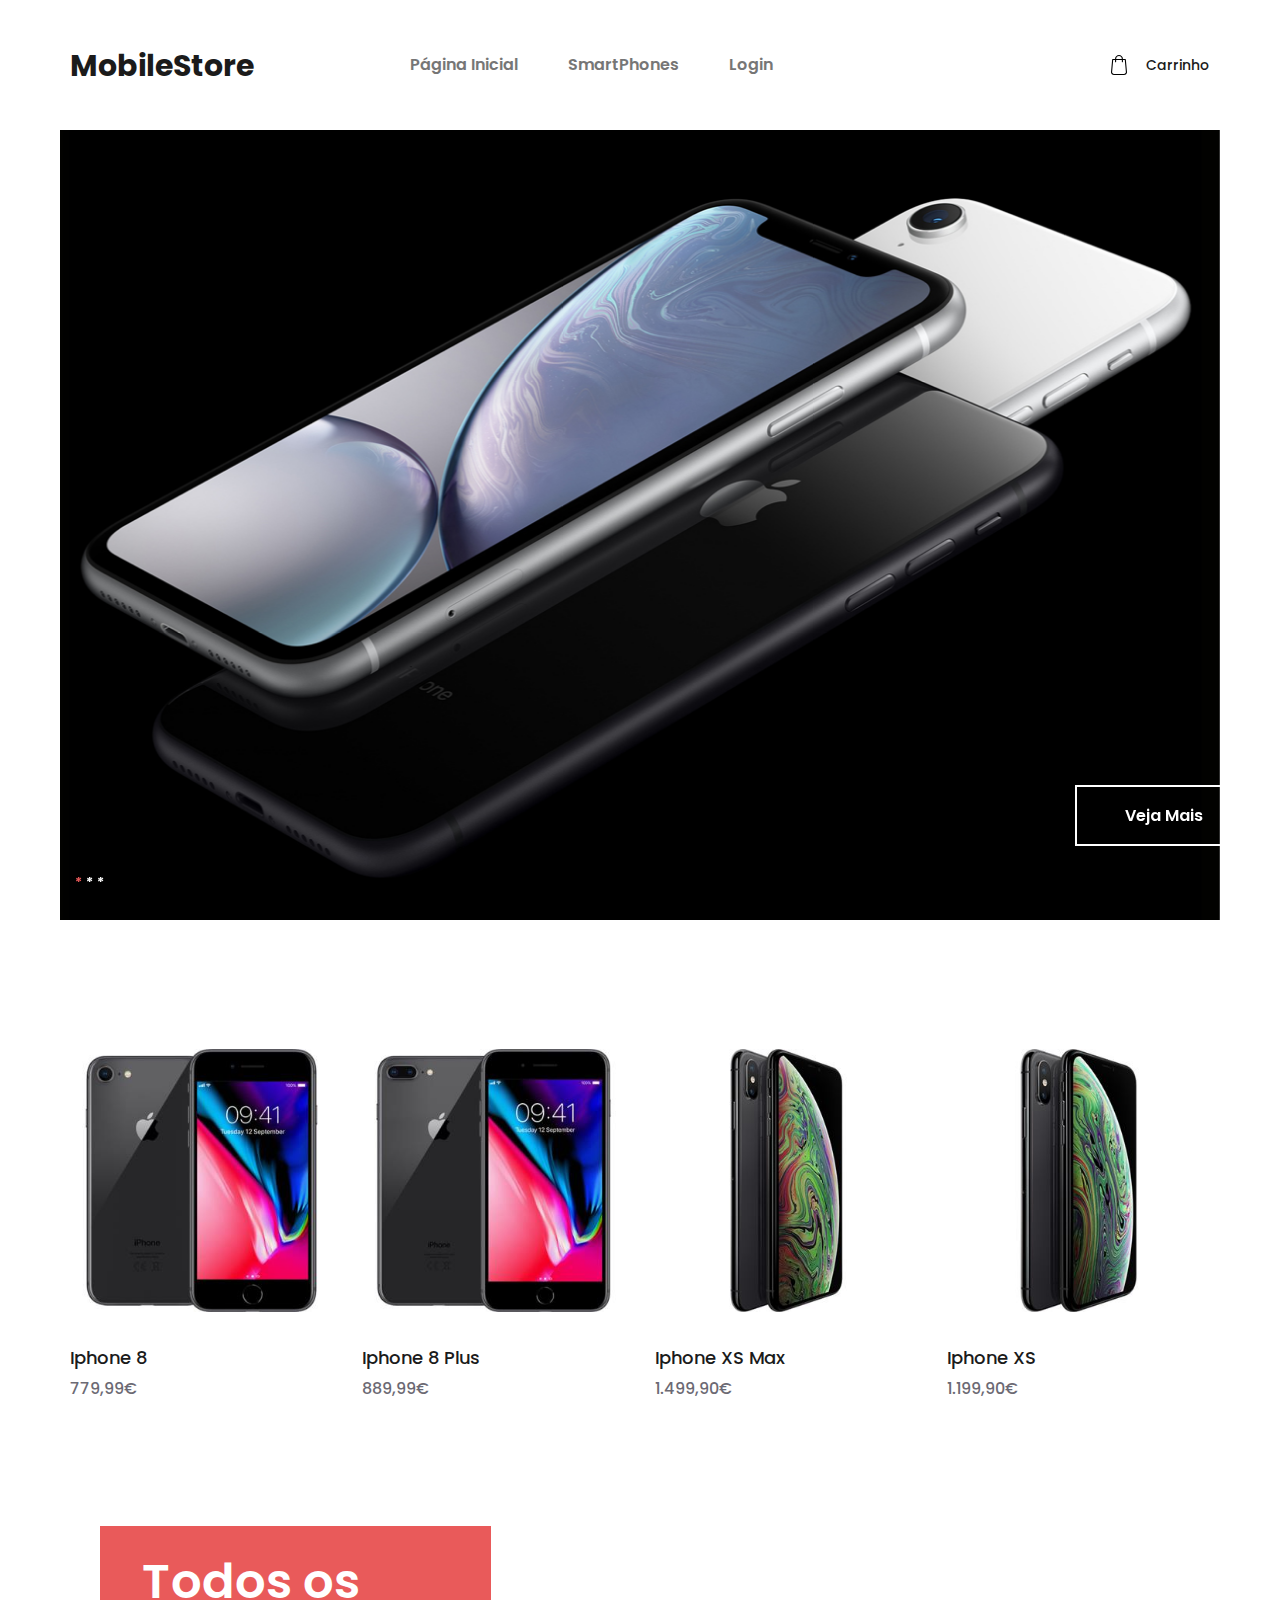
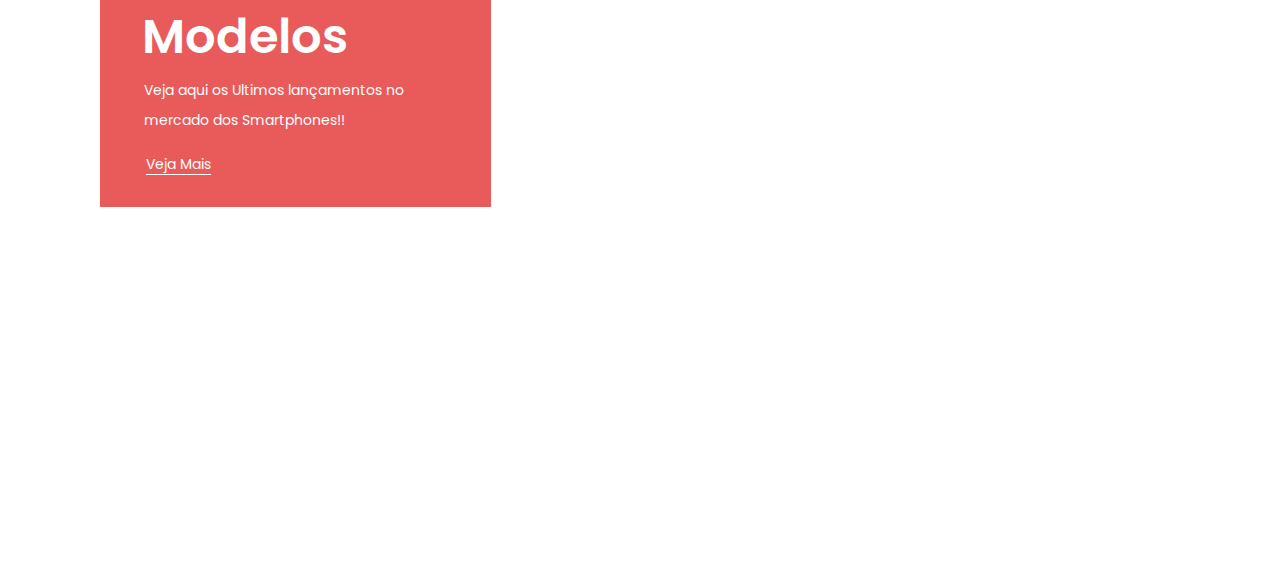
<file: index.html>
﻿  <!DOCTYPE html>
<html lang="en">
<head>
<title>MobileStore</title>
<meta charset="utf-8">
<meta http-equiv="X-UA-Compatible" content="IE=edge">
<meta name="description" content="Sublime project">
<meta name="viewport" content="width=device-width, initial-scale=1">
<link rel="stylesheet" type="text/css" href="styles/bootstrap4/bootstrap.min.css">
<link href="plugins/font-awesome-4.7.0/css/font-awesome.min.css" rel="stylesheet" type="text/css">
<link rel="stylesheet" type="text/css" href="plugins/OwlCarousel2-2.2.1/owl.carousel.css">
<link rel="stylesheet" type="text/css" href="plugins/OwlCarousel2-2.2.1/owl.theme.default.css">
<link rel="stylesheet" type="text/css" href="plugins/OwlCarousel2-2.2.1/animate.css">
<link rel="stylesheet" type="text/css" href="styles/main_styles.css">
<link rel="stylesheet" type="text/css" href="styles/responsive.css">
</head>
<body>

<div class="super_container">

	<!-- Header -->

	<header class="header">
		<div class="header_container">
			<div class="container">
				<div class="row">
					<div class="col">
						<div class="header_content d-flex flex-row align-items-center justify-content-start">
							<div class="logo"><a href="index.html">MobileStore</a></div>
							<nav class="main_nav">
                                <ul>
                                    <li>
                                   
                                        <a href="index.html">Página Inicial</a>
                                       
                                    </li>



                                    <li>
                                        <a href="smartphones.html">SmartPhones</a>
                                        <!--<ul>
                                            <li><a href="smartphones.html">Smartphones</a></li>
                                            <li>
                                                <a href="acessorios.html">Acessórios</a></li>
                                          </ul>-->
                                    </li>
                                    <li><a href="login.html">Login</a></li>


                                    <!--<li class="login">
                                        <ul>
                                            <li>

                                                <a href="index.html">Login</a>

                                            </li>
                                        </ul>
                                    </li>-->
                                </ul>
							</nav>
							<div class="header_extra ml-auto">
								<div class="shopping_cart">
									<a href="cart.html">
										<svg version="1.1" xmlns="http://www.w3.org/2000/svg" xmlns:xlink="http://www.w3.org/1999/xlink" x="0px" y="0px"
												 viewBox="0 0 489 489" style="enable-background:new 0 0 489 489;" xml:space="preserve">
											<g>
												<path d="M440.1,422.7l-28-315.3c-0.6-7-6.5-12.3-13.4-12.3h-57.6C340.3,42.5,297.3,0,244.5,0s-95.8,42.5-96.6,95.1H90.3
													c-7,0-12.8,5.3-13.4,12.3l-28,315.3c0,0.4-0.1,0.8-0.1,1.2c0,35.9,32.9,65.1,73.4,65.1h244.6c40.5,0,73.4-29.2,73.4-65.1
													C440.2,423.5,440.2,423.1,440.1,422.7z M244.5,27c37.9,0,68.8,30.4,69.6,68.1H174.9C175.7,57.4,206.6,27,244.5,27z M366.8,462
													H122.2c-25.4,0-46-16.8-46.4-37.5l26.8-302.3h45.2v41c0,7.5,6,13.5,13.5,13.5s13.5-6,13.5-13.5v-41h139.3v41
													c0,7.5,6,13.5,13.5,13.5s13.5-6,13.5-13.5v-41h45.2l26.9,302.3C412.8,445.2,392.1,462,366.8,462z"/>
											</g>
										</svg>
										<div>Carrinho <!--<span>(0)</span>--></div>
									</a>
								</div>
                               
                               
								<div class="hamburger"><i class="fa fa-bars" aria-hidden="true"></i></div>
							</div>
						</div>
					</div>
				</div>
			</div>
		</div>
		
		<!-- Search Panel -->
		<div class="search_panel trans_300">
			<div class="container">
				<div class="row">
					<div class="col">
						<div class="search_panel_content d-flex flex-row align-items-center justify-content-end">
							<form action="#">
								<input type="text" class="search_input" placeholder="Search" required="required">
							</form>
						</div>
					</div>
				</div>
			</div>
		</div>

		<!-- Social -->
		<!--<div class="header_social">
			<ul>
				<li><a href="#"><i class="fa fa-pinterest" aria-hidden="true"></i></a></li>
				<li><a href="#"><i class="fa fa-instagram" aria-hidden="true"></i></a></li>
				<li><a href="#"><i class="fa fa-facebook" aria-hidden="true"></i></a></li>
				<li><a href="#"><i class="fa fa-twitter" aria-hidden="true"></i></a></li>
			</ul>
		</div>-->
	</header>

	<!-- Menu -->

	<div class="menu menu_mm trans_300">
		<div class="menu_container menu_mm">
			<div class="page_menu_content">
							
				<div class="page_menu_search menu_mm">
					<form action="#">
						<input type="search" required="required" class="page_menu_search_input menu_mm" placeholder="Search for products...">
					</form>
				</div>
				<ul class="page_menu_nav menu_mm">
					<li class="page_menu_item has-children menu_mm">
						<a href="index.html">Home<i class="fa fa-angle-down"></i></a>
						<ul class="page_menu_selection menu_mm">
							<li class="page_menu_item menu_mm"><a href="categories.html">Categories<i class="fa fa-angle-down"></i></a></li>
							<li class="page_menu_item menu_mm"><a href="product.html">Product<i class="fa fa-angle-down"></i></a></li>
							<li class="page_menu_item menu_mm"><a href="cart.html">Cart<i class="fa fa-angle-down"></i></a></li>
							<li class="page_menu_item menu_mm"><a href="checkout.html">Checkout<i class="fa fa-angle-down"></i></a></li>
							<li class="page_menu_item menu_mm"><a href="contact.html">Contact<i class="fa fa-angle-down"></i></a></li>
						</ul>
					</li>
					<li class="page_menu_item has-children menu_mm">
						<a href="categories.html">Categories<i class="fa fa-angle-down"></i></a>
						<ul class="page_menu_selection menu_mm">
							<li class="page_menu_item menu_mm"><a href="categories.html">Category<i class="fa fa-angle-down"></i></a></li>
							<li class="page_menu_item menu_mm"><a href="categories.html">Category<i class="fa fa-angle-down"></i></a></li>
							<li class="page_menu_item menu_mm"><a href="categories.html">Category<i class="fa fa-angle-down"></i></a></li>
							<li class="page_menu_item menu_mm"><a href="categories.html">Category<i class="fa fa-angle-down"></i></a></li>
						</ul>
					</li>
					<li class="page_menu_item menu_mm"><a href="index.html">Accessories<i class="fa fa-angle-down"></i></a></li>
					<li class="page_menu_item menu_mm"><a href="#">Offers<i class="fa fa-angle-down"></i></a></li>
					<li class="page_menu_item menu_mm"><a href="contact.html">Contact<i class="fa fa-angle-down"></i></a></li>
				</ul>
			</div>
		</div>

		<div class="menu_close"><i class="fa fa-times" aria-hidden="true"></i></div>

		<div class="menu_social">
			<ul>
				<li><a href="#"><i class="fa fa-pinterest" aria-hidden="true"></i></a></li>
				<li><a href="#"><i class="fa fa-instagram" aria-hidden="true"></i></a></li>
				<li><a href="#"><i class="fa fa-facebook" aria-hidden="true"></i></a></li>
				<li><a href="#"><i class="fa fa-twitter" aria-hidden="true"></i></a></li>
			</ul>
		</div>
	</div>
	
	<!-- Home -->

	<div class="home">
		<div class="home_slider_container">
			
			<!-- Home Slider -->
			<div class="owl-carousel owl-theme home_slider">
				
				<!-- Slider Item -->
				<div class="owl-item home_slider_item">
					<div class="home_slider_background" style="background-image:url(images/IMG/iphonexrs.jpg)"></div>
					<div class="home_slider_content_container">
						<div class="container">
							<div class="row">
								<div class="col">
									<div class="home_slider_content"  data-animation-in="fadeIn" data-animation-out="animate-out fadeOut">
										<!-- <div class="home_slider_title">Melhor Site Online de Informações de Smartphones</div> -->
										<!--<div class="home_slider_subtitle">Lorem ipsum dolor sit amet, consectetur adipiscing elit. Nullam a ultricies metus. Sed nec molestie eros. Sed viverra velit venenatis fermentum luctus.</div>-->
										<div class="button button_light home_button"><a href="smartphones.html">Veja Mais</a></div>
									</div>
								</div>
							</div>
						</div>
					</div>
				</div>

				<!-- Slider Item -->
				<div class="owl-item home_slider_item">
					<div class="home_slider_background" style="background-image:url(images/IMG/iphone7s.jpg)"></div>
					<div class="home_slider_content_container">
						<div class="container">
							<div class="row">
								<div class="col">
									<div class="home_slider_content"  data-animation-in="fadeIn" data-animation-out="animate-out fadeOut">
										<!--<div class="home_slider_title">Veja aqui os últimos lançamentos da Samsung</div>-->
										<!--<div class="home_slider_subtitle">Lorem ipsum dolor sit amet, consectetur adipiscing elit. Nullam a ultricies metus. Sed nec molestie eros. Sed viverra velit venenatis fermentum luctus.</div>-->
										<div class="button button_light home_button"><a href="smartphones.html">Veja Mais</a></div>
									</div>
								</div>
							</div>
						</div>
					</div>
				</div>

				<!-- Slider Item -->
				<div class="owl-item home_slider_item">
					<div class="home_slider_background" style="background-image:url(images/IMG/iphonexss.jpg)"></div>
					<div class="home_slider_content_container">
						<div class="container">
							<div class="row">
								<div class="col">
									<div class="home_slider_content"  data-animation-in="fadeIn" data-animation-out="animate-out fadeOut">
										<!--<div class="home_slider_title">Os melhores modelos aos melhores preços!</div>-->
										<!--<div class="home_slider_subtitle">Lorem ipsum dolor sit amet, consectetur adipiscing elit. Nullam a ultricies metus. Sed nec molestie eros. Sed viverra velit venenatis fermentum luctus.</div>-->
										<div class="button button_light home_button"><a href="smartphones.html">Veja Mais</a></div>
									</div>
								</div>
							</div>
						</div>
					</div>
				</div>

			</div>

			<!-- Home Slider Dots -->
			
			<div class="home_slider_dots_container">
				<div class="container">
					<div class="row">
						<div class="col">
							<div class="home_slider_dots">
								<ul id="home_slider_custom_dots" class="home_slider_custom_dots">
									<li class="home_slider_custom_dot active">    *   </li>
									<li class="home_slider_custom_dot">   *   </li>
									<li class="home_slider_custom_dot">   * </li>
								</ul>
							</div>
						</div>
					</div>
				</div>	
			</div>

		</div>
	</div>

	<!-- Ads -->

	<!--<div class="avds">
		<div class="avds_container d-flex flex-lg-row flex-column align-items-start justify-content-between">
			<div class="avds_small">
				<div class="avds_background" style="background-image:url(images/avds_small.jpg)"></div>
				<div class="avds_small_inner">
					<div class="avds_discount_container">
						<img src="images/discount.png" alt="">
						<div>
							<div class="avds_discount">
								<div>20<span>%</span></div>
								<div>Discount</div>
							</div>
						</div>
					</div>
					<div class="avds_small_content">
						<div class="avds_title">Smart Phones</div>
						<div class="avds_link"><a href="categories.html">See More</a></div>
					</div>
				</div>
			</div>
			<div class="avds_large">
				<div class="avds_background" style="background-image:url(images/avds_large.jpg)"></div>
				<div class="avds_large_container">
					<div class="avds_large_content">
						<div class="avds_title">Professional Cameras</div>
						<div class="avds_text">Lorem ipsum dolor sit amet, consectetur adipiscing elit. Nullam a ultricies metus. Sed nec molestie eros. Sed viver ra velit venenatis fermentum luctus.</div>
						<div class="avds_link avds_link_large"><a href="categories.html">See More</a></div>
					</div>
				</div>
			</div>
		</div>
	</div>-->

	<!-- Products -->

	<div class="products">
		<div class="container">
			<div class="row">
				<div class="col">
					
					<div class="product_grid">

						<!-- Product -->
						<div class="product">
							<div class="product_image"><img src="images/IMG/8.jpg" alt=""></div>
							<!--<div class="product_extra product_new"><a href="categories.html">New</a></div>-->
							<div class="product_content">
								<div class="product_title"><a href="product.html">Iphone 8</a></div>
								<div class="product_price">779,99€</div>
							</div>
						</div>

						<!-- Product -->
						<div class="product">
							<div class="product_image"><img src="images/IMG/8plus.jpg" alt=""></div>
							<!--<div class="product_extra product_sale"><a href="categories.html">Sale</a></div>-->
							<div class="product_content">
								<div class="product_title"><a href="product.html">Iphone 8 Plus</a></div>
								<div class="product_price">889,99€</div>
							</div>
						</div>

						<!-- Product -->
						<div class="product">
							<div class="product_image"><img src="images/IMG/xsmax.jpg" alt=""></div>
							<!--<div class="product_extra product_sale"><a href="categories.html">Sale</a></div>-->
							<div class="product_content">
								<div class="product_title"><a href="product.html">Iphone XS Max</a></div>
								<div class="product_price">1.499,90€</div>
							</div>
						</div>

						<!-- Product -->
						<div class="product">
							<div class="product_image"><img src="images/IMG/xs.jpg" alt=""></div>
							<!--<div class="product_extra product_new"><a href="categories.html">New</a></div>-->
							<div class="product_content">
								<div class="product_title"><a href="product.html">Iphone XS</a></div>
								<div class="product_price">1.199,90€</div>
							</div>
						</div>

						<!-- Product -->
						<!--<div class="product">
							<div class="product_image"><img src="images/product_5.jpg" alt=""></div>
							<div class="product_content">
								<div class="product_title"><a href="product.html">Smart Phone</a></div>
								<div class="product_price">$670</div>
							</div>
						</div>-->

						<!-- Product -->
						<!--<div class="product">
							<div class="product_image"><img src="images/product_6.jpg" alt=""></div>
							<div class="product_extra product_hot"><a href="categories.html">Hot</a></div>
							<div class="product_content">
								<div class="product_title"><a href="product.html">Smart Phone</a></div>
								<div class="product_price">$670</div>
							</div>
						</div>-->

						<!-- Product -->
						<!--<div class="product">
							<div class="product_image"><img src="images/product_7.jpg" alt=""></div>
							<div class="product_content">
								<div class="product_title"><a href="product.html">Smart Phone</a></div>
								<div class="product_price">$670</div>
							</div>
						</div>-->

						<!-- Product -->
						<!--<div class="product">
							<div class="product_image"><img src="images/product_8.jpg" alt=""></div>
							<div class="product_extra product_sale"><a href="categories.html">Hot</a></div>
							<div class="product_content">
								<div class="product_title"><a href="product.html">Smart Phone</a></div>
								<div class="product_price">$670</div>
							</div>
						</div>-->

					</div>
						
				</div>
			</div>
		</div>
	</div>

	<!-- Ad -->

	<div class="avds_xl">
		<div class="container">
			<div class="row">
				<div class="col">
					<div class="avds_xl_container clearfix">
						<!--<div class="avds_xl_background" style="background-image:url(images/avds_xl.jpg)"></div>-->
						<div class="avds_xl_content">
							<div class="avds_title">Todos os Modelos</div>
							<div class="avds_text">Veja aqui os Ultimos lançamentos no mercado dos Smartphones!!</div>
							<div class="avds_link avds_xl_link"><a href="smartphones.html">Veja Mais</a></div>
						</div>
					</div>
				</div>
			</div>
		</div>
	</div>

	<!-- Icon Boxes -->

	<div class="icon_boxes">
		<div class="container">
			<div class="row icon_box_row">
				
				<!-- Icon Box -->
				<!--<div class="col-lg-4 icon_box_col">
					<div class="icon_box">
						<div class="icon_box_image"><img src="images/icon_1.svg" alt=""></div>
						<div class="icon_box_title">Free Shipping </div>
						<div class="icon_box_text">
							<p>Lorem ipsum dolor sit amet, consectetur adipiscing elit. Nullam a ultricies metus. Sed nec molestie.</p>
						</div>
					</div>
				</div>-->

				<!-- Icon Box -->
				<!--<div class="col-lg-4 icon_box_col">
					<div class="icon_box">
						<div class="icon_box_image"><img src="images/icon_2.svg" alt=""></div>
						<div class="icon_box_title">Retoma dos Produtos Gratuita</div>
						<div class="icon_box_text">
							<p>Lorem ipsum dolor sit amet, consectetur adipiscing elit. Nullam a ultricies metus. Sed nec molestie.</p>
						</div>
					</div>
				</div>-->

				<!-- Icon Box -->
				<!--<div class="col-lg-4 icon_box_col">
					<div class="icon_box">
						<div class="icon_box_image"><img src="images/icon_3.svg" alt=""></div>
						<div class="icon_box_title">24h Fast Support</div>
						<div class="icon_box_text">
							<p>Lorem ipsum dolor sit amet, consectetur adipiscing elit. Nullam a ultricies metus. Sed nec molestie.</p>
						</div>
					</div>
				</div>-->

			</div>
		</div>
	</div>

	<!-- Newsletter -->

	<!--<div class="newsletter">
		<div class="container">
			<div class="row">
				<div class="col">
					<div class="newsletter_border"></div>
				</div>
			</div>
			<div class="row">
				<div class="col-lg-8 offset-lg-2">
					<div class="newsletter_content text-center">
						<div class="newsletter_title">Subscribe to our newsletter</div>
						<div class="newsletter_text"><p>Lorem ipsum dolor sit amet, consectetur adipiscing elit. Nullam a ultricies metus. Sed nec molestie eros</p></div>
						<div class="newsletter_form_container">
							<form action="#" id="newsletter_form" class="newsletter_form">
								<input type="email" class="newsletter_input" required="required">
								<button class="newsletter_button trans_200"><span>Subscribe</span></button>
							</form>
						</div>
					</div>
				</div>
			</div>
		</div>
	</div>-->

	<!-- Footer -->
	
	<div class="footer_overlay"></div>
	<footer class="footer">
		<div class="footer_background" style="background-image:url(images/footer.jpg)"></div>
		<div class="container">
			<div class="row">
				<div class="col">
					<div class="footer_content d-flex flex-lg-row flex-column align-items-center justify-content-lg-start justify-content-center">
						<div class="footer_logo"><a href="#">MobileStore</a></div>
						
						<div class="footer_social ml-lg-auto">
							<ul>
								<li><a href="https://www.instagram.com/brvnocastro"><i class="fa fa-instagram" aria-hidden="true"></i></a></li>
								<li><a href="http://www.facebook.com/"><i class="fa fa-facebook" aria-hidden="true"></i></a></li>
								<li><a href="http://www.twitter.com/"><i class="fa fa-twitter" aria-hidden="true"></i></a></li>
							</ul>
						</div>
					</div>
				</div>
			</div>
		</div>
	</footer>
</div>

<script src="js/jquery-3.2.1.min.js"></script>
<script src="styles/bootstrap4/popper.js"></script>
<script src="styles/bootstrap4/bootstrap.min.js"></script>
<script src="plugins/greensock/TweenMax.min.js"></script>
<script src="plugins/greensock/TimelineMax.min.js"></script>
<script src="plugins/scrollmagic/ScrollMagic.min.js"></script>
<script src="plugins/greensock/animation.gsap.min.js"></script>
<script src="plugins/greensock/ScrollToPlugin.min.js"></script>
<script src="plugins/OwlCarousel2-2.2.1/owl.carousel.js"></script>
<script src="plugins/Isotope/isotope.pkgd.min.js"></script>
<script src="plugins/easing/easing.js"></script>
<script src="plugins/parallax-js-master/parallax.min.js"></script>
<script src="js/custom.js"></script>
</body>
</html>
</file>
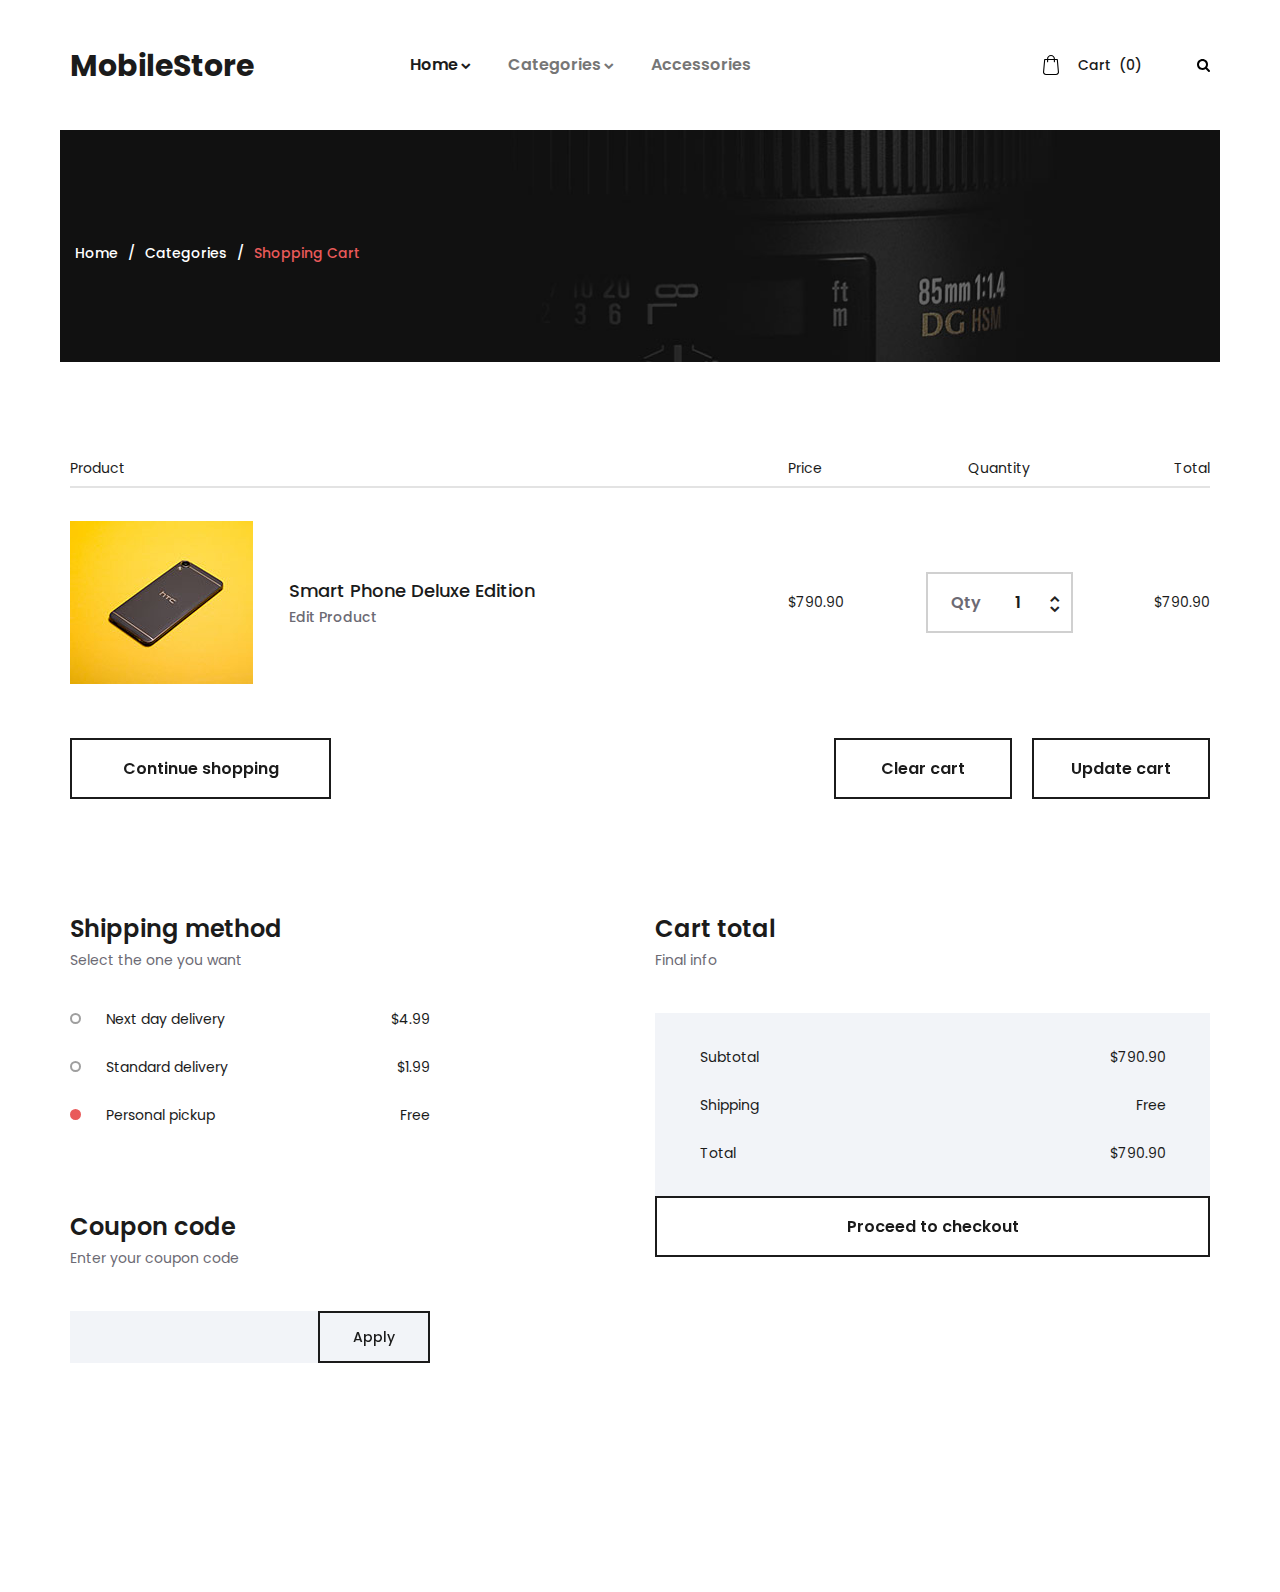
<file: cart.html>
<!DOCTYPE html>
<html lang="en">
<head>
<title>MobileStore</title>
<meta charset="utf-8">
<meta http-equiv="X-UA-Compatible" content="IE=edge">
<meta name="description" content="Sublime project">
<meta name="viewport" content="width=device-width, initial-scale=1">
<link rel="stylesheet" type="text/css" href="styles/bootstrap4/bootstrap.min.css">
<link href="plugins/font-awesome-4.7.0/css/font-awesome.min.css" rel="stylesheet" type="text/css">
<link rel="stylesheet" type="text/css" href="styles/cart.css">
<link rel="stylesheet" type="text/css" href="styles/cart_responsive.css">
</head>
<body>

<div class="super_container">

	<!-- Header -->

	<header class="header">
		<div class="header_container">
			<div class="container">
				<div class="row">
					<div class="col">
						<div class="header_content d-flex flex-row align-items-center justify-content-start">
							<div class="logo"><a href="#">MobileStore</a></div>
							<nav class="main_nav">
								<ul>
									<li class="hassubs active">
										<a href="index.html">Home</a>
										<ul>
											<li><a href="categories.html">Categories</a></li>
											<li><a href="product.html">Product</a></li>
											<li><a href="cart.html">Cart</a></li>
											<li><a href="checkout.html">Check out</a></li>
										</ul>
									</li>
									<li class="hassubs">
										<a href="categories.html">Categories</a>
										<ul>
											<li><a href="categories.html">Category</a></li>
											<li><a href="categories.html">Category</a></li>
											<li><a href="categories.html">Category</a></li>
											<li><a href="categories.html">Category</a></li>
											<li><a href="categories.html">Category</a></li>
										</ul>
									</li>
									<li><a href="#">Accessories</a></li>
								</ul>
							</nav>
							<div class="header_extra ml-auto">
								<div class="shopping_cart">
									<a href="cart.html">
										<svg version="1.1" xmlns="http://www.w3.org/2000/svg" xmlns:xlink="http://www.w3.org/1999/xlink" x="0px" y="0px"
												 viewBox="0 0 489 489" style="enable-background:new 0 0 489 489;" xml:space="preserve">
											<g>
												<path d="M440.1,422.7l-28-315.3c-0.6-7-6.5-12.3-13.4-12.3h-57.6C340.3,42.5,297.3,0,244.5,0s-95.8,42.5-96.6,95.1H90.3
													c-7,0-12.8,5.3-13.4,12.3l-28,315.3c0,0.4-0.1,0.8-0.1,1.2c0,35.9,32.9,65.1,73.4,65.1h244.6c40.5,0,73.4-29.2,73.4-65.1
													C440.2,423.5,440.2,423.1,440.1,422.7z M244.5,27c37.9,0,68.8,30.4,69.6,68.1H174.9C175.7,57.4,206.6,27,244.5,27z M366.8,462
													H122.2c-25.4,0-46-16.8-46.4-37.5l26.8-302.3h45.2v41c0,7.5,6,13.5,13.5,13.5s13.5-6,13.5-13.5v-41h139.3v41
													c0,7.5,6,13.5,13.5,13.5s13.5-6,13.5-13.5v-41h45.2l26.9,302.3C412.8,445.2,392.1,462,366.8,462z"/>
											</g>
										</svg>
										<div>Cart <span>(0)</span></div>
									</a>
								</div>
								<div class="search">
									<div class="search_icon">
										<svg version="1.1" id="Capa_1" xmlns="http://www.w3.org/2000/svg" xmlns:xlink="http://www.w3.org/1999/xlink" x="0px" y="0px"
										viewBox="0 0 475.084 475.084" style="enable-background:new 0 0 475.084 475.084;"
										 xml:space="preserve">
										<g>
											<path d="M464.524,412.846l-97.929-97.925c23.6-34.068,35.406-72.047,35.406-113.917c0-27.218-5.284-53.249-15.852-78.087
												c-10.561-24.842-24.838-46.254-42.825-64.241c-17.987-17.987-39.396-32.264-64.233-42.826
												C254.246,5.285,228.217,0.003,200.999,0.003c-27.216,0-53.247,5.282-78.085,15.847C98.072,26.412,76.66,40.689,58.673,58.676
												c-17.989,17.987-32.264,39.403-42.827,64.241C5.282,147.758,0,173.786,0,201.004c0,27.216,5.282,53.238,15.846,78.083
												c10.562,24.838,24.838,46.247,42.827,64.234c17.987,17.993,39.403,32.264,64.241,42.832c24.841,10.563,50.869,15.844,78.085,15.844
												c41.879,0,79.852-11.807,113.922-35.405l97.929,97.641c6.852,7.231,15.406,10.849,25.693,10.849
												c9.897,0,18.467-3.617,25.694-10.849c7.23-7.23,10.848-15.796,10.848-25.693C475.088,428.458,471.567,419.889,464.524,412.846z
												 M291.363,291.358c-25.029,25.033-55.148,37.549-90.364,37.549c-35.21,0-65.329-12.519-90.36-37.549
												c-25.031-25.029-37.546-55.144-37.546-90.36c0-35.21,12.518-65.334,37.546-90.36c25.026-25.032,55.15-37.546,90.36-37.546
												c35.212,0,65.331,12.519,90.364,37.546c25.033,25.026,37.548,55.15,37.548,90.36C328.911,236.214,316.392,266.329,291.363,291.358z
												"/>
										</g>
									</svg>
									</div>
								</div>
								<div class="hamburger"><i class="fa fa-bars" aria-hidden="true"></i></div>
							</div>
						</div>
					</div>
				</div>
			</div>
		</div>
		
		<!-- Search Panel -->
		<div class="search_panel trans_300">
			<div class="container">
				<div class="row">
					<div class="col">
						<div class="search_panel_content d-flex flex-row align-items-center justify-content-end">
							<form action="#">
								<input type="text" class="search_input" placeholder="Search" required="required">
							</form>
						</div>
					</div>
				</div>
			</div>
		</div>

		<!-- Social -->
		<div class="header_social">
			<ul>
				<li><a href="#"><i class="fa fa-pinterest" aria-hidden="true"></i></a></li>
				<li><a href="#"><i class="fa fa-instagram" aria-hidden="true"></i></a></li>
				<li><a href="#"><i class="fa fa-facebook" aria-hidden="true"></i></a></li>
				<li><a href="#"><i class="fa fa-twitter" aria-hidden="true"></i></a></li>
			</ul>
		</div>
	</header>

	<!-- Menu -->

	<div class="menu menu_mm trans_300">
		<div class="menu_container menu_mm">
			<div class="page_menu_content">
							
				<div class="page_menu_search menu_mm">
					<form action="#">
						<input type="search" required="required" class="page_menu_search_input menu_mm" placeholder="Search for products...">
					</form>
				</div>
				<ul class="page_menu_nav menu_mm">
					<li class="page_menu_item has-children menu_mm">
						<a href="index.html">Home<i class="fa fa-angle-down"></i></a>
						<ul class="page_menu_selection menu_mm">
							<li class="page_menu_item menu_mm"><a href="categories.html">Categories<i class="fa fa-angle-down"></i></a></li>
							<li class="page_menu_item menu_mm"><a href="product.html">Product<i class="fa fa-angle-down"></i></a></li>
							<li class="page_menu_item menu_mm"><a href="cart.html">Cart<i class="fa fa-angle-down"></i></a></li>
							<li class="page_menu_item menu_mm"><a href="checkout.html">Checkout<i class="fa fa-angle-down"></i></a></li>
							<li class="page_menu_item menu_mm"><a href="contact.html">Contact<i class="fa fa-angle-down"></i></a></li>
						</ul>
					</li>
					<li class="page_menu_item has-children menu_mm">
						<a href="categories.html">Categories<i class="fa fa-angle-down"></i></a>
						<ul class="page_menu_selection menu_mm">
							<li class="page_menu_item menu_mm"><a href="categories.html">Category<i class="fa fa-angle-down"></i></a></li>
							<li class="page_menu_item menu_mm"><a href="categories.html">Category<i class="fa fa-angle-down"></i></a></li>
							<li class="page_menu_item menu_mm"><a href="categories.html">Category<i class="fa fa-angle-down"></i></a></li>
							<li class="page_menu_item menu_mm"><a href="categories.html">Category<i class="fa fa-angle-down"></i></a></li>
						</ul>
					</li>
					<li class="page_menu_item menu_mm"><a href="index.html">Accessories<i class="fa fa-angle-down"></i></a></li>
					<li class="page_menu_item menu_mm"><a href="#">Offers<i class="fa fa-angle-down"></i></a></li>
					<li class="page_menu_item menu_mm"><a href="contact.html">Contact<i class="fa fa-angle-down"></i></a></li>
				</ul>
			</div>
		</div>

		<div class="menu_close"><i class="fa fa-times" aria-hidden="true"></i></div>

		<div class="menu_social">
			<ul>
				<li><a href="#"><i class="fa fa-pinterest" aria-hidden="true"></i></a></li>
				<li><a href="#"><i class="fa fa-instagram" aria-hidden="true"></i></a></li>
				<li><a href="#"><i class="fa fa-facebook" aria-hidden="true"></i></a></li>
				<li><a href="#"><i class="fa fa-twitter" aria-hidden="true"></i></a></li>
			</ul>
		</div>
	</div>
	
	<!-- Home -->

	<div class="home">
		<div class="home_container">
			<div class="home_background" style="background-image:url(images/cart.jpg)"></div>
			<div class="home_content_container">
				<div class="container">
					<div class="row">
						<div class="col">
							<div class="home_content">
								<div class="breadcrumbs">
									<ul>
										<li><a href="index.html">Home</a></li>
										<li><a href="categories.html">Categories</a></li>
										<li>Shopping Cart</li>
									</ul>
								</div>
							</div>
						</div>
					</div>
				</div>
			</div>
		</div>
	</div>

	<!-- Cart Info -->

	<div class="cart_info">
		<div class="container">
			<div class="row">
				<div class="col">
					<!-- Column Titles -->
					<div class="cart_info_columns clearfix">
						<div class="cart_info_col cart_info_col_product">Product</div>
						<div class="cart_info_col cart_info_col_price">Price</div>
						<div class="cart_info_col cart_info_col_quantity">Quantity</div>
						<div class="cart_info_col cart_info_col_total">Total</div>
					</div>
				</div>
			</div>
			<div class="row cart_items_row">
				<div class="col">

					<!-- Cart Item -->
					<div class="cart_item d-flex flex-lg-row flex-column align-items-lg-center align-items-start justify-content-start">
						<!-- Name -->
						<div class="cart_item_product d-flex flex-row align-items-center justify-content-start">
							<div class="cart_item_image">
								<div><img src="images/cart_1.jpg" alt=""></div>
							</div>
							<div class="cart_item_name_container">
								<div class="cart_item_name"><a href="#">Smart Phone Deluxe Edition</a></div>
								<div class="cart_item_edit"><a href="#">Edit Product</a></div>
							</div>
						</div>
						<!-- Price -->
						<div class="cart_item_price">$790.90</div>
						<!-- Quantity -->
						<div class="cart_item_quantity">
							<div class="product_quantity_container">
								<div class="product_quantity clearfix">
									<span>Qty</span>
									<input id="quantity_input" type="text" pattern="[0-9]*" value="1">
									<div class="quantity_buttons">
										<div id="quantity_inc_button" class="quantity_inc quantity_control"><i class="fa fa-chevron-up" aria-hidden="true"></i></div>
										<div id="quantity_dec_button" class="quantity_dec quantity_control"><i class="fa fa-chevron-down" aria-hidden="true"></i></div>
									</div>
								</div>
							</div>
						</div>
						<!-- Total -->
						<div class="cart_item_total">$790.90</div>
					</div>

				</div>
			</div>
			<div class="row row_cart_buttons">
				<div class="col">
					<div class="cart_buttons d-flex flex-lg-row flex-column align-items-start justify-content-start">
						<div class="button continue_shopping_button"><a href="#">Continue shopping</a></div>
						<div class="cart_buttons_right ml-lg-auto">
							<div class="button clear_cart_button"><a href="#">Clear cart</a></div>
							<div class="button update_cart_button"><a href="#">Update cart</a></div>
						</div>
					</div>
				</div>
			</div>
			<div class="row row_extra">
				<div class="col-lg-4">
					
					<!-- Delivery -->
					<div class="delivery">
						<div class="section_title">Shipping method</div>
						<div class="section_subtitle">Select the one you want</div>
						<div class="delivery_options">
							<label class="delivery_option clearfix">Next day delivery
								<input type="radio" name="radio">
								<span class="checkmark"></span>
								<span class="delivery_price">$4.99</span>
							</label>
							<label class="delivery_option clearfix">Standard delivery
								<input type="radio" name="radio">
								<span class="checkmark"></span>
								<span class="delivery_price">$1.99</span>
							</label>
							<label class="delivery_option clearfix">Personal pickup
								<input type="radio" checked="checked" name="radio">
								<span class="checkmark"></span>
								<span class="delivery_price">Free</span>
							</label>
						</div>
					</div>

					<!-- Coupon Code -->
					<div class="coupon">
						<div class="section_title">Coupon code</div>
						<div class="section_subtitle">Enter your coupon code</div>
						<div class="coupon_form_container">
							<form action="#" id="coupon_form" class="coupon_form">
								<input type="text" class="coupon_input" required="required">
								<button class="button coupon_button"><span>Apply</span></button>
							</form>
						</div>
					</div>
				</div>

				<div class="col-lg-6 offset-lg-2">
					<div class="cart_total">
						<div class="section_title">Cart total</div>
						<div class="section_subtitle">Final info</div>
						<div class="cart_total_container">
							<ul>
								<li class="d-flex flex-row align-items-center justify-content-start">
									<div class="cart_total_title">Subtotal</div>
									<div class="cart_total_value ml-auto">$790.90</div>
								</li>
								<li class="d-flex flex-row align-items-center justify-content-start">
									<div class="cart_total_title">Shipping</div>
									<div class="cart_total_value ml-auto">Free</div>
								</li>
								<li class="d-flex flex-row align-items-center justify-content-start">
									<div class="cart_total_title">Total</div>
									<div class="cart_total_value ml-auto">$790.90</div>
								</li>
							</ul>
						</div>
						<div class="button checkout_button"><a href="#">Proceed to checkout</a></div>
					</div>
				</div>
			</div>
		</div>		
	</div>

	<!-- Footer -->
	
	<div class="footer_overlay"></div>
	<footer class="footer">
		<div class="footer_background" style="background-image:url(images/footer.jpg)"></div>
		<div class="container">
			<div class="row">
				<div class="col">
					<div class="footer_content d-flex flex-lg-row flex-column align-items-center justify-content-lg-start justify-content-center">
						<div class="footer_logo"><a href="#">Sublime.</a></div>
						<div class="copyright ml-auto mr-auto"><!-- Link back to Colorlib can't be removed. Template is licensed under CC BY 3.0. -->
Copyright &copy;<script>document.write(new Date().getFullYear());</script> All rights reserved | This template is made with <i class="fa fa-heart-o" aria-hidden="true"></i> by <a href="https://colorlib.com" target="_blank">Colorlib</a>
<!-- Link back to Colorlib can't be removed. Template is licensed under CC BY 3.0. --></div>
						<div class="footer_social ml-lg-auto">
							<ul>
								<li><a href="#"><i class="fa fa-pinterest" aria-hidden="true"></i></a></li>
								<li><a href="#"><i class="fa fa-instagram" aria-hidden="true"></i></a></li>
								<li><a href="#"><i class="fa fa-facebook" aria-hidden="true"></i></a></li>
								<li><a href="#"><i class="fa fa-twitter" aria-hidden="true"></i></a></li>
							</ul>
						</div>
					</div>
				</div>
			</div>
		</div>
	</footer>
</div>

<script src="js/jquery-3.2.1.min.js"></script>
<script src="styles/bootstrap4/popper.js"></script>
<script src="styles/bootstrap4/bootstrap.min.js"></script>
<script src="plugins/greensock/TweenMax.min.js"></script>
<script src="plugins/greensock/TimelineMax.min.js"></script>
<script src="plugins/scrollmagic/ScrollMagic.min.js"></script>
<script src="plugins/greensock/animation.gsap.min.js"></script>
<script src="plugins/greensock/ScrollToPlugin.min.js"></script>
<script src="plugins/easing/easing.js"></script>
<script src="plugins/parallax-js-master/parallax.min.js"></script>
<script src="js/cart.js"></script>
</body>
</html>
</file>
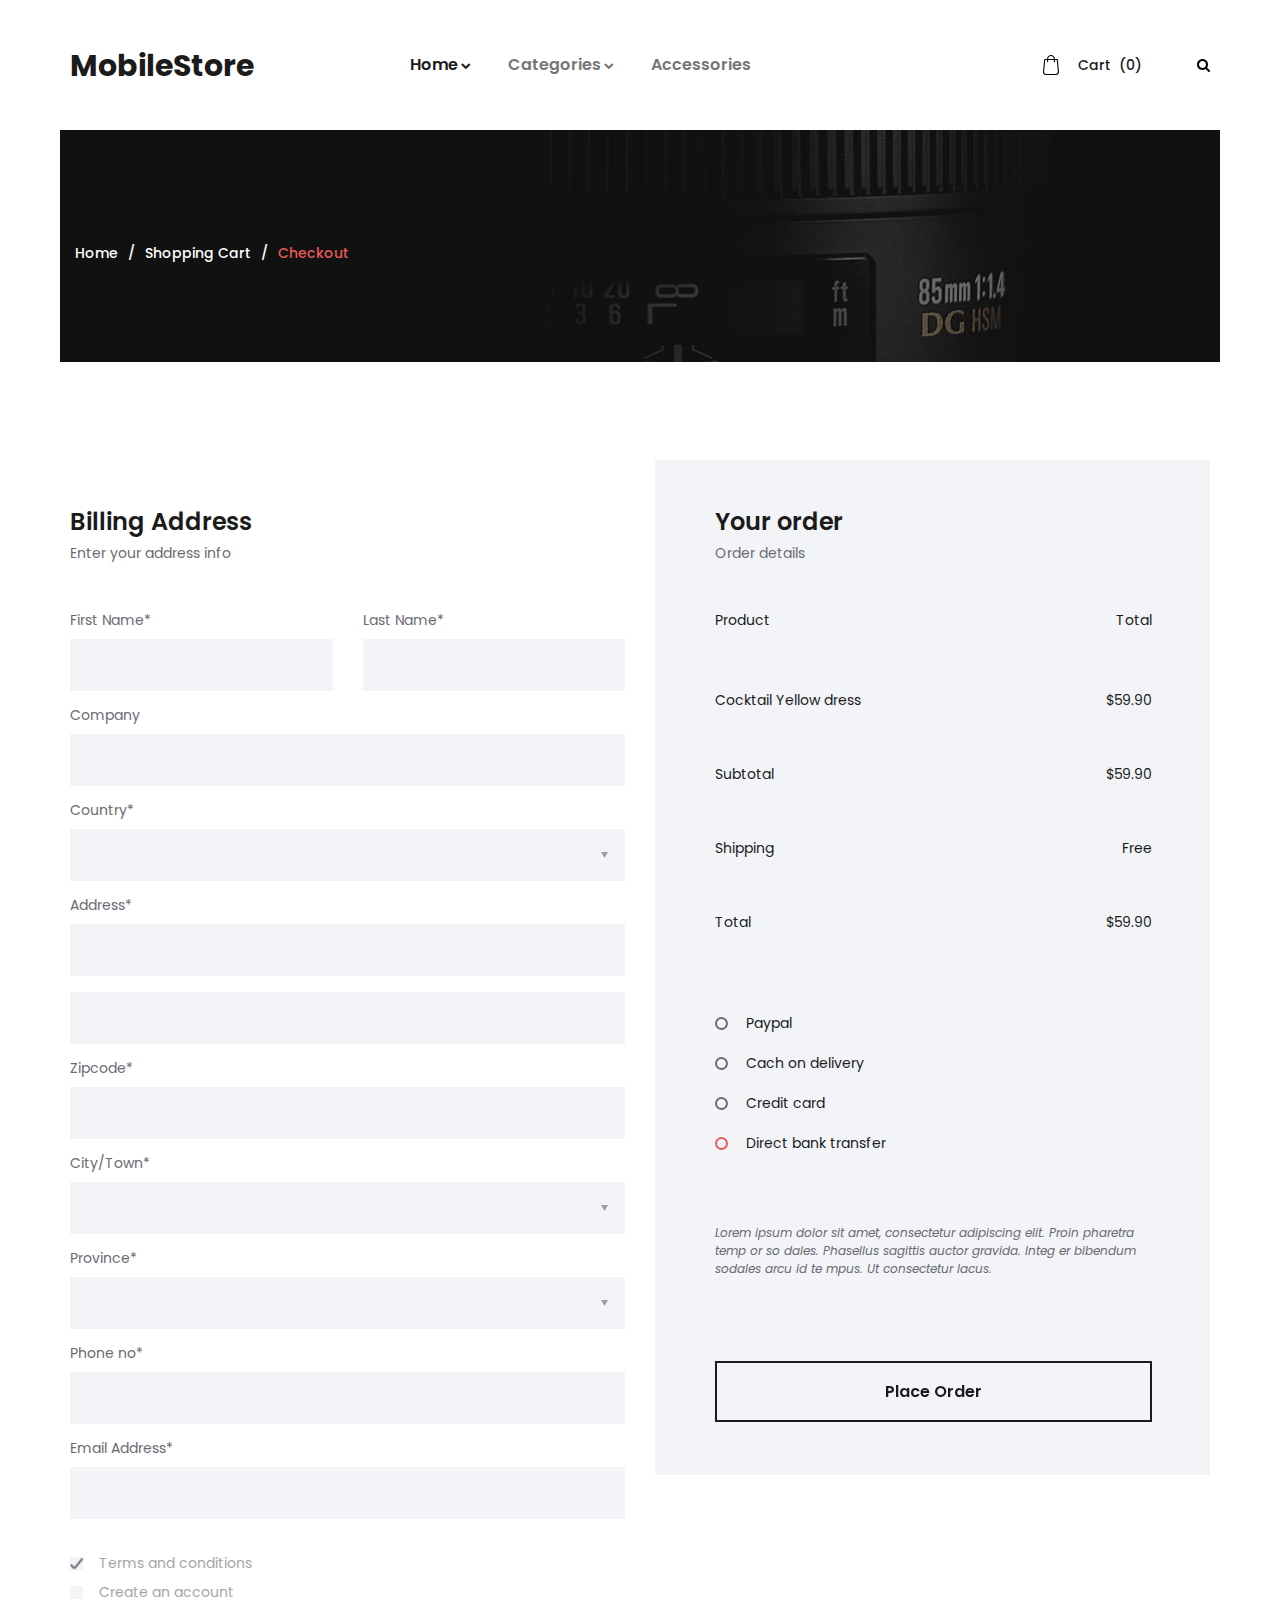
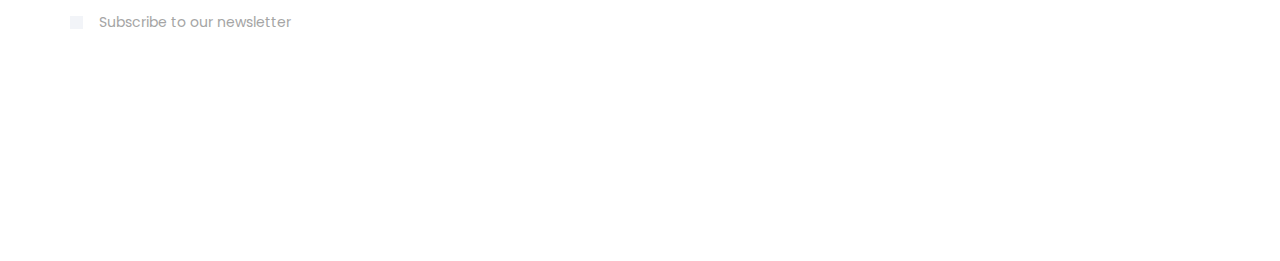
<file: checkout.html>
<!DOCTYPE html>
<html lang="en">
<head>
<title>Checkout</title>
<meta charset="utf-8">
<meta http-equiv="X-UA-Compatible" content="IE=edge">
<meta name="description" content="Sublime project">
<meta name="viewport" content="width=device-width, initial-scale=1">
<link rel="stylesheet" type="text/css" href="styles/bootstrap4/bootstrap.min.css">
<link href="plugins/font-awesome-4.7.0/css/font-awesome.min.css" rel="stylesheet" type="text/css">
<link rel="stylesheet" type="text/css" href="styles/checkout.css">
<link rel="stylesheet" type="text/css" href="styles/checkout_responsive.css">
</head>
<body>

<div class="super_container">

	<!-- Header -->

	<header class="header">
		<div class="header_container">
			<div class="container">
				<div class="row">
					<div class="col">
						<div class="header_content d-flex flex-row align-items-center justify-content-start">
							<div class="logo"><a href="#">MobileStore</a></div>
							<nav class="main_nav">
								<ul>
									<li class="hassubs active">
										<a href="index.html">Home</a>
										<ul>
											<li><a href="categories.html">Categories</a></li>
											<li><a href="product.html">Product</a></li>
											<li><a href="cart.html">Cart</a></li>
											<li><a href="checkout.html">Check out</a></li>
										</ul>
									</li>
									<li class="hassubs">
										<a href="categories.html">Categories</a>
										<ul>
											<li><a href="categories.html">Category</a></li>
											<li><a href="categories.html">Category</a></li>
											<li><a href="categories.html">Category</a></li>
											<li><a href="categories.html">Category</a></li>
											<li><a href="categories.html">Category</a></li>
										</ul>
									</li>
									<li><a href="#">Accessories</a></li>
								</ul>
							</nav>
							<div class="header_extra ml-auto">
								<div class="shopping_cart">
									<a href="cart.html">
										<svg version="1.1" xmlns="http://www.w3.org/2000/svg" xmlns:xlink="http://www.w3.org/1999/xlink" x="0px" y="0px"
												 viewBox="0 0 489 489" style="enable-background:new 0 0 489 489;" xml:space="preserve">
											<g>
												<path d="M440.1,422.7l-28-315.3c-0.6-7-6.5-12.3-13.4-12.3h-57.6C340.3,42.5,297.3,0,244.5,0s-95.8,42.5-96.6,95.1H90.3
													c-7,0-12.8,5.3-13.4,12.3l-28,315.3c0,0.4-0.1,0.8-0.1,1.2c0,35.9,32.9,65.1,73.4,65.1h244.6c40.5,0,73.4-29.2,73.4-65.1
													C440.2,423.5,440.2,423.1,440.1,422.7z M244.5,27c37.9,0,68.8,30.4,69.6,68.1H174.9C175.7,57.4,206.6,27,244.5,27z M366.8,462
													H122.2c-25.4,0-46-16.8-46.4-37.5l26.8-302.3h45.2v41c0,7.5,6,13.5,13.5,13.5s13.5-6,13.5-13.5v-41h139.3v41
													c0,7.5,6,13.5,13.5,13.5s13.5-6,13.5-13.5v-41h45.2l26.9,302.3C412.8,445.2,392.1,462,366.8,462z"/>
											</g>
										</svg>
										<div>Cart <span>(0)</span></div>
									</a>
								</div>
								<div class="search">
									<div class="search_icon">
										<svg version="1.1" id="Capa_1" xmlns="http://www.w3.org/2000/svg" xmlns:xlink="http://www.w3.org/1999/xlink" x="0px" y="0px"
										viewBox="0 0 475.084 475.084" style="enable-background:new 0 0 475.084 475.084;"
										 xml:space="preserve">
										<g>
											<path d="M464.524,412.846l-97.929-97.925c23.6-34.068,35.406-72.047,35.406-113.917c0-27.218-5.284-53.249-15.852-78.087
												c-10.561-24.842-24.838-46.254-42.825-64.241c-17.987-17.987-39.396-32.264-64.233-42.826
												C254.246,5.285,228.217,0.003,200.999,0.003c-27.216,0-53.247,5.282-78.085,15.847C98.072,26.412,76.66,40.689,58.673,58.676
												c-17.989,17.987-32.264,39.403-42.827,64.241C5.282,147.758,0,173.786,0,201.004c0,27.216,5.282,53.238,15.846,78.083
												c10.562,24.838,24.838,46.247,42.827,64.234c17.987,17.993,39.403,32.264,64.241,42.832c24.841,10.563,50.869,15.844,78.085,15.844
												c41.879,0,79.852-11.807,113.922-35.405l97.929,97.641c6.852,7.231,15.406,10.849,25.693,10.849
												c9.897,0,18.467-3.617,25.694-10.849c7.23-7.23,10.848-15.796,10.848-25.693C475.088,428.458,471.567,419.889,464.524,412.846z
												 M291.363,291.358c-25.029,25.033-55.148,37.549-90.364,37.549c-35.21,0-65.329-12.519-90.36-37.549
												c-25.031-25.029-37.546-55.144-37.546-90.36c0-35.21,12.518-65.334,37.546-90.36c25.026-25.032,55.15-37.546,90.36-37.546
												c35.212,0,65.331,12.519,90.364,37.546c25.033,25.026,37.548,55.15,37.548,90.36C328.911,236.214,316.392,266.329,291.363,291.358z
												"/>
										</g>
									</svg>
									</div>
								</div>
								<div class="hamburger"><i class="fa fa-bars" aria-hidden="true"></i></div>
							</div>
						</div>
					</div>
				</div>
			</div>
		</div>
		
		<!-- Search Panel -->
		<div class="search_panel trans_300">
			<div class="container">
				<div class="row">
					<div class="col">
						<div class="search_panel_content d-flex flex-row align-items-center justify-content-end">
							<form action="#">
								<input type="text" class="search_input" placeholder="Search" required="required">
							</form>
						</div>
					</div>
				</div>
			</div>
		</div>

		<!-- Social -->
		<div class="header_social">
			<ul>
				<li><a href="#"><i class="fa fa-pinterest" aria-hidden="true"></i></a></li>
				<li><a href="#"><i class="fa fa-instagram" aria-hidden="true"></i></a></li>
				<li><a href="#"><i class="fa fa-facebook" aria-hidden="true"></i></a></li>
				<li><a href="#"><i class="fa fa-twitter" aria-hidden="true"></i></a></li>
			</ul>
		</div>
	</header>

	<!-- Menu -->

	<div class="menu menu_mm trans_300">
		<div class="menu_container menu_mm">
			<div class="page_menu_content">
							
				<div class="page_menu_search menu_mm">
					<form action="#">
						<input type="search" required="required" class="page_menu_search_input menu_mm" placeholder="Search for products...">
					</form>
				</div>
				<ul class="page_menu_nav menu_mm">
					<li class="page_menu_item has-children menu_mm">
						<a href="index.html">Home<i class="fa fa-angle-down"></i></a>
						<ul class="page_menu_selection menu_mm">
							<li class="page_menu_item menu_mm"><a href="categories.html">Categories<i class="fa fa-angle-down"></i></a></li>
							<li class="page_menu_item menu_mm"><a href="product.html">Product<i class="fa fa-angle-down"></i></a></li>
							<li class="page_menu_item menu_mm"><a href="cart.html">Cart<i class="fa fa-angle-down"></i></a></li>
							<li class="page_menu_item menu_mm"><a href="checkout.html">Checkout<i class="fa fa-angle-down"></i></a></li>
							<li class="page_menu_item menu_mm"><a href="contact.html">Contact<i class="fa fa-angle-down"></i></a></li>
						</ul>
					</li>
					<li class="page_menu_item has-children menu_mm">
						<a href="categories.html">Categories<i class="fa fa-angle-down"></i></a>
						<ul class="page_menu_selection menu_mm">
							<li class="page_menu_item menu_mm"><a href="categories.html">Category<i class="fa fa-angle-down"></i></a></li>
							<li class="page_menu_item menu_mm"><a href="categories.html">Category<i class="fa fa-angle-down"></i></a></li>
							<li class="page_menu_item menu_mm"><a href="categories.html">Category<i class="fa fa-angle-down"></i></a></li>
							<li class="page_menu_item menu_mm"><a href="categories.html">Category<i class="fa fa-angle-down"></i></a></li>
						</ul>
					</li>
					<li class="page_menu_item menu_mm"><a href="index.html">Accessories<i class="fa fa-angle-down"></i></a></li>
					<li class="page_menu_item menu_mm"><a href="#">Offers<i class="fa fa-angle-down"></i></a></li>
					<li class="page_menu_item menu_mm"><a href="contact.html">Contact<i class="fa fa-angle-down"></i></a></li>
				</ul>
			</div>
		</div>

		<div class="menu_close"><i class="fa fa-times" aria-hidden="true"></i></div>

		<div class="menu_social">
			<ul>
				<li><a href="#"><i class="fa fa-pinterest" aria-hidden="true"></i></a></li>
				<li><a href="#"><i class="fa fa-instagram" aria-hidden="true"></i></a></li>
				<li><a href="#"><i class="fa fa-facebook" aria-hidden="true"></i></a></li>
				<li><a href="#"><i class="fa fa-twitter" aria-hidden="true"></i></a></li>
			</ul>
		</div>
	</div>
	
	<!-- Home -->

	<div class="home">
		<div class="home_container">
			<div class="home_background" style="background-image:url(images/cart.jpg)"></div>
			<div class="home_content_container">
				<div class="container">
					<div class="row">
						<div class="col">
							<div class="home_content">
								<div class="breadcrumbs">
									<ul>
										<li><a href="index.html">Home</a></li>
										<li><a href="cart.html">Shopping Cart</a></li>
										<li>Checkout</li>
									</ul>
								</div>
							</div>
						</div>
					</div>
				</div>
			</div>
		</div>
	</div>

	<!-- Checkout -->
	
	<div class="checkout">
		<div class="container">
			<div class="row">

				<!-- Billing Info -->
				<div class="col-lg-6">
					<div class="billing checkout_section">
						<div class="section_title">Billing Address</div>
						<div class="section_subtitle">Enter your address info</div>
						<div class="checkout_form_container">
							<form action="#" id="checkout_form" class="checkout_form">
								<div class="row">
									<div class="col-xl-6">
										<!-- Name -->
										<label for="checkout_name">First Name*</label>
										<input type="text" id="checkout_name" class="checkout_input" required="required">
									</div>
									<div class="col-xl-6 last_name_col">
										<!-- Last Name -->
										<label for="checkout_last_name">Last Name*</label>
										<input type="text" id="checkout_last_name" class="checkout_input" required="required">
									</div>
								</div>
								<div>
									<!-- Company -->
									<label for="checkout_company">Company</label>
									<input type="text" id="checkout_company" class="checkout_input">
								</div>
								<div>
									<!-- Country -->
									<label for="checkout_country">Country*</label>
									<select name="checkout_country" id="checkout_country" class="dropdown_item_select checkout_input" require="required">
										<option></option>
										<option>Lithuania</option>
										<option>Sweden</option>
										<option>UK</option>
										<option>Italy</option>
									</select>
								</div>
								<div>
									<!-- Address -->
									<label for="checkout_address">Address*</label>
									<input type="text" id="checkout_address" class="checkout_input" required="required">
									<input type="text" id="checkout_address_2" class="checkout_input checkout_address_2" required="required">
								</div>
								<div>
									<!-- Zipcode -->
									<label for="checkout_zipcode">Zipcode*</label>
									<input type="text" id="checkout_zipcode" class="checkout_input" required="required">
								</div>
								<div>
									<!-- City / Town -->
									<label for="checkout_city">City/Town*</label>
									<select name="checkout_city" id="checkout_city" class="dropdown_item_select checkout_input" require="required">
										<option></option>
										<option>City</option>
										<option>City</option>
										<option>City</option>
										<option>City</option>
									</select>
								</div>
								<div>
									<!-- Province -->
									<label for="checkout_province">Province*</label>
									<select name="checkout_province" id="checkout_province" class="dropdown_item_select checkout_input" require="required">
										<option></option>
										<option>Province</option>
										<option>Province</option>
										<option>Province</option>
										<option>Province</option>
									</select>
								</div>
								<div>
									<!-- Phone no -->
									<label for="checkout_phone">Phone no*</label>
									<input type="phone" id="checkout_phone" class="checkout_input" required="required">
								</div>
								<div>
									<!-- Email -->
									<label for="checkout_email">Email Address*</label>
									<input type="phone" id="checkout_email" class="checkout_input" required="required">
								</div>
								<div class="checkout_extra">
									<div>
										<input type="checkbox" id="checkbox_terms" name="regular_checkbox" class="regular_checkbox" checked="checked">
										<label for="checkbox_terms"><img src="images/check.png" alt=""></label>
										<span class="checkbox_title">Terms and conditions</span>
									</div>
									<div>
										<input type="checkbox" id="checkbox_account" name="regular_checkbox" class="regular_checkbox">
										<label for="checkbox_account"><img src="images/check.png" alt=""></label>
										<span class="checkbox_title">Create an account</span>
									</div>
									<div>
										<input type="checkbox" id="checkbox_newsletter" name="regular_checkbox" class="regular_checkbox">
										<label for="checkbox_newsletter"><img src="images/check.png" alt=""></label>
										<span class="checkbox_title">Subscribe to our newsletter</span>
									</div>
								</div>
							</form>
						</div>
					</div>
				</div>

				<!-- Order Info -->

				<div class="col-lg-6">
					<div class="order checkout_section">
						<div class="section_title">Your order</div>
						<div class="section_subtitle">Order details</div>

						<!-- Order details -->
						<div class="order_list_container">
							<div class="order_list_bar d-flex flex-row align-items-center justify-content-start">
								<div class="order_list_title">Product</div>
								<div class="order_list_value ml-auto">Total</div>
							</div>
							<ul class="order_list">
								<li class="d-flex flex-row align-items-center justify-content-start">
									<div class="order_list_title">Cocktail Yellow dress</div>
									<div class="order_list_value ml-auto">$59.90</div>
								</li>
								<li class="d-flex flex-row align-items-center justify-content-start">
									<div class="order_list_title">Subtotal</div>
									<div class="order_list_value ml-auto">$59.90</div>
								</li>
								<li class="d-flex flex-row align-items-center justify-content-start">
									<div class="order_list_title">Shipping</div>
									<div class="order_list_value ml-auto">Free</div>
								</li>
								<li class="d-flex flex-row align-items-center justify-content-start">
									<div class="order_list_title">Total</div>
									<div class="order_list_value ml-auto">$59.90</div>
								</li>
							</ul>
						</div>

						<!-- Payment Options -->
						<div class="payment">
							<div class="payment_options">
								<label class="payment_option clearfix">Paypal
									<input type="radio" name="radio">
									<span class="checkmark"></span>
								</label>
								<label class="payment_option clearfix">Cach on delivery
									<input type="radio" name="radio">
									<span class="checkmark"></span>
								</label>
								<label class="payment_option clearfix">Credit card
									<input type="radio" name="radio">
									<span class="checkmark"></span>
								</label>
								<label class="payment_option clearfix">Direct bank transfer
									<input type="radio" checked="checked" name="radio">
									<span class="checkmark"></span>
								</label>
							</div>
						</div>

						<!-- Order Text -->
						<div class="order_text">Lorem ipsum dolor sit amet, consectetur adipiscing elit. Proin pharetra temp or so dales. Phasellus sagittis auctor gravida. Integ er bibendum sodales arcu id te mpus. Ut consectetur lacus.</div>
						<div class="button order_button"><a href="#">Place Order</a></div>
					</div>
				</div>
			</div>
		</div>
	</div>

	<!-- Footer -->
	
	<div class="footer_overlay"></div>
	<footer class="footer">
		<div class="footer_background" style="background-image:url(images/footer.jpg)"></div>
		<div class="container">
			<div class="row">
				<div class="col">
					<div class="footer_content d-flex flex-lg-row flex-column align-items-center justify-content-lg-start justify-content-center">
						<div class="footer_logo"><a href="#">Sublime.</a></div>
						<div class="copyright ml-auto mr-auto"><!-- Link back to Colorlib can't be removed. Template is licensed under CC BY 3.0. -->
Copyright &copy;<script>document.write(new Date().getFullYear());</script> All rights reserved | This template is made with <i class="fa fa-heart-o" aria-hidden="true"></i> by <a href="https://colorlib.com" target="_blank">Colorlib</a>
<!-- Link back to Colorlib can't be removed. Template is licensed under CC BY 3.0. --></div>
						<div class="footer_social ml-lg-auto">
							<ul>
								<li><a href="#"><i class="fa fa-pinterest" aria-hidden="true"></i></a></li>
								<li><a href="#"><i class="fa fa-instagram" aria-hidden="true"></i></a></li>
								<li><a href="#"><i class="fa fa-facebook" aria-hidden="true"></i></a></li>
								<li><a href="#"><i class="fa fa-twitter" aria-hidden="true"></i></a></li>
							</ul>
						</div>
					</div>
				</div>
			</div>
		</div>
	</footer>
</div>

<script src="js/jquery-3.2.1.min.js"></script>
<script src="styles/bootstrap4/popper.js"></script>
<script src="styles/bootstrap4/bootstrap.min.js"></script>
<script src="plugins/greensock/TweenMax.min.js"></script>
<script src="plugins/greensock/TimelineMax.min.js"></script>
<script src="plugins/scrollmagic/ScrollMagic.min.js"></script>
<script src="plugins/greensock/animation.gsap.min.js"></script>
<script src="plugins/greensock/ScrollToPlugin.min.js"></script>
<script src="plugins/easing/easing.js"></script>
<script src="plugins/parallax-js-master/parallax.min.js"></script>
<script src="js/checkout.js"></script>
</body>
</html>
</file>
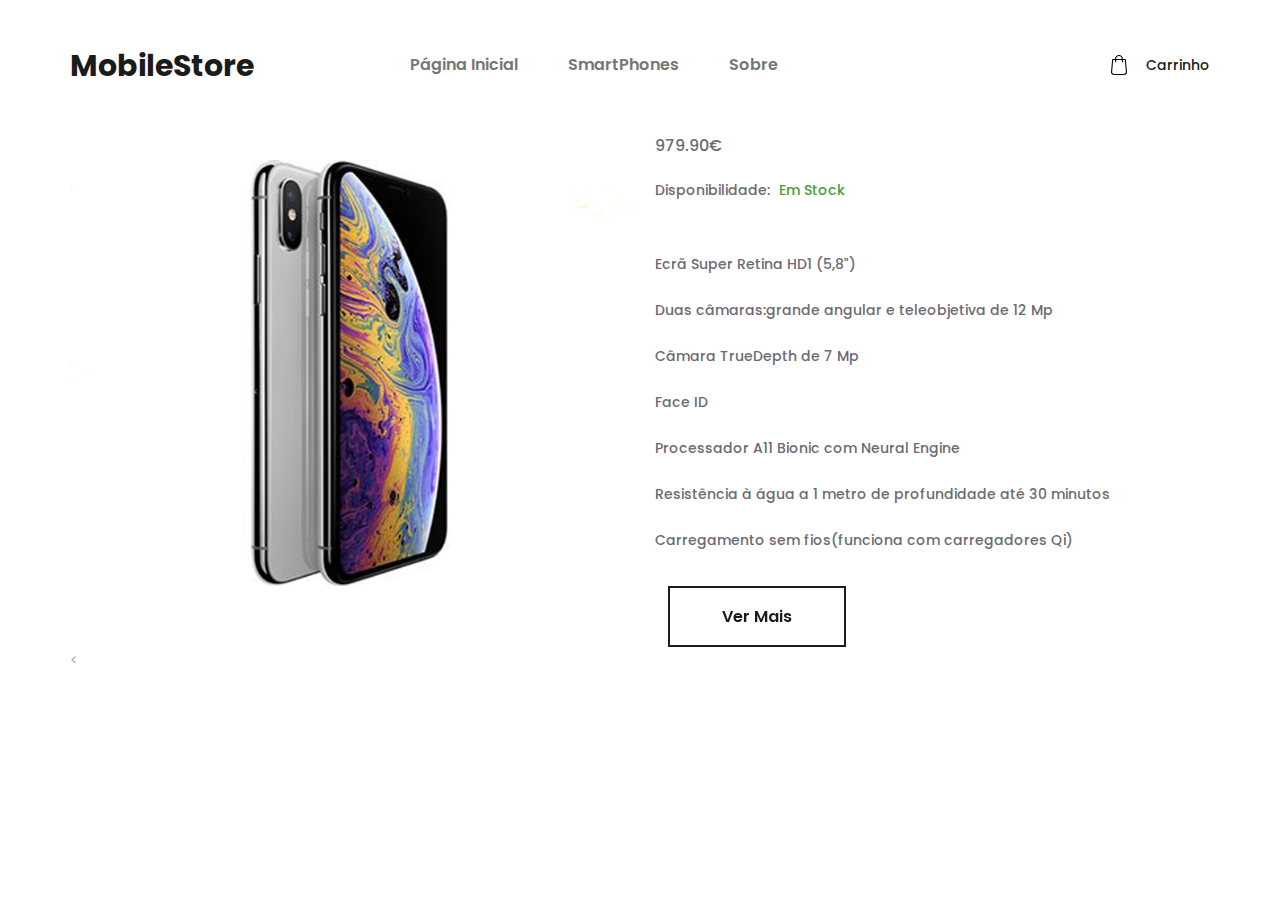
<file: iphone7+.html>
﻿<!DOCTYPE html>
<html lang="en">
<head>
<title>MobileStore</title>
<meta charset="utf-8">
<meta http-equiv="X-UA-Compatible" content="IE=edge">
<meta name="description" content="Sublime project">
<meta name="viewport" content="width=device-width, initial-scale=1">
<link rel="stylesheet" type="text/css" href="styles/bootstrap4/bootstrap.min.css">
<link href="plugins/font-awesome-4.7.0/css/font-awesome.min.css" rel="stylesheet" type="text/css">
<link rel="stylesheet" type="text/css" href="plugins/OwlCarousel2-2.2.1/owl.carousel.css">
<link rel="stylesheet" type="text/css" href="plugins/OwlCarousel2-2.2.1/owl.theme.default.css">
<link rel="stylesheet" type="text/css" href="plugins/OwlCarousel2-2.2.1/animate.css">
<link rel="stylesheet" type="text/css" href="styles/iphonex.css">
<link rel="stylesheet" type="text/css" href="styles/iphonex_responsive.css">
</head>
<body>

<div class="super_container">

	<!-- Header -->

    <header class="header">
        <div class="header_container">
            <div class="container">
                <div class="row">
                    <div class="col">
                        <div class="header_content d-flex flex-row align-items-center justify-content-start">
                            <div class="logo"><a href="#">MobileStore</a></div>
                            <nav class="main_nav">
                                <ul>
                                    <li>

                                        <a href="index.html">Página Inicial</a>

                                    </li>



                                    <li>
                                        <a href="smartphones.html">SmartPhones</a>
                                        <!--<ul>
                                        <li><a href="smartphones.html">Smartphones</a></li>
                                        <li>
                                            <a href="acessorios.html">Acessórios</a></li>
                                      </ul>-->
                                    </li>
                                    <li><a href="#">Sobre</a></li>


                                    <!--<li class="login">
                                    <ul>
                                        <li>

                                            <a href="index.html">Login</a>

                                        </li>
                                    </ul>
                                </li>-->
                                </ul>
                            </nav>
                            <div class="header_extra ml-auto">
                                <div class="shopping_cart">
                                    <a href="cart.html">
                                        <svg version="1.1" xmlns="http://www.w3.org/2000/svg" xmlns:xlink="http://www.w3.org/1999/xlink" x="0px" y="0px"
                                             viewBox="0 0 489 489" style="enable-background:new 0 0 489 489;" xml:space="preserve">
                                        <g>
                                        <path d="M440.1,422.7l-28-315.3c-0.6-7-6.5-12.3-13.4-12.3h-57.6C340.3,42.5,297.3,0,244.5,0s-95.8,42.5-96.6,95.1H90.3
													c-7,0-12.8,5.3-13.4,12.3l-28,315.3c0,0.4-0.1,0.8-0.1,1.2c0,35.9,32.9,65.1,73.4,65.1h244.6c40.5,0,73.4-29.2,73.4-65.1
													C440.2,423.5,440.2,423.1,440.1,422.7z M244.5,27c37.9,0,68.8,30.4,69.6,68.1H174.9C175.7,57.4,206.6,27,244.5,27z M366.8,462
													H122.2c-25.4,0-46-16.8-46.4-37.5l26.8-302.3h45.2v41c0,7.5,6,13.5,13.5,13.5s13.5-6,13.5-13.5v-41h139.3v41
													c0,7.5,6,13.5,13.5,13.5s13.5-6,13.5-13.5v-41h45.2l26.9,302.3C412.8,445.2,392.1,462,366.8,462z" />

											</g>
										</svg>
                                        <div>Carrinho <!--<span>(0)</span>--></div>
                                    </a>
                                </div>


                                <div class="hamburger"><i class="fa fa-bars" aria-hidden="true"></i></div>
                            </div>
                        </div>
                    </div>
                </div>
            </div>
        </div>

        <!-- Search Panel -->
        <div class="search_panel trans_300">
            <div class="container">
                <div class="row">
                    <div class="col">
                        <div class="search_panel_content d-flex flex-row align-items-center justify-content-end">
                            <form action="#">
                                <input type="text" class="search_input" placeholder="Search" required="required">
                            </form>
                        </div>
                    </div>
                </div>
            </div>
        </div>

         <!--Social 
        <div class="header_social">
            <ul>
                <li><a href="#"><i class="fa fa-pinterest" aria-hidden="true"></i></a></li>
                <li><a href="#"><i class="fa fa-instagram" aria-hidden="true"></i></a></li>
                <li><a href="#"><i class="fa fa-facebook" aria-hidden="true"></i></a></li>
                <li><a href="#"><i class="fa fa-twitter" aria-hidden="true"></i></a></li>
            </ul>
        </div>-->
    </header>

	<!-- Menu -->

	<div class="menu menu_mm trans_300">
		<div class="menu_container menu_mm">
			<div class="page_menu_content">
							
				<div class="page_menu_search menu_mm">
					<form action="#">
						<input type="search" required="required" class="page_menu_search_input menu_mm" placeholder="Search for products...">
					</form>
				</div>
				<ul class="page_menu_nav menu_mm">
					<li class="page_menu_item has-children menu_mm">
						<a href="index.html">Home<i class="fa fa-angle-down"></i></a>
						<ul class="page_menu_selection menu_mm">
							<li class="page_menu_item menu_mm"><a href="categories.html">Categories<i class="fa fa-angle-down"></i></a></li>
							<li class="page_menu_item menu_mm"><a href="product.html">Product<i class="fa fa-angle-down"></i></a></li>
							<li class="page_menu_item menu_mm"><a href="cart.html">Cart<i class="fa fa-angle-down"></i></a></li>
							<li class="page_menu_item menu_mm"><a href="checkout.html">Checkout<i class="fa fa-angle-down"></i></a></li>
							<li class="page_menu_item menu_mm"><a href="contact.html">Contact<i class="fa fa-angle-down"></i></a></li>
						</ul>
					</li>
					<li class="page_menu_item has-children menu_mm">
						<a href="categories.html">Categories<i class="fa fa-angle-down"></i></a>
						<ul class="page_menu_selection menu_mm">
							<li class="page_menu_item menu_mm"><a href="categories.html">Category<i class="fa fa-angle-down"></i></a></li>
							<li class="page_menu_item menu_mm"><a href="categories.html">Category<i class="fa fa-angle-down"></i></a></li>
							<li class="page_menu_item menu_mm"><a href="categories.html">Category<i class="fa fa-angle-down"></i></a></li>
							<li class="page_menu_item menu_mm"><a href="categories.html">Category<i class="fa fa-angle-down"></i></a></li>
						</ul>
					</li>
					<li class="page_menu_item menu_mm"><a href="index.html">Accessories<i class="fa fa-angle-down"></i></a></li>
					<li class="page_menu_item menu_mm"><a href="#">Offers<i class="fa fa-angle-down"></i></a></li>
					<li class="page_menu_item menu_mm"><a href="contact.html">Contact<i class="fa fa-angle-down"></i></a></li>
				</ul>
			</div>
		</div>

		<div class="menu_close"><i class="fa fa-times" aria-hidden="true"></i></div>

		<div class="menu_social">
			<ul>
				<li><a href="#"><i class="fa fa-pinterest" aria-hidden="true"></i></a></li>
				<li><a href="#"><i class="fa fa-instagram" aria-hidden="true"></i></a></li>
				<li><a href="#"><i class="fa fa-facebook" aria-hidden="true"></i></a></li>
				<li><a href="#"><i class="fa fa-twitter" aria-hidden="true"></i></a></li>
			</ul>
		</div> 
	</div>
	
	<!-- Home -->

	<!--<div class="home">
		<div class="home_container">
			<div class="home_background" style="background-image:url(images/categories.jpg)"></div>
			<div class="home_content_container">
				<div class="container">
					<div class="row">
						<div class="col">
							<div class="home_content">
								<div class="home_title">Smart Phones<span>.</span></div>
								<div class="home_text"><p>Lorem ipsum dolor sit amet, consectetur adipiscing elit. Nullam a ultricies metus. Sed nec molestie eros. Sed viverra velit venenatis fermentum luctus.</p></div>
							</div>
						</div>
					</div>
				</div>
			</div>
		</div>
	</div>-->

	<!-- Product Details -->

	<div class="product_details">
		<div class="container">
			<div class="row details_row">

				<!-- Product Image -->
				<div class="col-lg-6">
					<div class="details_image">
						<div class="details_image_large"><img src="images/IMG/x1.jpg" alt=""></div>
						<<!--div class="details_image_thumbnails d-flex flex-row align-items-start justify-content-between">
							<div class="details_image_thumbnail active" data-image="images/details_1.jpg"><img src="images/details_1.jpg" alt=""></div>
							<div class="details_image_thumbnail" data-image="images/details_2.jpg"><img src="images/details_2.jpg" alt=""></div>
							<div class="details_image_thumbnail" data-image="images/details_3.jpg"><img src="images/details_3.jpg" alt=""></div>
							<div class="details_image_thumbnail" data-image="images/details_4.jpg"><img src="images/details_4.jpg" alt=""></div>
						</div>-->
					</div>
				</div>

				<!-- Product Content -->
				<div class="col-lg-6">
					<div class="details_content">
						<div class="details_name">IPhone X</div>
					<!--	<div class="details_discount"></div>-->
						<div class="details_price">979.90€</div>

						<!-- In Stock -->
						<div class="in_stock_container">
							<div class="availability">Disponibilidade:</div>
							<span>Em Stock</span>
						</div>
						<!-- <div class="details_text"> -->
							<!-- <p>Lorem ipsum dolor sit amet, consetetur sadipscing elitr, sed diam nonumy eirmod tempor invidunt ut labore et dolore magna aliquyam erat, sed diam voluptua. Phasellus id nisi quis justo tempus mollis sed et dui. In hac habitasse platea dictumst. Suspendisse ultrices mauris diam. Nullam sed aliquet elit. Mauris consequat nisi ut mauris efficitur lacinia.</p> -->
						<!-- </div> -->
						<div class="details_text">
							<p>Ecrã Super Retina HD1 (5,8")</p>
							<p>Duas câmaras:grande angular e teleobjetiva de 12 Mp</p>
							<p>Câmara TrueDepth de 7 Mp</p>
							<p>Face ID</p>
							<p>Processador A11 Bionic com Neural Engine</p>
							<p>Resistência à água a 1 metro de profundidade até 30 minutos</p>
							<p>Carrega­mento sem fios(funciona com carrega­dores Qi)</p>
						</div>

						<!-- Product Quantity -->
						<!-- <div class="product_quantity_container"> -->
							<!-- <div class="product_quantity clearfix"> -->
								<!-- <span>Qty</span> -->
								<!-- <input id="quantity_input" type="text" pattern="[0-9]*" value="1"> -->
								<!-- <div class="quantity_buttons"> -->
									<!-- <div id="quantity_inc_button" class="quantity_inc quantity_control"><i class="fa fa-chevron-up" aria-hidden="true"></i></div> -->
									<!-- <div id="quantity_dec_button" class="quantity_dec quantity_control"><i class="fa fa-chevron-down" aria-hidden="true"></i></div> -->
								<!-- </div> -->
							</div>
							<div class="button cart_button"><a href="https://support.apple.com/kb/sp770?locale=pt_PT">Ver Mais</a></div>
						</div>

						<!-- Share -->
						<!--<div class="details_share">
							<span>Share:</span>
							<ul>
								<li><a href="#"><i class="fa fa-pinterest" aria-hidden="true"></i></a></li>
								<li><a href="#"><i class="fa fa-instagram" aria-hidden="true"></i></a></li>
								<li><a href="#"><i class="fa fa-facebook" aria-hidden="true"></i></a></li>
								<li><a href="#"><i class="fa fa-twitter" aria-hidden="true"></i></a></li>
							</ul>
						</div>-->
					</div>
				</div>
			</div>

			<!--<div class="row description_row">
				<div class="col">
					<div class="description_title_container">
						<div class="description_title">Description</div>
						<div class="reviews_title"><a href="#">Reviews <span>(1)</span></a></div>
					</div>
					<div class="description_text">
						<p>Lorem ipsum dolor sit amet, consetetur sadipscing elitr, sed diam nonumy eirmod tempor invidunt ut labore et dolore magna aliquyam erat, sed diam voluptua. Phasellus id nisi quis justo tempus mollis sed et dui. In hac habitasse platea dictumst. Suspendisse ultrices mauris diam. Nullam sed aliquet elit. Mauris consequat nisi ut mauris efficitur lacinia.</p>
					</div>
				</div>
			</div>
		</div>
	</div>-->

	<!-- Products -->

	<!--<div class="products">
		<div class="container">
			<div class="row">
				<div class="col text-center">
					<div class="products_title">Related Products</div>
				</div>
			</div>
			<div class="row">
				<div class="col">
					
					<div class="product_grid">-->

						<!-- Product -->
						<!--<div class="product">
							<div class="product_image"><img src="images/product_1.jpg" alt=""></div>
							<div class="product_extra product_new"><a href="categories.html">New</a></div>
							<div class="product_content">
								<div class="product_title"><a href="product.html">Smart Phone</a></div>
								<div class="product_price">$670</div>
							</div>
						</div>-->

						<!-- Product -->
						<!--<div class="product">
							<div class="product_image"><img src="images/product_2.jpg" alt=""></div>
							<div class="product_extra product_sale"><a href="categories.html">Sale</a></div>
							<div class="product_content">
								<div class="product_title"><a href="product.html">Smart Phone</a></div>
								<div class="product_price">$520</div>
							</div>
						</div>-->

						<!-- Product -->
						<!--<div class="product">
							<div class="product_image"><img src="images/product_3.jpg" alt=""></div>
							<div class="product_content">
								<div class="product_title"><a href="product.html">Smart Phone</a></div>
								<div class="product_price">$710</div>
							</div>
						</div>-->

						<!-- Product -->
						<!--<div class="product">
							<div class="product_image"><img src="images/product_4.jpg" alt=""></div>
							<div class="product_content">
								<div class="product_title"><a href="product.html">Smart Phone</a></div>
								<div class="product_price">$330</div>
							</div>
						</div>-->

					<!--</div>
				</div>
			</div>
		</div>
	</div>-->

	<!-- Newsletter -->

	<!--<div class="newsletter">
		<div class="container">
			<div class="row">
				<div class="col">
					<div class="newsletter_border"></div>
				</div>
			</div>
			<div class="row">
				<div class="col-lg-8 offset-lg-2">
					<div class="newsletter_content text-center">
						<div class="newsletter_title">Subscribe to our newsletter</div>
						<div class="newsletter_text"><p>Lorem ipsum dolor sit amet, consectetur adipiscing elit. Nullam a ultricies metus. Sed nec molestie eros</p></div>
						<div class="newsletter_form_container">
							<form action="#" id="newsletter_form" class="newsletter_form">
								<input type="email" class="newsletter_input" required="required">
								<button class="newsletter_button trans_200"><span>Subscribe</span></button>
							</form>
						</div>
					</div>
				</div>
			</div>
		</div>
	</div>-->

	<!-- Footer -->
	
	<!--<div class="footer_overlay"></div>
	<footer class="footer">
		<div class="footer_background" style="background-image:url(images/footer.jpg)"></div>
		<div class="container">
			<div class="row">
				<div class="col">
					<div class="footer_content d-flex flex-lg-row flex-column align-items-center justify-content-lg-start justify-content-center">
						<div class="footer_logo"><a href="#">Sublime.</a></div>
						<div class="copyright ml-auto mr-auto"></div>
						<div class="footer_social ml-lg-auto">
							<ul>
								<li><a href="#"><i class="fa fa-pinterest" aria-hidden="true"></i></a></li>
								<li><a href="#"><i class="fa fa-instagram" aria-hidden="true"></i></a></li>
								<li><a href="#"><i class="fa fa-facebook" aria-hidden="true"></i></a></li>
								<li><a href="#"><i class="fa fa-twitter" aria-hidden="true"></i></a></li>
							</ul>
						</div>
					</div>
				</div>
			</div>
		</div>
	</footer>
</div>-->

<script src="js/jquery-3.2.1.min.js"></script>
<script src="styles/bootstrap4/popper.js"></script>
<script src="styles/bootstrap4/bootstrap.min.js"></script>
<script src="plugins/greensock/TweenMax.min.js"></script>
<script src="plugins/greensock/TimelineMax.min.js"></script>
<script src="plugins/scrollmagic/ScrollMagic.min.js"></script>
<script src="plugins/greensock/animation.gsap.min.js"></script>
<script src="plugins/greensock/ScrollToPlugin.min.js"></script>
<script src="plugins/OwlCarousel2-2.2.1/owl.carousel.js"></script>
<script src="plugins/Isotope/isotope.pkgd.min.js"></script>
<script src="plugins/easing/easing.js"></script>
<script src="plugins/parallax-js-master/parallax.min.js"></script>
<script src="js/product.js"></script>
</body>
</html>
</file>
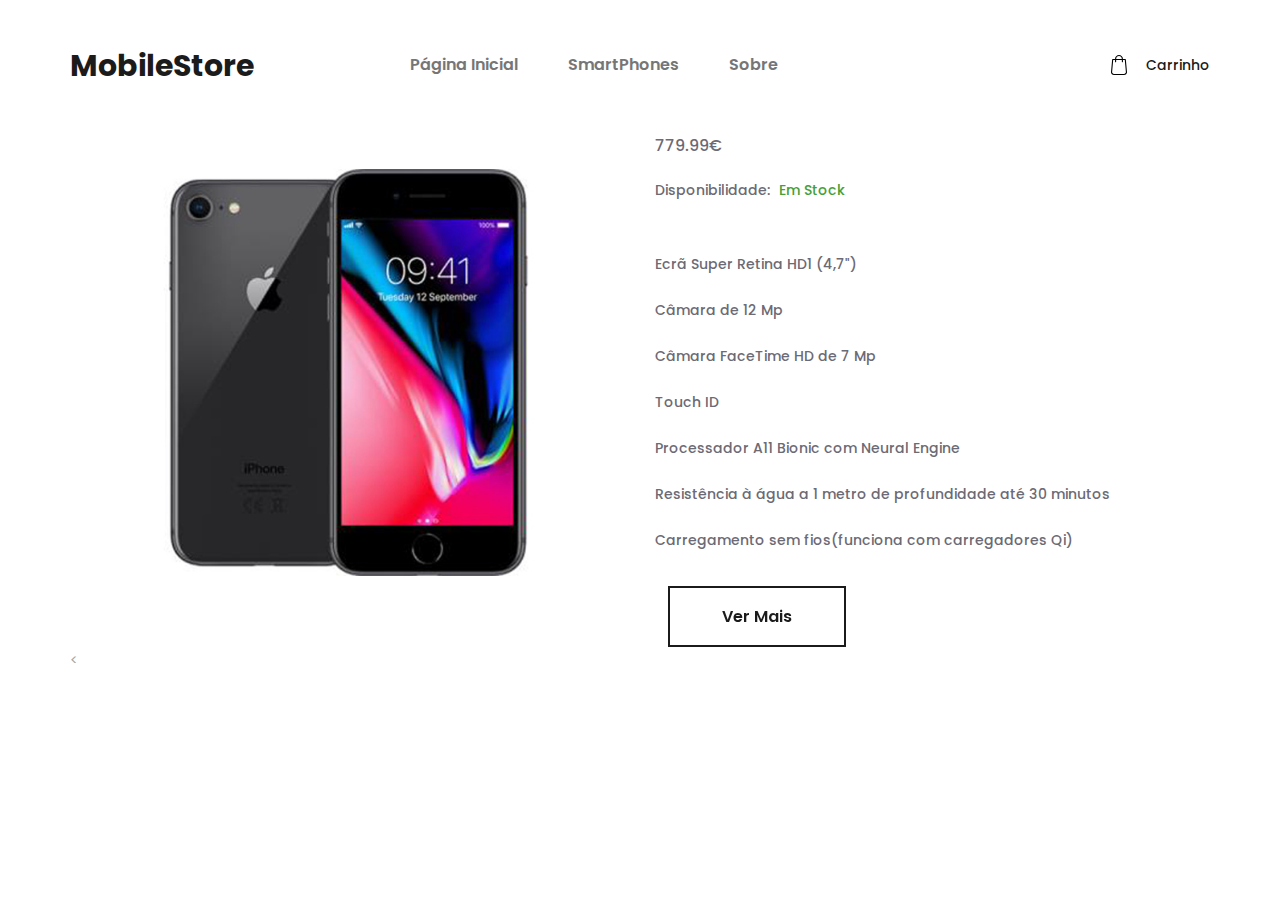
<file: iphone8.html>
﻿<!DOCTYPE html>
<html lang="en">
<head>
<title>MobileStore</title>
<meta charset="utf-8">
<meta http-equiv="X-UA-Compatible" content="IE=edge">
<meta name="description" content="Sublime project">
<meta name="viewport" content="width=device-width, initial-scale=1">
<link rel="stylesheet" type="text/css" href="styles/bootstrap4/bootstrap.min.css">
<link href="plugins/font-awesome-4.7.0/css/font-awesome.min.css" rel="stylesheet" type="text/css">
<link rel="stylesheet" type="text/css" href="plugins/OwlCarousel2-2.2.1/owl.carousel.css">
<link rel="stylesheet" type="text/css" href="plugins/OwlCarousel2-2.2.1/owl.theme.default.css">
<link rel="stylesheet" type="text/css" href="plugins/OwlCarousel2-2.2.1/animate.css">
<link rel="stylesheet" type="text/css" href="styles/iphone8.css">
<link rel="stylesheet" type="text/css" href="styles/iphone8_responsive.css">
</head>
<body>

<div class="super_container">

	<!-- Header -->

    <header class="header">
        <div class="header_container">
            <div class="container">
                <div class="row">
                    <div class="col">
                        <div class="header_content d-flex flex-row align-items-center justify-content-start">
                            <div class="logo"><a href="#">MobileStore</a></div>
                            <nav class="main_nav">
                                <ul>
                                    <li>

                                        <a href="index.html">Página Inicial</a>

                                    </li>



                                    <li>
                                        <a href="smartphones.html">SmartPhones</a>
                                        <!--<ul>
                                        <li><a href="smartphones.html">Smartphones</a></li>
                                        <li>
                                            <a href="acessorios.html">Acessórios</a></li>
                                      </ul>-->
                                    </li>
                                    <li><a href="#">Sobre</a></li>


                                    <!--<li class="login">
                                    <ul>
                                        <li>

                                            <a href="index.html">Login</a>

                                        </li>
                                    </ul>
                                </li>-->
                                </ul>
                            </nav>
                            <div class="header_extra ml-auto">
                                <div class="shopping_cart">
                                    <a href="cart.html">
                                        <svg version="1.1" xmlns="http://www.w3.org/2000/svg" xmlns:xlink="http://www.w3.org/1999/xlink" x="0px" y="0px"
                                             viewBox="0 0 489 489" style="enable-background:new 0 0 489 489;" xml:space="preserve">
                                        <g>
                                        <path d="M440.1,422.7l-28-315.3c-0.6-7-6.5-12.3-13.4-12.3h-57.6C340.3,42.5,297.3,0,244.5,0s-95.8,42.5-96.6,95.1H90.3
													c-7,0-12.8,5.3-13.4,12.3l-28,315.3c0,0.4-0.1,0.8-0.1,1.2c0,35.9,32.9,65.1,73.4,65.1h244.6c40.5,0,73.4-29.2,73.4-65.1
													C440.2,423.5,440.2,423.1,440.1,422.7z M244.5,27c37.9,0,68.8,30.4,69.6,68.1H174.9C175.7,57.4,206.6,27,244.5,27z M366.8,462
													H122.2c-25.4,0-46-16.8-46.4-37.5l26.8-302.3h45.2v41c0,7.5,6,13.5,13.5,13.5s13.5-6,13.5-13.5v-41h139.3v41
													c0,7.5,6,13.5,13.5,13.5s13.5-6,13.5-13.5v-41h45.2l26.9,302.3C412.8,445.2,392.1,462,366.8,462z" />

											</g>
										</svg>
                                        <div>Carrinho <!--<span>(0)</span>--></div>
                                    </a>
                                </div>


                                <div class="hamburger"><i class="fa fa-bars" aria-hidden="true"></i></div>
                            </div>
                        </div>
                    </div>
                </div>
            </div>
        </div>

        <!-- Search Panel -->
        <div class="search_panel trans_300">
            <div class="container">
                <div class="row">
                    <div class="col">
                        <div class="search_panel_content d-flex flex-row align-items-center justify-content-end">
                            <form action="#">
                                <input type="text" class="search_input" placeholder="Search" required="required">
                            </form>
                        </div>
                    </div>
                </div>
            </div>
        </div>

         <!--Social 
        <div class="header_social">
            <ul>
                <li><a href="#"><i class="fa fa-pinterest" aria-hidden="true"></i></a></li>
                <li><a href="#"><i class="fa fa-instagram" aria-hidden="true"></i></a></li>
                <li><a href="#"><i class="fa fa-facebook" aria-hidden="true"></i></a></li>
                <li><a href="#"><i class="fa fa-twitter" aria-hidden="true"></i></a></li>
            </ul>
        </div>-->
    </header>

	<!-- Menu -->

	<div class="menu menu_mm trans_300">
		<div class="menu_container menu_mm">
			<div class="page_menu_content">
							
				<div class="page_menu_search menu_mm">
					<form action="#">
						<input type="search" required="required" class="page_menu_search_input menu_mm" placeholder="Search for products...">
					</form>
				</div>
				<ul class="page_menu_nav menu_mm">
					<li class="page_menu_item has-children menu_mm">
						<a href="index.html">Home<i class="fa fa-angle-down"></i></a>
						<ul class="page_menu_selection menu_mm">
							<li class="page_menu_item menu_mm"><a href="categories.html">Categories<i class="fa fa-angle-down"></i></a></li>
							<li class="page_menu_item menu_mm"><a href="product.html">Product<i class="fa fa-angle-down"></i></a></li>
							<li class="page_menu_item menu_mm"><a href="cart.html">Cart<i class="fa fa-angle-down"></i></a></li>
							<li class="page_menu_item menu_mm"><a href="checkout.html">Checkout<i class="fa fa-angle-down"></i></a></li>
							<li class="page_menu_item menu_mm"><a href="contact.html">Contact<i class="fa fa-angle-down"></i></a></li>
						</ul>
					</li>
					<li class="page_menu_item has-children menu_mm">
						<a href="categories.html">Categories<i class="fa fa-angle-down"></i></a>
						<ul class="page_menu_selection menu_mm">
							<li class="page_menu_item menu_mm"><a href="categories.html">Category<i class="fa fa-angle-down"></i></a></li>
							<li class="page_menu_item menu_mm"><a href="categories.html">Category<i class="fa fa-angle-down"></i></a></li>
							<li class="page_menu_item menu_mm"><a href="categories.html">Category<i class="fa fa-angle-down"></i></a></li>
							<li class="page_menu_item menu_mm"><a href="categories.html">Category<i class="fa fa-angle-down"></i></a></li>
						</ul>
					</li>
					<li class="page_menu_item menu_mm"><a href="index.html">Accessories<i class="fa fa-angle-down"></i></a></li>
					<li class="page_menu_item menu_mm"><a href="#">Offers<i class="fa fa-angle-down"></i></a></li>
					<li class="page_menu_item menu_mm"><a href="contact.html">Contact<i class="fa fa-angle-down"></i></a></li>
				</ul>
			</div>
		</div>

		<div class="menu_close"><i class="fa fa-times" aria-hidden="true"></i></div>

		<div class="menu_social">
			<ul>
				<li><a href="#"><i class="fa fa-pinterest" aria-hidden="true"></i></a></li>
				<li><a href="#"><i class="fa fa-instagram" aria-hidden="true"></i></a></li>
				<li><a href="#"><i class="fa fa-facebook" aria-hidden="true"></i></a></li>
				<li><a href="#"><i class="fa fa-twitter" aria-hidden="true"></i></a></li>
			</ul>
		</div> 
	</div>
	
	<!-- Home -->

	<!--<div class="home">
		<div class="home_container">
			<div class="home_background" style="background-image:url(images/categories.jpg)"></div>
			<div class="home_content_container">
				<div class="container">
					<div class="row">
						<div class="col">
							<div class="home_content">
								<div class="home_title">Smart Phones<span>.</span></div>
								<div class="home_text"><p>Lorem ipsum dolor sit amet, consectetur adipiscing elit. Nullam a ultricies metus. Sed nec molestie eros. Sed viverra velit venenatis fermentum luctus.</p></div>
							</div>
						</div>
					</div>
				</div>
			</div>
		</div>
	</div>-->

	<!-- Product Details -->

	<div class="product_details">
		<div class="container">
			<div class="row details_row">

				<!-- Product Image -->
				<div class="col-lg-6">
					<div class="details_image">
						<div class="details_image_large"><img src="images/IMG/81.jpg" alt=""></div>
						<<!--div class="details_image_thumbnails d-flex flex-row align-items-start justify-content-between">
							<div class="details_image_thumbnail active" data-image="images/details_1.jpg"><img src="images/details_1.jpg" alt=""></div>
							<div class="details_image_thumbnail" data-image="images/details_2.jpg"><img src="images/details_2.jpg" alt=""></div>
							<div class="details_image_thumbnail" data-image="images/details_3.jpg"><img src="images/details_3.jpg" alt=""></div>
							<div class="details_image_thumbnail" data-image="images/details_4.jpg"><img src="images/details_4.jpg" alt=""></div>
						</div>-->
					</div>
				</div>

				<!-- Product Content -->
				<div class="col-lg-6">
					<div class="details_content">
						<div class="details_name">IPhone 8</div>
					<!--	<div class="details_discount"></div>-->
						<div class="details_price">779.99€</div>

						<!-- In Stock -->
						<div class="in_stock_container">
							<div class="availability">Disponibilidade:</div>
							<span>Em Stock</span>
						</div>
						<!-- <div class="details_text"> -->
							<!-- <p>Lorem ipsum dolor sit amet, consetetur sadipscing elitr, sed diam nonumy eirmod tempor invidunt ut labore et dolore magna aliquyam erat, sed diam voluptua. Phasellus id nisi quis justo tempus mollis sed et dui. In hac habitasse platea dictumst. Suspendisse ultrices mauris diam. Nullam sed aliquet elit. Mauris consequat nisi ut mauris efficitur lacinia.</p> -->
						<!-- </div> -->
						<div class="details_text">
							<p>Ecrã Super Retina HD1 (4,7")</p>
							<p>Câmara de 12 Mp</p>
							<p>Câmara FaceTime HD de 7 Mp</p>
							<p>Touch ID</p>
							<p>Processador A11 Bionic com Neural Engine</p>
							<p>Resistência à água a 1 metro de profundidade até 30 minutos</p>
							<p>Carrega­mento sem fios(funciona com carrega­dores Qi)</p>
						</div>

						<!-- Product Quantity -->
						<!-- <div class="product_quantity_container"> -->
							<!-- <div class="product_quantity clearfix"> -->
								<!-- <span>Qty</span> -->
								<!-- <input id="quantity_input" type="text" pattern="[0-9]*" value="1"> -->
								<!-- <div class="quantity_buttons"> -->
									<!-- <div id="quantity_inc_button" class="quantity_inc quantity_control"><i class="fa fa-chevron-up" aria-hidden="true"></i></div> -->
									<!-- <div id="quantity_dec_button" class="quantity_dec quantity_control"><i class="fa fa-chevron-down" aria-hidden="true"></i></div> -->
								<!-- </div> -->
							</div>
							<div class="button cart_button"><a href="https://www.apple.com/pt/iphone-8/specs/">Ver Mais</a></div>
						</div>

						<!-- Share -->
						<!--<div class="details_share">
							<span>Share:</span>
							<ul>
								<li><a href="#"><i class="fa fa-pinterest" aria-hidden="true"></i></a></li>
								<li><a href="#"><i class="fa fa-instagram" aria-hidden="true"></i></a></li>
								<li><a href="#"><i class="fa fa-facebook" aria-hidden="true"></i></a></li>
								<li><a href="#"><i class="fa fa-twitter" aria-hidden="true"></i></a></li>
							</ul>
						</div>-->
					</div>
				</div>
			</div>

			<!--<div class="row description_row">
				<div class="col">
					<div class="description_title_container">
						<div class="description_title">Description</div>
						<div class="reviews_title"><a href="#">Reviews <span>(1)</span></a></div>
					</div>
					<div class="description_text">
						<p>Lorem ipsum dolor sit amet, consetetur sadipscing elitr, sed diam nonumy eirmod tempor invidunt ut labore et dolore magna aliquyam erat, sed diam voluptua. Phasellus id nisi quis justo tempus mollis sed et dui. In hac habitasse platea dictumst. Suspendisse ultrices mauris diam. Nullam sed aliquet elit. Mauris consequat nisi ut mauris efficitur lacinia.</p>
					</div>
				</div>
			</div>
		</div>
	</div>-->

	<!-- Products -->

	<!--<div class="products">
		<div class="container">
			<div class="row">
				<div class="col text-center">
					<div class="products_title">Related Products</div>
				</div>
			</div>
			<div class="row">
				<div class="col">
					
					<div class="product_grid">-->

						<!-- Product -->
						<!--<div class="product">
							<div class="product_image"><img src="images/product_1.jpg" alt=""></div>
							<div class="product_extra product_new"><a href="categories.html">New</a></div>
							<div class="product_content">
								<div class="product_title"><a href="product.html">Smart Phone</a></div>
								<div class="product_price">$670</div>
							</div>
						</div>-->

						<!-- Product -->
						<!--<div class="product">
							<div class="product_image"><img src="images/product_2.jpg" alt=""></div>
							<div class="product_extra product_sale"><a href="categories.html">Sale</a></div>
							<div class="product_content">
								<div class="product_title"><a href="product.html">Smart Phone</a></div>
								<div class="product_price">$520</div>
							</div>
						</div>-->

						<!-- Product -->
						<!--<div class="product">
							<div class="product_image"><img src="images/product_3.jpg" alt=""></div>
							<div class="product_content">
								<div class="product_title"><a href="product.html">Smart Phone</a></div>
								<div class="product_price">$710</div>
							</div>
						</div>-->

						<!-- Product -->
						<!--<div class="product">
							<div class="product_image"><img src="images/product_4.jpg" alt=""></div>
							<div class="product_content">
								<div class="product_title"><a href="product.html">Smart Phone</a></div>
								<div class="product_price">$330</div>
							</div>
						</div>-->

					<!--</div>
				</div>
			</div>
		</div>
	</div>-->

	<!-- Newsletter -->

	<!--<div class="newsletter">
		<div class="container">
			<div class="row">
				<div class="col">
					<div class="newsletter_border"></div>
				</div>
			</div>
			<div class="row">
				<div class="col-lg-8 offset-lg-2">
					<div class="newsletter_content text-center">
						<div class="newsletter_title">Subscribe to our newsletter</div>
						<div class="newsletter_text"><p>Lorem ipsum dolor sit amet, consectetur adipiscing elit. Nullam a ultricies metus. Sed nec molestie eros</p></div>
						<div class="newsletter_form_container">
							<form action="#" id="newsletter_form" class="newsletter_form">
								<input type="email" class="newsletter_input" required="required">
								<button class="newsletter_button trans_200"><span>Subscribe</span></button>
							</form>
						</div>
					</div>
				</div>
			</div>
		</div>
	</div>-->

	<!-- Footer -->
	
	<!--<div class="footer_overlay"></div>
	<footer class="footer">
		<div class="footer_background" style="background-image:url(images/footer.jpg)"></div>
		<div class="container">
			<div class="row">
				<div class="col">
					<div class="footer_content d-flex flex-lg-row flex-column align-items-center justify-content-lg-start justify-content-center">
						<div class="footer_logo"><a href="#">Sublime.</a></div>
						<div class="copyright ml-auto mr-auto"></div>
						<div class="footer_social ml-lg-auto">
							<ul>
								<li><a href="#"><i class="fa fa-pinterest" aria-hidden="true"></i></a></li>
								<li><a href="#"><i class="fa fa-instagram" aria-hidden="true"></i></a></li>
								<li><a href="#"><i class="fa fa-facebook" aria-hidden="true"></i></a></li>
								<li><a href="#"><i class="fa fa-twitter" aria-hidden="true"></i></a></li>
							</ul>
						</div>
					</div>
				</div>
			</div>
		</div>
	</footer>
</div>-->

<script src="js/jquery-3.2.1.min.js"></script>
<script src="styles/bootstrap4/popper.js"></script>
<script src="styles/bootstrap4/bootstrap.min.js"></script>
<script src="plugins/greensock/TweenMax.min.js"></script>
<script src="plugins/greensock/TimelineMax.min.js"></script>
<script src="plugins/scrollmagic/ScrollMagic.min.js"></script>
<script src="plugins/greensock/animation.gsap.min.js"></script>
<script src="plugins/greensock/ScrollToPlugin.min.js"></script>
<script src="plugins/OwlCarousel2-2.2.1/owl.carousel.js"></script>
<script src="plugins/Isotope/isotope.pkgd.min.js"></script>
<script src="plugins/easing/easing.js"></script>
<script src="plugins/parallax-js-master/parallax.min.js"></script>
<script src="js/product.js"></script>
</body>
</html>
</file>
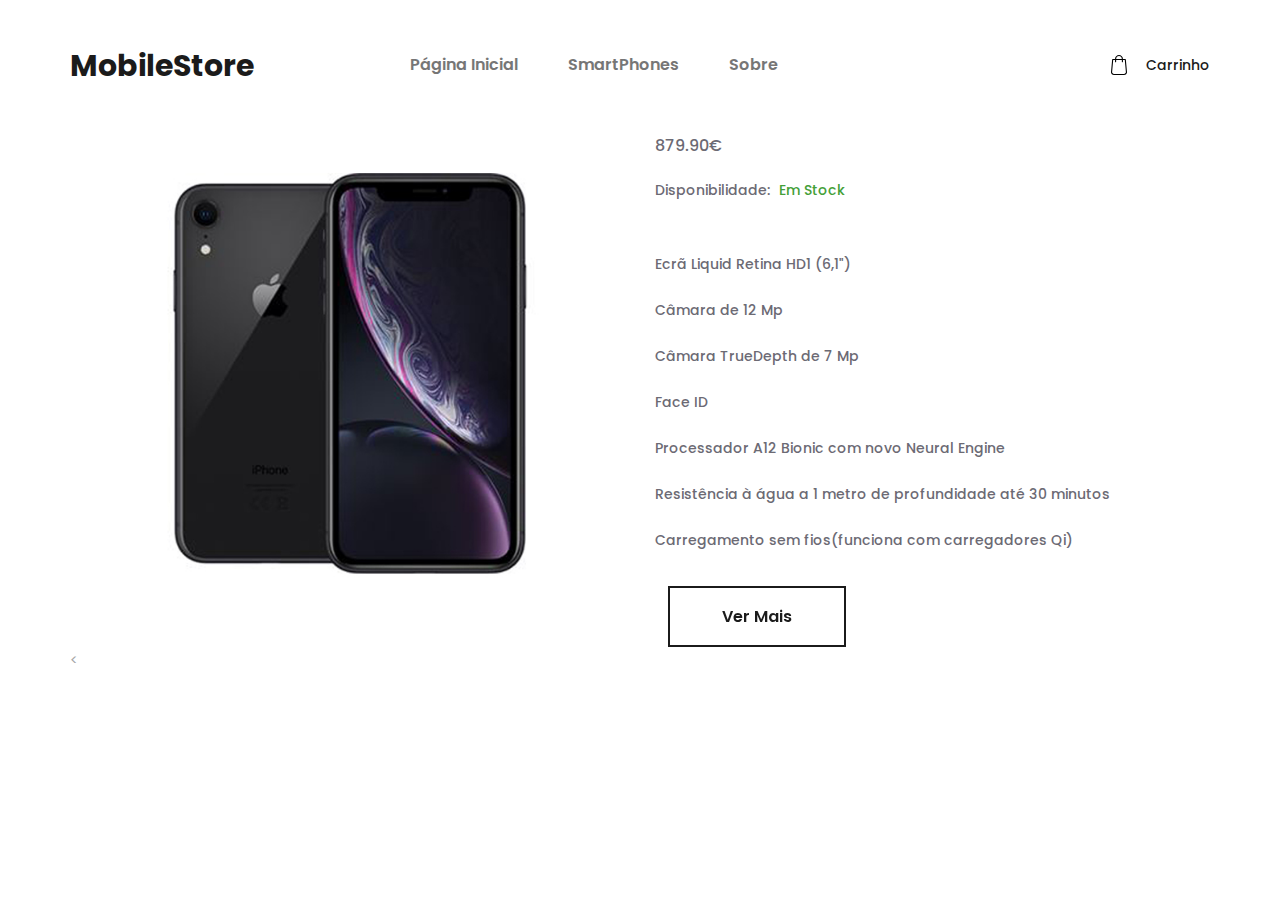
<file: iphonexr.html>
﻿<!DOCTYPE html>
<html lang="en">
<head>
<title>MobileStore</title>
<meta charset="utf-8">
<meta http-equiv="X-UA-Compatible" content="IE=edge">
<meta name="description" content="Sublime project">
<meta name="viewport" content="width=device-width, initial-scale=1">
<link rel="stylesheet" type="text/css" href="styles/bootstrap4/bootstrap.min.css">
<link href="plugins/font-awesome-4.7.0/css/font-awesome.min.css" rel="stylesheet" type="text/css">
<link rel="stylesheet" type="text/css" href="plugins/OwlCarousel2-2.2.1/owl.carousel.css">
<link rel="stylesheet" type="text/css" href="plugins/OwlCarousel2-2.2.1/owl.theme.default.css">
<link rel="stylesheet" type="text/css" href="plugins/OwlCarousel2-2.2.1/animate.css">
<link rel="stylesheet" type="text/css" href="styles/iphonexr.css">
<link rel="stylesheet" type="text/css" href="styles/iphonexr_responsive.css">
</head>
<body>

<div class="super_container">

	<!-- Header -->

    <header class="header">
        <div class="header_container">
            <div class="container">
                <div class="row">
                    <div class="col">
                        <div class="header_content d-flex flex-row align-items-center justify-content-start">
                            <div class="logo"><a href="#">MobileStore</a></div>
                            <nav class="main_nav">
                                <ul>
                                    <li>

                                        <a href="index.html">Página Inicial</a>

                                    </li>



                                    <li>
                                        <a href="smartphones.html">SmartPhones</a>
                                        <!--<ul>
                                        <li><a href="smartphones.html">Smartphones</a></li>
                                        <li>
                                            <a href="acessorios.html">Acessórios</a></li>
                                      </ul>-->
                                    </li>
                                    <li><a href="#">Sobre</a></li>


                                    <!--<li class="login">
                                    <ul>
                                        <li>

                                            <a href="index.html">Login</a>

                                        </li>
                                    </ul>
                                </li>-->
                                </ul>
                            </nav>
                            <div class="header_extra ml-auto">
                                <div class="shopping_cart">
                                    <a href="cart.html">
                                        <svg version="1.1" xmlns="http://www.w3.org/2000/svg" xmlns:xlink="http://www.w3.org/1999/xlink" x="0px" y="0px"
                                             viewBox="0 0 489 489" style="enable-background:new 0 0 489 489;" xml:space="preserve">
                                        <g>
                                        <path d="M440.1,422.7l-28-315.3c-0.6-7-6.5-12.3-13.4-12.3h-57.6C340.3,42.5,297.3,0,244.5,0s-95.8,42.5-96.6,95.1H90.3
													c-7,0-12.8,5.3-13.4,12.3l-28,315.3c0,0.4-0.1,0.8-0.1,1.2c0,35.9,32.9,65.1,73.4,65.1h244.6c40.5,0,73.4-29.2,73.4-65.1
													C440.2,423.5,440.2,423.1,440.1,422.7z M244.5,27c37.9,0,68.8,30.4,69.6,68.1H174.9C175.7,57.4,206.6,27,244.5,27z M366.8,462
													H122.2c-25.4,0-46-16.8-46.4-37.5l26.8-302.3h45.2v41c0,7.5,6,13.5,13.5,13.5s13.5-6,13.5-13.5v-41h139.3v41
													c0,7.5,6,13.5,13.5,13.5s13.5-6,13.5-13.5v-41h45.2l26.9,302.3C412.8,445.2,392.1,462,366.8,462z" />

											</g>
										</svg>
                                        <div>Carrinho <!--<span>(0)</span>--></div>
                                    </a>
                                </div>


                                <div class="hamburger"><i class="fa fa-bars" aria-hidden="true"></i></div>
                            </div>
                        </div>
                    </div>
                </div>
            </div>
        </div>

        <!-- Search Panel -->
        <div class="search_panel trans_300">
            <div class="container">
                <div class="row">
                    <div class="col">
                        <div class="search_panel_content d-flex flex-row align-items-center justify-content-end">
                            <form action="#">
                                <input type="text" class="search_input" placeholder="Search" required="required">
                            </form>
                        </div>
                    </div>
                </div>
            </div>
        </div>

         <!--Social 
        <div class="header_social">
            <ul>
                <li><a href="#"><i class="fa fa-pinterest" aria-hidden="true"></i></a></li>
                <li><a href="#"><i class="fa fa-instagram" aria-hidden="true"></i></a></li>
                <li><a href="#"><i class="fa fa-facebook" aria-hidden="true"></i></a></li>
                <li><a href="#"><i class="fa fa-twitter" aria-hidden="true"></i></a></li>
            </ul>
        </div>-->
    </header>

	<!-- Menu -->

	<div class="menu menu_mm trans_300">
		<div class="menu_container menu_mm">
			<div class="page_menu_content">
							
				<div class="page_menu_search menu_mm">
					<form action="#">
						<input type="search" required="required" class="page_menu_search_input menu_mm" placeholder="Search for products...">
					</form>
				</div>
				<ul class="page_menu_nav menu_mm">
					<li class="page_menu_item has-children menu_mm">
						<a href="index.html">Home<i class="fa fa-angle-down"></i></a>
						<ul class="page_menu_selection menu_mm">
							<li class="page_menu_item menu_mm"><a href="categories.html">Categories<i class="fa fa-angle-down"></i></a></li>
							<li class="page_menu_item menu_mm"><a href="product.html">Product<i class="fa fa-angle-down"></i></a></li>
							<li class="page_menu_item menu_mm"><a href="cart.html">Cart<i class="fa fa-angle-down"></i></a></li>
							<li class="page_menu_item menu_mm"><a href="checkout.html">Checkout<i class="fa fa-angle-down"></i></a></li>
							<li class="page_menu_item menu_mm"><a href="contact.html">Contact<i class="fa fa-angle-down"></i></a></li>
						</ul>
					</li>
					<li class="page_menu_item has-children menu_mm">
						<a href="categories.html">Categories<i class="fa fa-angle-down"></i></a>
						<ul class="page_menu_selection menu_mm">
							<li class="page_menu_item menu_mm"><a href="categories.html">Category<i class="fa fa-angle-down"></i></a></li>
							<li class="page_menu_item menu_mm"><a href="categories.html">Category<i class="fa fa-angle-down"></i></a></li>
							<li class="page_menu_item menu_mm"><a href="categories.html">Category<i class="fa fa-angle-down"></i></a></li>
							<li class="page_menu_item menu_mm"><a href="categories.html">Category<i class="fa fa-angle-down"></i></a></li>
						</ul>
					</li>
					<li class="page_menu_item menu_mm"><a href="index.html">Accessories<i class="fa fa-angle-down"></i></a></li>
					<li class="page_menu_item menu_mm"><a href="#">Offers<i class="fa fa-angle-down"></i></a></li>
					<li class="page_menu_item menu_mm"><a href="contact.html">Contact<i class="fa fa-angle-down"></i></a></li>
				</ul>
			</div>
		</div>

		<div class="menu_close"><i class="fa fa-times" aria-hidden="true"></i></div>

		<div class="menu_social">
			<ul>
				<li><a href="#"><i class="fa fa-pinterest" aria-hidden="true"></i></a></li>
				<li><a href="#"><i class="fa fa-instagram" aria-hidden="true"></i></a></li>
				<li><a href="#"><i class="fa fa-facebook" aria-hidden="true"></i></a></li>
				<li><a href="#"><i class="fa fa-twitter" aria-hidden="true"></i></a></li>
			</ul>
		</div> 
	</div>
	
	<!-- Home -->

	<!--<div class="home">
		<div class="home_container">
			<div class="home_background" style="background-image:url(images/categories.jpg)"></div>
			<div class="home_content_container">
				<div class="container">
					<div class="row">
						<div class="col">
							<div class="home_content">
								<div class="home_title">Smart Phones<span>.</span></div>
								<div class="home_text"><p>Lorem ipsum dolor sit amet, consectetur adipiscing elit. Nullam a ultricies metus. Sed nec molestie eros. Sed viverra velit venenatis fermentum luctus.</p></div>
							</div>
						</div>
					</div>
				</div>
			</div>
		</div>
	</div>-->

	<!-- Product Details -->

	<div class="product_details">
		<div class="container">
			<div class="row details_row">

				<!-- Product Image -->
				<div class="col-lg-6">
					<div class="details_image">
						<div class="details_image_large"><img src="images/IMG/xr1.jpg" alt=""></div>
						<<!--div class="details_image_thumbnails d-flex flex-row align-items-start justify-content-between">
							<div class="details_image_thumbnail active" data-image="images/details_1.jpg"><img src="images/details_1.jpg" alt=""></div>
							<div class="details_image_thumbnail" data-image="images/details_2.jpg"><img src="images/details_2.jpg" alt=""></div>
							<div class="details_image_thumbnail" data-image="images/details_3.jpg"><img src="images/details_3.jpg" alt=""></div>
							<div class="details_image_thumbnail" data-image="images/details_4.jpg"><img src="images/details_4.jpg" alt=""></div>
						</div>-->
					</div>
				</div>

				<!-- Product Content -->
				<div class="col-lg-6">
					<div class="details_content">
						<div class="details_name">IPhone XR</div>
					<!--	<div class="details_discount"></div>-->
						<div class="details_price">879.90€</div>

						<!-- In Stock -->
						<div class="in_stock_container">
							<div class="availability">Disponibilidade:</div>
							<span>Em Stock</span>
						</div>
						<!-- <div class="details_text"> -->
							<!-- <p>Lorem ipsum dolor sit amet, consetetur sadipscing elitr, sed diam nonumy eirmod tempor invidunt ut labore et dolore magna aliquyam erat, sed diam voluptua. Phasellus id nisi quis justo tempus mollis sed et dui. In hac habitasse platea dictumst. Suspendisse ultrices mauris diam. Nullam sed aliquet elit. Mauris consequat nisi ut mauris efficitur lacinia.</p> -->
						<!-- </div> -->
						<div class="details_text">
							<p>Ecrã Liquid Retina HD1 (6,1")</p>
							<p>Câmara de 12 Mp</p>
							<p>Câmara TrueDepth de 7 Mp</p>
							<p>Face ID</p>
							<p>Processador A12 Bionic com novo Neural Engine</p>
							<p>Resistência à água a 1 metro de profundidade até 30 minutos</p>
							<p>Carrega­mento sem fios(funciona com carrega­dores Qi)</p>
						</div>

						<!-- Product Quantity -->
						<!-- <div class="product_quantity_container"> -->
							<!-- <div class="product_quantity clearfix"> -->
								<!-- <span>Qty</span> -->
								<!-- <input id="quantity_input" type="text" pattern="[0-9]*" value="1"> -->
								<!-- <div class="quantity_buttons"> -->
									<!-- <div id="quantity_inc_button" class="quantity_inc quantity_control"><i class="fa fa-chevron-up" aria-hidden="true"></i></div> -->
									<!-- <div id="quantity_dec_button" class="quantity_dec quantity_control"><i class="fa fa-chevron-down" aria-hidden="true"></i></div> -->
								<!-- </div> -->
							</div>
							<div class="button cart_button"><a href="https://www.apple.com/pt/iphone-xr/specs/">Ver Mais</a></div>
						</div>

						<!-- Share -->
						<!--<div class="details_share">
							<span>Share:</span>
							<ul>
								<li><a href="#"><i class="fa fa-pinterest" aria-hidden="true"></i></a></li>
								<li><a href="#"><i class="fa fa-instagram" aria-hidden="true"></i></a></li>
								<li><a href="#"><i class="fa fa-facebook" aria-hidden="true"></i></a></li>
								<li><a href="#"><i class="fa fa-twitter" aria-hidden="true"></i></a></li>
							</ul>
						</div>-->
					</div>
				</div>
			</div>

			<!--<div class="row description_row">
				<div class="col">
					<div class="description_title_container">
						<div class="description_title">Description</div>
						<div class="reviews_title"><a href="#">Reviews <span>(1)</span></a></div>
					</div>
					<div class="description_text">
						<p>Lorem ipsum dolor sit amet, consetetur sadipscing elitr, sed diam nonumy eirmod tempor invidunt ut labore et dolore magna aliquyam erat, sed diam voluptua. Phasellus id nisi quis justo tempus mollis sed et dui. In hac habitasse platea dictumst. Suspendisse ultrices mauris diam. Nullam sed aliquet elit. Mauris consequat nisi ut mauris efficitur lacinia.</p>
					</div>
				</div>
			</div>
		</div>
	</div>-->

	<!-- Products -->

	<!--<div class="products">
		<div class="container">
			<div class="row">
				<div class="col text-center">
					<div class="products_title">Related Products</div>
				</div>
			</div>
			<div class="row">
				<div class="col">
					
					<div class="product_grid">-->

						<!-- Product -->
						<!--<div class="product">
							<div class="product_image"><img src="images/product_1.jpg" alt=""></div>
							<div class="product_extra product_new"><a href="categories.html">New</a></div>
							<div class="product_content">
								<div class="product_title"><a href="product.html">Smart Phone</a></div>
								<div class="product_price">$670</div>
							</div>
						</div>-->

						<!-- Product -->
						<!--<div class="product">
							<div class="product_image"><img src="images/product_2.jpg" alt=""></div>
							<div class="product_extra product_sale"><a href="categories.html">Sale</a></div>
							<div class="product_content">
								<div class="product_title"><a href="product.html">Smart Phone</a></div>
								<div class="product_price">$520</div>
							</div>
						</div>-->

						<!-- Product -->
						<!--<div class="product">
							<div class="product_image"><img src="images/product_3.jpg" alt=""></div>
							<div class="product_content">
								<div class="product_title"><a href="product.html">Smart Phone</a></div>
								<div class="product_price">$710</div>
							</div>
						</div>-->

						<!-- Product -->
						<!--<div class="product">
							<div class="product_image"><img src="images/product_4.jpg" alt=""></div>
							<div class="product_content">
								<div class="product_title"><a href="product.html">Smart Phone</a></div>
								<div class="product_price">$330</div>
							</div>
						</div>-->

					<!--</div>
				</div>
			</div>
		</div>
	</div>-->

	<!-- Newsletter -->

	<!--<div class="newsletter">
		<div class="container">
			<div class="row">
				<div class="col">
					<div class="newsletter_border"></div>
				</div>
			</div>
			<div class="row">
				<div class="col-lg-8 offset-lg-2">
					<div class="newsletter_content text-center">
						<div class="newsletter_title">Subscribe to our newsletter</div>
						<div class="newsletter_text"><p>Lorem ipsum dolor sit amet, consectetur adipiscing elit. Nullam a ultricies metus. Sed nec molestie eros</p></div>
						<div class="newsletter_form_container">
							<form action="#" id="newsletter_form" class="newsletter_form">
								<input type="email" class="newsletter_input" required="required">
								<button class="newsletter_button trans_200"><span>Subscribe</span></button>
							</form>
						</div>
					</div>
				</div>
			</div>
		</div>
	</div>-->

	<!-- Footer -->
	
	<!--<div class="footer_overlay"></div>
	<footer class="footer">
		<div class="footer_background" style="background-image:url(images/footer.jpg)"></div>
		<div class="container">
			<div class="row">
				<div class="col">
					<div class="footer_content d-flex flex-lg-row flex-column align-items-center justify-content-lg-start justify-content-center">
						<div class="footer_logo"><a href="#">Sublime.</a></div>
						<div class="copyright ml-auto mr-auto"></div>
						<div class="footer_social ml-lg-auto">
							<ul>
								<li><a href="#"><i class="fa fa-pinterest" aria-hidden="true"></i></a></li>
								<li><a href="#"><i class="fa fa-instagram" aria-hidden="true"></i></a></li>
								<li><a href="#"><i class="fa fa-facebook" aria-hidden="true"></i></a></li>
								<li><a href="#"><i class="fa fa-twitter" aria-hidden="true"></i></a></li>
							</ul>
						</div>
					</div>
				</div>
			</div>
		</div>
	</footer>
</div>-->

<script src="js/jquery-3.2.1.min.js"></script>
<script src="styles/bootstrap4/popper.js"></script>
<script src="styles/bootstrap4/bootstrap.min.js"></script>
<script src="plugins/greensock/TweenMax.min.js"></script>
<script src="plugins/greensock/TimelineMax.min.js"></script>
<script src="plugins/scrollmagic/ScrollMagic.min.js"></script>
<script src="plugins/greensock/animation.gsap.min.js"></script>
<script src="plugins/greensock/ScrollToPlugin.min.js"></script>
<script src="plugins/OwlCarousel2-2.2.1/owl.carousel.js"></script>
<script src="plugins/Isotope/isotope.pkgd.min.js"></script>
<script src="plugins/easing/easing.js"></script>
<script src="plugins/parallax-js-master/parallax.min.js"></script>
<script src="js/product.js"></script>
</body>
</html>
</file>
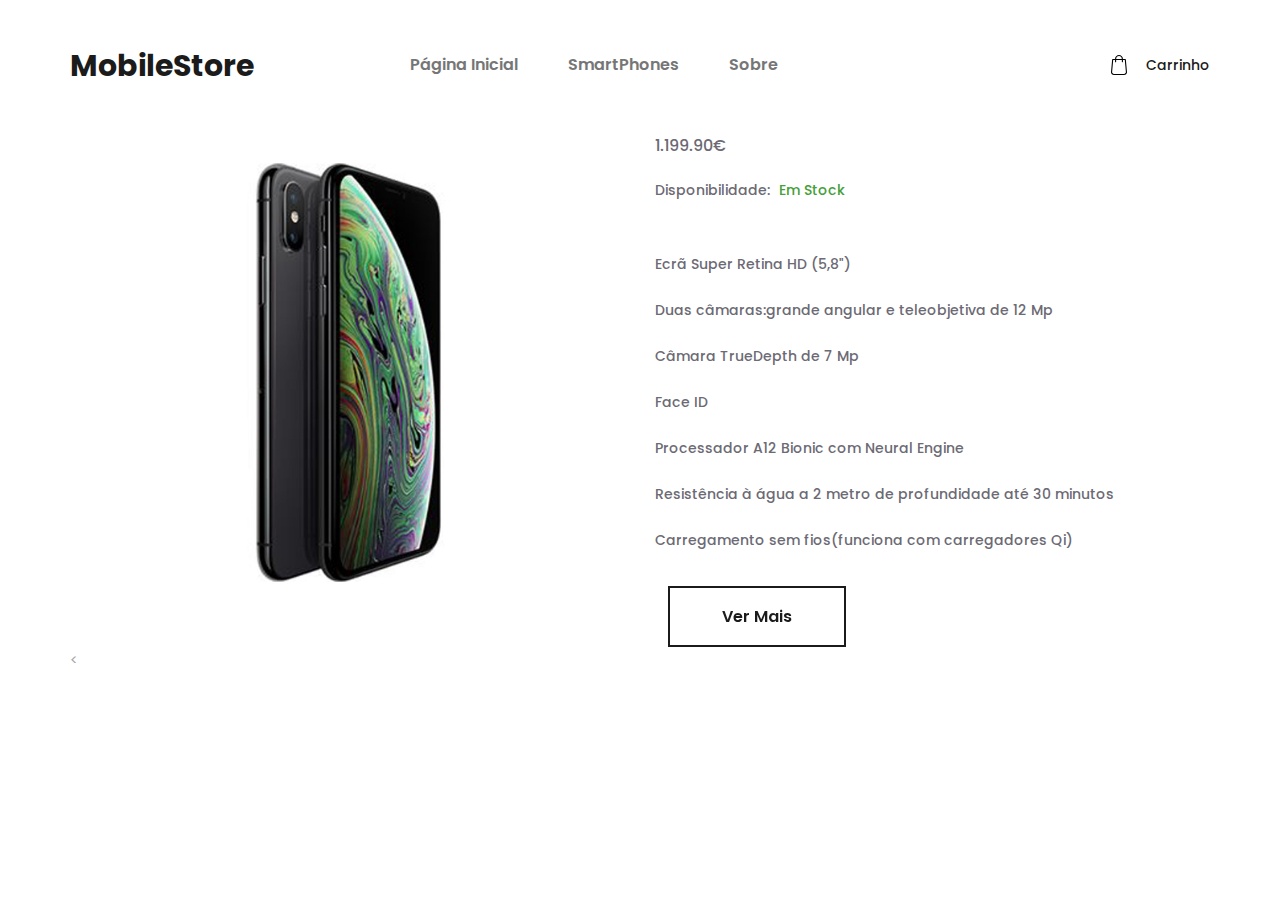
<file: iphonexs.html>
﻿<!DOCTYPE html>
<html lang="en">
<head>
<title>MobileStore</title>
<meta charset="utf-8">
<meta http-equiv="X-UA-Compatible" content="IE=edge">
<meta name="description" content="Sublime project">
<meta name="viewport" content="width=device-width, initial-scale=1">
<link rel="stylesheet" type="text/css" href="styles/bootstrap4/bootstrap.min.css">
<link href="plugins/font-awesome-4.7.0/css/font-awesome.min.css" rel="stylesheet" type="text/css">
<link rel="stylesheet" type="text/css" href="plugins/OwlCarousel2-2.2.1/owl.carousel.css">
<link rel="stylesheet" type="text/css" href="plugins/OwlCarousel2-2.2.1/owl.theme.default.css">
<link rel="stylesheet" type="text/css" href="plugins/OwlCarousel2-2.2.1/animate.css">
<link rel="stylesheet" type="text/css" href="styles/iphonexs.css">
<link rel="stylesheet" type="text/css" href="styles/iphonexs_responsive.css">
</head>
<body>

<div class="super_container">

	<!-- Header -->

    <header class="header">
        <div class="header_container">
            <div class="container">
                <div class="row">
                    <div class="col">
                        <div class="header_content d-flex flex-row align-items-center justify-content-start">
                            <div class="logo"><a href="#">MobileStore</a></div>
                            <nav class="main_nav">
                                <ul>
                                    <li>

                                        <a href="index.html">Página Inicial</a>

                                    </li>



                                    <li>
                                        <a href="smartphones.html">SmartPhones</a>
                                        <!--<ul>
                                        <li><a href="smartphones.html">Smartphones</a></li>
                                        <li>
                                            <a href="acessorios.html">Acessórios</a></li>
                                      </ul>-->
                                    </li>
                                    <li><a href="#">Sobre</a></li>


                                    <!--<li class="login">
                                    <ul>
                                        <li>

                                            <a href="index.html">Login</a>

                                        </li>
                                    </ul>
                                </li>-->
                                </ul>
                            </nav>
                            <div class="header_extra ml-auto">
                                <div class="shopping_cart">
                                    <a href="cart.html">
                                        <svg version="1.1" xmlns="http://www.w3.org/2000/svg" xmlns:xlink="http://www.w3.org/1999/xlink" x="0px" y="0px"
                                             viewBox="0 0 489 489" style="enable-background:new 0 0 489 489;" xml:space="preserve">
                                        <g>
                                        <path d="M440.1,422.7l-28-315.3c-0.6-7-6.5-12.3-13.4-12.3h-57.6C340.3,42.5,297.3,0,244.5,0s-95.8,42.5-96.6,95.1H90.3
													c-7,0-12.8,5.3-13.4,12.3l-28,315.3c0,0.4-0.1,0.8-0.1,1.2c0,35.9,32.9,65.1,73.4,65.1h244.6c40.5,0,73.4-29.2,73.4-65.1
													C440.2,423.5,440.2,423.1,440.1,422.7z M244.5,27c37.9,0,68.8,30.4,69.6,68.1H174.9C175.7,57.4,206.6,27,244.5,27z M366.8,462
													H122.2c-25.4,0-46-16.8-46.4-37.5l26.8-302.3h45.2v41c0,7.5,6,13.5,13.5,13.5s13.5-6,13.5-13.5v-41h139.3v41
													c0,7.5,6,13.5,13.5,13.5s13.5-6,13.5-13.5v-41h45.2l26.9,302.3C412.8,445.2,392.1,462,366.8,462z" />

											</g>
										</svg>
                                        <div>Carrinho <!--<span>(0)</span>--></div>
                                    </a>
                                </div>


                                <div class="hamburger"><i class="fa fa-bars" aria-hidden="true"></i></div>
                            </div>
                        </div>
                    </div>
                </div>
            </div>
        </div>

        <!-- Search Panel -->
        <div class="search_panel trans_300">
            <div class="container">
                <div class="row">
                    <div class="col">
                        <div class="search_panel_content d-flex flex-row align-items-center justify-content-end">
                            <form action="#">
                                <input type="text" class="search_input" placeholder="Search" required="required">
                            </form>
                        </div>
                    </div>
                </div>
            </div>
        </div>

         <!--Social 
        <div class="header_social">
            <ul>
                <li><a href="#"><i class="fa fa-pinterest" aria-hidden="true"></i></a></li>
                <li><a href="#"><i class="fa fa-instagram" aria-hidden="true"></i></a></li>
                <li><a href="#"><i class="fa fa-facebook" aria-hidden="true"></i></a></li>
                <li><a href="#"><i class="fa fa-twitter" aria-hidden="true"></i></a></li>
            </ul>
        </div>-->
    </header>

	<!-- Menu -->

	<div class="menu menu_mm trans_300">
		<div class="menu_container menu_mm">
			<div class="page_menu_content">
							
				<div class="page_menu_search menu_mm">
					<form action="#">
						<input type="search" required="required" class="page_menu_search_input menu_mm" placeholder="Search for products...">
					</form>
				</div>
				<ul class="page_menu_nav menu_mm">
					<li class="page_menu_item has-children menu_mm">
						<a href="index.html">Home<i class="fa fa-angle-down"></i></a>
						<ul class="page_menu_selection menu_mm">
							<li class="page_menu_item menu_mm"><a href="categories.html">Categories<i class="fa fa-angle-down"></i></a></li>
							<li class="page_menu_item menu_mm"><a href="product.html">Product<i class="fa fa-angle-down"></i></a></li>
							<li class="page_menu_item menu_mm"><a href="cart.html">Cart<i class="fa fa-angle-down"></i></a></li>
							<li class="page_menu_item menu_mm"><a href="checkout.html">Checkout<i class="fa fa-angle-down"></i></a></li>
							<li class="page_menu_item menu_mm"><a href="contact.html">Contact<i class="fa fa-angle-down"></i></a></li>
						</ul>
					</li>
					<li class="page_menu_item has-children menu_mm">
						<a href="categories.html">Categories<i class="fa fa-angle-down"></i></a>
						<ul class="page_menu_selection menu_mm">
							<li class="page_menu_item menu_mm"><a href="categories.html">Category<i class="fa fa-angle-down"></i></a></li>
							<li class="page_menu_item menu_mm"><a href="categories.html">Category<i class="fa fa-angle-down"></i></a></li>
							<li class="page_menu_item menu_mm"><a href="categories.html">Category<i class="fa fa-angle-down"></i></a></li>
							<li class="page_menu_item menu_mm"><a href="categories.html">Category<i class="fa fa-angle-down"></i></a></li>
						</ul>
					</li>
					<li class="page_menu_item menu_mm"><a href="index.html">Accessories<i class="fa fa-angle-down"></i></a></li>
					<li class="page_menu_item menu_mm"><a href="#">Offers<i class="fa fa-angle-down"></i></a></li>
					<li class="page_menu_item menu_mm"><a href="contact.html">Contact<i class="fa fa-angle-down"></i></a></li>
				</ul>
			</div>
		</div>

		<div class="menu_close"><i class="fa fa-times" aria-hidden="true"></i></div>

		<div class="menu_social">
			<ul>
				<li><a href="#"><i class="fa fa-pinterest" aria-hidden="true"></i></a></li>
				<li><a href="#"><i class="fa fa-instagram" aria-hidden="true"></i></a></li>
				<li><a href="#"><i class="fa fa-facebook" aria-hidden="true"></i></a></li>
				<li><a href="#"><i class="fa fa-twitter" aria-hidden="true"></i></a></li>
			</ul>
		</div> 
	</div>
	
	<!-- Home -->

	<!--<div class="home">
		<div class="home_container">
			<div class="home_background" style="background-image:url(images/categories.jpg)"></div>
			<div class="home_content_container">
				<div class="container">
					<div class="row">
						<div class="col">
							<div class="home_content">
								<div class="home_title">Smart Phones<span>.</span></div>
								<div class="home_text"><p>Lorem ipsum dolor sit amet, consectetur adipiscing elit. Nullam a ultricies metus. Sed nec molestie eros. Sed viverra velit venenatis fermentum luctus.</p></div>
							</div>
						</div>
					</div>
				</div>
			</div>
		</div>
	</div>-->

	<!-- Product Details -->

	<div class="product_details">
		<div class="container">
			<div class="row details_row">

				<!-- Product Image -->
				<div class="col-lg-6">
					<div class="details_image">
						<div class="details_image_large"><img src="images/IMG/xs1.jpg" alt=""></div>
						<<!--div class="details_image_thumbnails d-flex flex-row align-items-start justify-content-between">
							<div class="details_image_thumbnail active" data-image="images/details_1.jpg"><img src="images/details_1.jpg" alt=""></div>
							<div class="details_image_thumbnail" data-image="images/details_2.jpg"><img src="images/details_2.jpg" alt=""></div>
							<div class="details_image_thumbnail" data-image="images/details_3.jpg"><img src="images/details_3.jpg" alt=""></div>
							<div class="details_image_thumbnail" data-image="images/details_4.jpg"><img src="images/details_4.jpg" alt=""></div>
						</div>-->
					</div>
				</div>

				<!-- Product Content -->
				<div class="col-lg-6">
					<div class="details_content">
						<div class="details_name">IPhone XS</div>
					<!--	<div class="details_discount"></div>-->
						<div class="details_price">1.199.90€</div>

						<!-- In Stock -->
						<div class="in_stock_container">
							<div class="availability">Disponibilidade:</div>
							<span>Em Stock</span>
						</div>
						<!-- <div class="details_text"> -->
							<!-- <p>Lorem ipsum dolor sit amet, consetetur sadipscing elitr, sed diam nonumy eirmod tempor invidunt ut labore et dolore magna aliquyam erat, sed diam voluptua. Phasellus id nisi quis justo tempus mollis sed et dui. In hac habitasse platea dictumst. Suspendisse ultrices mauris diam. Nullam sed aliquet elit. Mauris consequat nisi ut mauris efficitur lacinia.</p> -->
						<!-- </div> -->
						<div class="details_text">
							<p>Ecrã Super Retina HD (5,8")</p>
							<p>Duas câmaras:grande angular e teleobjetiva de 12 Mp</p>
							<p>Câmara TrueDepth de 7 Mp</p>
							<p>Face ID</p>
							<p>Processador A12 Bionic com Neural Engine</p>
							<p>Resistência à água a 2 metro de profundidade até 30 minutos</p>
							<p>Carrega­mento sem fios(funciona com carrega­dores Qi)</p>
						</div>

						<!-- Product Quantity -->
						<!-- <div class="product_quantity_container"> -->
							<!-- <div class="product_quantity clearfix"> -->
								<!-- <span>Qty</span> -->
								<!-- <input id="quantity_input" type="text" pattern="[0-9]*" value="1"> -->
								<!-- <div class="quantity_buttons"> -->
									<!-- <div id="quantity_inc_button" class="quantity_inc quantity_control"><i class="fa fa-chevron-up" aria-hidden="true"></i></div> -->
									<!-- <div id="quantity_dec_button" class="quantity_dec quantity_control"><i class="fa fa-chevron-down" aria-hidden="true"></i></div> -->
								<!-- </div> -->
							</div>
							<div class="button cart_button"><a href="https://www.apple.com/pt/iphone-xs/specs/">Ver Mais</a></div>
						</div>

						<!-- Share -->
						<!--<div class="details_share">
							<span>Share:</span>
							<ul>
								<li><a href="#"><i class="fa fa-pinterest" aria-hidden="true"></i></a></li>
								<li><a href="#"><i class="fa fa-instagram" aria-hidden="true"></i></a></li>
								<li><a href="#"><i class="fa fa-facebook" aria-hidden="true"></i></a></li>
								<li><a href="#"><i class="fa fa-twitter" aria-hidden="true"></i></a></li>
							</ul>
						</div>-->
					</div>
				</div>
			</div>

			<!--<div class="row description_row">
				<div class="col">
					<div class="description_title_container">
						<div class="description_title">Description</div>
						<div class="reviews_title"><a href="#">Reviews <span>(1)</span></a></div>
					</div>
					<div class="description_text">
						<p>Lorem ipsum dolor sit amet, consetetur sadipscing elitr, sed diam nonumy eirmod tempor invidunt ut labore et dolore magna aliquyam erat, sed diam voluptua. Phasellus id nisi quis justo tempus mollis sed et dui. In hac habitasse platea dictumst. Suspendisse ultrices mauris diam. Nullam sed aliquet elit. Mauris consequat nisi ut mauris efficitur lacinia.</p>
					</div>
				</div>
			</div>
		</div>
	</div>-->

	<!-- Products -->

	<!--<div class="products">
		<div class="container">
			<div class="row">
				<div class="col text-center">
					<div class="products_title">Related Products</div>
				</div>
			</div>
			<div class="row">
				<div class="col">
					
					<div class="product_grid">-->

						<!-- Product -->
						<!--<div class="product">
							<div class="product_image"><img src="images/product_1.jpg" alt=""></div>
							<div class="product_extra product_new"><a href="categories.html">New</a></div>
							<div class="product_content">
								<div class="product_title"><a href="product.html">Smart Phone</a></div>
								<div class="product_price">$670</div>
							</div>
						</div>-->

						<!-- Product -->
						<!--<div class="product">
							<div class="product_image"><img src="images/product_2.jpg" alt=""></div>
							<div class="product_extra product_sale"><a href="categories.html">Sale</a></div>
							<div class="product_content">
								<div class="product_title"><a href="product.html">Smart Phone</a></div>
								<div class="product_price">$520</div>
							</div>
						</div>-->

						<!-- Product -->
						<!--<div class="product">
							<div class="product_image"><img src="images/product_3.jpg" alt=""></div>
							<div class="product_content">
								<div class="product_title"><a href="product.html">Smart Phone</a></div>
								<div class="product_price">$710</div>
							</div>
						</div>-->

						<!-- Product -->
						<!--<div class="product">
							<div class="product_image"><img src="images/product_4.jpg" alt=""></div>
							<div class="product_content">
								<div class="product_title"><a href="product.html">Smart Phone</a></div>
								<div class="product_price">$330</div>
							</div>
						</div>-->

					<!--</div>
				</div>
			</div>
		</div>
	</div>-->

	<!-- Newsletter -->

	<!--<div class="newsletter">
		<div class="container">
			<div class="row">
				<div class="col">
					<div class="newsletter_border"></div>
				</div>
			</div>
			<div class="row">
				<div class="col-lg-8 offset-lg-2">
					<div class="newsletter_content text-center">
						<div class="newsletter_title">Subscribe to our newsletter</div>
						<div class="newsletter_text"><p>Lorem ipsum dolor sit amet, consectetur adipiscing elit. Nullam a ultricies metus. Sed nec molestie eros</p></div>
						<div class="newsletter_form_container">
							<form action="#" id="newsletter_form" class="newsletter_form">
								<input type="email" class="newsletter_input" required="required">
								<button class="newsletter_button trans_200"><span>Subscribe</span></button>
							</form>
						</div>
					</div>
				</div>
			</div>
		</div>
	</div>-->

	<!-- Footer -->
	
	<!--<div class="footer_overlay"></div>
	<footer class="footer">
		<div class="footer_background" style="background-image:url(images/footer.jpg)"></div>
		<div class="container">
			<div class="row">
				<div class="col">
					<div class="footer_content d-flex flex-lg-row flex-column align-items-center justify-content-lg-start justify-content-center">
						<div class="footer_logo"><a href="#">Sublime.</a></div>
						<div class="copyright ml-auto mr-auto"></div>
						<div class="footer_social ml-lg-auto">
							<ul>
								<li><a href="#"><i class="fa fa-pinterest" aria-hidden="true"></i></a></li>
								<li><a href="#"><i class="fa fa-instagram" aria-hidden="true"></i></a></li>
								<li><a href="#"><i class="fa fa-facebook" aria-hidden="true"></i></a></li>
								<li><a href="#"><i class="fa fa-twitter" aria-hidden="true"></i></a></li>
							</ul>
						</div>
					</div>
				</div>
			</div>
		</div>
	</footer>
</div>-->

<script src="js/jquery-3.2.1.min.js"></script>
<script src="styles/bootstrap4/popper.js"></script>
<script src="styles/bootstrap4/bootstrap.min.js"></script>
<script src="plugins/greensock/TweenMax.min.js"></script>
<script src="plugins/greensock/TimelineMax.min.js"></script>
<script src="plugins/scrollmagic/ScrollMagic.min.js"></script>
<script src="plugins/greensock/animation.gsap.min.js"></script>
<script src="plugins/greensock/ScrollToPlugin.min.js"></script>
<script src="plugins/OwlCarousel2-2.2.1/owl.carousel.js"></script>
<script src="plugins/Isotope/isotope.pkgd.min.js"></script>
<script src="plugins/easing/easing.js"></script>
<script src="plugins/parallax-js-master/parallax.min.js"></script>
<script src="js/product.js"></script>
</body>
</html>
</file>
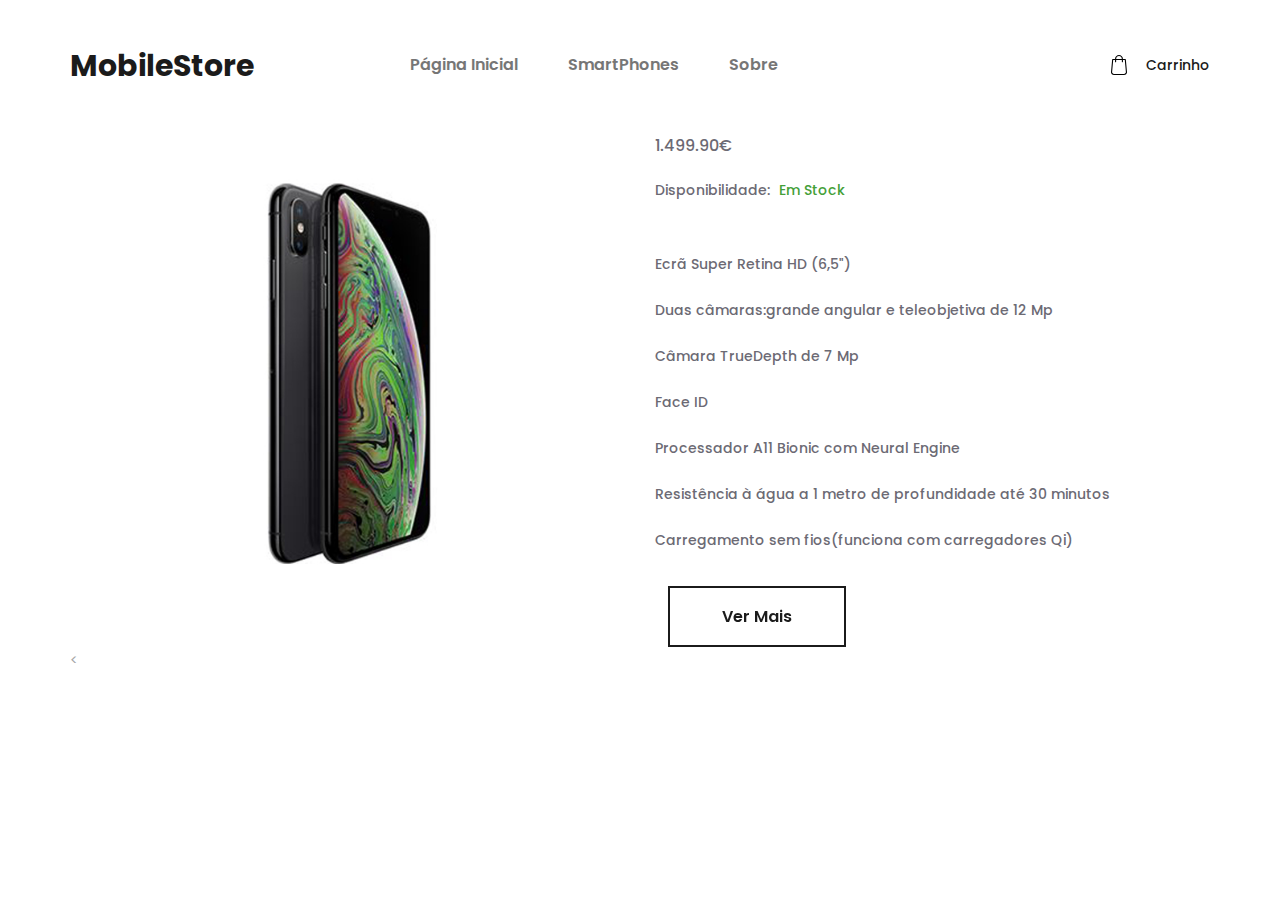
<file: iphonexsmax.html>
﻿<!DOCTYPE html>
<html lang="en">
<head>
<title>MobileStore</title>
<meta charset="utf-8">
<meta http-equiv="X-UA-Compatible" content="IE=edge">
<meta name="description" content="Sublime project">
<meta name="viewport" content="width=device-width, initial-scale=1">
<link rel="stylesheet" type="text/css" href="styles/bootstrap4/bootstrap.min.css">
<link href="plugins/font-awesome-4.7.0/css/font-awesome.min.css" rel="stylesheet" type="text/css">
<link rel="stylesheet" type="text/css" href="plugins/OwlCarousel2-2.2.1/owl.carousel.css">
<link rel="stylesheet" type="text/css" href="plugins/OwlCarousel2-2.2.1/owl.theme.default.css">
<link rel="stylesheet" type="text/css" href="plugins/OwlCarousel2-2.2.1/animate.css">
<link rel="stylesheet" type="text/css" href="styles/iphonexsmax.css">
<link rel="stylesheet" type="text/css" href="styles/iphonexsmax_responsive.css">
</head>
<body>

<div class="super_container">

	<!-- Header -->

    <header class="header">
        <div class="header_container">
            <div class="container">
                <div class="row">
                    <div class="col">
                        <div class="header_content d-flex flex-row align-items-center justify-content-start">
                            <div class="logo"><a href="#">MobileStore</a></div>
                            <nav class="main_nav">
                                <ul>
                                    <li>

                                        <a href="index.html">Página Inicial</a>

                                    </li>



                                    <li>
                                        <a href="smartphones.html">SmartPhones</a>
                                        <!--<ul>
                                        <li><a href="smartphones.html">Smartphones</a></li>
                                        <li>
                                            <a href="acessorios.html">Acessórios</a></li>
                                      </ul>-->
                                    </li>
                                    <li><a href="#">Sobre</a></li>


                                    <!--<li class="login">
                                    <ul>
                                        <li>

                                            <a href="index.html">Login</a>

                                        </li>
                                    </ul>
                                </li>-->
                                </ul>
                            </nav>
                            <div class="header_extra ml-auto">
                                <div class="shopping_cart">
                                    <a href="cart.html">
                                        <svg version="1.1" xmlns="http://www.w3.org/2000/svg" xmlns:xlink="http://www.w3.org/1999/xlink" x="0px" y="0px"
                                             viewBox="0 0 489 489" style="enable-background:new 0 0 489 489;" xml:space="preserve">
                                        <g>
                                        <path d="M440.1,422.7l-28-315.3c-0.6-7-6.5-12.3-13.4-12.3h-57.6C340.3,42.5,297.3,0,244.5,0s-95.8,42.5-96.6,95.1H90.3
													c-7,0-12.8,5.3-13.4,12.3l-28,315.3c0,0.4-0.1,0.8-0.1,1.2c0,35.9,32.9,65.1,73.4,65.1h244.6c40.5,0,73.4-29.2,73.4-65.1
													C440.2,423.5,440.2,423.1,440.1,422.7z M244.5,27c37.9,0,68.8,30.4,69.6,68.1H174.9C175.7,57.4,206.6,27,244.5,27z M366.8,462
													H122.2c-25.4,0-46-16.8-46.4-37.5l26.8-302.3h45.2v41c0,7.5,6,13.5,13.5,13.5s13.5-6,13.5-13.5v-41h139.3v41
													c0,7.5,6,13.5,13.5,13.5s13.5-6,13.5-13.5v-41h45.2l26.9,302.3C412.8,445.2,392.1,462,366.8,462z" />

											</g>
										</svg>
                                        <div>Carrinho <!--<span>(0)</span>--></div>
                                    </a>
                                </div>


                                <div class="hamburger"><i class="fa fa-bars" aria-hidden="true"></i></div>
                            </div>
                        </div>
                    </div>
                </div>
            </div>
        </div>

        <!-- Search Panel -->
        <div class="search_panel trans_300">
            <div class="container">
                <div class="row">
                    <div class="col">
                        <div class="search_panel_content d-flex flex-row align-items-center justify-content-end">
                            <form action="#">
                                <input type="text" class="search_input" placeholder="Search" required="required">
                            </form>
                        </div>
                    </div>
                </div>
            </div>
        </div>

         <!--Social 
        <div class="header_social">
            <ul>
                <li><a href="#"><i class="fa fa-pinterest" aria-hidden="true"></i></a></li>
                <li><a href="#"><i class="fa fa-instagram" aria-hidden="true"></i></a></li>
                <li><a href="#"><i class="fa fa-facebook" aria-hidden="true"></i></a></li>
                <li><a href="#"><i class="fa fa-twitter" aria-hidden="true"></i></a></li>
            </ul>
        </div>-->
    </header>

	<!-- Menu -->

	<div class="menu menu_mm trans_300">
		<div class="menu_container menu_mm">
			<div class="page_menu_content">
							
				<div class="page_menu_search menu_mm">
					<form action="#">
						<input type="search" required="required" class="page_menu_search_input menu_mm" placeholder="Search for products...">
					</form>
				</div>
				<ul class="page_menu_nav menu_mm">
					<li class="page_menu_item has-children menu_mm">
						<a href="index.html">Home<i class="fa fa-angle-down"></i></a>
						<ul class="page_menu_selection menu_mm">
							<li class="page_menu_item menu_mm"><a href="categories.html">Categories<i class="fa fa-angle-down"></i></a></li>
							<li class="page_menu_item menu_mm"><a href="product.html">Product<i class="fa fa-angle-down"></i></a></li>
							<li class="page_menu_item menu_mm"><a href="cart.html">Cart<i class="fa fa-angle-down"></i></a></li>
							<li class="page_menu_item menu_mm"><a href="checkout.html">Checkout<i class="fa fa-angle-down"></i></a></li>
							<li class="page_menu_item menu_mm"><a href="contact.html">Contact<i class="fa fa-angle-down"></i></a></li>
						</ul>
					</li>
					<li class="page_menu_item has-children menu_mm">
						<a href="categories.html">Categories<i class="fa fa-angle-down"></i></a>
						<ul class="page_menu_selection menu_mm">
							<li class="page_menu_item menu_mm"><a href="categories.html">Category<i class="fa fa-angle-down"></i></a></li>
							<li class="page_menu_item menu_mm"><a href="categories.html">Category<i class="fa fa-angle-down"></i></a></li>
							<li class="page_menu_item menu_mm"><a href="categories.html">Category<i class="fa fa-angle-down"></i></a></li>
							<li class="page_menu_item menu_mm"><a href="categories.html">Category<i class="fa fa-angle-down"></i></a></li>
						</ul>
					</li>
					<li class="page_menu_item menu_mm"><a href="index.html">Accessories<i class="fa fa-angle-down"></i></a></li>
					<li class="page_menu_item menu_mm"><a href="#">Offers<i class="fa fa-angle-down"></i></a></li>
					<li class="page_menu_item menu_mm"><a href="contact.html">Contact<i class="fa fa-angle-down"></i></a></li>
				</ul>
			</div>
		</div>

		<div class="menu_close"><i class="fa fa-times" aria-hidden="true"></i></div>

		<div class="menu_social">
			<ul>
				<li><a href="#"><i class="fa fa-pinterest" aria-hidden="true"></i></a></li>
				<li><a href="#"><i class="fa fa-instagram" aria-hidden="true"></i></a></li>
				<li><a href="#"><i class="fa fa-facebook" aria-hidden="true"></i></a></li>
				<li><a href="#"><i class="fa fa-twitter" aria-hidden="true"></i></a></li>
			</ul>
		</div> 
	</div>
	
	<!-- Home -->

	<!--<div class="home">
		<div class="home_container">
			<div class="home_background" style="background-image:url(images/categories.jpg)"></div>
			<div class="home_content_container">
				<div class="container">
					<div class="row">
						<div class="col">
							<div class="home_content">
								<div class="home_title">Smart Phones<span>.</span></div>
								<div class="home_text"><p>Lorem ipsum dolor sit amet, consectetur adipiscing elit. Nullam a ultricies metus. Sed nec molestie eros. Sed viverra velit venenatis fermentum luctus.</p></div>
							</div>
						</div>
					</div>
				</div>
			</div>
		</div>
	</div>-->

	<!-- Product Details -->

	<div class="product_details">
		<div class="container">
			<div class="row details_row">

				<!-- Product Image -->
				<div class="col-lg-6">
					<div class="details_image">
						<div class="details_image_large"><img src="images/IMG/xsmax1.jpg" alt=""></div>
						<<!--div class="details_image_thumbnails d-flex flex-row align-items-start justify-content-between">
							<div class="details_image_thumbnail active" data-image="images/details_1.jpg"><img src="images/details_1.jpg" alt=""></div>
							<div class="details_image_thumbnail" data-image="images/details_2.jpg"><img src="images/details_2.jpg" alt=""></div>
							<div class="details_image_thumbnail" data-image="images/details_3.jpg"><img src="images/details_3.jpg" alt=""></div>
							<div class="details_image_thumbnail" data-image="images/details_4.jpg"><img src="images/details_4.jpg" alt=""></div>
						</div>-->
					</div>
				</div>

				<!-- Product Content -->
				<div class="col-lg-6">
					<div class="details_content">
						<div class="details_name">IPhone X</div>
					<!--	<div class="details_discount"></div>-->
						<div class="details_price">1.499.90€</div>

						<!-- In Stock -->
						<div class="in_stock_container">
							<div class="availability">Disponibilidade:</div>
							<span>Em Stock</span>
						</div>
						<!-- <div class="details_text"> -->
							<!-- <p>Lorem ipsum dolor sit amet, consetetur sadipscing elitr, sed diam nonumy eirmod tempor invidunt ut labore et dolore magna aliquyam erat, sed diam voluptua. Phasellus id nisi quis justo tempus mollis sed et dui. In hac habitasse platea dictumst. Suspendisse ultrices mauris diam. Nullam sed aliquet elit. Mauris consequat nisi ut mauris efficitur lacinia.</p> -->
						<!-- </div> -->
						<div class="details_text">
							<p>Ecrã Super Retina HD (6,5")</p>
							<p>Duas câmaras:grande angular e teleobjetiva de 12 Mp</p>
							<p>Câmara TrueDepth de 7 Mp</p>
							<p>Face ID</p>
							<p>Processador A11 Bionic com Neural Engine</p>
							<p>Resistência à água a 1 metro de profundidade até 30 minutos</p>
							<p>Carrega­mento sem fios(funciona com carrega­dores Qi)</p>
						</div>

						<!-- Product Quantity -->
						<!-- <div class="product_quantity_container"> -->
							<!-- <div class="product_quantity clearfix"> -->
								<!-- <span>Qty</span> -->
								<!-- <input id="quantity_input" type="text" pattern="[0-9]*" value="1"> -->
								<!-- <div class="quantity_buttons"> -->
									<!-- <div id="quantity_inc_button" class="quantity_inc quantity_control"><i class="fa fa-chevron-up" aria-hidden="true"></i></div> -->
									<!-- <div id="quantity_dec_button" class="quantity_dec quantity_control"><i class="fa fa-chevron-down" aria-hidden="true"></i></div> -->
								<!-- </div> -->
							</div>
							<div class="button cart_button"><a href="https://www.apple.com/pt/iphone-xs/specs/">Ver Mais</a></div>
						</div>

						<!-- Share -->
						<!--<div class="details_share">
							<span>Share:</span>
							<ul>
								<li><a href="#"><i class="fa fa-pinterest" aria-hidden="true"></i></a></li>
								<li><a href="#"><i class="fa fa-instagram" aria-hidden="true"></i></a></li>
								<li><a href="#"><i class="fa fa-facebook" aria-hidden="true"></i></a></li>
								<li><a href="#"><i class="fa fa-twitter" aria-hidden="true"></i></a></li>
							</ul>
						</div>-->
					</div>
				</div>
			</div>

			<!--<div class="row description_row">
				<div class="col">
					<div class="description_title_container">
						<div class="description_title">Description</div>
						<div class="reviews_title"><a href="#">Reviews <span>(1)</span></a></div>
					</div>
					<div class="description_text">
						<p>Lorem ipsum dolor sit amet, consetetur sadipscing elitr, sed diam nonumy eirmod tempor invidunt ut labore et dolore magna aliquyam erat, sed diam voluptua. Phasellus id nisi quis justo tempus mollis sed et dui. In hac habitasse platea dictumst. Suspendisse ultrices mauris diam. Nullam sed aliquet elit. Mauris consequat nisi ut mauris efficitur lacinia.</p>
					</div>
				</div>
			</div>
		</div>
	</div>-->

	<!-- Products -->

	<!--<div class="products">
		<div class="container">
			<div class="row">
				<div class="col text-center">
					<div class="products_title">Related Products</div>
				</div>
			</div>
			<div class="row">
				<div class="col">
					
					<div class="product_grid">-->

						<!-- Product -->
						<!--<div class="product">
							<div class="product_image"><img src="images/product_1.jpg" alt=""></div>
							<div class="product_extra product_new"><a href="categories.html">New</a></div>
							<div class="product_content">
								<div class="product_title"><a href="product.html">Smart Phone</a></div>
								<div class="product_price">$670</div>
							</div>
						</div>-->

						<!-- Product -->
						<!--<div class="product">
							<div class="product_image"><img src="images/product_2.jpg" alt=""></div>
							<div class="product_extra product_sale"><a href="categories.html">Sale</a></div>
							<div class="product_content">
								<div class="product_title"><a href="product.html">Smart Phone</a></div>
								<div class="product_price">$520</div>
							</div>
						</div>-->

						<!-- Product -->
						<!--<div class="product">
							<div class="product_image"><img src="images/product_3.jpg" alt=""></div>
							<div class="product_content">
								<div class="product_title"><a href="product.html">Smart Phone</a></div>
								<div class="product_price">$710</div>
							</div>
						</div>-->

						<!-- Product -->
						<!--<div class="product">
							<div class="product_image"><img src="images/product_4.jpg" alt=""></div>
							<div class="product_content">
								<div class="product_title"><a href="product.html">Smart Phone</a></div>
								<div class="product_price">$330</div>
							</div>
						</div>-->

					<!--</div>
				</div>
			</div>
		</div>
	</div>-->

	<!-- Newsletter -->

	<!--<div class="newsletter">
		<div class="container">
			<div class="row">
				<div class="col">
					<div class="newsletter_border"></div>
				</div>
			</div>
			<div class="row">
				<div class="col-lg-8 offset-lg-2">
					<div class="newsletter_content text-center">
						<div class="newsletter_title">Subscribe to our newsletter</div>
						<div class="newsletter_text"><p>Lorem ipsum dolor sit amet, consectetur adipiscing elit. Nullam a ultricies metus. Sed nec molestie eros</p></div>
						<div class="newsletter_form_container">
							<form action="#" id="newsletter_form" class="newsletter_form">
								<input type="email" class="newsletter_input" required="required">
								<button class="newsletter_button trans_200"><span>Subscribe</span></button>
							</form>
						</div>
					</div>
				</div>
			</div>
		</div>
	</div>-->

	<!-- Footer -->
	
	<!--<div class="footer_overlay"></div>
	<footer class="footer">
		<div class="footer_background" style="background-image:url(images/footer.jpg)"></div>
		<div class="container">
			<div class="row">
				<div class="col">
					<div class="footer_content d-flex flex-lg-row flex-column align-items-center justify-content-lg-start justify-content-center">
						<div class="footer_logo"><a href="#">Sublime.</a></div>
						<div class="copyright ml-auto mr-auto"></div>
						<div class="footer_social ml-lg-auto">
							<ul>
								<li><a href="#"><i class="fa fa-pinterest" aria-hidden="true"></i></a></li>
								<li><a href="#"><i class="fa fa-instagram" aria-hidden="true"></i></a></li>
								<li><a href="#"><i class="fa fa-facebook" aria-hidden="true"></i></a></li>
								<li><a href="#"><i class="fa fa-twitter" aria-hidden="true"></i></a></li>
							</ul>
						</div>
					</div>
				</div>
			</div>
		</div>
	</footer>
</div>-->

<script src="js/jquery-3.2.1.min.js"></script>
<script src="styles/bootstrap4/popper.js"></script>
<script src="styles/bootstrap4/bootstrap.min.js"></script>
<script src="plugins/greensock/TweenMax.min.js"></script>
<script src="plugins/greensock/TimelineMax.min.js"></script>
<script src="plugins/scrollmagic/ScrollMagic.min.js"></script>
<script src="plugins/greensock/animation.gsap.min.js"></script>
<script src="plugins/greensock/ScrollToPlugin.min.js"></script>
<script src="plugins/OwlCarousel2-2.2.1/owl.carousel.js"></script>
<script src="plugins/Isotope/isotope.pkgd.min.js"></script>
<script src="plugins/easing/easing.js"></script>
<script src="plugins/parallax-js-master/parallax.min.js"></script>
<script src="js/product.js"></script>
</body>
</html>
</file>
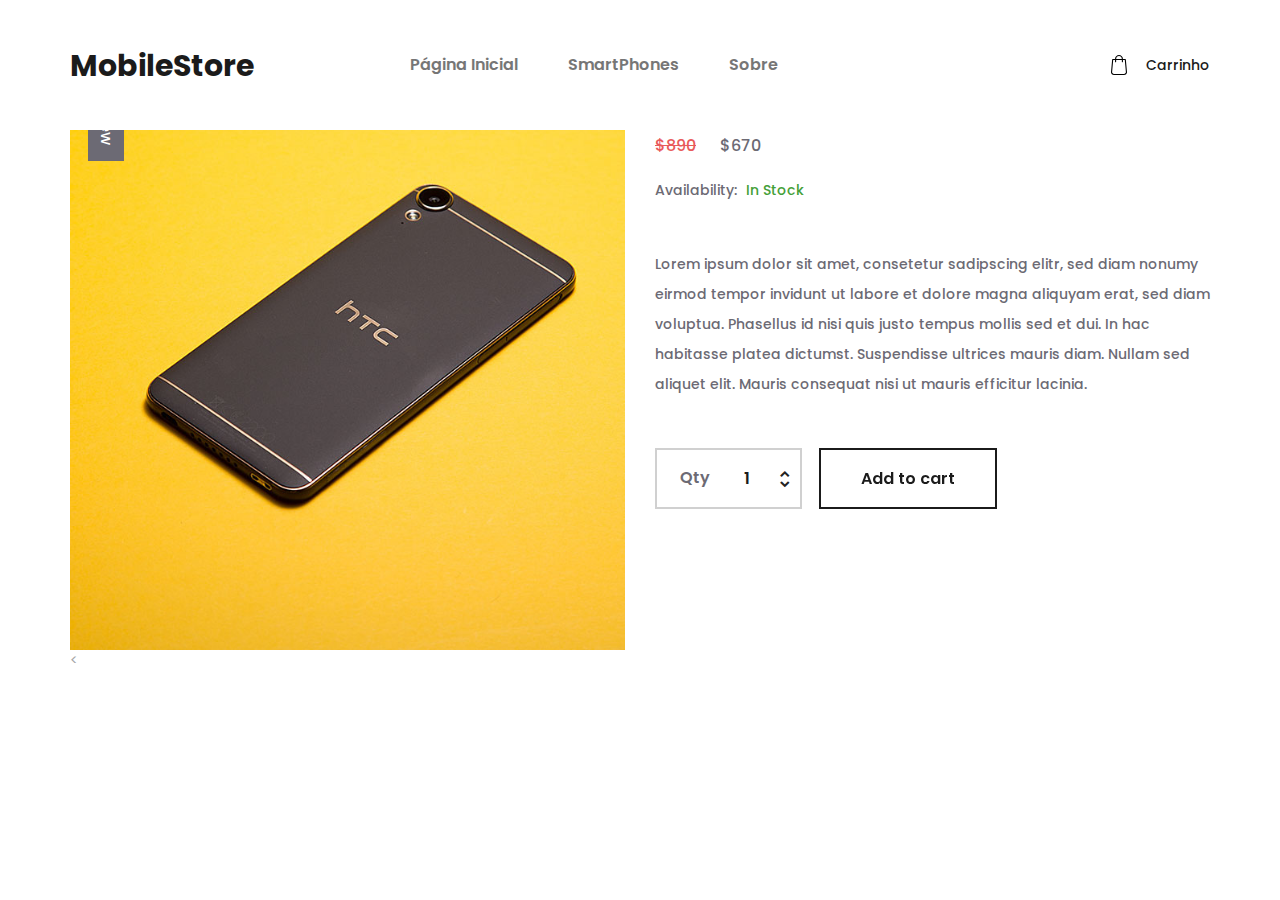
<file: product.html>
﻿<!DOCTYPE html>
<html lang="en">
<head>
<title>MobileStore</title>
<meta charset="utf-8">
<meta http-equiv="X-UA-Compatible" content="IE=edge">
<meta name="description" content="Sublime project">
<meta name="viewport" content="width=device-width, initial-scale=1">
<link rel="stylesheet" type="text/css" href="styles/bootstrap4/bootstrap.min.css">
<link href="plugins/font-awesome-4.7.0/css/font-awesome.min.css" rel="stylesheet" type="text/css">
<link rel="stylesheet" type="text/css" href="plugins/OwlCarousel2-2.2.1/owl.carousel.css">
<link rel="stylesheet" type="text/css" href="plugins/OwlCarousel2-2.2.1/owl.theme.default.css">
<link rel="stylesheet" type="text/css" href="plugins/OwlCarousel2-2.2.1/animate.css">
<link rel="stylesheet" type="text/css" href="styles/product.css">
<link rel="stylesheet" type="text/css" href="styles/product_responsive.css">
</head>
<body>

<div class="super_container">

	<!-- Header -->

    <header class="header">
        <div class="header_container">
            <div class="container">
                <div class="row">
                    <div class="col">
                        <div class="header_content d-flex flex-row align-items-center justify-content-start">
                            <div class="logo"><a href="#">MobileStore</a></div>
                            <nav class="main_nav">
                                <ul>
                                    <li>

                                        <a href="index.html">Página Inicial</a>

                                    </li>



                                    <li>
                                        <a href="smartphones.html">SmartPhones</a>
                                        <!--<ul>
                                        <li><a href="smartphones.html">Smartphones</a></li>
                                        <li>
                                            <a href="acessorios.html">Acessórios</a></li>
                                      </ul>-->
                                    </li>
                                    <li><a href="#">Sobre</a></li>


                                    <!--<li class="login">
                                    <ul>
                                        <li>

                                            <a href="index.html">Login</a>

                                        </li>
                                    </ul>
                                </li>-->
                                </ul>
                            </nav>
                            <div class="header_extra ml-auto">
                                <div class="shopping_cart">
                                    <a href="cart.html">
                                        <svg version="1.1" xmlns="http://www.w3.org/2000/svg" xmlns:xlink="http://www.w3.org/1999/xlink" x="0px" y="0px"
                                             viewBox="0 0 489 489" style="enable-background:new 0 0 489 489;" xml:space="preserve">
                                        <g>
                                        <path d="M440.1,422.7l-28-315.3c-0.6-7-6.5-12.3-13.4-12.3h-57.6C340.3,42.5,297.3,0,244.5,0s-95.8,42.5-96.6,95.1H90.3
													c-7,0-12.8,5.3-13.4,12.3l-28,315.3c0,0.4-0.1,0.8-0.1,1.2c0,35.9,32.9,65.1,73.4,65.1h244.6c40.5,0,73.4-29.2,73.4-65.1
													C440.2,423.5,440.2,423.1,440.1,422.7z M244.5,27c37.9,0,68.8,30.4,69.6,68.1H174.9C175.7,57.4,206.6,27,244.5,27z M366.8,462
													H122.2c-25.4,0-46-16.8-46.4-37.5l26.8-302.3h45.2v41c0,7.5,6,13.5,13.5,13.5s13.5-6,13.5-13.5v-41h139.3v41
													c0,7.5,6,13.5,13.5,13.5s13.5-6,13.5-13.5v-41h45.2l26.9,302.3C412.8,445.2,392.1,462,366.8,462z" />

											</g>
										</svg>
                                        <div>Carrinho <!--<span>(0)</span>--></div>
                                    </a>
                                </div>


                                <div class="hamburger"><i class="fa fa-bars" aria-hidden="true"></i></div>
                            </div>
                        </div>
                    </div>
                </div>
            </div>
        </div>

        <!-- Search Panel -->
        <div class="search_panel trans_300">
            <div class="container">
                <div class="row">
                    <div class="col">
                        <div class="search_panel_content d-flex flex-row align-items-center justify-content-end">
                            <form action="#">
                                <input type="text" class="search_input" placeholder="Search" required="required">
                            </form>
                        </div>
                    </div>
                </div>
            </div>
        </div>

         <!--Social 
        <div class="header_social">
            <ul>
                <li><a href="#"><i class="fa fa-pinterest" aria-hidden="true"></i></a></li>
                <li><a href="#"><i class="fa fa-instagram" aria-hidden="true"></i></a></li>
                <li><a href="#"><i class="fa fa-facebook" aria-hidden="true"></i></a></li>
                <li><a href="#"><i class="fa fa-twitter" aria-hidden="true"></i></a></li>
            </ul>
        </div>-->
    </header>

	<!-- Menu -->

	<div class="menu menu_mm trans_300">
		<div class="menu_container menu_mm">
			<div class="page_menu_content">
							
				<div class="page_menu_search menu_mm">
					<form action="#">
						<input type="search" required="required" class="page_menu_search_input menu_mm" placeholder="Search for products...">
					</form>
				</div>
				<ul class="page_menu_nav menu_mm">
					<li class="page_menu_item has-children menu_mm">
						<a href="index.html">Home<i class="fa fa-angle-down"></i></a>
						<ul class="page_menu_selection menu_mm">
							<li class="page_menu_item menu_mm"><a href="categories.html">Categories<i class="fa fa-angle-down"></i></a></li>
							<li class="page_menu_item menu_mm"><a href="product.html">Product<i class="fa fa-angle-down"></i></a></li>
							<li class="page_menu_item menu_mm"><a href="cart.html">Cart<i class="fa fa-angle-down"></i></a></li>
							<li class="page_menu_item menu_mm"><a href="checkout.html">Checkout<i class="fa fa-angle-down"></i></a></li>
							<li class="page_menu_item menu_mm"><a href="contact.html">Contact<i class="fa fa-angle-down"></i></a></li>
						</ul>
					</li>
					<li class="page_menu_item has-children menu_mm">
						<a href="categories.html">Categories<i class="fa fa-angle-down"></i></a>
						<ul class="page_menu_selection menu_mm">
							<li class="page_menu_item menu_mm"><a href="categories.html">Category<i class="fa fa-angle-down"></i></a></li>
							<li class="page_menu_item menu_mm"><a href="categories.html">Category<i class="fa fa-angle-down"></i></a></li>
							<li class="page_menu_item menu_mm"><a href="categories.html">Category<i class="fa fa-angle-down"></i></a></li>
							<li class="page_menu_item menu_mm"><a href="categories.html">Category<i class="fa fa-angle-down"></i></a></li>
						</ul>
					</li>
					<li class="page_menu_item menu_mm"><a href="index.html">Accessories<i class="fa fa-angle-down"></i></a></li>
					<li class="page_menu_item menu_mm"><a href="#">Offers<i class="fa fa-angle-down"></i></a></li>
					<li class="page_menu_item menu_mm"><a href="contact.html">Contact<i class="fa fa-angle-down"></i></a></li>
				</ul>
			</div>
		</div>

		<div class="menu_close"><i class="fa fa-times" aria-hidden="true"></i></div>

		<div class="menu_social">
			<ul>
				<li><a href="#"><i class="fa fa-pinterest" aria-hidden="true"></i></a></li>
				<li><a href="#"><i class="fa fa-instagram" aria-hidden="true"></i></a></li>
				<li><a href="#"><i class="fa fa-facebook" aria-hidden="true"></i></a></li>
				<li><a href="#"><i class="fa fa-twitter" aria-hidden="true"></i></a></li>
			</ul>
		</div> 
	</div>
	
	<!-- Home -->

	<!--<div class="home">
		<div class="home_container">
			<div class="home_background" style="background-image:url(images/categories.jpg)"></div>
			<div class="home_content_container">
				<div class="container">
					<div class="row">
						<div class="col">
							<div class="home_content">
								<div class="home_title">Smart Phones<span>.</span></div>
								<div class="home_text"><p>Lorem ipsum dolor sit amet, consectetur adipiscing elit. Nullam a ultricies metus. Sed nec molestie eros. Sed viverra velit venenatis fermentum luctus.</p></div>
							</div>
						</div>
					</div>
				</div>
			</div>
		</div>
	</div>-->

	<!-- Product Details -->

	<div class="product_details">
		<div class="container">
			<div class="row details_row">

				<!-- Product Image -->
				<div class="col-lg-6">
					<div class="details_image">
						<div class="details_image_large"><img src="images/details_1.jpg" alt=""><div class="product_extra product_new"><a href="categories.html">New</a></div></div>
						<<!--div class="details_image_thumbnails d-flex flex-row align-items-start justify-content-between">
							<div class="details_image_thumbnail active" data-image="images/details_1.jpg"><img src="images/details_1.jpg" alt=""></div>
							<div class="details_image_thumbnail" data-image="images/details_2.jpg"><img src="images/details_2.jpg" alt=""></div>
							<div class="details_image_thumbnail" data-image="images/details_3.jpg"><img src="images/details_3.jpg" alt=""></div>
							<div class="details_image_thumbnail" data-image="images/details_4.jpg"><img src="images/details_4.jpg" alt=""></div>
						</div>-->
					</div>
				</div>

				<!-- Product Content -->
				<div class="col-lg-6">
					<div class="details_content">
						<div class="details_name">Smart Phone</div>
						<div class="details_discount">$890</div>
						<div class="details_price">$670</div>

						<!-- In Stock -->
						<div class="in_stock_container">
							<div class="availability">Availability:</div>
							<span>In Stock</span>
						</div>
						<div class="details_text">
							<p>Lorem ipsum dolor sit amet, consetetur sadipscing elitr, sed diam nonumy eirmod tempor invidunt ut labore et dolore magna aliquyam erat, sed diam voluptua. Phasellus id nisi quis justo tempus mollis sed et dui. In hac habitasse platea dictumst. Suspendisse ultrices mauris diam. Nullam sed aliquet elit. Mauris consequat nisi ut mauris efficitur lacinia.</p>
						</div>

						<!-- Product Quantity -->
						<div class="product_quantity_container">
							<div class="product_quantity clearfix">
								<span>Qty</span>
								<input id="quantity_input" type="text" pattern="[0-9]*" value="1">
								<div class="quantity_buttons">
									<div id="quantity_inc_button" class="quantity_inc quantity_control"><i class="fa fa-chevron-up" aria-hidden="true"></i></div>
									<div id="quantity_dec_button" class="quantity_dec quantity_control"><i class="fa fa-chevron-down" aria-hidden="true"></i></div>
								</div>
							</div>
							<div class="button cart_button"><a href="#">Add to cart</a></div>
						</div>

						<!-- Share -->
						<!--<div class="details_share">
							<span>Share:</span>
							<ul>
								<li><a href="#"><i class="fa fa-pinterest" aria-hidden="true"></i></a></li>
								<li><a href="#"><i class="fa fa-instagram" aria-hidden="true"></i></a></li>
								<li><a href="#"><i class="fa fa-facebook" aria-hidden="true"></i></a></li>
								<li><a href="#"><i class="fa fa-twitter" aria-hidden="true"></i></a></li>
							</ul>
						</div>-->
					</div>
				</div>
			</div>

			<!--<div class="row description_row">
				<div class="col">
					<div class="description_title_container">
						<div class="description_title">Description</div>
						<div class="reviews_title"><a href="#">Reviews <span>(1)</span></a></div>
					</div>
					<div class="description_text">
						<p>Lorem ipsum dolor sit amet, consetetur sadipscing elitr, sed diam nonumy eirmod tempor invidunt ut labore et dolore magna aliquyam erat, sed diam voluptua. Phasellus id nisi quis justo tempus mollis sed et dui. In hac habitasse platea dictumst. Suspendisse ultrices mauris diam. Nullam sed aliquet elit. Mauris consequat nisi ut mauris efficitur lacinia.</p>
					</div>
				</div>
			</div>
		</div>
	</div>-->

	<!-- Products -->

	<!--<div class="products">
		<div class="container">
			<div class="row">
				<div class="col text-center">
					<div class="products_title">Related Products</div>
				</div>
			</div>
			<div class="row">
				<div class="col">
					
					<div class="product_grid">-->

						<!-- Product -->
						<!--<div class="product">
							<div class="product_image"><img src="images/product_1.jpg" alt=""></div>
							<div class="product_extra product_new"><a href="categories.html">New</a></div>
							<div class="product_content">
								<div class="product_title"><a href="product.html">Smart Phone</a></div>
								<div class="product_price">$670</div>
							</div>
						</div>-->

						<!-- Product -->
						<!--<div class="product">
							<div class="product_image"><img src="images/product_2.jpg" alt=""></div>
							<div class="product_extra product_sale"><a href="categories.html">Sale</a></div>
							<div class="product_content">
								<div class="product_title"><a href="product.html">Smart Phone</a></div>
								<div class="product_price">$520</div>
							</div>
						</div>-->

						<!-- Product -->
						<!--<div class="product">
							<div class="product_image"><img src="images/product_3.jpg" alt=""></div>
							<div class="product_content">
								<div class="product_title"><a href="product.html">Smart Phone</a></div>
								<div class="product_price">$710</div>
							</div>
						</div>-->

						<!-- Product -->
						<!--<div class="product">
							<div class="product_image"><img src="images/product_4.jpg" alt=""></div>
							<div class="product_content">
								<div class="product_title"><a href="product.html">Smart Phone</a></div>
								<div class="product_price">$330</div>
							</div>
						</div>-->

					<!--</div>
				</div>
			</div>
		</div>
	</div>-->

	<!-- Newsletter -->

	<!--<div class="newsletter">
		<div class="container">
			<div class="row">
				<div class="col">
					<div class="newsletter_border"></div>
				</div>
			</div>
			<div class="row">
				<div class="col-lg-8 offset-lg-2">
					<div class="newsletter_content text-center">
						<div class="newsletter_title">Subscribe to our newsletter</div>
						<div class="newsletter_text"><p>Lorem ipsum dolor sit amet, consectetur adipiscing elit. Nullam a ultricies metus. Sed nec molestie eros</p></div>
						<div class="newsletter_form_container">
							<form action="#" id="newsletter_form" class="newsletter_form">
								<input type="email" class="newsletter_input" required="required">
								<button class="newsletter_button trans_200"><span>Subscribe</span></button>
							</form>
						</div>
					</div>
				</div>
			</div>
		</div>
	</div>-->

	<!-- Footer -->
	
	<!--<div class="footer_overlay"></div>
	<footer class="footer">
		<div class="footer_background" style="background-image:url(images/footer.jpg)"></div>
		<div class="container">
			<div class="row">
				<div class="col">
					<div class="footer_content d-flex flex-lg-row flex-column align-items-center justify-content-lg-start justify-content-center">
						<div class="footer_logo"><a href="#">Sublime.</a></div>
						<div class="copyright ml-auto mr-auto"></div>
						<div class="footer_social ml-lg-auto">
							<ul>
								<li><a href="#"><i class="fa fa-pinterest" aria-hidden="true"></i></a></li>
								<li><a href="#"><i class="fa fa-instagram" aria-hidden="true"></i></a></li>
								<li><a href="#"><i class="fa fa-facebook" aria-hidden="true"></i></a></li>
								<li><a href="#"><i class="fa fa-twitter" aria-hidden="true"></i></a></li>
							</ul>
						</div>
					</div>
				</div>
			</div>
		</div>
	</footer>
</div>-->

<script src="js/jquery-3.2.1.min.js"></script>
<script src="styles/bootstrap4/popper.js"></script>
<script src="styles/bootstrap4/bootstrap.min.js"></script>
<script src="plugins/greensock/TweenMax.min.js"></script>
<script src="plugins/greensock/TimelineMax.min.js"></script>
<script src="plugins/scrollmagic/ScrollMagic.min.js"></script>
<script src="plugins/greensock/animation.gsap.min.js"></script>
<script src="plugins/greensock/ScrollToPlugin.min.js"></script>
<script src="plugins/OwlCarousel2-2.2.1/owl.carousel.js"></script>
<script src="plugins/Isotope/isotope.pkgd.min.js"></script>
<script src="plugins/easing/easing.js"></script>
<script src="plugins/parallax-js-master/parallax.min.js"></script>
<script src="js/product.js"></script>
</body>
</html>
</file>
<file: styles/main_styles.css>
﻿@charset "utf-8";
/* CSS Document */

/******************************

[Table of Contents]

1. Fonts
2. Body and some general stuff
3. Header
4. Menu
5. Home
6. Ads
7. Products
8. Ad Extra Large
9. Icon Boxes
10. Newsletter
11. Footer


******************************/

/***********
1. Fonts
***********/

@import url('https://fonts.googleapis.com/css?family=Poppins:300,400,500,600,700,800,900');
 
/*********************************
2. Body and some general stuff
*********************************/

*
{
	margin: 0;
	padding: 0;
	-webkit-font-smoothing: antialiased;
	-webkit-text-shadow: rgba(0,0,0,.01) 0 0 1px;
	text-shadow: rgba(0,0,0,.01) 0 0 1px;
}
body
{
	font-family: 'Poppins', sans-serif;
	font-size: 14px;
	font-weight: 400;
	background: #FFFFFF;
	color: #a5a5a5;
}
div
{
	display: block;
	position: relative;
	-webkit-box-sizing: border-box;
    -moz-box-sizing: border-box;
    box-sizing: border-box;
}
ul
{
	list-style: none;
	margin-bottom: 0px;
}
p
{
	font-family: 'Poppins', sans-serif;
	font-size: 14px;
	line-height: 2.14;
	font-weight: 400;
	color: #6c6a74;
	-webkit-font-smoothing: antialiased;
	-webkit-text-shadow: rgba(0,0,0,.01) 0 0 1px;
	text-shadow: rgba(0,0,0,.01) 0 0 1px;
}
p a
{
	display: inline;
	position: relative;
	color: inherit;
	border-bottom: solid 1px #ffa07f;
	-webkit-transition: all 200ms ease;
	-moz-transition: all 200ms ease;
	-ms-transition: all 200ms ease;
	-o-transition: all 200ms ease;
	transition: all 200ms ease;
}
p:last-of-type
{
	margin-bottom: 0;
}
a, a:hover, a:visited, a:active, a:link
{
	text-decoration: none;
	-webkit-font-smoothing: antialiased;
	-webkit-text-shadow: rgba(0,0,0,.01) 0 0 1px;
	text-shadow: rgba(0,0,0,.01) 0 0 1px;
}
p a:active
{
	position: relative;
	color: #FF6347;
}
p a:hover
{
	color: #FFFFFF;
	background: #ffa07f;
}
p a:hover::after
{
	opacity: 0.2;
}
::selection
{
	
}
p::selection
{
	
}
h1{font-size: 48px;}
h2{font-size: 36px;}
h3{font-size: 24px;}
h4{font-size: 18px;}
h5{font-size: 14px;}
h1, h2, h3, h4, h5, h6
{
	font-family: 'Open Sans', sans-serif;
	-webkit-font-smoothing: antialiased;
	-webkit-text-shadow: rgba(0,0,0,.01) 0 0 1px;
	text-shadow: rgba(0,0,0,.01) 0 0 1px;
}
h1::selection, 
h2::selection, 
h3::selection, 
h4::selection, 
h5::selection, 
h6::selection
{
	
}
.form-control
{
	color: #db5246;
}
section
{
	display: block;
	position: relative;
	box-sizing: border-box;
}
.clear
{
	clear: both;
}
.clearfix::before, .clearfix::after
{
	content: "";
	display: table;
}
.clearfix::after
{
	clear: both;
}
.clearfix
{
	zoom: 1;
}
.float_left
{
	float: left;
}
.float_right
{
	float: right;
}
.trans_200
{
	-webkit-transition: all 200ms ease;
	-moz-transition: all 200ms ease;
	-ms-transition: all 200ms ease;
	-o-transition: all 200ms ease;
	transition: all 200ms ease;
}
.trans_300
{
	-webkit-transition: all 300ms ease;
	-moz-transition: all 300ms ease;
	-ms-transition: all 300ms ease;
	-o-transition: all 300ms ease;
	transition: all 300ms ease;
}
.trans_400
{
	-webkit-transition: all 400ms ease;
	-moz-transition: all 400ms ease;
	-ms-transition: all 400ms ease;
	-o-transition: all 400ms ease;
	transition: all 400ms ease;
}
.trans_500
{
	-webkit-transition: all 500ms ease;
	-moz-transition: all 500ms ease;
	-ms-transition: all 500ms ease;
	-o-transition: all 500ms ease;
	transition: all 500ms ease;
}
.fill_height
{
	height: 100%;
}
.super_container
{
	width: 100%;
	overflow: hidden;
}
.prlx_parent
{
	overflow: hidden;
}
.prlx
{
	height: 130% !important;
}
.parallax-window
{
    min-height: 400px;
    background: transparent;
}
.nopadding
{
	padding: 0px !important;
}
.button
{
	width: 178px;
	height: 61px;
	background: none;
	text-align: center;
	border: solid 2px #1b1b1b;
	overflow: hidden;
	cursor: pointer;
}
.button a
{
	display: block;
	position: relative;
	font-size: 16px;
	font-weight: 600;
	line-height: 57px;
	color: #1b1b1b;
	background: none;
	z-index: 1;
	-webkit-transition: all 200ms ease;
	-moz-transition: all 200ms ease;
	-ms-transition: all 200ms ease;
	-o-transition: all 200ms ease;
	transition: all 200ms ease;
}
.button::after
{
	content: '';
    position: absolute;
    top: 0;
    left: 0;
    width: 150%;
    height: 100%;
    background: #FFFFFF;
    z-index: 0;
    opacity: 0;
    -webkit-transform: rotate3d(0, 0, 1, -45deg) translate3d(0, -3em, 0);
    transform: rotate3d(0, 0, 1, -45deg) translate3d(0, -3em, 0);
    -webkit-transform-origin: 0% 100%;
    transform-origin: 0% 100%;
    -webkit-transition: -webkit-transform 0.3s, opacity 0.3s, background-color 0.3s;
    transition: transform 0.3s, opacity 0.3s, background-color 0.3s;
}
.button:hover::after
{
	opacity: 1;
    -webkit-transform: rotate3d(0, 0, 1, 0deg);
    transform: rotate3d(0, 0, 1, 0deg);
    -webkit-transition-timing-function: cubic-bezier(0.2, 1, 0.3, 1);
    transition-timing-function: cubic-bezier(0.2, 1, 0.3, 1);
}
.button_light
{
	border: solid 2px #FFFFFF;
}
.button_light a
{
	color: #FFFFFF;
}
.button:hover a
{
	color: #FFFFFF;
}
.button_light:hover a
{
	color: #1b1b1b;
}

/*********************************
3. Header
*********************************/

.header
{
	display: block;
	position: fixed;
	top: 0;
	left: 0;
	width: 100%;
	z-index: 100;
}
.header_container
{
	width: 100%;
	z-index: 1;
	background: #FFFFFF;
}
.header_content
{
	width: 100%;
	height: 130px;
	-webkit-transition: all 200ms ease;
	-moz-transition: all 200ms ease;
	-ms-transition: all 200ms ease;
	-o-transition: all 200ms ease;
	transition: all 200ms ease;
}
.header.scrolled .header_content
{
	height: 70px;
}
.logo a
{
	font-size: 30px;
	font-weight: 700;
	color: #1b1b1b;
	-webkit-transition: all 200ms ease;
	-moz-transition: all 200ms ease;
	-ms-transition: all 200ms ease;
	-o-transition: all 200ms ease;
	transition: all 200ms ease;
}
.header.scrolled .logo a
{
	font-size: 24px;
}
.main_nav
{
	margin-left: 156px;
}
.main_nav > ul > li
{
	display: inline-block;
	position: relative;
}
.main_nav > ul > li:not(:last-child)
{
	margin-right: 46px;
}
.main_nav > ul > li > a
{
	font-size: 16px;
	font-weight: 600;
	color: #767676;
	-webkit-transition: all 200ms ease;
	-moz-transition: all 200ms ease;
	-ms-transition: all 200ms ease;
	-o-transition: all 200ms ease;
	transition: all 200ms ease;
}
.main_nav > ul > li > a:hover,
.main_nav > ul > li.active > a
{
	color: #1b1b1b;
}
.main_nav ul li.hassubs::after
{
	position: absolute;
	top: 50%;
	-webkit-transform: translateY(-50%);
	-moz-transform: translateY(-50%);
	-ms-transform: translateY(-50%);
	-o-transform: translateY(-50%);
	transform: translateY(-50%);
	left: calc(100% + 3px);
	font-family: 'FontAwesome';
	font-size: 10px;
	content: '\f078';
	color: #767676;
}
.main_nav ul li:hover::after,
.main_nav ul li.active::after
{
	color: #1b1b1b;
}
.hassubs ul
{
	position: absolute;
	right: -15px;
	top: calc(100% + 20px);
	text-align: right;
	background: #FFFFFF;
	padding-right: 25px;
	padding-left: 35px;
	padding-top: 25px;
	padding-bottom: 25px;
	visibility: hidden;
	opacity: 0;
	-webkit-transition: all 200ms ease;
	-moz-transition: all 200ms ease;
	-ms-transition: all 200ms ease;
	-o-transition: all 200ms ease;
	transition: all 200ms ease;
}

.hassubs div {
    position: absolute;
    right: -15px;
    top: calc(100% + 20px);
    text-align: right;
    background: #FFFFFF;
    padding-right: 25px;
    padding-left: 35px;
    padding-top: 25px;
    padding-bottom: 25px;
    visibility: hidden;
    opacity: 0;
    -webkit-transition: all 200ms ease;
    -moz-transition: all 200ms ease;
    -ms-transition: all 200ms ease;
    -o-transition: all 200ms ease;
    transition: all 200ms ease;
}


.hassubs:hover ul
{
	visibility: visible;
	opacity: 1;
	top: calc(100% + 0px);
}

.hassubs:hover div {
    visibility: visible;
    opacity: 1;
    top: calc(100% + 0px);
}
.hassubs ul li:not(:last-child)
{
	margin-bottom: 11px;
}
.hassubs ul li a
{
	font-size: 14px;
	font-weight: 600;
	color: #767676;
	-webkit-transition: all 200ms ease;
	-moz-transition: all 200ms ease;
	-ms-transition: all 200ms ease;
	-o-transition: all 200ms ease;
	transition: all 200ms ease;
}
.hassubs ul li a:hover
{
	color: #1b1b1b;
}

.login {
    margin-left: 0px;
}

    .login > ul > li {
        display: inline-block;
        position: relative;
    }

        .login > ul > li:not(:last-child) {
            margin-right: 46px;
        }

        .login > ul > li > a {
            font-size: 16px;
            font-weight: 600;
            color: #767676;
            -webkit-transition: all 200ms ease;
            -moz-transition: all 200ms ease;
            -ms-transition: all 200ms ease;
            -o-transition: all 200ms ease;
            transition: all 200ms ease;
        }

            .login > ul > li > a:hover,
            .login > ul > li.active > a {
                color: #1b1b1b;
            }
.header_extra
{

}
.shopping_cart
{
	display: inline-block;
}
.shopping_cart a svg
{
	display: inline-block;
	width: 20px;
	height: 20px;
	vertical-align: middle;
	-webkit-transition: all 200ms ease;
	-moz-transition: all 200ms ease;
	-ms-transition: all 200ms ease;
	-o-transition: all 200ms ease;
	transition: all 200ms ease;
}
.shopping_cart a:hover svg,
.shopping_cart a:hover div
{
	fill: #e95a5a;
	color: #e95a5a;
}
.shopping_cart a div
{
	display: inline-block;
	vertical-align: middle;
	font-size: 14px;
	font-weight: 500;
	color: #1b1b1b;
	margin-left: 13px;
	-webkit-transition: all 200ms ease;
	-moz-transition: all 200ms ease;
	-ms-transition: all 200ms ease;
	-o-transition: all 200ms ease;
	transition: all 200ms ease;
}
.shopping_cart a div span
{
	margin-left: 4px;
}


.search
{
	display: inline-block;
	margin-left: 51px;
	cursor: pointer;
	vertical-align: sub;
	-webkit-transform: translateY(-1px);
	-moz-transform: translateY(-1px);
	-ms-transform: translateY(-1px);
	-o-transform: translateY(-1px);
	transform: translateY(-1px);
}
.search_icon
{
	width: 13px;
	height: 13px;
}
.search_icon svg
{
	-webkit-transition: all 200ms ease;
	-moz-transition: all 200ms ease;
	-ms-transition: all 200ms ease;
	-o-transition: all 200ms ease;
	transition: all 200ms ease;
}
.search_icon:hover svg
{
	fill: #e95a5a;
}
.hamburger
{
	display: none;
	margin-left: 30px;
	cursor: pointer;
	margin-right: 4px;
	-webkit-transform: translateY(2px);
	-moz-transform: translateY(2px);
	-ms-transform: translateY(2px);
	-o-transform: translateY(2px);
	transform: translateY(2px);
}
.hamburger i
{
	font-size: 18px;
	color: #1b1b1b;
}
.search_panel
{
	position: absolute;
	left: 0;
	bottom: 0;
	width: 100%;
	background: #e4e4e4;
	z-index: -1;
}
.search_panel.active
{
	bottom: -80px;
}
.search_panel_content
{
	height: 80px;
}
.search_input
{
	width: 300px;
	height: 40px;
	border: none;
	outline: none;
	border-radius: 3px;
	padding-left: 20px;
}
.search_input::-webkit-input-placeholder
{
	font-size: 14px !important;
	font-weight: 400 !important;
	font-style: italic;
	color: #767676 !important;
}
.search_input:-moz-placeholder
{
	font-size: 14px !important;
	font-weight: 400 !important;
	font-style: italic;
	color: #767676 !important;
}
.search_input::-moz-placeholder
{
	font-size: 14px !important;
	font-weight: 400 !important;
	font-style: italic;
	color: #767676 !important;
} 
.search_input:-ms-input-placeholder
{ 
	font-size: 14px !important;
	font-weight: 400 !important;
	font-style: italic;
	color: #767676 !important;
}
.search_input::input-placeholder
{
	font-size: 14px !important;
	font-weight: 400 !important;
	font-style: italic;
	color: #767676 !important;
}
.header_social
{
	position: absolute;
	top: 50%;
	-webkit-transform: translateY(-50%);
	-moz-transform: translateY(-50%);
	-ms-transform: translateY(-50%);
	-o-transform: translateY(-50%);
	transform: translateY(-50%);
	right: 60px;
	z-index: 1;
	margin-right: -5px;
}
.header_social ul li
{
	display: inline-block;
}
.header_social ul li:not(:last-child)
{
	margin-right: 18px;
}
.header_social ul li a i
{
	font-size: 16px;
	color: #b5b5b5;
	padding: 5px;
	-webkit-transition: all 200ms ease;
	-moz-transition: all 200ms ease;
	-ms-transition: all 200ms ease;
	-o-transition: all 200ms ease;
	transition: all 200ms ease;
}
.header_social ul li a i:hover
{
	color: #1b1b1b;
}

/*********************************
4. Menu
*********************************/

.menu
{
	position: fixed;
	top: 0;
	right: -400px;
	width: 400px;
	height: 100vh;
	background: #e4e4e4;
	z-index: 101;
}
.menu.active
{
	right: 0;
}
.menu_container
{
	width: 100%;
	height: 0px;
	padding-top: 130px;
}
.menu.active .menu_container
{
	height: 500px;
}
.page_menu_content
{
	padding-left: 30px;
	padding-right: 30px;
	overflow: hidden;
	text-align: right;
}
.page_menu_search
{
	display: none;
	width: 100%;
	margin-top: 30px;
	margin-bottom: 30px;
}
.page_menu_nav
{

}
.page_menu_search_input
{
	width: 100%;
	height: 40px;
	background: #FFFFFF;
	border: none;
	outline: none;
	padding-left: 25px;
}
.page_menu_item
{
	display: block;
	position: relative;
	vertical-align: middle;
}
.page_menu_nav > li
{
	border-bottom: solid 1px rgba(0,0,0,0.2);
}
.page_menu_item > a
{
	display: block;
	color: #1b1b1b;
	font-weight: 700;
	line-height: 50px;
	height: 50px;
	font-size: 16px;
	-webkit-transition: all 200ms ease;
	-moz-transition: all 200ms ease;
	-ms-transition: all 200ms ease;
	-o-transition: all 200ms ease;
	transition: all 200ms ease;
}
.page_menu_item > a:hover
{
	color: #c3c1cc;
}
.page_menu_item a i
{
	display: none;
	margin-left: 8px;
}
.page_menu_item.has-children > a > i
{
	display: inline-block;
}
.page_menu_selection
{
	margin: 0;
	width: 100%;
	height: 0px;
	overflow: hidden;
	z-index: 1;
}
.page_menu_selection li
{
	padding-right: 15px;
	line-height: 40px;
}
.page_menu_selection li:last-child
{
	padding-bottom: 20px;
}
.page_menu_selection li a
{
	display: block;
	color: #1b1b1b;
	border-bottom: solid 1px rgba(0,0,0,0.2);
	font-size: 14px;
	-webkit-transition: opacity 0.3s ease;
	-moz-transition: opacity 0.3s ease;
	-ms-transition: opacity 0.3s ease;
	-o-transition: opacity 0.3s ease;
	transition: all 0.3s ease;
}
.page_menu_selection li a:hover
{
	color: #c3c1cc;
}
.page_menu_selection li:last-child a
{
	border-bottom: none;
}
.menu_social
{
	position: absolute;
	right: 30px;
	bottom: 15px;
}
.menu_social ul li
{
	display: inline-block;
}
.menu_social ul li:not(:last-child)
{
	margin-right: 18px;
}
.menu_social ul li a i
{
	font-size: 16px;
	color: #b5b5b5;
	padding: 5px;
	-webkit-transition: all 200ms ease;
	-moz-transition: all 200ms ease;
	-ms-transition: all 200ms ease;
	-o-transition: all 200ms ease;
	transition: all 200ms ease;
}
.menu_social ul li a i:hover
{
	color: #1b1b1b;
}
.menu_close
{
	position: absolute;
	top: 25px;
	right: 25px;
	cursor: pointer;
}
.menu_close i
{
	font-size: 16px;
	color: #1b1b1b;
	padding: 5px;
}

/*********************************
5. Home
*********************************/

.home
{
	width: 100%;
	height: 950px;
	background: #FFFFFF;
	z-index: 2;
}
.home_slider_container
{
	width: 100%;
	height: 100%;
	padding-top: 130px;
	padding-left: 60px;
	padding-right: 60px;
	padding-bottom: 30px;
}
.home_slider_background
{
	position: absolute;
	top: 0;
	left: 0;
	width: 100%;
	height: 100%;
	background-repeat: no-repeat;
	background-size: cover;
	background-position: center center;
}
.home_slider_content_container
{
	position: absolute;
	left: 0;
	top: 32.3%;
	width: 100%;
}
.home_slider_content
{
	max-width: 580px;
}
.home_slider_title
{
	font-size: 60px;
	font-weight: 600;
	color: #FFFFFF;
	line-height: 1.2;

}
.home_slider_subtitle
{
	font-size: 14px;
	font-weight: 400;
	color: #FFFFFF;
	line-height: 2.14;
	margin-top: 22px;
}
.home_button
{
	margin-top: 400px;
	margin-left: 1000px;
}
.home_slider_dots_container
{
	display: inline-block;
	position: absolute;
	left: 0;
	bottom: 0;
	z-index: 10;
	width: 100%;
	padding-left: 60px;
	padding-right: 60px;
}
.home_slider_dots
{
	position: absolute;
	left: 15px;
	bottom: 56px;
}
.home_slider_custom_dots
{

}
.home_slider_custom_dot
{
	display: inline-block;
	position: relative;
	color: #FFFFFF;
	cursor: pointer;
	font-size: 14px;
	font-weight: 600;
	-webkit-transition: all 200ms ease;
	-moz-transition: all 200ms ease;
	-ms-transition: all 200ms ease;
	-o-transition: all 200ms ease;
	transition: all 200ms ease;
}
.home_slider_custom_dot:hover
{
	color: #e95a5a;
}
.home_slider_custom_dot.active
{
	color: #e95a5a;
}
.owl-theme .owl-dots
{
	display: none;
}
.fadeIn
{
	animation-delay: 1000ms;
}

/*********************************
6. Ads
*********************************/

.avds
{
	width: 100%;
	background: #FFFFFF;
	z-index: 2;
}
.avds_container
{
	width: 100%;
	height: 490px;
	padding-left: 60px;
	padding-right: 60px;
}

/* Ad Small*/

.avds_small
{
	width: calc((100% * 0.391) - 15px);
	height: 100%;
	padding: 30px;
}
.avds_background
{
	position: absolute;
	top: 0;
	left: 0;
	width: 100%;
	height: 100%;
	background-repeat: no-repeat;
	background-size: cover;
	background-position: center center;
}
.avds_small_inner
{
	width: 100%;
	height: 100%;
	border: solid 2px #FFFFFF;
}
.avds_discount_container
{
	position: absolute;
	right: 36px;
	bottom: 0;
}
.avds_discount_container > div
{
	position: relative;
	width: 100%;
	height: 100%;
}
.avds_discount
{
	position: absolute;
	bottom: 71px;
	right: 0;
	width: 152px;
	text-align: center;
}
.avds_discount div:first-child
{
	font-size: 60px;
	font-weight: 700;
	color: #1b1b1b;
	line-height: 0.75;
}
.avds_discount div:first-child span
{
	font-size: 36px;
	font-weight: 700;
	vertical-align: super;
}
.avds_discount div:last-child
{
	font-size: 14px;
	font-weight: 400;
	color: #1b1b1b;
	margin-top: 1px;
}
.avds_small_content
{
	max-width: 250px;
	padding-top: 57px;
	padding-left: 31px;
	padding-right: 30px;
}
.avds_title
{
	font-size: 48px;
	font-weight: 600;
	color: #FFFFFF;
	line-height: 1.16;
}
.avds_link
{
	margin-top: 18px;
	padding-left: 4px;
}
.avds_link a
{
	position: relative;
	display: inline-block;
	font-size: 14px;
	font-weight: 400;
	color: #FFFFFF;
}
.avds_link a::after
{
	display: block;
	position: absolute;
	left: 0;
	bottom: 0;
	width: 100%;
	height: 1px;
	background: #FFFFFF;
	content: '';
}

/* Ad Large */

.avds_large
{
	width: calc((100% * 0.608) - 15px);
	height: 100%;
}
.avds_large_container
{
	width: 100%;
	height: 100%;
	padding-top: 39px;
	padding-left: 32px;
	padding-bottom: 44px;
}
.avds_large_content
{
	max-width: 567px;
	height: 100%;
	background: rgba(0,0,0,0.63);
	padding-right: 130px;
	padding-left: 30px;
	padding-top: 51px;
	padding-bottom: 30px;
}
.avds_text
{
	font-size: 14px;
	font-weight: 400;
	color: #FFFFFF;
	line-height: 2.14;
	margin-top: 11px;
	padding-left: 2px;
}
.avds_link_large
{
	margin-top: 40px;
}

/*********************************
7. Products
*********************************/

.products
{
	width: 100%;
	background: #FFFFFF;
	padding-top: 99px;
	z-index: 2;
}
.product
{
	width: calc((100% - 90px) / 4);
	margin-bottom: 59px;
}
.product_image
{
	width: 100%;
}
.product_image img
{
	max-width: 100%;
}
.product_content
{
	width: 100%;
	padding-top: 36px;
	padding-bottom: 38px;
}
.product_title a
{
	font-size: 18px;
	font-weight: 500;
	color: #1b1b1b;
	line-height: 1.1;
	-webkit-transition: all 200ms ease;
	-moz-transition: all 200ms ease;
	-ms-transition: all 200ms ease;
	-o-transition: all 200ms ease;
	transition: all 200ms ease;
}
.product_title a:hover
{
	color: #e95a5a;
}
.product_price
{
	font-size: 16px;
	font-weight: 500;
	color: #6c6a74;
	line-height: 0.75;
	margin-top: 13px;
}
.product_extra
{
	position: absolute;
	top: 0;
	left: 54px;
	width: 66px;
	height: 36px;
	text-align: center;
	-webkit-transform-origin: top left;
	-moz-transform-origin: top left;
	-ms-transform-origin: top left;
	-o-transform-origin: top left;
	transform-origin: top left;
	transform: rotate(90deg);
}
.product_extra a
{
	display: block;
	font-size: 16px;
	font-weight: 500;
	color: #FFFFFF;
	line-height: 36px;
}
.product_new
{
	background: #6c6a74;
}
.product_sale
{
	background: #e95a5a;
}
.product_hot
{
	background: #1b1b1b;
}

/*********************************
8. Ad Extra Large
*********************************/

.avds_xl
{
	width: 100%;
	background: #FFFFFF;
	z-index: 2;
}
.avds_xl_container
{
	width: 100%;
	height: 345px;
	padding-top: 34px;
	padding-right: 35px;
	padding-bottom: 30px;
	padding-left: 30px;
}
.avds_xl_background
{
	position: absolute;
	top: 0;
	left: 0;
	width: 100%;
	height: 100%;
	background-repeat: no-repeat;
	background-size: cover;
	background-position: center center;
}
.avds_xl_content
{
	width: 391px;
	height: 100%;
	background: #e95a5a;
	float: unset; 
	padding-top: 28px;
	padding-left: 42px;
	padding-right: 30px;
}
.avds_xl_link
{
	margin-top: 18px;
}

/*********************************
9. Icon Boxes
*********************************/

.icon_boxes
{
	width: 100%;
	padding-top: 99px;
	padding-bottom: 99px;
	background: #FFFFFF;
	z-index: 2;
}
.icon_box_row
{

}
.icon_box
{
	width: 100%;
	text-align: center;
}
.icon_box_image
{
	width: 75px;
	height: 75px;
	margin-left: 350px;
	margin-right: 350px;
}
.icon_box_image img
{
	max-width: 100%;
}
.icon_box_title {
    /*margin-left: 350px;*/
    font-size: 18px;
    font-weight: 400;
    color: #1b1b1b;
    margin-top: 33px;
    margin-left: 350px;
    margin-right: 350px;
}
.icon_box_text
{
	margin-top: 20px;

}

/*********************************
10. Newsletter
*********************************/

.newsletter
{
	width: 100%;
	background: #FFFFFF;
	padding-bottom: 99px;
	z-index: 2;
}
.newsletter_border
{
	width: 100%;
	border-top: solid 2px #e3e3e3;
}
.newsletter_content
{
	padding-top: 88px;
}
.newsletter_title
{
	font-size: 30px;
	font-weight: 500;
	color: #1b1b1b;
}
.newsletter_text
{
	margin-top: 8px;
}
.newsletter_form_container
{
	width: 100%;
	margin-top: 46px;
}
.newsletter_form
{
	width: 100%;
}
.newsletter_input
{
	width: 100%;
	height: 40px;
	border: none;
	border-bottom: solid 2px #787878;
	outline: none;
	text-align: center;
}
.newsletter_button
{
	position: relative;
	width: 178px;
	height: 61px;
	border: solid 2px #1b1b1b;
	background: #FFFFFF;
	cursor: pointer;
	margin-top: 55px;
	overflow: hidden;
}
.newsletter_button span
{
	display: block;
	position: relative;
	z-index: 10;
	font-size: 16px;
	font-weight: 600;
	color: #1b1b1b;
	background: none;
	-webkit-transition: all 200ms ease;
	-moz-transition: all 200ms ease;
	-ms-transition: all 200ms ease;
	-o-transition: all 200ms ease;
	transition: all 200ms ease;
}
.newsletter_button::after
{
	content: '';
    position: absolute;
    top: 0;
    left: 0;
    width: 150%;
    height: 100%;
    background: #1b1b1b;
    z-index: 0;
    opacity: 0;
    -webkit-transform: rotate3d(0, 0, 1, -45deg) translate3d(0, -3em, 0);
    transform: rotate3d(0, 0, 1, -45deg) translate3d(0, -3em, 0);
    -webkit-transform-origin: 0% 100%;
    transform-origin: 0% 100%;
    -webkit-transition: -webkit-transform 0.3s, opacity 0.3s, background-color 0.3s;
    transition: transform 0.3s, opacity 0.3s, background-color 0.3s;
}
.newsletter_button:hover::after
{
	opacity: 1;
    -webkit-transform: rotate3d(0, 0, 1, 0deg);
    transform: rotate3d(0, 0, 1, 0deg);
    -webkit-transition-timing-function: cubic-bezier(0.2, 1, 0.3, 1);
    transition-timing-function: cubic-bezier(0.2, 1, 0.3, 1);
}
.newsletter_button:hover span
{
	color: #FFFFFF;
}

/*********************************
11. Footer
*********************************/

.footer_overlay
{
	width: 100%;
	height: 129px;
	background: transparent;
	z-index: 1;
}
.footer
{
	position: fixed;
	left: 0;
	bottom: 0;
	width: 100%;
	z-index: 1;
}
.footer_background
{
	position: absolute;
	top: 0;
	left: 0;
	width: 100%;
	height: 100%;
	background-repeat: no-repeat;
	background-size: cover;
	background-position: center center;
}
.footer_content
{
	width: 100%;
	height: 129px;
}
.footer_logo
{
	width: 30%;
}
.footer_logo a
{
	font-size: 30px;
	line-height: 0.75;
	color: #1b1b1b;
	font-weight: 700;
}
.copyright
{
	width: 40%;
	text-align: center;
	font-size: 14px;
	font-weight: 400;
	color: #1b1b1b;
}
.footer_social
{
	width: 30%;
	text-align: right;
}
.footer_social ul li
{
	display: inline-block;
}
.footer_social ul li:not(:last-child)
{
	margin-right: 26px;
}
.footer_social ul li a i
{
	font-size: 17px;
	color: #1b1b1b;
	-webkit-transition: all 200ms ease;
	-moz-transition: all 200ms ease;
	-ms-transition: all 200ms ease;
	-o-transition: all 200ms ease;
	transition: all 200ms ease;
}
.footer_social ul li a i:hover
{
	color: #FFFFFF;
}
</file>
<file: styles/responsive.css>
@charset "utf-8";
/* CSS Document */

/******************************

[Table of Contents]

1. 1600px
2. 1440px
3. 1280px
4. 1199px
5. 1024px
6. 991px
7. 959px
8. 880px
9. 768px
10. 767px
11. 539px
12. 479px
13. 400px

******************************/

/************
1. 1600px
************/

@media only screen and (max-width: 1600px)
{
	.header_social
	{
		display: none;
	}
}

/************
2. 1440px
************/

@media only screen and (max-width: 1440px)
{
	
}

/************
3. 1380px
************/

@media only screen and (max-width: 1380px)
{
	
}

/************
3. 1280px
************/

@media only screen and (max-width: 1280px)
{
	
}

/************
4. 1199px
************/

@media only screen and (max-width: 1199px)
{
	.header_container
	{
		padding-left: 45px;
		padding-right: 45px;
	}
	.header_container .container
	{
		max-width: 100%;
	}
	.main_nav
	{
		margin-left: 50px;
	}
	.search
	{
		margin-left: 25px;
	}
	.main_nav > ul > li:not(:last-child)
	{
		margin-right: 40px;
	}
}

/************
4. 1100px
************/

@media only screen and (max-width: 1100px)
{
	
}

/************
5. 1024px
************/

@media only screen and (max-width: 1024px)
{
	
}

/************
6. 991px
************/

@media only screen and (max-width: 991px)
{
	.header_container
	{
		padding-left: 15px;
		padding-right: 15px;
	}
	.main_nav,
	.header_social
	{
		display: none;
	}
	.search
	{
		display: none;
	}
	.hamburger
	{
		display: inline-block;
	}
	.home_slider_container
	{
		padding-left: 30px;
		padding-right: 30px;
	}
	.home_slider_title
	{
		font-size: 48px;
	}
	.home_slider_dots_container
	{
		padding-left: 30px;
		padding-right: 30px;
	}
	.avds_container
	{
		height: auto;
		padding-left: 30px;
		padding-right: 30px;
	}
	.avds_small
	{
		width: 100%;
		height: 490px;
	}
	.avds_large
	{
		width: 100%;
		height: 490px;
		margin-top: 30px;
	}
	.product
	{
		width: calc((100% - 30px) / 2);
	}
	.icon_box_col:not(:last-child)
	{
		margin-bottom: 60px;
	}
	.icon_box
	{
		padding-left: 80px;
		padding-right: 80px;
	}
	.footer_overlay
	{
		height: 200px;
	}
	.footer_content
	{
		height: 200px;
	}
	.footer_logo,
	.copyright,
	.footer_social
	{
		text-align: center;
		width: 100%;
	}
	.copyright
	{
		margin-top: 15px;
	}
	.footer_social
	{
		margin-top: 21px;
	}
}

/************
7. 959px
************/

@media only screen and (max-width: 959px)
{
	
}

/************
8. 880px
************/

@media only screen and (max-width: 880px)
{
	
}

/************
9. 768px
************/

@media only screen and (max-width: 768px)
{
	
}

/************
10. 767px
************/

@media only screen and (max-width: 767px)
{
	.home_slider_content
	{
		max-width: 100%;
	}
	.home_slider_container
	{
		padding-left: 0px;
		padding-right: 0px;
	}
	.home_slider_dots_container
	{
		display: none;
	}
	.avds_xl_container
	{
		padding: 30px;
	}
	.avds_xl_content
	{
		width: 100%;
	}
	.icon_box
	{
		padding-left: 50px;
		padding-right: 50px;
	}
}

/************
11. 575px
************/

@media only screen and (max-width: 575px)
{
	p{font-size: 13px;}
	.menu
	{
		width: 100vw;
		right: -100vw;
	}
	.menu_container
	{
		padding-top: 80px;
	}
	.page_menu_item > a,
	.page_menu_selection li a
	{
		font-size: 13px;
		height: 40px;
		line-height: 40px;
	}
	.header_container
	{
		padding-left: 0px;
		padding-right: 0px;
	}
	.header_content
	{
		height: 70px;
	}
	.logo a,
	.header.scrolled .logo a
	{
		font-size: 18px;
	}
	.home
	{
		height: 100vh;
	}
	.home_slider_container
	{
		padding-left: 0px;
		padding-right: 0px;
		padding-top: 0;
		padding-bottom: 0;
	}
	.home_slider_title
	{
		font-size: 24px;
	}
	.home_slider_subtitle
	{
		font-size: 13px;
		margin-top: 15px;
	}
	.button
	{
		width: 148px;
		height: 41px;
	}
	.button a
	{
		font-size: 13px;
		line-height: 37px;
	}
	.home_button
	{
		margin-top: 32px;
	}
	.avds_container
	{
		padding-left: 15px;
		padding-right: 15px;
	}
	.avds_large_content
	{
		max-width: calc(100% - 30px);
	}
	.avds_title
	{
		font-size: 24px;
	}
	.avds_text
	{
		font-size: 13px;
	}
	.product
	{
		width: 100%;
	}
	.avds_large_content
	{
		padding-right: 30px;
	}
	.newsletter_title
	{
		font-size: 24px;
	}
	.newsletter_button
	{
		width: 128px;
		height: 41px;
	}
	.newsletter_button span
	{
		font-size: 13px;
	}
	.copyright
	{
		font-size: 13px;
	}
	.footer_logo a
	{
		font-size: 24px;
	}
}

/************
11. 539px
************/

@media only screen and (max-width: 539px)
{
	
}

/************
12. 480px
************/

@media only screen and (max-width: 480px)
{
	.icon_box
	{
		padding-left: 30px;
		padding-right: 30px;
	}
}

/************
13. 479px
************/

@media only screen and (max-width: 479px)
{
	.avds_xl_content
	{
		padding: 30px;
	}
}

/************
14. 400px
************/

@media only screen and (max-width: 400px)
{
	
}
</file>
<file: styles/cart.css>
@charset "utf-8";
/* CSS Document */

/******************************

[Table of Contents]

1. Fonts
2. Body and some general stuff
3. Header
4. Menu
5. Home
6. Cart Info
7. Footer


******************************/

/***********
1. Fonts
***********/

@import url('https://fonts.googleapis.com/css?family=Poppins:300,400,500,600,700,800,900');

/*********************************
2. Body and some general stuff
*********************************/

*
{
	margin: 0;
	padding: 0;
	-webkit-font-smoothing: antialiased;
	-webkit-text-shadow: rgba(0,0,0,.01) 0 0 1px;
	text-shadow: rgba(0,0,0,.01) 0 0 1px;
}
body
{
	font-family: 'Poppins', sans-serif;
	font-size: 14px;
	font-weight: 400;
	background: #FFFFFF;
	color: #a5a5a5;
}
div
{
	display: block;
	position: relative;
	-webkit-box-sizing: border-box;
    -moz-box-sizing: border-box;
    box-sizing: border-box;
}
ul
{
	list-style: none;
	margin-bottom: 0px;
}
p
{
	font-family: 'Poppins', sans-serif;
	font-size: 14px;
	line-height: 2.14;
	font-weight: 400;
	color: #6c6a74;
	-webkit-font-smoothing: antialiased;
	-webkit-text-shadow: rgba(0,0,0,.01) 0 0 1px;
	text-shadow: rgba(0,0,0,.01) 0 0 1px;
}
p a
{
	display: inline;
	position: relative;
	color: inherit;
	border-bottom: solid 1px #ffa07f;
	-webkit-transition: all 200ms ease;
	-moz-transition: all 200ms ease;
	-ms-transition: all 200ms ease;
	-o-transition: all 200ms ease;
	transition: all 200ms ease;
}
p:last-of-type
{
	margin-bottom: 0;
}
a, a:hover, a:visited, a:active, a:link
{
	text-decoration: none;
	-webkit-font-smoothing: antialiased;
	-webkit-text-shadow: rgba(0,0,0,.01) 0 0 1px;
	text-shadow: rgba(0,0,0,.01) 0 0 1px;
}
p a:active
{
	position: relative;
	color: #FF6347;
}
p a:hover
{
	color: #FFFFFF;
	background: #ffa07f;
}
p a:hover::after
{
	opacity: 0.2;
}
::selection
{
	
}
p::selection
{
	
}
h1{font-size: 48px;}
h2{font-size: 36px;}
h3{font-size: 24px;}
h4{font-size: 18px;}
h5{font-size: 14px;}
h1, h2, h3, h4, h5, h6
{
	font-family: 'Open Sans', sans-serif;
	-webkit-font-smoothing: antialiased;
	-webkit-text-shadow: rgba(0,0,0,.01) 0 0 1px;
	text-shadow: rgba(0,0,0,.01) 0 0 1px;
}
h1::selection, 
h2::selection, 
h3::selection, 
h4::selection, 
h5::selection, 
h6::selection
{
	
}
.form-control
{
	color: #db5246;
}
section
{
	display: block;
	position: relative;
	box-sizing: border-box;
}
.clear
{
	clear: both;
}
.clearfix::before, .clearfix::after
{
	content: "";
	display: table;
}
.clearfix::after
{
	clear: both;
}
.clearfix
{
	zoom: 1;
}
.float_left
{
	float: left;
}
.float_right
{
	float: right;
}
.trans_200
{
	-webkit-transition: all 200ms ease;
	-moz-transition: all 200ms ease;
	-ms-transition: all 200ms ease;
	-o-transition: all 200ms ease;
	transition: all 200ms ease;
}
.trans_300
{
	-webkit-transition: all 300ms ease;
	-moz-transition: all 300ms ease;
	-ms-transition: all 300ms ease;
	-o-transition: all 300ms ease;
	transition: all 300ms ease;
}
.trans_400
{
	-webkit-transition: all 400ms ease;
	-moz-transition: all 400ms ease;
	-ms-transition: all 400ms ease;
	-o-transition: all 400ms ease;
	transition: all 400ms ease;
}
.trans_500
{
	-webkit-transition: all 500ms ease;
	-moz-transition: all 500ms ease;
	-ms-transition: all 500ms ease;
	-o-transition: all 500ms ease;
	transition: all 500ms ease;
}
.fill_height
{
	height: 100%;
}
.super_container
{
	width: 100%;
	overflow: hidden;
}
.prlx_parent
{
	overflow: hidden;
}
.prlx
{
	height: 130% !important;
}
.parallax-window
{
    min-height: 400px;
    background: transparent;
}
.nopadding
{
	padding: 0px !important;
}
.button
{
	width: 178px;
	height: 61px;
	background: none;
	text-align: center;
	border: solid 2px #1b1b1b;
	overflow: hidden;
	cursor: pointer;
}
.button a
{
	display: block;
	position: relative;
	font-size: 16px;
	font-weight: 600;
	line-height: 57px;
	color: #1b1b1b;
	background: none;
	z-index: 1;
	-webkit-transition: all 200ms ease;
	-moz-transition: all 200ms ease;
	-ms-transition: all 200ms ease;
	-o-transition: all 200ms ease;
	transition: all 200ms ease;
}
.button::after
{
	content: '';
    position: absolute;
    top: 0;
    left: 0;
    width: 150%;
    height: 100%;
    background: #1b1b1b;
    z-index: 0;
    opacity: 0;
    -webkit-transform: rotate3d(0, 0, 1, -45deg) translate3d(0, -3em, 0);
    transform: rotate3d(0, 0, 1, -45deg) translate3d(0, -3em, 0);
    -webkit-transform-origin: 0% 100%;
    transform-origin: 0% 100%;
    -webkit-transition: -webkit-transform 0.3s, opacity 0.3s, background-color 0.3s;
    transition: transform 0.3s, opacity 0.3s, background-color 0.3s;
}
.button:hover::after
{
	opacity: 1;
    -webkit-transform: rotate3d(0, 0, 1, 0deg);
    transform: rotate3d(0, 0, 1, 0deg);
    -webkit-transition-timing-function: cubic-bezier(0.2, 1, 0.3, 1);
    transition-timing-function: cubic-bezier(0.2, 1, 0.3, 1);
}
.button_light
{
	border: solid 2px #FFFFFF;
}
.button_light::after
{
	background: #FFFFFF;
}
.button_light a
{
	color: #FFFFFF;
}
.button:hover a
{
	color: #FFFFFF;
}
.button_light:hover a
{
	color: #1b1b1b;
}

/*********************************
3. Header
*********************************/

.header
{
	display: block;
	position: fixed;
	top: 0;
	left: 0;
	width: 100%;
	z-index: 100;
}
.header_container
{
	width: 100%;
	z-index: 1;
	background: #FFFFFF;
}
.header_content
{
	width: 100%;
	height: 130px;
	-webkit-transition: all 200ms ease;
	-moz-transition: all 200ms ease;
	-ms-transition: all 200ms ease;
	-o-transition: all 200ms ease;
	transition: all 200ms ease;
}
.header.scrolled .header_content
{
	height: 70px;
}
.logo a
{
	font-size: 30px;
	font-weight: 700;
	color: #1b1b1b;
	-webkit-transition: all 200ms ease;
	-moz-transition: all 200ms ease;
	-ms-transition: all 200ms ease;
	-o-transition: all 200ms ease;
	transition: all 200ms ease;
}
.header.scrolled .logo a
{
	font-size: 24px;
}
.main_nav
{
	margin-left: 156px;
}
.main_nav > ul > li
{
	display: inline-block;
	position: relative;
}
.main_nav > ul > li:not(:last-child)
{
	margin-right: 46px;
}
.main_nav > ul > li > a
{
	font-size: 16px;
	font-weight: 600;
	color: #767676;
	-webkit-transition: all 200ms ease;
	-moz-transition: all 200ms ease;
	-ms-transition: all 200ms ease;
	-o-transition: all 200ms ease;
	transition: all 200ms ease;
}
.main_nav > ul > li > a:hover,
.main_nav > ul > li.active > a
{
	color: #1b1b1b;
}
.main_nav ul li.hassubs::after
{
	position: absolute;
	top: 50%;
	-webkit-transform: translateY(-50%);
	-moz-transform: translateY(-50%);
	-ms-transform: translateY(-50%);
	-o-transform: translateY(-50%);
	transform: translateY(-50%);
	left: calc(100% + 3px);
	font-family: 'FontAwesome';
	font-size: 10px;
	content: '\f078';
	color: #767676;
}
.main_nav ul li:hover::after,
.main_nav ul li.active::after
{
	color: #1b1b1b;
}
.hassubs ul
{
	position: absolute;
	right: -15px;
	top: calc(100% + 20px);
	text-align: right;
	background: #FFFFFF;
	padding-right: 25px;
	padding-left: 35px;
	padding-top: 25px;
	padding-bottom: 25px;
	visibility: hidden;
	opacity: 0;
	-webkit-transition: all 200ms ease;
	-moz-transition: all 200ms ease;
	-ms-transition: all 200ms ease;
	-o-transition: all 200ms ease;
	transition: all 200ms ease;
}
.hassubs:hover ul
{
	visibility: visible;
	opacity: 1;
	top: calc(100% + 0px);
}
.hassubs ul li:not(:last-child)
{
	margin-bottom: 11px;
}
.hassubs ul li a
{
	font-size: 14px;
	font-weight: 600;
	color: #767676;
	-webkit-transition: all 200ms ease;
	-moz-transition: all 200ms ease;
	-ms-transition: all 200ms ease;
	-o-transition: all 200ms ease;
	transition: all 200ms ease;
}
.hassubs ul li a:hover
{
	color: #1b1b1b;
}
.header_extra
{

}
.shopping_cart
{
	display: inline-block;
}
.shopping_cart a svg
{
	display: inline-block;
	width: 20px;
	height: 20px;
	vertical-align: middle;
	-webkit-transition: all 200ms ease;
	-moz-transition: all 200ms ease;
	-ms-transition: all 200ms ease;
	-o-transition: all 200ms ease;
	transition: all 200ms ease;
}
.shopping_cart a:hover svg,
.shopping_cart a:hover div
{
	fill: #e95a5a;
	color: #e95a5a;
}
.shopping_cart a div
{
	display: inline-block;
	vertical-align: middle;
	font-size: 14px;
	font-weight: 500;
	color: #1b1b1b;
	margin-left: 13px;
	-webkit-transition: all 200ms ease;
	-moz-transition: all 200ms ease;
	-ms-transition: all 200ms ease;
	-o-transition: all 200ms ease;
	transition: all 200ms ease;
}
.shopping_cart a div span
{
	margin-left: 4px;
}
.search
{
	display: inline-block;
	margin-left: 51px;
	cursor: pointer;
	vertical-align: sub;
	-webkit-transform: translateY(-1px);
	-moz-transform: translateY(-1px);
	-ms-transform: translateY(-1px);
	-o-transform: translateY(-1px);
	transform: translateY(-1px);
}
.search_icon
{
	width: 13px;
	height: 13px;
}
.search_icon svg
{
	-webkit-transition: all 200ms ease;
	-moz-transition: all 200ms ease;
	-ms-transition: all 200ms ease;
	-o-transition: all 200ms ease;
	transition: all 200ms ease;
}
.search_icon:hover svg
{
	fill: #e95a5a;
}
.hamburger
{
	display: none;
	margin-left: 30px;
	cursor: pointer;
	margin-right: 4px;
	-webkit-transform: translateY(2px);
	-moz-transform: translateY(2px);
	-ms-transform: translateY(2px);
	-o-transform: translateY(2px);
	transform: translateY(2px);
}
.hamburger i
{
	font-size: 18px;
	color: #1b1b1b;
}
.search_panel
{
	position: absolute;
	left: 0;
	bottom: 0;
	width: 100%;
	background: #e4e4e4;
	z-index: -1;
}
.search_panel.active
{
	bottom: -80px;
}
.search_panel_content
{
	height: 80px;
}
.search_input
{
	width: 300px;
	height: 40px;
	border: none;
	outline: none;
	border-radius: 3px;
	padding-left: 20px;
}
.search_input::-webkit-input-placeholder
{
	font-size: 14px !important;
	font-weight: 400 !important;
	font-style: italic;
	color: #767676 !important;
}
.search_input:-moz-placeholder
{
	font-size: 14px !important;
	font-weight: 400 !important;
	font-style: italic;
	color: #767676 !important;
}
.search_input::-moz-placeholder
{
	font-size: 14px !important;
	font-weight: 400 !important;
	font-style: italic;
	color: #767676 !important;
} 
.search_input:-ms-input-placeholder
{ 
	font-size: 14px !important;
	font-weight: 400 !important;
	font-style: italic;
	color: #767676 !important;
}
.search_input::input-placeholder
{
	font-size: 14px !important;
	font-weight: 400 !important;
	font-style: italic;
	color: #767676 !important;
}
.header_social
{
	position: absolute;
	top: 50%;
	-webkit-transform: translateY(-50%);
	-moz-transform: translateY(-50%);
	-ms-transform: translateY(-50%);
	-o-transform: translateY(-50%);
	transform: translateY(-50%);
	right: 60px;
	z-index: 1;
	margin-right: -5px;
}
.header_social ul li
{
	display: inline-block;
}
.header_social ul li:not(:last-child)
{
	margin-right: 18px;
}
.header_social ul li a i
{
	font-size: 16px;
	color: #b5b5b5;
	padding: 5px;
	-webkit-transition: all 200ms ease;
	-moz-transition: all 200ms ease;
	-ms-transition: all 200ms ease;
	-o-transition: all 200ms ease;
	transition: all 200ms ease;
}
.header_social ul li a i:hover
{
	color: #1b1b1b;
}

/*********************************
4. Menu
*********************************/

.menu
{
	position: fixed;
	top: 0;
	right: -400px;
	width: 400px;
	height: 100vh;
	background: #e4e4e4;
	z-index: 101;
}
.menu.active
{
	right: 0;
}
.menu_container
{
	width: 100%;
	height: 0px;
	padding-top: 130px;
}
.menu.active .menu_container
{
	height: 500px;
}
.page_menu_content
{
	padding-left: 30px;
	padding-right: 30px;
	overflow: hidden;
	text-align: right;
}
.page_menu_search
{
	display: none;
	width: 100%;
	margin-top: 30px;
	margin-bottom: 30px;
}
.page_menu_nav
{

}
.page_menu_search_input
{
	width: 100%;
	height: 40px;
	background: #FFFFFF;
	border: none;
	outline: none;
	padding-left: 25px;
}
.page_menu_item
{
	display: block;
	position: relative;
	vertical-align: middle;
}
.page_menu_nav > li
{
	border-bottom: solid 1px rgba(0,0,0,0.2);
}
.page_menu_item > a
{
	display: block;
	color: #1b1b1b;
	font-weight: 700;
	line-height: 50px;
	height: 50px;
	font-size: 16px;
	-webkit-transition: all 200ms ease;
	-moz-transition: all 200ms ease;
	-ms-transition: all 200ms ease;
	-o-transition: all 200ms ease;
	transition: all 200ms ease;
}
.page_menu_item > a:hover
{
	color: #c3c1cc;
}
.page_menu_item a i
{
	display: none;
	margin-left: 8px;
}
.page_menu_item.has-children > a > i
{
	display: inline-block;
}
.page_menu_selection
{
	margin: 0;
	width: 100%;
	height: 0px;
	overflow: hidden;
	z-index: 1;
}
.page_menu_selection li
{
	padding-right: 15px;
	line-height: 40px;
}
.page_menu_selection li:last-child
{
	padding-bottom: 20px;
}
.page_menu_selection li a
{
	display: block;
	color: #1b1b1b;
	border-bottom: solid 1px rgba(0,0,0,0.2);
	font-size: 14px;
	-webkit-transition: opacity 0.3s ease;
	-moz-transition: opacity 0.3s ease;
	-ms-transition: opacity 0.3s ease;
	-o-transition: opacity 0.3s ease;
	transition: all 0.3s ease;
}
.page_menu_selection li a:hover
{
	color: #c3c1cc;
}
.page_menu_selection li:last-child a
{
	border-bottom: none;
}
.menu_social
{
	position: absolute;
	right: 30px;
	bottom: 15px;
}
.menu_social ul li
{
	display: inline-block;
}
.menu_social ul li:not(:last-child)
{
	margin-right: 18px;
}
.menu_social ul li a i
{
	font-size: 16px;
	color: #b5b5b5;
	padding: 5px;
	-webkit-transition: all 200ms ease;
	-moz-transition: all 200ms ease;
	-ms-transition: all 200ms ease;
	-o-transition: all 200ms ease;
	transition: all 200ms ease;
}
.menu_social ul li a i:hover
{
	color: #1b1b1b;
}
.menu_close
{
	position: absolute;
	top: 25px;
	right: 25px;
	cursor: pointer;
}
.menu_close i
{
	font-size: 16px;
	color: #1b1b1b;
	padding: 5px;
}

/*********************************
5. Home
*********************************/

.home
{
	width: 100%;
	height: 362px;
	background: #FFFFFF;
	z-index: 2;
	padding-top: 130px;
	padding-left: 60px;
	padding-right: 60px;
}
.home_container
{
	width: 100%;
	height: 100%;
}
.home_background
{
	position: absolute;
	top: 0;
	left: 0;
	width: 100%;
	height: 100%;
	background-repeat: no-repeat;
	background-size: cover;
	background-position: center center;
}
.home_content_container
{
	position: absolute;
	top: 53%;
	left: 0;
	-webkit-transform: translateY(-50%);
	-moz-transform: translateY(-50%);
	-ms-transform: translateY(-50%);
	-o-transform: translateY(-50%);
	transform: translateY(-50%);
	width: 100%;
}
.home_content
{
	width: 580px;
}
.breadcrumbs ul li
{
	display: inline-block;
	position: relative;
	font-size: 14px;
	font-weight: 500;
	color: #e95a5a;
}
.breadcrumbs ul li:not(:last-child)::after
{
	display: inline-block;
	content: '/';
	margin-left: 10px;
	margin-right: 6px;
	color: #FFFFFF;
}
.breadcrumbs ul li a
{
	font-size: 14px;
	font-weight: 500;
	color: #FFFFFF;
	-webkit-transition: all 200ms ease;
	-moz-transition: all 200ms ease;
	-ms-transition: all 200ms ease;
	-o-transition: all 200ms ease;
	transition: all 200ms ease;
}
.breadcrumbs ul li a:hover
{
	color: #e95a5a;
}

/*********************************
6. Cart Info
*********************************/

.cart_info
{
	width: 100%;
	background: #FFFFFF;
	padding-top: 96px;
	z-index: 2;
}
.cart_info_columns
{
	width: 100%;
	border-bottom: solid 2px #e3e3e3;
	padding-bottom: 7px;
}
.cart_info_col
{
	float: left;
	font-size: 14px;
	font-weight: 400;
	color: #1b1b1b;
}
.cart_info_col_product
{
	width: 63%;
}
.cart_info_col_price
{
	width: 10%;
}
.cart_info_col_quantity
{
	width: 17%;
	text-align: center;
}
.cart_info_col_total
{
	width: 10%;
	text-align: right;
}
.cart_item
{
	padding-top: 33px;
	padding-bottom: 33px;
}
.cart_item_product
{
	width: 63%;
}
.cart_item_price
{
	width: 10%;
}
.cart_item_quantity
{
	width: 17%;
	text-align: center;
}
.cart_item_total
{
	width: 10%;
	text-align: right;
}
.cart_item_image div
{
	width: 183px;
	height: 163px;
}
.cart_item_image div img
{
	max-width: 100%;
}
.cart_item_name_container
{
	padding-left: 36px;
}
.cart_item_name a
{
	font-size: 18px;
	font-weight: 500;
	color: #1b1b1b;
	-webkit-transition: all 200ms ease;
	-moz-transition: all 200ms ease;
	-ms-transition: all 200ms ease;
	-o-transition: all 200ms ease;
	transition: all 200ms ease;
}
.cart_item_name a:hover
{
	color: #e95a5a;
}
.cart_item_edit
{
	margin-top: 3px;
}
.cart_item_edit a
{
	font-size: 14px;
	font-weight: 500;
	color: #6c6a74;
	-webkit-transition: all 200ms ease;
	-moz-transition: all 200ms ease;
	-ms-transition: all 200ms ease;
	-o-transition: all 200ms ease;
	transition: all 200ms ease;
}
.cart_item_edit a:hover
{
	color: #1b1b1b;
}
.cart_item_price
{
	font-size: 14px;
	font-weight: 400;
	color: #1b1b1b;
}
.product_quantity_container
{
	
}
.product_quantity
{
	display: inline-block;
	width: 147px;
	height: 61px;
	border: solid 2px #d0d0d0;
	overflow: hidden;
	padding-left: 78px;
	vertical-align: middle;
}
.product_quantity span
{
	position: absolute;
	top: 50%;
	left: 23px;
	-webkit-transform: translateY(-50%);
	-moz-transform: translateY(-50%);
	-ms-transform: translateY(-50%);
	-o-transform: translateY(-50%);
	transform: translateY(-50%);
	font-size: 16px;
	font-weight: 600;
	color: #6c6a74;
}
.product_quantity input
{
	display: block;
	width: 30px;
	height: 57px;
	border: none;
	outline: none;
	font-size: 16px;
	font-weight: 600;
	color: #1b1b1b;
	text-align: left;
	padding-left: 9px;
	line-height: 39px;
	float: left;
}
.quantity_buttons
{
	position: absolute;
	top: 0;
	right: 1px;
	height: 100%;
	width: 29px;
}
.quantity_inc, 
.quantity_dec
{
	display: -webkit-box;
	display: -moz-box;
	display: -ms-flexbox;
	display: -webkit-flex;
	display: flex;
	flex-direction: column;
	align-items: center;
	width: 100%;
	height: 50%;
	cursor: pointer;
}
.quantity_control i
{
	font-size: 10px;
	color: #232323;
	pointer-events: none;
}
.quantity_control:active
{
	border: solid 1px rgba(14, 140, 228, 0.2);
}
.quantity_inc
{
	padding-bottom: 3px;
	justify-content: flex-end;
}
.quantity_inc i
{
	-webkit-transform: translateY(3px);
	-moz-transform: translateY(3px);
	-ms-transform: translateY(3px);
	-o-transform: translateY(3px);
	transform: translateY(3px);
}
.quantity_dec
{
	padding-top: 3px;
	justify-content: flex-start;
}
.quantity_dec i
{
	-webkit-transform: translateY(-3px);
	-moz-transform: translateY(-3px);
	-ms-transform: translateY(-3px);
	-o-transform: translateY(-3px);
	transform: translateY(-3px);
}
.cart_item_total
{
	font-size: 14px;
	font-weight: 400;
	color: #1b1b1b;
}
.row_cart_buttons
{
	margin-top: 21px;
}
.continue_shopping_button
{
	width: 261px;
}
.clear_cart_button,
.update_cart_button
{
	display: inline-block;
}
.update_cart_button
{
	margin-left: 16px;
}
.row_extra
{
	margin-top: 106px;
	padding-bottom: 100px;
}
.delivery
{
	width: 100%;
}
.section_title
{
	font-size: 24px;
	font-weight: 600;
	color: #1b1b1b;
}
.section_subtitle
{
	font-size: 14px;
	font-weight: 400;
	color: #6c6a74;
	margin-top: 3px;
}
.delivery_options
{
	margin-top: 38px;
}
.delivery_option
{
	display: block;
	position: relative;
	padding-left: 36px;
	cursor: pointer;
	-webkit-user-select: none;
    -moz-user-select: none;
    -ms-user-select: none;
    user-select: none;
    font-size: 14px;
    font-weight: 400;
    color: #1b1b1b;
}
.delivery_option:not(:last-child)
{
	margin-bottom: 27px;
}
.delivery_option input
{
	position: absolute;
	opacity: 0;
	visibility: hidden;
}
.checkmark
{
	position: absolute;
	top: 0;
	left: 0;
	margin-top: 4px;
	width: 11px;
	height: 11px;
	border-radius: 50%;
	border: solid 2px #9f9f9f;
	background: #FFFFFF;
	-webkit-transition: all 200ms ease;
	-moz-transition: all 200ms ease;
	-ms-transition: all 200ms ease;
	-o-transition: all 200ms ease;
	transition: all 200ms ease;
}
.delivery_option input:checked ~ .checkmark
{
	background: #e95a5a;
	border: solid 2px #e95a5a;
}
.delivery_option input:hover ~ .checkmark
{
	background: #e95a5a;
}
label
{
	margin-bottom: 0;
}
.delivery_price
{
	float: right;
}
.coupon
{
	margin-top: 83px;
}
.coupon_form_container
{
	margin-top: 42px;
	width: 100%;
}
.coupon_form
{
	position: relative;
	width: 100%;
}
.coupon_input
{
	width: 100%;
	height: 52px;
	border: none;
	outline: none;
	background: #f2f4f8;
	padding-left: 15px;
}
.coupon_button
{
	position: absolute;
	top: 0;
	right: 0;
	width: 112px;
	height: 52px;
}
.coupon_button span
{
	display: block;
	position: relative;
	font-size: 14px;
	font-weight: 500;
	color: #1b1b1b;
	z-index: 2;
}
.coupon_button:hover span
{
	color: #FFFFFF;
}
.cart_total_container
{
	margin-top: 42px;
	padding-left: 45px;
	padding-top: 20px;
	padding-right: 44px;
	padding-bottom: 19px;
	background: #f2f4f8;
}
.cart_total_container ul
{
	width: 100%;
}
.cart_total_container ul li
{
	width: 100%;
	height: 48px;
}
.cart_total_title
{
	font-size: 14px;
	font-weight: 400;
	color: #1b1b1b;
}
.cart_total_value
{
	font-size: 14px;
	font-weight: 400;
	color: #1b1b1b;
	float: right;
}
.checkout_button
{
	width: 100%;
}

/*********************************
7. Footer
*********************************/

.footer_overlay
{
	width: 100%;
	height: 129px;
	background: transparent;
	z-index: 1;
}
.footer
{
	position: fixed;
	left: 0;
	bottom: 0;
	width: 100%;
	z-index: 1;
}
.footer_background
{
	position: absolute;
	top: 0;
	left: 0;
	width: 100%;
	height: 100%;
	background-repeat: no-repeat;
	background-size: cover;
	background-position: center center;
}
.footer_content
{
	width: 100%;
	height: 129px;
}
.footer_logo
{
	width: 30%;
}
.footer_logo a
{
	font-size: 30px;
	line-height: 0.75;
	color: #1b1b1b;
	font-weight: 700;
}
.copyright
{
	width: 40%;
	text-align: center;
	font-size: 14px;
	font-weight: 400;
	color: #1b1b1b;
}
.footer_social
{
	width: 30%;
	text-align: right;
}
.footer_social ul li
{
	display: inline-block;
}
.footer_social ul li:not(:last-child)
{
	margin-right: 26px;
}
.footer_social ul li a i
{
	font-size: 17px;
	color: #1b1b1b;
	-webkit-transition: all 200ms ease;
	-moz-transition: all 200ms ease;
	-ms-transition: all 200ms ease;
	-o-transition: all 200ms ease;
	transition: all 200ms ease;
}
.footer_social ul li a i:hover
{
	color: #FFFFFF;
}
</file>
<file: styles/cart_responsive.css>
@charset "utf-8";
/* CSS Document */

/******************************

[Table of Contents]

1. 1600px
2. 1440px
3. 1280px
4. 1199px
5. 1024px
6. 991px
7. 959px
8. 880px
9. 768px
10. 767px
11. 539px
12. 479px
13. 400px

******************************/

/************
1. 1600px
************/

@media only screen and (max-width: 1600px)
{
	.header_social
	{
		display: none;
	}
}

/************
2. 1440px
************/

@media only screen and (max-width: 1440px)
{
	
}

/************
3. 1380px
************/

@media only screen and (max-width: 1380px)
{
	
}

/************
3. 1280px
************/

@media only screen and (max-width: 1280px)
{
	
}

/************
4. 1199px
************/

@media only screen and (max-width: 1199px)
{
	.header_container
	{
		padding-left: 45px;
		padding-right: 45px;
	}
	.header_container .container
	{
		max-width: 100%;
	}
	.main_nav
	{
		margin-left: 50px;
	}
	.search
	{
		margin-left: 25px;
	}
	.main_nav > ul > li:not(:last-child)
	{
		margin-right: 40px;
	}
}

/************
4. 1100px
************/

@media only screen and (max-width: 1100px)
{
	
}

/************
5. 1024px
************/

@media only screen and (max-width: 1024px)
{
	
}

/************
6. 991px
************/

@media only screen and (max-width: 991px)
{
	.header_container
	{
		padding-left: 15px;
		padding-right: 15px;
	}
	.main_nav,
	.header_social
	{
		display: none;
	}
	.search
	{
		display: none;
	}
	.hamburger
	{
		display: inline-block;
	}
	.home
	{
		padding-left: 30px;
		padding-right: 30px;
	}
	.home_title
	{
		font-size: 48px;
	}
	.cart_info_columns
	{
		display: none;
	}
	.cart_items_row
	{
		margin-top: 0;
	}
	.cart_item:first-child
	{
		padding-top: 0;
	}
	.cart_item:not(:last-child)
	{
		border-bottom: solid 2px #e3e3e3;
	}
	.cart_item_product,
	.cart_item_price,
	.cart_item_quantity,
	.cart_item_total
	{
		width: 100%;
		text-align: left;
	}
	.cart_item_price,
	.cart_item_quantity,
	.cart_item_total
	{
		margin-top: 25px;
	}
	.cart_buttons_right
	{
		margin-top: 15px;
	}
	.cart_total
	{
		margin-top: 100px;
	}
	.checkout_button
	{
		margin-top: 15px;
	}
	.footer_overlay
	{
		height: 200px;
	}
	.footer_content
	{
		height: 200px;
	}
	.footer_logo,
	.copyright,
	.footer_social
	{
		text-align: center;
		width: 100%;
	}
	.copyright
	{
		margin-top: 15px;
	}
	.footer_social
	{
		margin-top: 21px;
	}
}

/************
7. 959px
************/

@media only screen and (max-width: 959px)
{
	
}

/************
8. 880px
************/

@media only screen and (max-width: 880px)
{
	
}

/************
9. 768px
************/

@media only screen and (max-width: 768px)
{
	
}

/************
10. 767px
************/

@media only screen and (max-width: 767px)
{
	.home_content
	{
		width: 100%;
	}
	.home_title
	{
		font-size: 36px;
	}
}

/************
11. 575px
************/

@media only screen and (max-width: 575px)
{
	p{font-size: 13px;}
	.menu
	{
		width: 100vw;
		right: -100vw;
	}
	.menu_container
	{
		padding-top: 80px;
	}
	.page_menu_item > a,
	.page_menu_selection li a
	{
		font-size: 13px;
		height: 40px;
		line-height: 40px;
	}
	.header_container
	{
		padding-left: 0px;
		padding-right: 0px;
	}
	.header_content
	{
		height: 70px;
	}
	.logo a,
	.header.scrolled .logo a
	{
		font-size: 18px;
	}
	.home
	{
		height: 180px;
		padding-top: 80px;
		padding-left: 0;
		padding-right: 0;
	}
	.breadcrumbs ul li a
	{
		font-size: 13px;
	}
	.button
	{
		width: 148px;
		height: 41px;
	}
	.button a
	{
		font-size: 13px;
		line-height: 37px;
	}
	.home_button
	{
		margin-top: 32px;
	}
	.coupon_input
	{
		height: 41px;
	}
	.checkout_button
	{
		width: 100%;
	}
	.copyright
	{
		font-size: 13px;
	}
	.footer_logo a
	{
		font-size: 24px;
	}
}

/************
11. 539px
************/

@media only screen and (max-width: 539px)
{
	
}

/************
12. 480px
************/

@media only screen and (max-width: 480px)
{
	
}

/************
13. 479px
************/

@media only screen and (max-width: 479px)
{
	
}

/************
14. 400px
************/

@media only screen and (max-width: 400px)
{
	
}
</file>
<file: styles/checkout.css>
@charset "utf-8";
/* CSS Document */

/******************************

[Table of Contents]

1. Fonts
2. Body and some general stuff
3. Header
4. Menu
5. Home
6. Checkout
7. Footer


******************************/

/***********
1. Fonts
***********/

@import url('https://fonts.googleapis.com/css?family=Poppins:300,400,500,600,700,800,900');

/*********************************
2. Body and some general stuff
*********************************/

*
{
	margin: 0;
	padding: 0;
	-webkit-font-smoothing: antialiased;
	-webkit-text-shadow: rgba(0,0,0,.01) 0 0 1px;
	text-shadow: rgba(0,0,0,.01) 0 0 1px;
}
body
{
	font-family: 'Poppins', sans-serif;
	font-size: 14px;
	font-weight: 400;
	background: #FFFFFF;
	color: #a5a5a5;
}
div
{
	display: block;
	position: relative;
	-webkit-box-sizing: border-box;
    -moz-box-sizing: border-box;
    box-sizing: border-box;
}
ul
{
	list-style: none;
	margin-bottom: 0px;
}
p
{
	font-family: 'Poppins', sans-serif;
	font-size: 14px;
	line-height: 2.14;
	font-weight: 400;
	color: #6c6a74;
	-webkit-font-smoothing: antialiased;
	-webkit-text-shadow: rgba(0,0,0,.01) 0 0 1px;
	text-shadow: rgba(0,0,0,.01) 0 0 1px;
}
p a
{
	display: inline;
	position: relative;
	color: inherit;
	border-bottom: solid 1px #ffa07f;
	-webkit-transition: all 200ms ease;
	-moz-transition: all 200ms ease;
	-ms-transition: all 200ms ease;
	-o-transition: all 200ms ease;
	transition: all 200ms ease;
}
p:last-of-type
{
	margin-bottom: 0;
}
a, a:hover, a:visited, a:active, a:link
{
	text-decoration: none;
	-webkit-font-smoothing: antialiased;
	-webkit-text-shadow: rgba(0,0,0,.01) 0 0 1px;
	text-shadow: rgba(0,0,0,.01) 0 0 1px;
}
p a:active
{
	position: relative;
	color: #FF6347;
}
p a:hover
{
	color: #FFFFFF;
	background: #ffa07f;
}
p a:hover::after
{
	opacity: 0.2;
}
::selection
{
	
}
p::selection
{
	
}
h1{font-size: 48px;}
h2{font-size: 36px;}
h3{font-size: 24px;}
h4{font-size: 18px;}
h5{font-size: 14px;}
h1, h2, h3, h4, h5, h6
{
	font-family: 'Open Sans', sans-serif;
	-webkit-font-smoothing: antialiased;
	-webkit-text-shadow: rgba(0,0,0,.01) 0 0 1px;
	text-shadow: rgba(0,0,0,.01) 0 0 1px;
}
h1::selection, 
h2::selection, 
h3::selection, 
h4::selection, 
h5::selection, 
h6::selection
{
	
}
.form-control
{
	color: #db5246;
}
section
{
	display: block;
	position: relative;
	box-sizing: border-box;
}
.clear
{
	clear: both;
}
.clearfix::before, .clearfix::after
{
	content: "";
	display: table;
}
.clearfix::after
{
	clear: both;
}
.clearfix
{
	zoom: 1;
}
.float_left
{
	float: left;
}
.float_right
{
	float: right;
}
.trans_200
{
	-webkit-transition: all 200ms ease;
	-moz-transition: all 200ms ease;
	-ms-transition: all 200ms ease;
	-o-transition: all 200ms ease;
	transition: all 200ms ease;
}
.trans_300
{
	-webkit-transition: all 300ms ease;
	-moz-transition: all 300ms ease;
	-ms-transition: all 300ms ease;
	-o-transition: all 300ms ease;
	transition: all 300ms ease;
}
.trans_400
{
	-webkit-transition: all 400ms ease;
	-moz-transition: all 400ms ease;
	-ms-transition: all 400ms ease;
	-o-transition: all 400ms ease;
	transition: all 400ms ease;
}
.trans_500
{
	-webkit-transition: all 500ms ease;
	-moz-transition: all 500ms ease;
	-ms-transition: all 500ms ease;
	-o-transition: all 500ms ease;
	transition: all 500ms ease;
}
.fill_height
{
	height: 100%;
}
.super_container
{
	width: 100%;
	overflow: hidden;
}
.prlx_parent
{
	overflow: hidden;
}
.prlx
{
	height: 130% !important;
}
.parallax-window
{
    min-height: 400px;
    background: transparent;
}
.nopadding
{
	padding: 0px !important;
}
.button
{
	width: 178px;
	height: 61px;
	background: none;
	text-align: center;
	border: solid 2px #1b1b1b;
	overflow: hidden;
	cursor: pointer;
}
.button a
{
	display: block;
	position: relative;
	font-size: 16px;
	font-weight: 600;
	line-height: 57px;
	color: #1b1b1b;
	background: none;
	z-index: 1;
	-webkit-transition: all 200ms ease;
	-moz-transition: all 200ms ease;
	-ms-transition: all 200ms ease;
	-o-transition: all 200ms ease;
	transition: all 200ms ease;
}
.button::after
{
	content: '';
    position: absolute;
    top: 0;
    left: 0;
    width: 150%;
    height: 100%;
    background: #1b1b1b;
    z-index: 0;
    opacity: 0;
    -webkit-transform: rotate3d(0, 0, 1, -45deg) translate3d(0, -3em, 0);
    transform: rotate3d(0, 0, 1, -45deg) translate3d(0, -3em, 0);
    -webkit-transform-origin: 0% 100%;
    transform-origin: 0% 100%;
    -webkit-transition: -webkit-transform 0.3s, opacity 0.3s, background-color 0.3s;
    transition: transform 0.3s, opacity 0.3s, background-color 0.3s;
}
.button:hover::after
{
	opacity: 1;
    -webkit-transform: rotate3d(0, 0, 1, 0deg);
    transform: rotate3d(0, 0, 1, 0deg);
    -webkit-transition-timing-function: cubic-bezier(0.2, 1, 0.3, 1);
    transition-timing-function: cubic-bezier(0.2, 1, 0.3, 1);
}
.button_light
{
	border: solid 2px #FFFFFF;
}
.button_light::after
{
	background: #FFFFFF;
}
.button_light a
{
	color: #FFFFFF;
}
.button:hover a
{
	color: #FFFFFF;
}
.button_light:hover a
{
	color: #1b1b1b;
}

/*********************************
3. Header
*********************************/

.header
{
	display: block;
	position: fixed;
	top: 0;
	left: 0;
	width: 100%;
	z-index: 100;
}
.header_container
{
	width: 100%;
	z-index: 1;
	background: #FFFFFF;
}
.header_content
{
	width: 100%;
	height: 130px;
	-webkit-transition: all 200ms ease;
	-moz-transition: all 200ms ease;
	-ms-transition: all 200ms ease;
	-o-transition: all 200ms ease;
	transition: all 200ms ease;
}
.header.scrolled .header_content
{
	height: 70px;
}
.logo a
{
	font-size: 30px;
	font-weight: 700;
	color: #1b1b1b;
	-webkit-transition: all 200ms ease;
	-moz-transition: all 200ms ease;
	-ms-transition: all 200ms ease;
	-o-transition: all 200ms ease;
	transition: all 200ms ease;
}
.header.scrolled .logo a
{
	font-size: 24px;
}
.main_nav
{
	margin-left: 156px;
}
.main_nav > ul > li
{
	display: inline-block;
	position: relative;
}
.main_nav > ul > li:not(:last-child)
{
	margin-right: 46px;
}
.main_nav > ul > li > a
{
	font-size: 16px;
	font-weight: 600;
	color: #767676;
	-webkit-transition: all 200ms ease;
	-moz-transition: all 200ms ease;
	-ms-transition: all 200ms ease;
	-o-transition: all 200ms ease;
	transition: all 200ms ease;
}
.main_nav > ul > li > a:hover,
.main_nav > ul > li.active > a
{
	color: #1b1b1b;
}
.main_nav ul li.hassubs::after
{
	position: absolute;
	top: 50%;
	-webkit-transform: translateY(-50%);
	-moz-transform: translateY(-50%);
	-ms-transform: translateY(-50%);
	-o-transform: translateY(-50%);
	transform: translateY(-50%);
	left: calc(100% + 3px);
	font-family: 'FontAwesome';
	font-size: 10px;
	content: '\f078';
	color: #767676;
}
.main_nav ul li:hover::after,
.main_nav ul li.active::after
{
	color: #1b1b1b;
}
.hassubs ul
{
	position: absolute;
	right: -15px;
	top: calc(100% + 20px);
	text-align: right;
	background: #FFFFFF;
	padding-right: 25px;
	padding-left: 35px;
	padding-top: 25px;
	padding-bottom: 25px;
	visibility: hidden;
	opacity: 0;
	-webkit-transition: all 200ms ease;
	-moz-transition: all 200ms ease;
	-ms-transition: all 200ms ease;
	-o-transition: all 200ms ease;
	transition: all 200ms ease;
}
.hassubs:hover ul
{
	visibility: visible;
	opacity: 1;
	top: calc(100% + 0px);
}
.hassubs ul li:not(:last-child)
{
	margin-bottom: 11px;
}
.hassubs ul li a
{
	font-size: 14px;
	font-weight: 600;
	color: #767676;
	-webkit-transition: all 200ms ease;
	-moz-transition: all 200ms ease;
	-ms-transition: all 200ms ease;
	-o-transition: all 200ms ease;
	transition: all 200ms ease;
}
.hassubs ul li a:hover
{
	color: #1b1b1b;
}
.header_extra
{

}
.shopping_cart
{
	display: inline-block;
}
.shopping_cart a svg
{
	display: inline-block;
	width: 20px;
	height: 20px;
	vertical-align: middle;
	-webkit-transition: all 200ms ease;
	-moz-transition: all 200ms ease;
	-ms-transition: all 200ms ease;
	-o-transition: all 200ms ease;
	transition: all 200ms ease;
}
.shopping_cart a:hover svg,
.shopping_cart a:hover div
{
	fill: #e95a5a;
	color: #e95a5a;
}
.shopping_cart a div
{
	display: inline-block;
	vertical-align: middle;
	font-size: 14px;
	font-weight: 500;
	color: #1b1b1b;
	margin-left: 13px;
	-webkit-transition: all 200ms ease;
	-moz-transition: all 200ms ease;
	-ms-transition: all 200ms ease;
	-o-transition: all 200ms ease;
	transition: all 200ms ease;
}
.shopping_cart a div span
{
	margin-left: 4px;
}
.search
{
	display: inline-block;
	margin-left: 51px;
	cursor: pointer;
	vertical-align: sub;
	-webkit-transform: translateY(-1px);
	-moz-transform: translateY(-1px);
	-ms-transform: translateY(-1px);
	-o-transform: translateY(-1px);
	transform: translateY(-1px);
}
.search_icon
{
	width: 13px;
	height: 13px;
}
.search_icon svg
{
	-webkit-transition: all 200ms ease;
	-moz-transition: all 200ms ease;
	-ms-transition: all 200ms ease;
	-o-transition: all 200ms ease;
	transition: all 200ms ease;
}
.search_icon:hover svg
{
	fill: #e95a5a;
}
.hamburger
{
	display: none;
	margin-left: 30px;
	cursor: pointer;
	margin-right: 4px;
	-webkit-transform: translateY(2px);
	-moz-transform: translateY(2px);
	-ms-transform: translateY(2px);
	-o-transform: translateY(2px);
	transform: translateY(2px);
}
.hamburger i
{
	font-size: 18px;
	color: #1b1b1b;
}
.search_panel
{
	position: absolute;
	left: 0;
	bottom: 0;
	width: 100%;
	background: #e4e4e4;
	z-index: -1;
}
.search_panel.active
{
	bottom: -80px;
}
.search_panel_content
{
	height: 80px;
}
.search_input
{
	width: 300px;
	height: 40px;
	border: none;
	outline: none;
	border-radius: 3px;
	padding-left: 20px;
}
.search_input::-webkit-input-placeholder
{
	font-size: 14px !important;
	font-weight: 400 !important;
	font-style: italic;
	color: #767676 !important;
}
.search_input:-moz-placeholder
{
	font-size: 14px !important;
	font-weight: 400 !important;
	font-style: italic;
	color: #767676 !important;
}
.search_input::-moz-placeholder
{
	font-size: 14px !important;
	font-weight: 400 !important;
	font-style: italic;
	color: #767676 !important;
} 
.search_input:-ms-input-placeholder
{ 
	font-size: 14px !important;
	font-weight: 400 !important;
	font-style: italic;
	color: #767676 !important;
}
.search_input::input-placeholder
{
	font-size: 14px !important;
	font-weight: 400 !important;
	font-style: italic;
	color: #767676 !important;
}
.header_social
{
	position: absolute;
	top: 50%;
	-webkit-transform: translateY(-50%);
	-moz-transform: translateY(-50%);
	-ms-transform: translateY(-50%);
	-o-transform: translateY(-50%);
	transform: translateY(-50%);
	right: 60px;
	z-index: 1;
	margin-right: -5px;
}
.header_social ul li
{
	display: inline-block;
}
.header_social ul li:not(:last-child)
{
	margin-right: 18px;
}
.header_social ul li a i
{
	font-size: 16px;
	color: #b5b5b5;
	padding: 5px;
	-webkit-transition: all 200ms ease;
	-moz-transition: all 200ms ease;
	-ms-transition: all 200ms ease;
	-o-transition: all 200ms ease;
	transition: all 200ms ease;
}
.header_social ul li a i:hover
{
	color: #1b1b1b;
}

/*********************************
4. Menu
*********************************/

.menu
{
	position: fixed;
	top: 0;
	right: -400px;
	width: 400px;
	height: 100vh;
	background: #e4e4e4;
	z-index: 101;
}
.menu.active
{
	right: 0;
}
.menu_container
{
	width: 100%;
	height: 0px;
	padding-top: 130px;
}
.menu.active .menu_container
{
	height: 500px;
}
.page_menu_content
{
	padding-left: 30px;
	padding-right: 30px;
	overflow: hidden;
	text-align: right;
}
.page_menu_search
{
	display: none;
	width: 100%;
	margin-top: 30px;
	margin-bottom: 30px;
}
.page_menu_nav
{

}
.page_menu_search_input
{
	width: 100%;
	height: 40px;
	background: #FFFFFF;
	border: none;
	outline: none;
	padding-left: 25px;
}
.page_menu_item
{
	display: block;
	position: relative;
	vertical-align: middle;
}
.page_menu_nav > li
{
	border-bottom: solid 1px rgba(0,0,0,0.2);
}
.page_menu_item > a
{
	display: block;
	color: #1b1b1b;
	font-weight: 700;
	line-height: 50px;
	height: 50px;
	font-size: 16px;
	-webkit-transition: all 200ms ease;
	-moz-transition: all 200ms ease;
	-ms-transition: all 200ms ease;
	-o-transition: all 200ms ease;
	transition: all 200ms ease;
}
.page_menu_item > a:hover
{
	color: #c3c1cc;
}
.page_menu_item a i
{
	display: none;
	margin-left: 8px;
}
.page_menu_item.has-children > a > i
{
	display: inline-block;
}
.page_menu_selection
{
	margin: 0;
	width: 100%;
	height: 0px;
	overflow: hidden;
	z-index: 1;
}
.page_menu_selection li
{
	padding-right: 15px;
	line-height: 40px;
}
.page_menu_selection li:last-child
{
	padding-bottom: 20px;
}
.page_menu_selection li a
{
	display: block;
	color: #1b1b1b;
	border-bottom: solid 1px rgba(0,0,0,0.2);
	font-size: 14px;
	-webkit-transition: opacity 0.3s ease;
	-moz-transition: opacity 0.3s ease;
	-ms-transition: opacity 0.3s ease;
	-o-transition: opacity 0.3s ease;
	transition: all 0.3s ease;
}
.page_menu_selection li a:hover
{
	color: #c3c1cc;
}
.page_menu_selection li:last-child a
{
	border-bottom: none;
}
.menu_social
{
	position: absolute;
	right: 30px;
	bottom: 15px;
}
.menu_social ul li
{
	display: inline-block;
}
.menu_social ul li:not(:last-child)
{
	margin-right: 18px;
}
.menu_social ul li a i
{
	font-size: 16px;
	color: #b5b5b5;
	padding: 5px;
	-webkit-transition: all 200ms ease;
	-moz-transition: all 200ms ease;
	-ms-transition: all 200ms ease;
	-o-transition: all 200ms ease;
	transition: all 200ms ease;
}
.menu_social ul li a i:hover
{
	color: #1b1b1b;
}
.menu_close
{
	position: absolute;
	top: 25px;
	right: 25px;
	cursor: pointer;
}
.menu_close i
{
	font-size: 16px;
	color: #1b1b1b;
	padding: 5px;
}

/*********************************
5. Home
*********************************/

.home
{
	width: 100%;
	height: 362px;
	background: #FFFFFF;
	z-index: 2;
	padding-top: 130px;
	padding-left: 60px;
	padding-right: 60px;
}
.home_container
{
	width: 100%;
	height: 100%;
}
.home_background
{
	position: absolute;
	top: 0;
	left: 0;
	width: 100%;
	height: 100%;
	background-repeat: no-repeat;
	background-size: cover;
	background-position: center center;
}
.home_content_container
{
	position: absolute;
	top: 53%;
	left: 0;
	-webkit-transform: translateY(-50%);
	-moz-transform: translateY(-50%);
	-ms-transform: translateY(-50%);
	-o-transform: translateY(-50%);
	transform: translateY(-50%);
	width: 100%;
}
.home_content
{
	width: 580px;
}
.breadcrumbs ul li
{
	display: inline-block;
	position: relative;
	font-size: 14px;
	font-weight: 500;
	color: #e95a5a;
}
.breadcrumbs ul li:not(:last-child)::after
{
	display: inline-block;
	content: '/';
	margin-left: 10px;
	margin-right: 6px;
	color: #FFFFFF;
}
.breadcrumbs ul li a
{
	font-size: 14px;
	font-weight: 500;
	color: #FFFFFF;
	-webkit-transition: all 200ms ease;
	-moz-transition: all 200ms ease;
	-ms-transition: all 200ms ease;
	-o-transition: all 200ms ease;
	transition: all 200ms ease;
}
.breadcrumbs ul li a:hover
{
	color: #e95a5a;
}

/*********************************
6. Checkout
*********************************/

.checkout
{
	width: 100%;
	padding-top: 98px;
	padding-bottom: 99px;
	background: #FFFFFF;
	z-index: 2;
}
.checkout_section
{
	width: 100%;
	padding-top: 44px;
}
.billing
{
	
}
.section_title
{
	font-size: 24px;
	font-weight: 600;
	color: #1b1b1b;
}
.section_subtitle
{
	font-size: 14px;
	font-weight: 400;
	color: #6c6a74;
	margin-top: 3px;
}
.checkout_form_container
{
	width: 100%;
	margin-top: 46px;
}
.checkout_form > div:not(:last-child)
{
	margin-bottom: 14px;
}
.checkout_form label
{
	font-size: 14px;
	font-weight: 400;
	color: #6c6a74;
}
.checkout_input
{
	width: 100%;
	height: 52px;
	background: #f2f4f8;
	border: none;
	outline: none;
	padding-left: 15px;
}
.dropdown_item_select
{
	-webkit-appearance:none;
    -moz-appearance:none;
    -ms-appearance:none;
    -o-appearance:none;
    appearance:none;
	-webkit-box-shadow: 0px 0px 0px rgba(0, 0, 0, 0);
	-webkit-user-select: none;
	background-image: url(../images/down.png);
	background-position: center right;
	background-repeat: no-repeat;
	margin: 0;
	overflow: hidden;
	text-overflow: ellipsis;
	white-space: nowrap;
	cursor: pointer;
	font-size: 14px;
	font-weight: 400;
	color: #1b1b1b !important;
}
.dropdown_item_select::-ms-expand
{
    display: none;
}
.checkout_address_2
{
	margin-top: 16px;
}
.checkout_extra
{
	margin-top: 33px;
}
.checkout_extra > div:not(:last-child)
{
	margin-bottom: 8px;
}
.checkout_extra label
{
	display: inline-block;
}
.regular_checkbox
{
	display: none;
}
.regular_checkbox + label
{
	position: relative;
	-webkit-appearance: none;
	-moz-appearance: none;
	-ms-appearance: none;
	-o-appearance: none;
	appearance: none;
	width: 13px;
    height: 13px;
	background: #f2f4f8;
	cursor: pointer;
	vertical-align: middle;
	margin-bottom: 0;
}
.regular_checkbox + label img
{
	position: absolute;
	top: 50%;
	left: 50%;
	-webkit-transform: translate(-50%, -50%);
	-moz-transform: translate(-50%, -50%);
	-ms-transform: translate(-50%, -50%);
	-o-transform: translate(-50%, -50%);
	transform: translate(-50%, -50%);
}
.regular_checkbox + label img
{
	display: none;
}
.regular_checkbox:checked + label img
{
	display: block;
}
.checkbox_title
{
	display: inline-block;
	vertical-align: middle;
	padding-left: 12px;
}
.order
{
	width: 100%;
	padding-left: 60px;
	background: #f2f4f8;
	padding-bottom: 53px;
	padding-right: 58px;
}
.order_list_container
{
	margin-top: 46px;
}
.order_list_bar
{
	margin-bottom: 59px;
}
.order_list_title,
.order_list_value
{
	font-size: 14px;
	font-weight: 400;
	color: #1b1b1b;
}
.order_list li:not(:last-child)
{
	margin-bottom: 53px;
}
.payment_options
{
	margin-top: 80px;
}
.payment_option
{
	display: block;
	position: relative;
	padding-left: 31px;
	cursor: pointer;
	-webkit-user-select: none;
    -moz-user-select: none;
    -ms-user-select: none;
    user-select: none;
    font-size: 14px;
    font-weight: 400;
    color: #1b1b1b;
}
.payment_option:not(:last-child)
{
	margin-bottom: 19px;
}
.payment_option input
{
	position: absolute;
	opacity: 0;
	visibility: hidden;
}
.checkmark
{
	position: absolute;
	top: 0;
	left: 0;
	margin-top: 4px;
	width: 13px;
	height: 13px;
	border-radius: 50%;
	border: solid 2px #6c6a74;
	background: transparent;
	-webkit-transition: all 200ms ease;
	-moz-transition: all 200ms ease;
	-ms-transition: all 200ms ease;
	-o-transition: all 200ms ease;
	transition: all 200ms ease;
}
.payment_option input:checked ~ .checkmark
{
	border: solid 2px #e95a5a;
}
.payment_option input:hover ~ .checkmark
{
	border: solid 2px #e95a5a;
}
.order_text
{
	font-size: 12px;
	font-weight: 400;
	font-style: italic;
	color: #6c6a74;
	margin-top: 70px;
}
.order_button
{
	width: 100%;
	margin-top: 83px;
}

/*********************************
7. Footer
*********************************/

.footer_overlay
{
	width: 100%;
	height: 129px;
	background: transparent;
	z-index: 1;
}
.footer
{
	position: fixed;
	left: 0;
	bottom: 0;
	width: 100%;
	z-index: 1;
}
.footer_background
{
	position: absolute;
	top: 0;
	left: 0;
	width: 100%;
	height: 100%;
	background-repeat: no-repeat;
	background-size: cover;
	background-position: center center;
}
.footer_content
{
	width: 100%;
	height: 129px;
}
.footer_logo
{
	width: 30%;
}
.footer_logo a
{
	font-size: 30px;
	line-height: 0.75;
	color: #1b1b1b;
	font-weight: 700;
}
.copyright
{
	width: 40%;
	text-align: center;
	font-size: 14px;
	font-weight: 400;
	color: #1b1b1b;
}
.footer_social
{
	width: 30%;
	text-align: right;
}
.footer_social ul li
{
	display: inline-block;
}
.footer_social ul li:not(:last-child)
{
	margin-right: 26px;
}
.footer_social ul li a i
{
	font-size: 17px;
	color: #1b1b1b;
	-webkit-transition: all 200ms ease;
	-moz-transition: all 200ms ease;
	-ms-transition: all 200ms ease;
	-o-transition: all 200ms ease;
	transition: all 200ms ease;
}
.footer_social ul li a i:hover
{
	color: #FFFFFF;
}
</file>
<file: styles/checkout_responsive.css>
@charset "utf-8";
/* CSS Document */

/******************************

[Table of Contents]

1. 1600px
2. 1440px
3. 1280px
4. 1199px
5. 1024px
6. 991px
7. 959px
8. 880px
9. 768px
10. 767px
11. 539px
12. 479px
13. 400px

******************************/

/************
1. 1600px
************/

@media only screen and (max-width: 1600px)
{
	.header_social
	{
		display: none;
	}
}

/************
2. 1440px
************/

@media only screen and (max-width: 1440px)
{
	
}

/************
3. 1380px
************/

@media only screen and (max-width: 1380px)
{
	
}

/************
3. 1280px
************/

@media only screen and (max-width: 1280px)
{
	
}

/************
4. 1199px
************/

@media only screen and (max-width: 1199px)
{
	.header_container
	{
		padding-left: 45px;
		padding-right: 45px;
	}
	.header_container .container
	{
		max-width: 100%;
	}
	.main_nav
	{
		margin-left: 50px;
	}
	.search
	{
		margin-left: 25px;
	}
	.main_nav > ul > li:not(:last-child)
	{
		margin-right: 40px;
	}
	.last_name_col
	{
		margin-top: 15px;
	}
}

/************
4. 1100px
************/

@media only screen and (max-width: 1100px)
{
	
}

/************
5. 1024px
************/

@media only screen and (max-width: 1024px)
{
	
}

/************
6. 991px
************/

@media only screen and (max-width: 991px)
{
	.header_container
	{
		padding-left: 15px;
		padding-right: 15px;
	}
	.main_nav,
	.header_social
	{
		display: none;
	}
	.search
	{
		display: none;
	}
	.hamburger
	{
		display: inline-block;
	}
	.home
	{
		padding-left: 30px;
		padding-right: 30px;
	}
	.home_title
	{
		font-size: 48px;
	}
	.cart_info_columns
	{
		display: none;
	}
	.cart_items_row
	{
		margin-top: 0;
	}
	.cart_item:first-child
	{
		padding-top: 0;
	}
	.cart_item:not(:last-child)
	{
		border-bottom: solid 2px #e3e3e3;
	}
	.cart_item_product,
	.cart_item_price,
	.cart_item_quantity,
	.cart_item_total
	{
		width: 100%;
		text-align: left;
	}
	.cart_item_price,
	.cart_item_quantity,
	.cart_item_total
	{
		margin-top: 25px;
	}
	.cart_buttons_right
	{
		margin-top: 15px;
	}
	.cart_total
	{
		margin-top: 100px;
	}
	.checkout_button
	{
		margin-top: 15px;
	}
	.order
	{
		margin-top: 90px;
	}
	.footer_overlay
	{
		height: 200px;
	}
	.footer_content
	{
		height: 200px;
	}
	.footer_logo,
	.copyright,
	.footer_social
	{
		text-align: center;
		width: 100%;
	}
	.copyright
	{
		margin-top: 15px;
	}
	.footer_social
	{
		margin-top: 21px;
	}
}

/************
7. 959px
************/

@media only screen and (max-width: 959px)
{
	
}

/************
8. 880px
************/

@media only screen and (max-width: 880px)
{
	
}

/************
9. 768px
************/

@media only screen and (max-width: 768px)
{
	
}

/************
10. 767px
************/

@media only screen and (max-width: 767px)
{
	.home_content
	{
		width: 100%;
	}
	.home_title
	{
		font-size: 36px;
	}
}

/************
11. 575px
************/

@media only screen and (max-width: 575px)
{
	p{font-size: 13px;}
	.menu
	{
		width: 100vw;
		right: -100vw;
	}
	.menu_container
	{
		padding-top: 80px;
	}
	.page_menu_item > a,
	.page_menu_selection li a
	{
		font-size: 13px;
		height: 40px;
		line-height: 40px;
	}
	.header_container
	{
		padding-left: 0px;
		padding-right: 0px;
	}
	.header_content
	{
		height: 70px;
	}
	.logo a,
	.header.scrolled .logo a
	{
		font-size: 18px;
	}
	.home
	{
		height: 180px;
		padding-top: 80px;
		padding-left: 0;
		padding-right: 0;
	}
	.breadcrumbs ul li a
	{
		font-size: 13px;
	}
	.button
	{
		width: 148px;
		height: 41px;
	}
	.button a
	{
		font-size: 13px;
		line-height: 37px;
	}
	.home_button
	{
		margin-top: 32px;
	}
	.coupon_input
	{
		height: 41px;
	}
	.checkout_button
	{
		width: 100%;
	}
	.order_button
	{
		width: 100%;
	}
	.checkout_form label
	{
		font-size: 13px;
	}
	.checkout_input
	{
		height: 41px;
	}
	.checkbox_title
	{
		font-size: 13px;
	}
	.copyright
	{
		font-size: 13px;
	}
	.footer_logo a
	{
		font-size: 24px;
	}
}

/************
11. 539px
************/

@media only screen and (max-width: 539px)
{
	
}

/************
12. 480px
************/

@media only screen and (max-width: 480px)
{
	
}

/************
13. 479px
************/

@media only screen and (max-width: 479px)
{
	
}

/************
14. 400px
************/

@media only screen and (max-width: 400px)
{
	
}
</file>
<file: styles/iphonex.css>
@charset "utf-8";
/* CSS Document */

/******************************

[Table of Contents]

1. Fonts
2. Body and some general stuff
3. Header
4. Menu
5. Home
6. Product Details
7. Products
8. Newsletter
9. Footer


******************************/

/***********
1. Fonts
***********/

@import url('https://fonts.googleapis.com/css?family=Poppins:300,400,500,600,700,800,900');

/*********************************
2. Body and some general stuff
*********************************/

*
{
	margin: 0;
	padding: 0;
	-webkit-font-smoothing: antialiased;
	-webkit-text-shadow: rgba(0,0,0,.01) 0 0 1px;
	text-shadow: rgba(0,0,0,.01) 0 0 1px;
}
body
{
	font-family: 'Poppins', sans-serif;
	font-size: 14px;
	font-weight: 400;
	background: #FFFFFF;
	color: #a5a5a5;
}
div
{
	display: block;
	position: relative;
	-webkit-box-sizing: border-box;
    -moz-box-sizing: border-box;
    box-sizing: border-box;
}
ul
{
	list-style: none;
	margin-bottom: 0px;
}
p
{
	font-family: 'Poppins', sans-serif;
	font-size: 14px;
	line-height: 2.14;
	font-weight: 400;
	color: #6c6a74;
	-webkit-font-smoothing: antialiased;
	-webkit-text-shadow: rgba(0,0,0,.01) 0 0 1px;
	text-shadow: rgba(0,0,0,.01) 0 0 1px;
}
p a
{
	display: inline;
	position: relative;
	color: inherit;
	border-bottom: solid 1px #ffa07f;
	-webkit-transition: all 200ms ease;
	-moz-transition: all 200ms ease;
	-ms-transition: all 200ms ease;
	-o-transition: all 200ms ease;
	transition: all 200ms ease;
}
p:last-of-type
{
	margin-bottom: 0;
}
a, a:hover, a:visited, a:active, a:link
{
	text-decoration: none;
	-webkit-font-smoothing: antialiased;
	-webkit-text-shadow: rgba(0,0,0,.01) 0 0 1px;
	text-shadow: rgba(0,0,0,.01) 0 0 1px;
}
p a:active
{
	position: relative;
	color: #FF6347;
}
p a:hover
{
	color: #FFFFFF;
	background: #ffa07f;
}
p a:hover::after
{
	opacity: 0.2;
}
::selection
{
	
}
p::selection
{
	
}
h1{font-size: 48px;}
h2{font-size: 36px;}
h3{font-size: 24px;}
h4{font-size: 18px;}
h5{font-size: 14px;}
h1, h2, h3, h4, h5, h6
{
	font-family: 'Open Sans', sans-serif;
	-webkit-font-smoothing: antialiased;
	-webkit-text-shadow: rgba(0,0,0,.01) 0 0 1px;
	text-shadow: rgba(0,0,0,.01) 0 0 1px;
}
h1::selection, 
h2::selection, 
h3::selection, 
h4::selection, 
h5::selection, 
h6::selection
{
	
}
.form-control
{
	color: #db5246;
}
section
{
	display: block;
	position: relative;
	box-sizing: border-box;
}
.clear
{
	clear: both;
}
.clearfix::before, .clearfix::after
{
	content: "";
	display: table;
}
.clearfix::after
{
	clear: both;
}
.clearfix
{
	zoom: 1;
}
.float_left
{
	float: left;
}
.float_right
{
	float: right;
}
.trans_200
{
	-webkit-transition: all 200ms ease;
	-moz-transition: all 200ms ease;
	-ms-transition: all 200ms ease;
	-o-transition: all 200ms ease;
	transition: all 200ms ease;
}
.trans_300
{
	-webkit-transition: all 300ms ease;
	-moz-transition: all 300ms ease;
	-ms-transition: all 300ms ease;
	-o-transition: all 300ms ease;
	transition: all 300ms ease;
}
.trans_400
{
	-webkit-transition: all 400ms ease;
	-moz-transition: all 400ms ease;
	-ms-transition: all 400ms ease;
	-o-transition: all 400ms ease;
	transition: all 400ms ease;
}
.trans_500
{
	-webkit-transition: all 500ms ease;
	-moz-transition: all 500ms ease;
	-ms-transition: all 500ms ease;
	-o-transition: all 500ms ease;
	transition: all 500ms ease;
}
.fill_height
{
	height: 100%;
}
.super_container
{
	width: 100%;
	overflow: hidden;
}
.prlx_parent
{
	overflow: hidden;
}
.prlx
{
	height: 130% !important;
}
.parallax-window
{
    min-height: 400px;
    background: transparent;
}
.nopadding
{
	padding: 0px !important;
}
.button
{
	width: 178px;
	height: 61px;
	background: none;
	text-align: center;
	border: solid 2px #1b1b1b;
	overflow: hidden;
	cursor: pointer;
}
.button a
{
	display: block;
	position: relative;
	font-size: 16px;
	font-weight: 600;
	line-height: 57px;
	color: #1b1b1b;
	background: none;
	z-index: 1;
	-webkit-transition: all 200ms ease;
	-moz-transition: all 200ms ease;
	-ms-transition: all 200ms ease;
	-o-transition: all 200ms ease;
	transition: all 200ms ease;
}
.button::after
{
	content: '';
    position: absolute;
    top: 0;
    left: 0;
    width: 150%;
    height: 100%;
    background: #FFFFFF;
    z-index: 0;
    opacity: 0;
    -webkit-transform: rotate3d(0, 0, 1, -45deg) translate3d(0, -3em, 0);
    transform: rotate3d(0, 0, 1, -45deg) translate3d(0, -3em, 0);
    -webkit-transform-origin: 0% 100%;
    transform-origin: 0% 100%;
    -webkit-transition: -webkit-transform 0.3s, opacity 0.3s, background-color 0.3s;
    transition: transform 0.3s, opacity 0.3s, background-color 0.3s;
}
.button:hover::after
{
	opacity: 1;
    -webkit-transform: rotate3d(0, 0, 1, 0deg);
    transform: rotate3d(0, 0, 1, 0deg);
    -webkit-transition-timing-function: cubic-bezier(0.2, 1, 0.3, 1);
    transition-timing-function: cubic-bezier(0.2, 1, 0.3, 1);
}
.button_light
{
	border: solid 2px #FFFFFF;
}
.button_light a
{
	color: #FFFFFF;
}
.button:hover a
{
	color: #FFFFFF;
}
.button_light:hover a
{
	color: #1b1b1b;
}

/*********************************
3. Header
*********************************/

.header
{
	display: block;
	position: fixed;
	top: 0;
	left: 0;
	width: 100%;
	z-index: 100;
}
.header_container
{
	width: 100%;
	z-index: 1;
	background: #FFFFFF;
}
.header_content
{
	width: 100%;
	height: 130px;
	-webkit-transition: all 200ms ease;
	-moz-transition: all 200ms ease;
	-ms-transition: all 200ms ease;
	-o-transition: all 200ms ease;
	transition: all 200ms ease;
}
.header.scrolled .header_content
{
	height: 70px;
}
.logo a
{
	font-size: 30px;
	font-weight: 700;
	color: #1b1b1b;
	-webkit-transition: all 200ms ease;
	-moz-transition: all 200ms ease;
	-ms-transition: all 200ms ease;
	-o-transition: all 200ms ease;
	transition: all 200ms ease;
}
.header.scrolled .logo a
{
	font-size: 24px;
}
.main_nav
{
	margin-left: 156px;
}
.main_nav > ul > li
{
	display: inline-block;
	position: relative;
}
.main_nav > ul > li:not(:last-child)
{
	margin-right: 46px;
}
.main_nav > ul > li > a
{
	font-size: 16px;
	font-weight: 600;
	color: #767676;
	-webkit-transition: all 200ms ease;
	-moz-transition: all 200ms ease;
	-ms-transition: all 200ms ease;
	-o-transition: all 200ms ease;
	transition: all 200ms ease;
}
.main_nav > ul > li > a:hover,
.main_nav > ul > li.active > a
{
	color: #1b1b1b;
}
.main_nav ul li.hassubs::after
{
	position: absolute;
	top: 50%;
	-webkit-transform: translateY(-50%);
	-moz-transform: translateY(-50%);
	-ms-transform: translateY(-50%);
	-o-transform: translateY(-50%);
	transform: translateY(-50%);
	left: calc(100% + 3px);
	font-family: 'FontAwesome';
	font-size: 10px;
	content: '\f078';
	color: #767676;
}
.main_nav ul li:hover::after,
.main_nav ul li.active::after
{
	color: #1b1b1b;
}
.hassubs ul
{
	position: absolute;
	right: -15px;
	top: calc(100% + 20px);
	text-align: right;
	background: #FFFFFF;
	padding-right: 25px;
	padding-left: 35px;
	padding-top: 25px;
	padding-bottom: 25px;
	visibility: hidden;
	opacity: 0;
	-webkit-transition: all 200ms ease;
	-moz-transition: all 200ms ease;
	-ms-transition: all 200ms ease;
	-o-transition: all 200ms ease;
	transition: all 200ms ease;
}
.hassubs:hover ul
{
	visibility: visible;
	opacity: 1;
	top: calc(100% + 0px);
}
.hassubs ul li:not(:last-child)
{
	margin-bottom: 11px;
}
.hassubs ul li a
{
	font-size: 14px;
	font-weight: 600;
	color: #767676;
	-webkit-transition: all 200ms ease;
	-moz-transition: all 200ms ease;
	-ms-transition: all 200ms ease;
	-o-transition: all 200ms ease;
	transition: all 200ms ease;
}
.hassubs ul li a:hover
{
	color: #1b1b1b;
}
.header_extra
{

}
.shopping_cart
{
	display: inline-block;
}
.shopping_cart a svg
{
	display: inline-block;
	width: 20px;
	height: 20px;
	vertical-align: middle;
	-webkit-transition: all 200ms ease;
	-moz-transition: all 200ms ease;
	-ms-transition: all 200ms ease;
	-o-transition: all 200ms ease;
	transition: all 200ms ease;
}
.shopping_cart a:hover svg,
.shopping_cart a:hover div
{
	fill: #e95a5a;
	color: #e95a5a;
}
.shopping_cart a div
{
	display: inline-block;
	vertical-align: middle;
	font-size: 14px;
	font-weight: 500;
	color: #1b1b1b;
	margin-left: 13px;
	-webkit-transition: all 200ms ease;
	-moz-transition: all 200ms ease;
	-ms-transition: all 200ms ease;
	-o-transition: all 200ms ease;
	transition: all 200ms ease;
}
.shopping_cart a div span
{
	margin-left: 4px;
}
.search
{
	display: inline-block;
	margin-left: 51px;
	cursor: pointer;
	vertical-align: sub;
	-webkit-transform: translateY(-1px);
	-moz-transform: translateY(-1px);
	-ms-transform: translateY(-1px);
	-o-transform: translateY(-1px);
	transform: translateY(-1px);
}
.search_icon
{
	width: 13px;
	height: 13px;
}
.search_icon svg
{
	-webkit-transition: all 200ms ease;
	-moz-transition: all 200ms ease;
	-ms-transition: all 200ms ease;
	-o-transition: all 200ms ease;
	transition: all 200ms ease;
}
.search_icon:hover svg
{
	fill: #e95a5a;
}
.hamburger
{
	display: none;
	margin-left: 30px;
	cursor: pointer;
	margin-right: 4px;
	-webkit-transform: translateY(2px);
	-moz-transform: translateY(2px);
	-ms-transform: translateY(2px);
	-o-transform: translateY(2px);
	transform: translateY(2px);
}
.hamburger i
{
	font-size: 18px;
	color: #1b1b1b;
}
.search_panel
{
	position: absolute;
	left: 0;
	bottom: 0;
	width: 100%;
	background: #e4e4e4;
	z-index: -1;
}
.search_panel.active
{
	bottom: -80px;
}
.search_panel_content
{
	height: 80px;
}
.search_input
{
	width: 300px;
	height: 40px;
	border: none;
	outline: none;
	border-radius: 3px;
	padding-left: 20px;
}
.search_input::-webkit-input-placeholder
{
	font-size: 14px !important;
	font-weight: 400 !important;
	font-style: italic;
	color: #767676 !important;
}
.search_input:-moz-placeholder
{
	font-size: 14px !important;
	font-weight: 400 !important;
	font-style: italic;
	color: #767676 !important;
}
.search_input::-moz-placeholder
{
	font-size: 14px !important;
	font-weight: 400 !important;
	font-style: italic;
	color: #767676 !important;
} 
.search_input:-ms-input-placeholder
{ 
	font-size: 14px !important;
	font-weight: 400 !important;
	font-style: italic;
	color: #767676 !important;
}
.search_input::input-placeholder
{
	font-size: 14px !important;
	font-weight: 400 !important;
	font-style: italic;
	color: #767676 !important;
}
.header_social
{
	position: absolute;
	top: 50%;
	-webkit-transform: translateY(-50%);
	-moz-transform: translateY(-50%);
	-ms-transform: translateY(-50%);
	-o-transform: translateY(-50%);
	transform: translateY(-50%);
	right: 60px;
	z-index: 1;
	margin-right: -5px;
}
.header_social ul li
{
	display: inline-block;
}
.header_social ul li:not(:last-child)
{
	margin-right: 18px;
}
.header_social ul li a i
{
	font-size: 16px;
	color: #b5b5b5;
	padding: 5px;
	-webkit-transition: all 200ms ease;
	-moz-transition: all 200ms ease;
	-ms-transition: all 200ms ease;
	-o-transition: all 200ms ease;
	transition: all 200ms ease;
}
.header_social ul li a i:hover
{
	color: #1b1b1b;
}

/*********************************
4. Menu
*********************************/

.menu
{
	position: fixed;
	top: 0;
	right: -400px;
	width: 400px;
	height: 100vh;
	background: #e4e4e4;
	z-index: 101;
}
.menu.active
{
	right: 0;
}
.menu_container
{
	width: 100%;
	height: 0px;
	padding-top: 130px;
}
.menu.active .menu_container
{
	height: 500px;
}
.page_menu_content
{
	padding-left: 30px;
	padding-right: 30px;
	overflow: hidden;
	text-align: right;
}
.page_menu_search
{
	display: none;
	width: 100%;
	margin-top: 30px;
	margin-bottom: 30px;
}
.page_menu_nav
{

}
.page_menu_search_input
{
	width: 100%;
	height: 40px;
	background: #FFFFFF;
	border: none;
	outline: none;
	padding-left: 25px;
}
.page_menu_item
{
	display: block;
	position: relative;
	vertical-align: middle;
}
.page_menu_nav > li
{
	border-bottom: solid 1px rgba(0,0,0,0.2);
}
.page_menu_item > a
{
	display: block;
	color: #1b1b1b;
	font-weight: 700;
	line-height: 50px;
	height: 50px;
	font-size: 16px;
	-webkit-transition: all 200ms ease;
	-moz-transition: all 200ms ease;
	-ms-transition: all 200ms ease;
	-o-transition: all 200ms ease;
	transition: all 200ms ease;
}
.page_menu_item > a:hover
{
	color: #c3c1cc;
}
.page_menu_item a i
{
	display: none;
	margin-left: 8px;
}
.page_menu_item.has-children > a > i
{
	display: inline-block;
}
.page_menu_selection
{
	margin: 0;
	width: 100%;
	height: 0px;
	overflow: hidden;
	z-index: 1;
}
.page_menu_selection li
{
	padding-right: 15px;
	line-height: 40px;
}
.page_menu_selection li:last-child
{
	padding-bottom: 20px;
}
.page_menu_selection li a
{
	display: block;
	color: #1b1b1b;
	border-bottom: solid 1px rgba(0,0,0,0.2);
	font-size: 14px;
	-webkit-transition: opacity 0.3s ease;
	-moz-transition: opacity 0.3s ease;
	-ms-transition: opacity 0.3s ease;
	-o-transition: opacity 0.3s ease;
	transition: all 0.3s ease;
}
.page_menu_selection li a:hover
{
	color: #c3c1cc;
}
.page_menu_selection li:last-child a
{
	border-bottom: none;
}
.menu_social
{
	position: absolute;
	right: 30px;
	bottom: 15px;
}
.menu_social ul li
{
	display: inline-block;
}
.menu_social ul li:not(:last-child)
{
	margin-right: 18px;
}
.menu_social ul li a i
{
	font-size: 16px;
	color: #b5b5b5;
	padding: 5px;
	-webkit-transition: all 200ms ease;
	-moz-transition: all 200ms ease;
	-ms-transition: all 200ms ease;
	-o-transition: all 200ms ease;
	transition: all 200ms ease;
}
.menu_social ul li a i:hover
{
	color: #1b1b1b;
}
.menu_close
{
	position: absolute;
	top: 25px;
	right: 25px;
	cursor: pointer;
}
.menu_close i
{
	font-size: 16px;
	color: #1b1b1b;
	padding: 5px;
}

/*********************************
5. Home
*********************************/

.home
{
	width: 100%;
	height: 625px;
	background: #FFFFFF;
	z-index: 2;
	padding-top: 130px;
	padding-left: 60px;
	padding-right: 60px;
}
.home_container
{
	width: 100%;
	height: 100%;
}
.home_background
{
	position: absolute;
	top: 0;
	left: 0;
	width: 100%;
	height: 100%;
	background-repeat: no-repeat;
	background-size: cover;
	background-position: center center;
}
.home_content_container
{
	position: absolute;
	top: 50%;
	left: 0;
	-webkit-transform: translateY(-50%);
	-moz-transform: translateY(-50%);
	-ms-transform: translateY(-50%);
	-o-transform: translateY(-50%);
	transform: translateY(-50%);
	width: 100%;
}
.home_content
{
	width: 580px;
}
.home_title
{
	font-size: 60px;
	font-weight: 600;
	color: #FFFFFF;
	line-height: 1.2;
}
.home_title span
{
	color: #e95a5a;
}
.home_text
{
	margin-top: 7px;
}
.home_text p
{
	color: #FFFFFF;
}

/*********************************
6. Product Details
*********************************/

.product_details
{
	width: 100%;
	background: #FFFFFF;
	z-index: 2;
}
.details_row
{
	margin-top: 95px;
}
.details_image
{
	
}
.details_image_large
{
	width: 100%;
}
.details_image_large img
{
	max-width: 100%;
}
.details_image_thumbnails
{
	margin-top: 17px;
}
.details_image_thumbnail
{
	width: calc((100% - 51px) / 4);
	cursor: pointer;
}
.details_image_thumbnail::after
{
	display: block;
	position: absolute;
	top: 0;
	left: 0;
	width: 100%;
	height: 100%;
	border: solid 2px #1b1b1b;
	content: '';
	background: transparent;
	pointer-events: none;
	visibility: hidden;
	opacity: 0;
	-webkit-transition: all 200ms ease;
	-moz-transition: all 200ms ease;
	-ms-transition: all 200ms ease;
	-o-transition: all 200ms ease;
	transition: all 200ms ease;
}
.details_image_thumbnail.active::after,
.details_image_thumbnail:hover::after
{
	visibility: visible;
	opacity: 1;
}
.details_image_thumbnail img
{
	max-width: 100%;
}
.product_name
{
	font-size: 30px;
	font-weight: 600;
	color: #232323;
	line-height: 0.75;
}
.product_price
{
	font-size: 24px;
	font-weight: 600;
	margin-top: 9px;
	color: #8a8a8a;
}
.in_stock_container
{
	margin-top: 22px;
}
.availability
{
	display: inline-block;
	font-size: 14px;
	font-weight: 500;
	color: #6c6a74;
}
.in_stock_container span
{
	display: inline-block;
	font-size: 14px;
	font-weight: 500;
	color: #44a038;
	margin-left: 5px;
}
.details_name
{
	font-size: 24px;
	font-weight: 500;
	color: #1b1b1b;
	margin-top: -9px;
}
.details_discount
{
	display: inline-block;
	font-size: 16px;
	font-weight: 500;
	color: #e95a5a;
	margin-right: 20px;
	text-decoration: line-through;
}
.details_price
{
	display: inline-block;
	font-size: 16px;
	font-weight: 500;
	color: #6c6a74;
	margin-top: 12px;
}
.details_text
{
	margin-top: 49px;
}
.details_text p
{
	font-weight: 500;
}
.product_quantity_container
{
	margin-top: 48px;
}
.product_quantity
{
	display: inline-block;
	width: 147px;
	height: 61px;
	border: solid 2px #d0d0d0;
	overflow: hidden;
	padding-left: 78px;
	vertical-align: middle;
}
.product_quantity span
{
	position: absolute;
	top: 50%;
	left: 23px;
	-webkit-transform: translateY(-50%);
	-moz-transform: translateY(-50%);
	-ms-transform: translateY(-50%);
	-o-transform: translateY(-50%);
	transform: translateY(-50%);
	font-size: 16px;
	font-weight: 600;
	color: #6c6a74;
}
.product_quantity input
{
	display: block;
	width: 30px;
	height: 57px;
	border: none;
	outline: none;
	font-size: 16px;
	font-weight: 600;
	color: #1b1b1b;
	text-align: left;
	padding-left: 9px;
	line-height: 39px;
	float: left;
}
.quantity_buttons
{
	position: absolute;
	top: 0;
	right: 1px;
	height: 100%;
	width: 29px;
}
.quantity_inc, 
.quantity_dec
{
	display: -webkit-box;
	display: -moz-box;
	display: -ms-flexbox;
	display: -webkit-flex;
	display: flex;
	flex-direction: column;
	align-items: center;
	width: 100%;
	height: 50%;
	cursor: pointer;
}
.quantity_control i
{
	font-size: 10px;
	color: #232323;
	pointer-events: none;
}
.quantity_control:active
{
	border: solid 1px rgba(14, 140, 228, 0.2);
}
.quantity_inc
{
	padding-bottom: 3px;
	justify-content: flex-end;
}
.quantity_inc i
{
	-webkit-transform: translateY(3px);
	-moz-transform: translateY(3px);
	-ms-transform: translateY(3px);
	-o-transform: translateY(3px);
	transform: translateY(3px);
}
.quantity_dec
{
	padding-top: 3px;
	justify-content: flex-start;
}
.quantity_dec i
{
	-webkit-transform: translateY(-3px);
	-moz-transform: translateY(-3px);
	-ms-transform: translateY(-3px);
	-o-transform: translateY(-3px);
	transform: translateY(-3px);
}
.cart_button
{
	display: inline-block;
	vertical-align: middle;
	margin-left: 13px;
	margin-top: 30px;
}
.cart_button::after
{
	background: #1b1b1b;
}
.details_share
{
	margin-top: 51px;
	border-top: solid 1px #d0d0d0;
}
.details_share span
{
	display: inline-block;
}
.details_share ul
{
	display: inline-block;
	margin-top: 31px;
	margin-left: 41px;
}
.details_share ul li
{
	display: inline-block;
}
.details_share ul li:not(:last-child)
{
	margin-right: 18px;
}
.details_share ul li a i
{
	font-size: 16px;
	color: #b5b5b5;
	padding: 5px;
	-webkit-transition: all 200ms ease;
	-moz-transition: all 200ms ease;
	-ms-transition: all 200ms ease;
	-o-transition: all 200ms ease;
	transition: all 200ms ease;
}
.details_share ul li a i:hover
{
	color: #1b1b1b;
}
.description_row
{
	margin-top: 91px;
}
.description_title
{
	display: inline-block;
	font-size: 24px;
	font-weight: 500;
	color: #1b1b1b;
}
.reviews_title
{
	display: inline-block;
	margin-left: 41px;
}
.reviews_title a
{
	font-size: 24px;
	font-weight: 500;
	color: #6c6a74;
	-webkit-transition: all 200ms ease;
	-moz-transition: all 200ms ease;
	-ms-transition: all 200ms ease;
	-o-transition: all 200ms ease;
	transition: all 200ms ease;
}
.reviews_title a:hover
{
	color: #1b1b1b;
}
.description_text
{
	margin-top: 44px;
}

/*********************************
7. Products
*********************************/

.products
{
	width: 100%;
	background: #FFFFFF;
	z-index: 2;
	padding-top: 89px;
}
.products_title
{
	font-size: 30px;
	font-weight: 500;
	color: #1b1b1b;
}
.product_grid
{
	margin-top: 88px;
}
.product
{
	width: calc((100% - 90px) / 4);
	margin-bottom: 59px;
}
.product_image
{
	width: 100%;
}
.product_image img
{
	max-width: 100%;
}
.product_content
{
	width: 100%;
	padding-top: 36px;
	padding-bottom: 38px;
}
.product_title a
{
	font-size: 18px;
	font-weight: 500;
	color: #1b1b1b;
	line-height: 1.1;
	-webkit-transition: all 200ms ease;
	-moz-transition: all 200ms ease;
	-ms-transition: all 200ms ease;
	-o-transition: all 200ms ease;
	transition: all 200ms ease;
}
.product_title a:hover
{
	color: #e95a5a;
}
.product_price
{
	font-size: 16px;
	font-weight: 500;
	color: #6c6a74;
	line-height: 0.75;
	margin-top: 13px;
}
.product_extra
{
	position: absolute;
	top: 0;
	left: 54px;
	width: 66px;
	height: 36px;
	text-align: center;
	-webkit-transform-origin: top left;
	-moz-transform-origin: top left;
	-ms-transform-origin: top left;
	-o-transform-origin: top left;
	transform-origin: top left;
	transform: rotate(90deg);
}
.product_extra a
{
	display: block;
	font-size: 16px;
	font-weight: 500;
	color: #FFFFFF;
	line-height: 36px;
}
.product_new
{
	background: #6c6a74;
}
.product_sale
{
	background: #e95a5a;
}
.product_hot
{
	background: #1b1b1b;
}

/*********************************
8. Newsletter
*********************************/

.newsletter
{
	width: 100%;
	background: #FFFFFF;
	padding-bottom: 99px;
	z-index: 2;
}
.newsletter_border
{
	width: 100%;
	border-top: solid 2px #e3e3e3;
}
.newsletter_content
{
	padding-top: 88px;
}
.newsletter_title
{
	font-size: 30px;
	font-weight: 500;
	color: #1b1b1b;
}
.newsletter_text
{
	margin-top: 8px;
}
.newsletter_form_container
{
	width: 100%;
	margin-top: 46px;
}
.newsletter_form
{
	width: 100%;
}
.newsletter_input
{
	width: 100%;
	height: 40px;
	border: none;
	border-bottom: solid 2px #787878;
	outline: none;
	text-align: center;
}
.newsletter_button
{
	position: relative;
	width: 178px;
	height: 61px;
	border: solid 2px #1b1b1b;
	background: #FFFFFF;
	cursor: pointer;
	margin-top: 55px;
	overflow: hidden;
}
.newsletter_button span
{
	display: block;
	position: relative;
	z-index: 10;
	font-size: 16px;
	font-weight: 600;
	color: #1b1b1b;
	background: none;
	-webkit-transition: all 200ms ease;
	-moz-transition: all 200ms ease;
	-ms-transition: all 200ms ease;
	-o-transition: all 200ms ease;
	transition: all 200ms ease;
}
.newsletter_button::after
{
	content: '';
    position: absolute;
    top: 0;
    left: 0;
    width: 150%;
    height: 100%;
    background: #1b1b1b;
    z-index: 0;
    opacity: 0;
    -webkit-transform: rotate3d(0, 0, 1, -45deg) translate3d(0, -3em, 0);
    transform: rotate3d(0, 0, 1, -45deg) translate3d(0, -3em, 0);
    -webkit-transform-origin: 0% 100%;
    transform-origin: 0% 100%;
    -webkit-transition: -webkit-transform 0.3s, opacity 0.3s, background-color 0.3s;
    transition: transform 0.3s, opacity 0.3s, background-color 0.3s;
}
.newsletter_button:hover::after
{
	opacity: 1;
    -webkit-transform: rotate3d(0, 0, 1, 0deg);
    transform: rotate3d(0, 0, 1, 0deg);
    -webkit-transition-timing-function: cubic-bezier(0.2, 1, 0.3, 1);
    transition-timing-function: cubic-bezier(0.2, 1, 0.3, 1);
}
.newsletter_button:hover span
{
	color: #FFFFFF;
}

/*********************************
9. Footer
*********************************/

.footer_overlay
{
	width: 100%;
	height: 129px;
	background: transparent;
	z-index: 1;
}
.footer
{
	position: fixed;
	left: 0;
	bottom: 0;
	width: 100%;
	z-index: 1;
}
.footer_background
{
	position: absolute;
	top: 0;
	left: 0;
	width: 100%;
	height: 100%;
	background-repeat: no-repeat;
	background-size: cover;
	background-position: center center;
}
.footer_content
{
	width: 100%;
	height: 129px;
}
.footer_logo
{
	width: 30%;
}
.footer_logo a
{
	font-size: 30px;
	line-height: 0.75;
	color: #1b1b1b;
	font-weight: 700;
}
.copyright
{
	width: 40%;
	text-align: center;
	font-size: 14px;
	font-weight: 400;
	color: #1b1b1b;
}
.footer_social
{
	width: 30%;
	text-align: right;
}
.footer_social ul li
{
	display: inline-block;
}
.footer_social ul li:not(:last-child)
{
	margin-right: 26px;
}
.footer_social ul li a i
{
	font-size: 17px;
	color: #1b1b1b;
	-webkit-transition: all 200ms ease;
	-moz-transition: all 200ms ease;
	-ms-transition: all 200ms ease;
	-o-transition: all 200ms ease;
	transition: all 200ms ease;
}
.footer_social ul li a i:hover
{
	color: #FFFFFF;
}
</file>
<file: styles/iphonex_responsive.css>
@charset "utf-8";
/* CSS Document */

/******************************

[Table of Contents]

1. 1600px
2. 1440px
3. 1280px
4. 1199px
5. 1024px
6. 991px
7. 959px
8. 880px
9. 768px
10. 767px
11. 539px
12. 479px
13. 400px

******************************/

/************
1. 1600px
************/

@media only screen and (max-width: 1600px)
{
	.header_social
	{
		display: none;
	}
}

/************
2. 1440px
************/

@media only screen and (max-width: 1440px)
{
	
}

/************
3. 1380px
************/

@media only screen and (max-width: 1380px)
{
	
}

/************
3. 1280px
************/

@media only screen and (max-width: 1280px)
{
	
}

/************
4. 1199px
************/

@media only screen and (max-width: 1199px)
{
	.header_container
	{
		padding-left: 45px;
		padding-right: 45px;
	}
	.header_container .container
	{
		max-width: 100%;
	}
	.main_nav
	{
		margin-left: 50px;
	}
	.search
	{
		margin-left: 25px;
	}
	.main_nav > ul > li:not(:last-child)
	{
		margin-right: 40px;
	}
}

/************
4. 1100px
************/

@media only screen and (max-width: 1100px)
{
	
}

/************
5. 1024px
************/

@media only screen and (max-width: 1024px)
{
	
}

/************
6. 991px
************/

@media only screen and (max-width: 991px)
{
	.header_container
	{
		padding-left: 15px;
		padding-right: 15px;
	}
	.main_nav,
	.header_social
	{
		display: none;
	}
	.search
	{
		display: none;
	}
	.hamburger
	{
		display: inline-block;
	}
	.home
	{
		padding-left: 30px;
		padding-right: 30px;
	}
	.home_title
	{
		font-size: 48px;
	}
	.details_content
	{
		margin-top: 80px;
	}
	.product
	{
		width: calc((100% - 30px) / 2);
	}
	.icon_box
	{
		padding-left: 80px;
		padding-right: 80px;
	}
	.footer_overlay
	{
		height: 200px;
	}
	.footer_content
	{
		height: 200px;
	}
	.footer_logo,
	.copyright,
	.footer_social
	{
		text-align: center;
		width: 100%;
	}
	.copyright
	{
		margin-top: 15px;
	}
	.footer_social
	{
		margin-top: 21px;
	}
}

/************
7. 959px
************/

@media only screen and (max-width: 959px)
{
	
}

/************
8. 880px
************/

@media only screen and (max-width: 880px)
{
	
}

/************
9. 768px
************/

@media only screen and (max-width: 768px)
{
	
}

/************
10. 767px
************/

@media only screen and (max-width: 767px)
{
	.home_content
	{
		width: 100%;
	}
	.home_title
	{
		font-size: 36px;
	}
	.sorting_container
	{
		margin-top: 15px;
	}
	.icon_box
	{
		padding-left: 50px;
		padding-right: 50px;
	}
}

/************
11. 575px
************/

@media only screen and (max-width: 575px)
{
	p{font-size: 13px;}
	.menu
	{
		width: 100vw;
		right: -100vw;
	}
	.menu_container
	{
		padding-top: 80px;
	}
	.page_menu_item > a,
	.page_menu_selection li a
	{
		font-size: 13px;
		height: 40px;
		line-height: 40px;
	}
	.header_container
	{
		padding-left: 0px;
		padding-right: 0px;
	}
	.header_content
	{
		height: 70px;
	}
	.logo a,
	.header.scrolled .logo a
	{
		font-size: 18px;
	}
	.home
	{
		height: 350px;
		padding-top: 80px;
		padding-left: 0;
		padding-right: 0;
	}
	.home_title
	{
		font-size: 24px;
	}
	.button
	{
		width: 148px;
		height: 41px;
	}
	.button a
	{
		font-size: 13px;
		line-height: 37px;
	}
	.home_button
	{
		margin-top: 32px;
	}
	.results
	{
		font-size: 13px;
	}
	.item_sorting > li
	{
		width: 161px;
		font-size: 13px;
	}
	.product
	{
		width: 100%;
	}
	.newsletter_title
	{
		font-size: 24px;
	}
	.newsletter_button
	{
		width: 128px;
		height: 41px;
	}
	.newsletter_button span
	{
		font-size: 13px;
	}
	.copyright
	{
		font-size: 13px;
	}
	.footer_logo a
	{
		font-size: 24px;
	}
}

/************
11. 539px
************/

@media only screen and (max-width: 539px)
{
	
}

/************
12. 480px
************/

@media only screen and (max-width: 480px)
{
	.icon_box
	{
		padding-left: 30px;
		padding-right: 30px;
	}
}

/************
13. 479px
************/

@media only screen and (max-width: 479px)
{
	
}

/************
14. 400px
************/

@media only screen and (max-width: 400px)
{
	
}
</file>
<file: styles/iphone8.css>
@charset "utf-8";
/* CSS Document */

/******************************

[Table of Contents]

1. Fonts
2. Body and some general stuff
3. Header
4. Menu
5. Home
6. Product Details
7. Products
8. Newsletter
9. Footer


******************************/

/***********
1. Fonts
***********/

@import url('https://fonts.googleapis.com/css?family=Poppins:300,400,500,600,700,800,900');

/*********************************
2. Body and some general stuff
*********************************/

*
{
	margin: 0;
	padding: 0;
	-webkit-font-smoothing: antialiased;
	-webkit-text-shadow: rgba(0,0,0,.01) 0 0 1px;
	text-shadow: rgba(0,0,0,.01) 0 0 1px;
}
body
{
	font-family: 'Poppins', sans-serif;
	font-size: 14px;
	font-weight: 400;
	background: #FFFFFF;
	color: #a5a5a5;
}
div
{
	display: block;
	position: relative;
	-webkit-box-sizing: border-box;
    -moz-box-sizing: border-box;
    box-sizing: border-box;
}
ul
{
	list-style: none;
	margin-bottom: 0px;
}
p
{
	font-family: 'Poppins', sans-serif;
	font-size: 14px;
	line-height: 2.14;
	font-weight: 400;
	color: #6c6a74;
	-webkit-font-smoothing: antialiased;
	-webkit-text-shadow: rgba(0,0,0,.01) 0 0 1px;
	text-shadow: rgba(0,0,0,.01) 0 0 1px;
}
p a
{
	display: inline;
	position: relative;
	color: inherit;
	border-bottom: solid 1px #ffa07f;
	-webkit-transition: all 200ms ease;
	-moz-transition: all 200ms ease;
	-ms-transition: all 200ms ease;
	-o-transition: all 200ms ease;
	transition: all 200ms ease;
}
p:last-of-type
{
	margin-bottom: 0;
}
a, a:hover, a:visited, a:active, a:link
{
	text-decoration: none;
	-webkit-font-smoothing: antialiased;
	-webkit-text-shadow: rgba(0,0,0,.01) 0 0 1px;
	text-shadow: rgba(0,0,0,.01) 0 0 1px;
}
p a:active
{
	position: relative;
	color: #FF6347;
}
p a:hover
{
	color: #FFFFFF;
	background: #ffa07f;
}
p a:hover::after
{
	opacity: 0.2;
}
::selection
{
	
}
p::selection
{
	
}
h1{font-size: 48px;}
h2{font-size: 36px;}
h3{font-size: 24px;}
h4{font-size: 18px;}
h5{font-size: 14px;}
h1, h2, h3, h4, h5, h6
{
	font-family: 'Open Sans', sans-serif;
	-webkit-font-smoothing: antialiased;
	-webkit-text-shadow: rgba(0,0,0,.01) 0 0 1px;
	text-shadow: rgba(0,0,0,.01) 0 0 1px;
}
h1::selection, 
h2::selection, 
h3::selection, 
h4::selection, 
h5::selection, 
h6::selection
{
	
}
.form-control
{
	color: #db5246;
}
section
{
	display: block;
	position: relative;
	box-sizing: border-box;
}
.clear
{
	clear: both;
}
.clearfix::before, .clearfix::after
{
	content: "";
	display: table;
}
.clearfix::after
{
	clear: both;
}
.clearfix
{
	zoom: 1;
}
.float_left
{
	float: left;
}
.float_right
{
	float: right;
}
.trans_200
{
	-webkit-transition: all 200ms ease;
	-moz-transition: all 200ms ease;
	-ms-transition: all 200ms ease;
	-o-transition: all 200ms ease;
	transition: all 200ms ease;
}
.trans_300
{
	-webkit-transition: all 300ms ease;
	-moz-transition: all 300ms ease;
	-ms-transition: all 300ms ease;
	-o-transition: all 300ms ease;
	transition: all 300ms ease;
}
.trans_400
{
	-webkit-transition: all 400ms ease;
	-moz-transition: all 400ms ease;
	-ms-transition: all 400ms ease;
	-o-transition: all 400ms ease;
	transition: all 400ms ease;
}
.trans_500
{
	-webkit-transition: all 500ms ease;
	-moz-transition: all 500ms ease;
	-ms-transition: all 500ms ease;
	-o-transition: all 500ms ease;
	transition: all 500ms ease;
}
.fill_height
{
	height: 100%;
}
.super_container
{
	width: 100%;
	overflow: hidden;
}
.prlx_parent
{
	overflow: hidden;
}
.prlx
{
	height: 130% !important;
}
.parallax-window
{
    min-height: 400px;
    background: transparent;
}
.nopadding
{
	padding: 0px !important;
}
.button
{
	width: 178px;
	height: 61px;
	background: none;
	text-align: center;
	border: solid 2px #1b1b1b;
	overflow: hidden;
	cursor: pointer;
}
.button a
{
	display: block;
	position: relative;
	font-size: 16px;
	font-weight: 600;
	line-height: 57px;
	color: #1b1b1b;
	background: none;
	z-index: 1;
	-webkit-transition: all 200ms ease;
	-moz-transition: all 200ms ease;
	-ms-transition: all 200ms ease;
	-o-transition: all 200ms ease;
	transition: all 200ms ease;
}
.button::after
{
	content: '';
    position: absolute;
    top: 0;
    left: 0;
    width: 150%;
    height: 100%;
    background: #FFFFFF;
    z-index: 0;
    opacity: 0;
    -webkit-transform: rotate3d(0, 0, 1, -45deg) translate3d(0, -3em, 0);
    transform: rotate3d(0, 0, 1, -45deg) translate3d(0, -3em, 0);
    -webkit-transform-origin: 0% 100%;
    transform-origin: 0% 100%;
    -webkit-transition: -webkit-transform 0.3s, opacity 0.3s, background-color 0.3s;
    transition: transform 0.3s, opacity 0.3s, background-color 0.3s;
}
.button:hover::after
{
	opacity: 1;
    -webkit-transform: rotate3d(0, 0, 1, 0deg);
    transform: rotate3d(0, 0, 1, 0deg);
    -webkit-transition-timing-function: cubic-bezier(0.2, 1, 0.3, 1);
    transition-timing-function: cubic-bezier(0.2, 1, 0.3, 1);
}
.button_light
{
	border: solid 2px #FFFFFF;
}
.button_light a
{
	color: #FFFFFF;
}
.button:hover a
{
	color: #FFFFFF;
}
.button_light:hover a
{
	color: #1b1b1b;
}

/*********************************
3. Header
*********************************/

.header
{
	display: block;
	position: fixed;
	top: 0;
	left: 0;
	width: 100%;
	z-index: 100;
}
.header_container
{
	width: 100%;
	z-index: 1;
	background: #FFFFFF;
}
.header_content
{
	width: 100%;
	height: 130px;
	-webkit-transition: all 200ms ease;
	-moz-transition: all 200ms ease;
	-ms-transition: all 200ms ease;
	-o-transition: all 200ms ease;
	transition: all 200ms ease;
}
.header.scrolled .header_content
{
	height: 70px;
}
.logo a
{
	font-size: 30px;
	font-weight: 700;
	color: #1b1b1b;
	-webkit-transition: all 200ms ease;
	-moz-transition: all 200ms ease;
	-ms-transition: all 200ms ease;
	-o-transition: all 200ms ease;
	transition: all 200ms ease;
}
.header.scrolled .logo a
{
	font-size: 24px;
}
.main_nav
{
	margin-left: 156px;
}
.main_nav > ul > li
{
	display: inline-block;
	position: relative;
}
.main_nav > ul > li:not(:last-child)
{
	margin-right: 46px;
}
.main_nav > ul > li > a
{
	font-size: 16px;
	font-weight: 600;
	color: #767676;
	-webkit-transition: all 200ms ease;
	-moz-transition: all 200ms ease;
	-ms-transition: all 200ms ease;
	-o-transition: all 200ms ease;
	transition: all 200ms ease;
}
.main_nav > ul > li > a:hover,
.main_nav > ul > li.active > a
{
	color: #1b1b1b;
}
.main_nav ul li.hassubs::after
{
	position: absolute;
	top: 50%;
	-webkit-transform: translateY(-50%);
	-moz-transform: translateY(-50%);
	-ms-transform: translateY(-50%);
	-o-transform: translateY(-50%);
	transform: translateY(-50%);
	left: calc(100% + 3px);
	font-family: 'FontAwesome';
	font-size: 10px;
	content: '\f078';
	color: #767676;
}
.main_nav ul li:hover::after,
.main_nav ul li.active::after
{
	color: #1b1b1b;
}
.hassubs ul
{
	position: absolute;
	right: -15px;
	top: calc(100% + 20px);
	text-align: right;
	background: #FFFFFF;
	padding-right: 25px;
	padding-left: 35px;
	padding-top: 25px;
	padding-bottom: 25px;
	visibility: hidden;
	opacity: 0;
	-webkit-transition: all 200ms ease;
	-moz-transition: all 200ms ease;
	-ms-transition: all 200ms ease;
	-o-transition: all 200ms ease;
	transition: all 200ms ease;
}
.hassubs:hover ul
{
	visibility: visible;
	opacity: 1;
	top: calc(100% + 0px);
}
.hassubs ul li:not(:last-child)
{
	margin-bottom: 11px;
}
.hassubs ul li a
{
	font-size: 14px;
	font-weight: 600;
	color: #767676;
	-webkit-transition: all 200ms ease;
	-moz-transition: all 200ms ease;
	-ms-transition: all 200ms ease;
	-o-transition: all 200ms ease;
	transition: all 200ms ease;
}
.hassubs ul li a:hover
{
	color: #1b1b1b;
}
.header_extra
{

}
.shopping_cart
{
	display: inline-block;
}
.shopping_cart a svg
{
	display: inline-block;
	width: 20px;
	height: 20px;
	vertical-align: middle;
	-webkit-transition: all 200ms ease;
	-moz-transition: all 200ms ease;
	-ms-transition: all 200ms ease;
	-o-transition: all 200ms ease;
	transition: all 200ms ease;
}
.shopping_cart a:hover svg,
.shopping_cart a:hover div
{
	fill: #e95a5a;
	color: #e95a5a;
}
.shopping_cart a div
{
	display: inline-block;
	vertical-align: middle;
	font-size: 14px;
	font-weight: 500;
	color: #1b1b1b;
	margin-left: 13px;
	-webkit-transition: all 200ms ease;
	-moz-transition: all 200ms ease;
	-ms-transition: all 200ms ease;
	-o-transition: all 200ms ease;
	transition: all 200ms ease;
}
.shopping_cart a div span
{
	margin-left: 4px;
}
.search
{
	display: inline-block;
	margin-left: 51px;
	cursor: pointer;
	vertical-align: sub;
	-webkit-transform: translateY(-1px);
	-moz-transform: translateY(-1px);
	-ms-transform: translateY(-1px);
	-o-transform: translateY(-1px);
	transform: translateY(-1px);
}
.search_icon
{
	width: 13px;
	height: 13px;
}
.search_icon svg
{
	-webkit-transition: all 200ms ease;
	-moz-transition: all 200ms ease;
	-ms-transition: all 200ms ease;
	-o-transition: all 200ms ease;
	transition: all 200ms ease;
}
.search_icon:hover svg
{
	fill: #e95a5a;
}
.hamburger
{
	display: none;
	margin-left: 30px;
	cursor: pointer;
	margin-right: 4px;
	-webkit-transform: translateY(2px);
	-moz-transform: translateY(2px);
	-ms-transform: translateY(2px);
	-o-transform: translateY(2px);
	transform: translateY(2px);
}
.hamburger i
{
	font-size: 18px;
	color: #1b1b1b;
}
.search_panel
{
	position: absolute;
	left: 0;
	bottom: 0;
	width: 100%;
	background: #e4e4e4;
	z-index: -1;
}
.search_panel.active
{
	bottom: -80px;
}
.search_panel_content
{
	height: 80px;
}
.search_input
{
	width: 300px;
	height: 40px;
	border: none;
	outline: none;
	border-radius: 3px;
	padding-left: 20px;
}
.search_input::-webkit-input-placeholder
{
	font-size: 14px !important;
	font-weight: 400 !important;
	font-style: italic;
	color: #767676 !important;
}
.search_input:-moz-placeholder
{
	font-size: 14px !important;
	font-weight: 400 !important;
	font-style: italic;
	color: #767676 !important;
}
.search_input::-moz-placeholder
{
	font-size: 14px !important;
	font-weight: 400 !important;
	font-style: italic;
	color: #767676 !important;
} 
.search_input:-ms-input-placeholder
{ 
	font-size: 14px !important;
	font-weight: 400 !important;
	font-style: italic;
	color: #767676 !important;
}
.search_input::input-placeholder
{
	font-size: 14px !important;
	font-weight: 400 !important;
	font-style: italic;
	color: #767676 !important;
}
.header_social
{
	position: absolute;
	top: 50%;
	-webkit-transform: translateY(-50%);
	-moz-transform: translateY(-50%);
	-ms-transform: translateY(-50%);
	-o-transform: translateY(-50%);
	transform: translateY(-50%);
	right: 60px;
	z-index: 1;
	margin-right: -5px;
}
.header_social ul li
{
	display: inline-block;
}
.header_social ul li:not(:last-child)
{
	margin-right: 18px;
}
.header_social ul li a i
{
	font-size: 16px;
	color: #b5b5b5;
	padding: 5px;
	-webkit-transition: all 200ms ease;
	-moz-transition: all 200ms ease;
	-ms-transition: all 200ms ease;
	-o-transition: all 200ms ease;
	transition: all 200ms ease;
}
.header_social ul li a i:hover
{
	color: #1b1b1b;
}

/*********************************
4. Menu
*********************************/

.menu
{
	position: fixed;
	top: 0;
	right: -400px;
	width: 400px;
	height: 100vh;
	background: #e4e4e4;
	z-index: 101;
}
.menu.active
{
	right: 0;
}
.menu_container
{
	width: 100%;
	height: 0px;
	padding-top: 130px;
}
.menu.active .menu_container
{
	height: 500px;
}
.page_menu_content
{
	padding-left: 30px;
	padding-right: 30px;
	overflow: hidden;
	text-align: right;
}
.page_menu_search
{
	display: none;
	width: 100%;
	margin-top: 30px;
	margin-bottom: 30px;
}
.page_menu_nav
{

}
.page_menu_search_input
{
	width: 100%;
	height: 40px;
	background: #FFFFFF;
	border: none;
	outline: none;
	padding-left: 25px;
}
.page_menu_item
{
	display: block;
	position: relative;
	vertical-align: middle;
}
.page_menu_nav > li
{
	border-bottom: solid 1px rgba(0,0,0,0.2);
}
.page_menu_item > a
{
	display: block;
	color: #1b1b1b;
	font-weight: 700;
	line-height: 50px;
	height: 50px;
	font-size: 16px;
	-webkit-transition: all 200ms ease;
	-moz-transition: all 200ms ease;
	-ms-transition: all 200ms ease;
	-o-transition: all 200ms ease;
	transition: all 200ms ease;
}
.page_menu_item > a:hover
{
	color: #c3c1cc;
}
.page_menu_item a i
{
	display: none;
	margin-left: 8px;
}
.page_menu_item.has-children > a > i
{
	display: inline-block;
}
.page_menu_selection
{
	margin: 0;
	width: 100%;
	height: 0px;
	overflow: hidden;
	z-index: 1;
}
.page_menu_selection li
{
	padding-right: 15px;
	line-height: 40px;
}
.page_menu_selection li:last-child
{
	padding-bottom: 20px;
}
.page_menu_selection li a
{
	display: block;
	color: #1b1b1b;
	border-bottom: solid 1px rgba(0,0,0,0.2);
	font-size: 14px;
	-webkit-transition: opacity 0.3s ease;
	-moz-transition: opacity 0.3s ease;
	-ms-transition: opacity 0.3s ease;
	-o-transition: opacity 0.3s ease;
	transition: all 0.3s ease;
}
.page_menu_selection li a:hover
{
	color: #c3c1cc;
}
.page_menu_selection li:last-child a
{
	border-bottom: none;
}
.menu_social
{
	position: absolute;
	right: 30px;
	bottom: 15px;
}
.menu_social ul li
{
	display: inline-block;
}
.menu_social ul li:not(:last-child)
{
	margin-right: 18px;
}
.menu_social ul li a i
{
	font-size: 16px;
	color: #b5b5b5;
	padding: 5px;
	-webkit-transition: all 200ms ease;
	-moz-transition: all 200ms ease;
	-ms-transition: all 200ms ease;
	-o-transition: all 200ms ease;
	transition: all 200ms ease;
}
.menu_social ul li a i:hover
{
	color: #1b1b1b;
}
.menu_close
{
	position: absolute;
	top: 25px;
	right: 25px;
	cursor: pointer;
}
.menu_close i
{
	font-size: 16px;
	color: #1b1b1b;
	padding: 5px;
}

/*********************************
5. Home
*********************************/

.home
{
	width: 100%;
	height: 625px;
	background: #FFFFFF;
	z-index: 2;
	padding-top: 130px;
	padding-left: 60px;
	padding-right: 60px;
}
.home_container
{
	width: 100%;
	height: 100%;
}
.home_background
{
	position: absolute;
	top: 0;
	left: 0;
	width: 100%;
	height: 100%;
	background-repeat: no-repeat;
	background-size: cover;
	background-position: center center;
}
.home_content_container
{
	position: absolute;
	top: 50%;
	left: 0;
	-webkit-transform: translateY(-50%);
	-moz-transform: translateY(-50%);
	-ms-transform: translateY(-50%);
	-o-transform: translateY(-50%);
	transform: translateY(-50%);
	width: 100%;
}
.home_content
{
	width: 580px;
}
.home_title
{
	font-size: 60px;
	font-weight: 600;
	color: #FFFFFF;
	line-height: 1.2;
}
.home_title span
{
	color: #e95a5a;
}
.home_text
{
	margin-top: 7px;
}
.home_text p
{
	color: #FFFFFF;
}

/*********************************
6. Product Details
*********************************/

.product_details
{
	width: 100%;
	background: #FFFFFF;
	z-index: 2;
}
.details_row
{
	margin-top: 95px;
}
.details_image
{
	
}
.details_image_large
{
	width: 100%;
}
.details_image_large img
{
	max-width: 100%;
}
.details_image_thumbnails
{
	margin-top: 17px;
}
.details_image_thumbnail
{
	width: calc((100% - 51px) / 4);
	cursor: pointer;
}
.details_image_thumbnail::after
{
	display: block;
	position: absolute;
	top: 0;
	left: 0;
	width: 100%;
	height: 100%;
	border: solid 2px #1b1b1b;
	content: '';
	background: transparent;
	pointer-events: none;
	visibility: hidden;
	opacity: 0;
	-webkit-transition: all 200ms ease;
	-moz-transition: all 200ms ease;
	-ms-transition: all 200ms ease;
	-o-transition: all 200ms ease;
	transition: all 200ms ease;
}
.details_image_thumbnail.active::after,
.details_image_thumbnail:hover::after
{
	visibility: visible;
	opacity: 1;
}
.details_image_thumbnail img
{
	max-width: 100%;
}
.product_name
{
	font-size: 30px;
	font-weight: 600;
	color: #232323;
	line-height: 0.75;
}
.product_price
{
	font-size: 24px;
	font-weight: 600;
	margin-top: 9px;
	color: #8a8a8a;
}
.in_stock_container
{
	margin-top: 22px;
}
.availability
{
	display: inline-block;
	font-size: 14px;
	font-weight: 500;
	color: #6c6a74;
}
.in_stock_container span
{
	display: inline-block;
	font-size: 14px;
	font-weight: 500;
	color: #44a038;
	margin-left: 5px;
}
.details_name
{
	font-size: 24px;
	font-weight: 500;
	color: #1b1b1b;
	margin-top: -9px;
}
.details_discount
{
	display: inline-block;
	font-size: 16px;
	font-weight: 500;
	color: #e95a5a;
	margin-right: 20px;
	text-decoration: line-through;
}
.details_price
{
	display: inline-block;
	font-size: 16px;
	font-weight: 500;
	color: #6c6a74;
	margin-top: 12px;
}
.details_text
{
	margin-top: 49px;
}
.details_text p
{
	font-weight: 500;
}
.product_quantity_container
{
	margin-top: 48px;
}
.product_quantity
{
	display: inline-block;
	width: 147px;
	height: 61px;
	border: solid 2px #d0d0d0;
	overflow: hidden;
	padding-left: 78px;
	vertical-align: middle;
}
.product_quantity span
{
	position: absolute;
	top: 50%;
	left: 23px;
	-webkit-transform: translateY(-50%);
	-moz-transform: translateY(-50%);
	-ms-transform: translateY(-50%);
	-o-transform: translateY(-50%);
	transform: translateY(-50%);
	font-size: 16px;
	font-weight: 600;
	color: #6c6a74;
}
.product_quantity input
{
	display: block;
	width: 30px;
	height: 57px;
	border: none;
	outline: none;
	font-size: 16px;
	font-weight: 600;
	color: #1b1b1b;
	text-align: left;
	padding-left: 9px;
	line-height: 39px;
	float: left;
}
.quantity_buttons
{
	position: absolute;
	top: 0;
	right: 1px;
	height: 100%;
	width: 29px;
}
.quantity_inc, 
.quantity_dec
{
	display: -webkit-box;
	display: -moz-box;
	display: -ms-flexbox;
	display: -webkit-flex;
	display: flex;
	flex-direction: column;
	align-items: center;
	width: 100%;
	height: 50%;
	cursor: pointer;
}
.quantity_control i
{
	font-size: 10px;
	color: #232323;
	pointer-events: none;
}
.quantity_control:active
{
	border: solid 1px rgba(14, 140, 228, 0.2);
}
.quantity_inc
{
	padding-bottom: 3px;
	justify-content: flex-end;
}
.quantity_inc i
{
	-webkit-transform: translateY(3px);
	-moz-transform: translateY(3px);
	-ms-transform: translateY(3px);
	-o-transform: translateY(3px);
	transform: translateY(3px);
}
.quantity_dec
{
	padding-top: 3px;
	justify-content: flex-start;
}
.quantity_dec i
{
	-webkit-transform: translateY(-3px);
	-moz-transform: translateY(-3px);
	-ms-transform: translateY(-3px);
	-o-transform: translateY(-3px);
	transform: translateY(-3px);
}
.cart_button
{
	display: inline-block;
	vertical-align: middle;
	margin-left: 13px;
	margin-top: 30px;
}
.cart_button::after
{
	background: #1b1b1b;
}
.details_share
{
	margin-top: 51px;
	border-top: solid 1px #d0d0d0;
}
.details_share span
{
	display: inline-block;
}
.details_share ul
{
	display: inline-block;
	margin-top: 31px;
	margin-left: 41px;
}
.details_share ul li
{
	display: inline-block;
}
.details_share ul li:not(:last-child)
{
	margin-right: 18px;
}
.details_share ul li a i
{
	font-size: 16px;
	color: #b5b5b5;
	padding: 5px;
	-webkit-transition: all 200ms ease;
	-moz-transition: all 200ms ease;
	-ms-transition: all 200ms ease;
	-o-transition: all 200ms ease;
	transition: all 200ms ease;
}
.details_share ul li a i:hover
{
	color: #1b1b1b;
}
.description_row
{
	margin-top: 91px;
}
.description_title
{
	display: inline-block;
	font-size: 24px;
	font-weight: 500;
	color: #1b1b1b;
}
.reviews_title
{
	display: inline-block;
	margin-left: 41px;
}
.reviews_title a
{
	font-size: 24px;
	font-weight: 500;
	color: #6c6a74;
	-webkit-transition: all 200ms ease;
	-moz-transition: all 200ms ease;
	-ms-transition: all 200ms ease;
	-o-transition: all 200ms ease;
	transition: all 200ms ease;
}
.reviews_title a:hover
{
	color: #1b1b1b;
}
.description_text
{
	margin-top: 44px;
}

/*********************************
7. Products
*********************************/

.products
{
	width: 100%;
	background: #FFFFFF;
	z-index: 2;
	padding-top: 89px;
}
.products_title
{
	font-size: 30px;
	font-weight: 500;
	color: #1b1b1b;
}
.product_grid
{
	margin-top: 88px;
}
.product
{
	width: calc((100% - 90px) / 4);
	margin-bottom: 59px;
}
.product_image
{
	width: 100%;
}
.product_image img
{
	max-width: 100%;
}
.product_content
{
	width: 100%;
	padding-top: 36px;
	padding-bottom: 38px;
}
.product_title a
{
	font-size: 18px;
	font-weight: 500;
	color: #1b1b1b;
	line-height: 1.1;
	-webkit-transition: all 200ms ease;
	-moz-transition: all 200ms ease;
	-ms-transition: all 200ms ease;
	-o-transition: all 200ms ease;
	transition: all 200ms ease;
}
.product_title a:hover
{
	color: #e95a5a;
}
.product_price
{
	font-size: 16px;
	font-weight: 500;
	color: #6c6a74;
	line-height: 0.75;
	margin-top: 13px;
}
.product_extra
{
	position: absolute;
	top: 0;
	left: 54px;
	width: 66px;
	height: 36px;
	text-align: center;
	-webkit-transform-origin: top left;
	-moz-transform-origin: top left;
	-ms-transform-origin: top left;
	-o-transform-origin: top left;
	transform-origin: top left;
	transform: rotate(90deg);
}
.product_extra a
{
	display: block;
	font-size: 16px;
	font-weight: 500;
	color: #FFFFFF;
	line-height: 36px;
}
.product_new
{
	background: #6c6a74;
}
.product_sale
{
	background: #e95a5a;
}
.product_hot
{
	background: #1b1b1b;
}

/*********************************
8. Newsletter
*********************************/

.newsletter
{
	width: 100%;
	background: #FFFFFF;
	padding-bottom: 99px;
	z-index: 2;
}
.newsletter_border
{
	width: 100%;
	border-top: solid 2px #e3e3e3;
}
.newsletter_content
{
	padding-top: 88px;
}
.newsletter_title
{
	font-size: 30px;
	font-weight: 500;
	color: #1b1b1b;
}
.newsletter_text
{
	margin-top: 8px;
}
.newsletter_form_container
{
	width: 100%;
	margin-top: 46px;
}
.newsletter_form
{
	width: 100%;
}
.newsletter_input
{
	width: 100%;
	height: 40px;
	border: none;
	border-bottom: solid 2px #787878;
	outline: none;
	text-align: center;
}
.newsletter_button
{
	position: relative;
	width: 178px;
	height: 61px;
	border: solid 2px #1b1b1b;
	background: #FFFFFF;
	cursor: pointer;
	margin-top: 55px;
	overflow: hidden;
}
.newsletter_button span
{
	display: block;
	position: relative;
	z-index: 10;
	font-size: 16px;
	font-weight: 600;
	color: #1b1b1b;
	background: none;
	-webkit-transition: all 200ms ease;
	-moz-transition: all 200ms ease;
	-ms-transition: all 200ms ease;
	-o-transition: all 200ms ease;
	transition: all 200ms ease;
}
.newsletter_button::after
{
	content: '';
    position: absolute;
    top: 0;
    left: 0;
    width: 150%;
    height: 100%;
    background: #1b1b1b;
    z-index: 0;
    opacity: 0;
    -webkit-transform: rotate3d(0, 0, 1, -45deg) translate3d(0, -3em, 0);
    transform: rotate3d(0, 0, 1, -45deg) translate3d(0, -3em, 0);
    -webkit-transform-origin: 0% 100%;
    transform-origin: 0% 100%;
    -webkit-transition: -webkit-transform 0.3s, opacity 0.3s, background-color 0.3s;
    transition: transform 0.3s, opacity 0.3s, background-color 0.3s;
}
.newsletter_button:hover::after
{
	opacity: 1;
    -webkit-transform: rotate3d(0, 0, 1, 0deg);
    transform: rotate3d(0, 0, 1, 0deg);
    -webkit-transition-timing-function: cubic-bezier(0.2, 1, 0.3, 1);
    transition-timing-function: cubic-bezier(0.2, 1, 0.3, 1);
}
.newsletter_button:hover span
{
	color: #FFFFFF;
}

/*********************************
9. Footer
*********************************/

.footer_overlay
{
	width: 100%;
	height: 129px;
	background: transparent;
	z-index: 1;
}
.footer
{
	position: fixed;
	left: 0;
	bottom: 0;
	width: 100%;
	z-index: 1;
}
.footer_background
{
	position: absolute;
	top: 0;
	left: 0;
	width: 100%;
	height: 100%;
	background-repeat: no-repeat;
	background-size: cover;
	background-position: center center;
}
.footer_content
{
	width: 100%;
	height: 129px;
}
.footer_logo
{
	width: 30%;
}
.footer_logo a
{
	font-size: 30px;
	line-height: 0.75;
	color: #1b1b1b;
	font-weight: 700;
}
.copyright
{
	width: 40%;
	text-align: center;
	font-size: 14px;
	font-weight: 400;
	color: #1b1b1b;
}
.footer_social
{
	width: 30%;
	text-align: right;
}
.footer_social ul li
{
	display: inline-block;
}
.footer_social ul li:not(:last-child)
{
	margin-right: 26px;
}
.footer_social ul li a i
{
	font-size: 17px;
	color: #1b1b1b;
	-webkit-transition: all 200ms ease;
	-moz-transition: all 200ms ease;
	-ms-transition: all 200ms ease;
	-o-transition: all 200ms ease;
	transition: all 200ms ease;
}
.footer_social ul li a i:hover
{
	color: #FFFFFF;
}
</file>
<file: styles/iphone8_responsive.css>
@charset "utf-8";
/* CSS Document */

/******************************

[Table of Contents]

1. 1600px
2. 1440px
3. 1280px
4. 1199px
5. 1024px
6. 991px
7. 959px
8. 880px
9. 768px
10. 767px
11. 539px
12. 479px
13. 400px

******************************/

/************
1. 1600px
************/

@media only screen and (max-width: 1600px)
{
	.header_social
	{
		display: none;
	}
}

/************
2. 1440px
************/

@media only screen and (max-width: 1440px)
{
	
}

/************
3. 1380px
************/

@media only screen and (max-width: 1380px)
{
	
}

/************
3. 1280px
************/

@media only screen and (max-width: 1280px)
{
	
}

/************
4. 1199px
************/

@media only screen and (max-width: 1199px)
{
	.header_container
	{
		padding-left: 45px;
		padding-right: 45px;
	}
	.header_container .container
	{
		max-width: 100%;
	}
	.main_nav
	{
		margin-left: 50px;
	}
	.search
	{
		margin-left: 25px;
	}
	.main_nav > ul > li:not(:last-child)
	{
		margin-right: 40px;
	}
}

/************
4. 1100px
************/

@media only screen and (max-width: 1100px)
{
	
}

/************
5. 1024px
************/

@media only screen and (max-width: 1024px)
{
	
}

/************
6. 991px
************/

@media only screen and (max-width: 991px)
{
	.header_container
	{
		padding-left: 15px;
		padding-right: 15px;
	}
	.main_nav,
	.header_social
	{
		display: none;
	}
	.search
	{
		display: none;
	}
	.hamburger
	{
		display: inline-block;
	}
	.home
	{
		padding-left: 30px;
		padding-right: 30px;
	}
	.home_title
	{
		font-size: 48px;
	}
	.details_content
	{
		margin-top: 80px;
	}
	.product
	{
		width: calc((100% - 30px) / 2);
	}
	.icon_box
	{
		padding-left: 80px;
		padding-right: 80px;
	}
	.footer_overlay
	{
		height: 200px;
	}
	.footer_content
	{
		height: 200px;
	}
	.footer_logo,
	.copyright,
	.footer_social
	{
		text-align: center;
		width: 100%;
	}
	.copyright
	{
		margin-top: 15px;
	}
	.footer_social
	{
		margin-top: 21px;
	}
}

/************
7. 959px
************/

@media only screen and (max-width: 959px)
{
	
}

/************
8. 880px
************/

@media only screen and (max-width: 880px)
{
	
}

/************
9. 768px
************/

@media only screen and (max-width: 768px)
{
	
}

/************
10. 767px
************/

@media only screen and (max-width: 767px)
{
	.home_content
	{
		width: 100%;
	}
	.home_title
	{
		font-size: 36px;
	}
	.sorting_container
	{
		margin-top: 15px;
	}
	.icon_box
	{
		padding-left: 50px;
		padding-right: 50px;
	}
}

/************
11. 575px
************/

@media only screen and (max-width: 575px)
{
	p{font-size: 13px;}
	.menu
	{
		width: 100vw;
		right: -100vw;
	}
	.menu_container
	{
		padding-top: 80px;
	}
	.page_menu_item > a,
	.page_menu_selection li a
	{
		font-size: 13px;
		height: 40px;
		line-height: 40px;
	}
	.header_container
	{
		padding-left: 0px;
		padding-right: 0px;
	}
	.header_content
	{
		height: 70px;
	}
	.logo a,
	.header.scrolled .logo a
	{
		font-size: 18px;
	}
	.home
	{
		height: 350px;
		padding-top: 80px;
		padding-left: 0;
		padding-right: 0;
	}
	.home_title
	{
		font-size: 24px;
	}
	.button
	{
		width: 148px;
		height: 41px;
	}
	.button a
	{
		font-size: 13px;
		line-height: 37px;
	}
	.home_button
	{
		margin-top: 32px;
	}
	.results
	{
		font-size: 13px;
	}
	.item_sorting > li
	{
		width: 161px;
		font-size: 13px;
	}
	.product
	{
		width: 100%;
	}
	.newsletter_title
	{
		font-size: 24px;
	}
	.newsletter_button
	{
		width: 128px;
		height: 41px;
	}
	.newsletter_button span
	{
		font-size: 13px;
	}
	.copyright
	{
		font-size: 13px;
	}
	.footer_logo a
	{
		font-size: 24px;
	}
}

/************
11. 539px
************/

@media only screen and (max-width: 539px)
{
	
}

/************
12. 480px
************/

@media only screen and (max-width: 480px)
{
	.icon_box
	{
		padding-left: 30px;
		padding-right: 30px;
	}
}

/************
13. 479px
************/

@media only screen and (max-width: 479px)
{
	
}

/************
14. 400px
************/

@media only screen and (max-width: 400px)
{
	
}
</file>
<file: styles/iphonexr.css>
@charset "utf-8";
/* CSS Document */

/******************************

[Table of Contents]

1. Fonts
2. Body and some general stuff
3. Header
4. Menu
5. Home
6. Product Details
7. Products
8. Newsletter
9. Footer


******************************/

/***********
1. Fonts
***********/

@import url('https://fonts.googleapis.com/css?family=Poppins:300,400,500,600,700,800,900');

/*********************************
2. Body and some general stuff
*********************************/

*
{
	margin: 0;
	padding: 0;
	-webkit-font-smoothing: antialiased;
	-webkit-text-shadow: rgba(0,0,0,.01) 0 0 1px;
	text-shadow: rgba(0,0,0,.01) 0 0 1px;
}
body
{
	font-family: 'Poppins', sans-serif;
	font-size: 14px;
	font-weight: 400;
	background: #FFFFFF;
	color: #a5a5a5;
}
div
{
	display: block;
	position: relative;
	-webkit-box-sizing: border-box;
    -moz-box-sizing: border-box;
    box-sizing: border-box;
}
ul
{
	list-style: none;
	margin-bottom: 0px;
}
p
{
	font-family: 'Poppins', sans-serif;
	font-size: 14px;
	line-height: 2.14;
	font-weight: 400;
	color: #6c6a74;
	-webkit-font-smoothing: antialiased;
	-webkit-text-shadow: rgba(0,0,0,.01) 0 0 1px;
	text-shadow: rgba(0,0,0,.01) 0 0 1px;
}
p a
{
	display: inline;
	position: relative;
	color: inherit;
	border-bottom: solid 1px #ffa07f;
	-webkit-transition: all 200ms ease;
	-moz-transition: all 200ms ease;
	-ms-transition: all 200ms ease;
	-o-transition: all 200ms ease;
	transition: all 200ms ease;
}
p:last-of-type
{
	margin-bottom: 0;
}
a, a:hover, a:visited, a:active, a:link
{
	text-decoration: none;
	-webkit-font-smoothing: antialiased;
	-webkit-text-shadow: rgba(0,0,0,.01) 0 0 1px;
	text-shadow: rgba(0,0,0,.01) 0 0 1px;
}
p a:active
{
	position: relative;
	color: #FF6347;
}
p a:hover
{
	color: #FFFFFF;
	background: #ffa07f;
}
p a:hover::after
{
	opacity: 0.2;
}
::selection
{
	
}
p::selection
{
	
}
h1{font-size: 48px;}
h2{font-size: 36px;}
h3{font-size: 24px;}
h4{font-size: 18px;}
h5{font-size: 14px;}
h1, h2, h3, h4, h5, h6
{
	font-family: 'Open Sans', sans-serif;
	-webkit-font-smoothing: antialiased;
	-webkit-text-shadow: rgba(0,0,0,.01) 0 0 1px;
	text-shadow: rgba(0,0,0,.01) 0 0 1px;
}
h1::selection, 
h2::selection, 
h3::selection, 
h4::selection, 
h5::selection, 
h6::selection
{
	
}
.form-control
{
	color: #db5246;
}
section
{
	display: block;
	position: relative;
	box-sizing: border-box;
}
.clear
{
	clear: both;
}
.clearfix::before, .clearfix::after
{
	content: "";
	display: table;
}
.clearfix::after
{
	clear: both;
}
.clearfix
{
	zoom: 1;
}
.float_left
{
	float: left;
}
.float_right
{
	float: right;
}
.trans_200
{
	-webkit-transition: all 200ms ease;
	-moz-transition: all 200ms ease;
	-ms-transition: all 200ms ease;
	-o-transition: all 200ms ease;
	transition: all 200ms ease;
}
.trans_300
{
	-webkit-transition: all 300ms ease;
	-moz-transition: all 300ms ease;
	-ms-transition: all 300ms ease;
	-o-transition: all 300ms ease;
	transition: all 300ms ease;
}
.trans_400
{
	-webkit-transition: all 400ms ease;
	-moz-transition: all 400ms ease;
	-ms-transition: all 400ms ease;
	-o-transition: all 400ms ease;
	transition: all 400ms ease;
}
.trans_500
{
	-webkit-transition: all 500ms ease;
	-moz-transition: all 500ms ease;
	-ms-transition: all 500ms ease;
	-o-transition: all 500ms ease;
	transition: all 500ms ease;
}
.fill_height
{
	height: 100%;
}
.super_container
{
	width: 100%;
	overflow: hidden;
}
.prlx_parent
{
	overflow: hidden;
}
.prlx
{
	height: 130% !important;
}
.parallax-window
{
    min-height: 400px;
    background: transparent;
}
.nopadding
{
	padding: 0px !important;
}
.button
{
	width: 178px;
	height: 61px;
	background: none;
	text-align: center;
	border: solid 2px #1b1b1b;
	overflow: hidden;
	cursor: pointer;
}
.button a
{
	display: block;
	position: relative;
	font-size: 16px;
	font-weight: 600;
	line-height: 57px;
	color: #1b1b1b;
	background: none;
	z-index: 1;
	-webkit-transition: all 200ms ease;
	-moz-transition: all 200ms ease;
	-ms-transition: all 200ms ease;
	-o-transition: all 200ms ease;
	transition: all 200ms ease;
}
.button::after
{
	content: '';
    position: absolute;
    top: 0;
    left: 0;
    width: 150%;
    height: 100%;
    background: #FFFFFF;
    z-index: 0;
    opacity: 0;
    -webkit-transform: rotate3d(0, 0, 1, -45deg) translate3d(0, -3em, 0);
    transform: rotate3d(0, 0, 1, -45deg) translate3d(0, -3em, 0);
    -webkit-transform-origin: 0% 100%;
    transform-origin: 0% 100%;
    -webkit-transition: -webkit-transform 0.3s, opacity 0.3s, background-color 0.3s;
    transition: transform 0.3s, opacity 0.3s, background-color 0.3s;
}
.button:hover::after
{
	opacity: 1;
    -webkit-transform: rotate3d(0, 0, 1, 0deg);
    transform: rotate3d(0, 0, 1, 0deg);
    -webkit-transition-timing-function: cubic-bezier(0.2, 1, 0.3, 1);
    transition-timing-function: cubic-bezier(0.2, 1, 0.3, 1);
}
.button_light
{
	border: solid 2px #FFFFFF;
}
.button_light a
{
	color: #FFFFFF;
}
.button:hover a
{
	color: #FFFFFF;
}
.button_light:hover a
{
	color: #1b1b1b;
}

/*********************************
3. Header
*********************************/

.header
{
	display: block;
	position: fixed;
	top: 0;
	left: 0;
	width: 100%;
	z-index: 100;
}
.header_container
{
	width: 100%;
	z-index: 1;
	background: #FFFFFF;
}
.header_content
{
	width: 100%;
	height: 130px;
	-webkit-transition: all 200ms ease;
	-moz-transition: all 200ms ease;
	-ms-transition: all 200ms ease;
	-o-transition: all 200ms ease;
	transition: all 200ms ease;
}
.header.scrolled .header_content
{
	height: 70px;
}
.logo a
{
	font-size: 30px;
	font-weight: 700;
	color: #1b1b1b;
	-webkit-transition: all 200ms ease;
	-moz-transition: all 200ms ease;
	-ms-transition: all 200ms ease;
	-o-transition: all 200ms ease;
	transition: all 200ms ease;
}
.header.scrolled .logo a
{
	font-size: 24px;
}
.main_nav
{
	margin-left: 156px;
}
.main_nav > ul > li
{
	display: inline-block;
	position: relative;
}
.main_nav > ul > li:not(:last-child)
{
	margin-right: 46px;
}
.main_nav > ul > li > a
{
	font-size: 16px;
	font-weight: 600;
	color: #767676;
	-webkit-transition: all 200ms ease;
	-moz-transition: all 200ms ease;
	-ms-transition: all 200ms ease;
	-o-transition: all 200ms ease;
	transition: all 200ms ease;
}
.main_nav > ul > li > a:hover,
.main_nav > ul > li.active > a
{
	color: #1b1b1b;
}
.main_nav ul li.hassubs::after
{
	position: absolute;
	top: 50%;
	-webkit-transform: translateY(-50%);
	-moz-transform: translateY(-50%);
	-ms-transform: translateY(-50%);
	-o-transform: translateY(-50%);
	transform: translateY(-50%);
	left: calc(100% + 3px);
	font-family: 'FontAwesome';
	font-size: 10px;
	content: '\f078';
	color: #767676;
}
.main_nav ul li:hover::after,
.main_nav ul li.active::after
{
	color: #1b1b1b;
}
.hassubs ul
{
	position: absolute;
	right: -15px;
	top: calc(100% + 20px);
	text-align: right;
	background: #FFFFFF;
	padding-right: 25px;
	padding-left: 35px;
	padding-top: 25px;
	padding-bottom: 25px;
	visibility: hidden;
	opacity: 0;
	-webkit-transition: all 200ms ease;
	-moz-transition: all 200ms ease;
	-ms-transition: all 200ms ease;
	-o-transition: all 200ms ease;
	transition: all 200ms ease;
}
.hassubs:hover ul
{
	visibility: visible;
	opacity: 1;
	top: calc(100% + 0px);
}
.hassubs ul li:not(:last-child)
{
	margin-bottom: 11px;
}
.hassubs ul li a
{
	font-size: 14px;
	font-weight: 600;
	color: #767676;
	-webkit-transition: all 200ms ease;
	-moz-transition: all 200ms ease;
	-ms-transition: all 200ms ease;
	-o-transition: all 200ms ease;
	transition: all 200ms ease;
}
.hassubs ul li a:hover
{
	color: #1b1b1b;
}
.header_extra
{

}
.shopping_cart
{
	display: inline-block;
}
.shopping_cart a svg
{
	display: inline-block;
	width: 20px;
	height: 20px;
	vertical-align: middle;
	-webkit-transition: all 200ms ease;
	-moz-transition: all 200ms ease;
	-ms-transition: all 200ms ease;
	-o-transition: all 200ms ease;
	transition: all 200ms ease;
}
.shopping_cart a:hover svg,
.shopping_cart a:hover div
{
	fill: #e95a5a;
	color: #e95a5a;
}
.shopping_cart a div
{
	display: inline-block;
	vertical-align: middle;
	font-size: 14px;
	font-weight: 500;
	color: #1b1b1b;
	margin-left: 13px;
	-webkit-transition: all 200ms ease;
	-moz-transition: all 200ms ease;
	-ms-transition: all 200ms ease;
	-o-transition: all 200ms ease;
	transition: all 200ms ease;
}
.shopping_cart a div span
{
	margin-left: 4px;
}
.search
{
	display: inline-block;
	margin-left: 51px;
	cursor: pointer;
	vertical-align: sub;
	-webkit-transform: translateY(-1px);
	-moz-transform: translateY(-1px);
	-ms-transform: translateY(-1px);
	-o-transform: translateY(-1px);
	transform: translateY(-1px);
}
.search_icon
{
	width: 13px;
	height: 13px;
}
.search_icon svg
{
	-webkit-transition: all 200ms ease;
	-moz-transition: all 200ms ease;
	-ms-transition: all 200ms ease;
	-o-transition: all 200ms ease;
	transition: all 200ms ease;
}
.search_icon:hover svg
{
	fill: #e95a5a;
}
.hamburger
{
	display: none;
	margin-left: 30px;
	cursor: pointer;
	margin-right: 4px;
	-webkit-transform: translateY(2px);
	-moz-transform: translateY(2px);
	-ms-transform: translateY(2px);
	-o-transform: translateY(2px);
	transform: translateY(2px);
}
.hamburger i
{
	font-size: 18px;
	color: #1b1b1b;
}
.search_panel
{
	position: absolute;
	left: 0;
	bottom: 0;
	width: 100%;
	background: #e4e4e4;
	z-index: -1;
}
.search_panel.active
{
	bottom: -80px;
}
.search_panel_content
{
	height: 80px;
}
.search_input
{
	width: 300px;
	height: 40px;
	border: none;
	outline: none;
	border-radius: 3px;
	padding-left: 20px;
}
.search_input::-webkit-input-placeholder
{
	font-size: 14px !important;
	font-weight: 400 !important;
	font-style: italic;
	color: #767676 !important;
}
.search_input:-moz-placeholder
{
	font-size: 14px !important;
	font-weight: 400 !important;
	font-style: italic;
	color: #767676 !important;
}
.search_input::-moz-placeholder
{
	font-size: 14px !important;
	font-weight: 400 !important;
	font-style: italic;
	color: #767676 !important;
} 
.search_input:-ms-input-placeholder
{ 
	font-size: 14px !important;
	font-weight: 400 !important;
	font-style: italic;
	color: #767676 !important;
}
.search_input::input-placeholder
{
	font-size: 14px !important;
	font-weight: 400 !important;
	font-style: italic;
	color: #767676 !important;
}
.header_social
{
	position: absolute;
	top: 50%;
	-webkit-transform: translateY(-50%);
	-moz-transform: translateY(-50%);
	-ms-transform: translateY(-50%);
	-o-transform: translateY(-50%);
	transform: translateY(-50%);
	right: 60px;
	z-index: 1;
	margin-right: -5px;
}
.header_social ul li
{
	display: inline-block;
}
.header_social ul li:not(:last-child)
{
	margin-right: 18px;
}
.header_social ul li a i
{
	font-size: 16px;
	color: #b5b5b5;
	padding: 5px;
	-webkit-transition: all 200ms ease;
	-moz-transition: all 200ms ease;
	-ms-transition: all 200ms ease;
	-o-transition: all 200ms ease;
	transition: all 200ms ease;
}
.header_social ul li a i:hover
{
	color: #1b1b1b;
}

/*********************************
4. Menu
*********************************/

.menu
{
	position: fixed;
	top: 0;
	right: -400px;
	width: 400px;
	height: 100vh;
	background: #e4e4e4;
	z-index: 101;
}
.menu.active
{
	right: 0;
}
.menu_container
{
	width: 100%;
	height: 0px;
	padding-top: 130px;
}
.menu.active .menu_container
{
	height: 500px;
}
.page_menu_content
{
	padding-left: 30px;
	padding-right: 30px;
	overflow: hidden;
	text-align: right;
}
.page_menu_search
{
	display: none;
	width: 100%;
	margin-top: 30px;
	margin-bottom: 30px;
}
.page_menu_nav
{

}
.page_menu_search_input
{
	width: 100%;
	height: 40px;
	background: #FFFFFF;
	border: none;
	outline: none;
	padding-left: 25px;
}
.page_menu_item
{
	display: block;
	position: relative;
	vertical-align: middle;
}
.page_menu_nav > li
{
	border-bottom: solid 1px rgba(0,0,0,0.2);
}
.page_menu_item > a
{
	display: block;
	color: #1b1b1b;
	font-weight: 700;
	line-height: 50px;
	height: 50px;
	font-size: 16px;
	-webkit-transition: all 200ms ease;
	-moz-transition: all 200ms ease;
	-ms-transition: all 200ms ease;
	-o-transition: all 200ms ease;
	transition: all 200ms ease;
}
.page_menu_item > a:hover
{
	color: #c3c1cc;
}
.page_menu_item a i
{
	display: none;
	margin-left: 8px;
}
.page_menu_item.has-children > a > i
{
	display: inline-block;
}
.page_menu_selection
{
	margin: 0;
	width: 100%;
	height: 0px;
	overflow: hidden;
	z-index: 1;
}
.page_menu_selection li
{
	padding-right: 15px;
	line-height: 40px;
}
.page_menu_selection li:last-child
{
	padding-bottom: 20px;
}
.page_menu_selection li a
{
	display: block;
	color: #1b1b1b;
	border-bottom: solid 1px rgba(0,0,0,0.2);
	font-size: 14px;
	-webkit-transition: opacity 0.3s ease;
	-moz-transition: opacity 0.3s ease;
	-ms-transition: opacity 0.3s ease;
	-o-transition: opacity 0.3s ease;
	transition: all 0.3s ease;
}
.page_menu_selection li a:hover
{
	color: #c3c1cc;
}
.page_menu_selection li:last-child a
{
	border-bottom: none;
}
.menu_social
{
	position: absolute;
	right: 30px;
	bottom: 15px;
}
.menu_social ul li
{
	display: inline-block;
}
.menu_social ul li:not(:last-child)
{
	margin-right: 18px;
}
.menu_social ul li a i
{
	font-size: 16px;
	color: #b5b5b5;
	padding: 5px;
	-webkit-transition: all 200ms ease;
	-moz-transition: all 200ms ease;
	-ms-transition: all 200ms ease;
	-o-transition: all 200ms ease;
	transition: all 200ms ease;
}
.menu_social ul li a i:hover
{
	color: #1b1b1b;
}
.menu_close
{
	position: absolute;
	top: 25px;
	right: 25px;
	cursor: pointer;
}
.menu_close i
{
	font-size: 16px;
	color: #1b1b1b;
	padding: 5px;
}

/*********************************
5. Home
*********************************/

.home
{
	width: 100%;
	height: 625px;
	background: #FFFFFF;
	z-index: 2;
	padding-top: 130px;
	padding-left: 60px;
	padding-right: 60px;
}
.home_container
{
	width: 100%;
	height: 100%;
}
.home_background
{
	position: absolute;
	top: 0;
	left: 0;
	width: 100%;
	height: 100%;
	background-repeat: no-repeat;
	background-size: cover;
	background-position: center center;
}
.home_content_container
{
	position: absolute;
	top: 50%;
	left: 0;
	-webkit-transform: translateY(-50%);
	-moz-transform: translateY(-50%);
	-ms-transform: translateY(-50%);
	-o-transform: translateY(-50%);
	transform: translateY(-50%);
	width: 100%;
}
.home_content
{
	width: 580px;
}
.home_title
{
	font-size: 60px;
	font-weight: 600;
	color: #FFFFFF;
	line-height: 1.2;
}
.home_title span
{
	color: #e95a5a;
}
.home_text
{
	margin-top: 7px;
}
.home_text p
{
	color: #FFFFFF;
}

/*********************************
6. Product Details
*********************************/

.product_details
{
	width: 100%;
	background: #FFFFFF;
	z-index: 2;
}
.details_row
{
	margin-top: 95px;
}
.details_image
{
	
}
.details_image_large
{
	width: 100%;
}
.details_image_large img
{
	max-width: 100%;
}
.details_image_thumbnails
{
	margin-top: 17px;
}
.details_image_thumbnail
{
	width: calc((100% - 51px) / 4);
	cursor: pointer;
}
.details_image_thumbnail::after
{
	display: block;
	position: absolute;
	top: 0;
	left: 0;
	width: 100%;
	height: 100%;
	border: solid 2px #1b1b1b;
	content: '';
	background: transparent;
	pointer-events: none;
	visibility: hidden;
	opacity: 0;
	-webkit-transition: all 200ms ease;
	-moz-transition: all 200ms ease;
	-ms-transition: all 200ms ease;
	-o-transition: all 200ms ease;
	transition: all 200ms ease;
}
.details_image_thumbnail.active::after,
.details_image_thumbnail:hover::after
{
	visibility: visible;
	opacity: 1;
}
.details_image_thumbnail img
{
	max-width: 100%;
}
.product_name
{
	font-size: 30px;
	font-weight: 600;
	color: #232323;
	line-height: 0.75;
}
.product_price
{
	font-size: 24px;
	font-weight: 600;
	margin-top: 9px;
	color: #8a8a8a;
}
.in_stock_container
{
	margin-top: 22px;
}
.availability
{
	display: inline-block;
	font-size: 14px;
	font-weight: 500;
	color: #6c6a74;
}
.in_stock_container span
{
	display: inline-block;
	font-size: 14px;
	font-weight: 500;
	color: #44a038;
	margin-left: 5px;
}
.details_name
{
	font-size: 24px;
	font-weight: 500;
	color: #1b1b1b;
	margin-top: -9px;
}
.details_discount
{
	display: inline-block;
	font-size: 16px;
	font-weight: 500;
	color: #e95a5a;
	margin-right: 20px;
	text-decoration: line-through;
}
.details_price
{
	display: inline-block;
	font-size: 16px;
	font-weight: 500;
	color: #6c6a74;
	margin-top: 12px;
}
.details_text
{
	margin-top: 49px;
}
.details_text p
{
	font-weight: 500;
}
.product_quantity_container
{
	margin-top: 48px;
}
.product_quantity
{
	display: inline-block;
	width: 147px;
	height: 61px;
	border: solid 2px #d0d0d0;
	overflow: hidden;
	padding-left: 78px;
	vertical-align: middle;
}
.product_quantity span
{
	position: absolute;
	top: 50%;
	left: 23px;
	-webkit-transform: translateY(-50%);
	-moz-transform: translateY(-50%);
	-ms-transform: translateY(-50%);
	-o-transform: translateY(-50%);
	transform: translateY(-50%);
	font-size: 16px;
	font-weight: 600;
	color: #6c6a74;
}
.product_quantity input
{
	display: block;
	width: 30px;
	height: 57px;
	border: none;
	outline: none;
	font-size: 16px;
	font-weight: 600;
	color: #1b1b1b;
	text-align: left;
	padding-left: 9px;
	line-height: 39px;
	float: left;
}
.quantity_buttons
{
	position: absolute;
	top: 0;
	right: 1px;
	height: 100%;
	width: 29px;
}
.quantity_inc, 
.quantity_dec
{
	display: -webkit-box;
	display: -moz-box;
	display: -ms-flexbox;
	display: -webkit-flex;
	display: flex;
	flex-direction: column;
	align-items: center;
	width: 100%;
	height: 50%;
	cursor: pointer;
}
.quantity_control i
{
	font-size: 10px;
	color: #232323;
	pointer-events: none;
}
.quantity_control:active
{
	border: solid 1px rgba(14, 140, 228, 0.2);
}
.quantity_inc
{
	padding-bottom: 3px;
	justify-content: flex-end;
}
.quantity_inc i
{
	-webkit-transform: translateY(3px);
	-moz-transform: translateY(3px);
	-ms-transform: translateY(3px);
	-o-transform: translateY(3px);
	transform: translateY(3px);
}
.quantity_dec
{
	padding-top: 3px;
	justify-content: flex-start;
}
.quantity_dec i
{
	-webkit-transform: translateY(-3px);
	-moz-transform: translateY(-3px);
	-ms-transform: translateY(-3px);
	-o-transform: translateY(-3px);
	transform: translateY(-3px);
}
.cart_button
{
	display: inline-block;
	vertical-align: middle;
	margin-left: 13px;
	margin-top: 30px;
}
.cart_button::after
{
	background: #1b1b1b;
}
.details_share
{
	margin-top: 51px;
	border-top: solid 1px #d0d0d0;
}
.details_share span
{
	display: inline-block;
}
.details_share ul
{
	display: inline-block;
	margin-top: 31px;
	margin-left: 41px;
}
.details_share ul li
{
	display: inline-block;
}
.details_share ul li:not(:last-child)
{
	margin-right: 18px;
}
.details_share ul li a i
{
	font-size: 16px;
	color: #b5b5b5;
	padding: 5px;
	-webkit-transition: all 200ms ease;
	-moz-transition: all 200ms ease;
	-ms-transition: all 200ms ease;
	-o-transition: all 200ms ease;
	transition: all 200ms ease;
}
.details_share ul li a i:hover
{
	color: #1b1b1b;
}
.description_row
{
	margin-top: 91px;
}
.description_title
{
	display: inline-block;
	font-size: 24px;
	font-weight: 500;
	color: #1b1b1b;
}
.reviews_title
{
	display: inline-block;
	margin-left: 41px;
}
.reviews_title a
{
	font-size: 24px;
	font-weight: 500;
	color: #6c6a74;
	-webkit-transition: all 200ms ease;
	-moz-transition: all 200ms ease;
	-ms-transition: all 200ms ease;
	-o-transition: all 200ms ease;
	transition: all 200ms ease;
}
.reviews_title a:hover
{
	color: #1b1b1b;
}
.description_text
{
	margin-top: 44px;
}

/*********************************
7. Products
*********************************/

.products
{
	width: 100%;
	background: #FFFFFF;
	z-index: 2;
	padding-top: 89px;
}
.products_title
{
	font-size: 30px;
	font-weight: 500;
	color: #1b1b1b;
}
.product_grid
{
	margin-top: 88px;
}
.product
{
	width: calc((100% - 90px) / 4);
	margin-bottom: 59px;
}
.product_image
{
	width: 100%;
}
.product_image img
{
	max-width: 100%;
}
.product_content
{
	width: 100%;
	padding-top: 36px;
	padding-bottom: 38px;
}
.product_title a
{
	font-size: 18px;
	font-weight: 500;
	color: #1b1b1b;
	line-height: 1.1;
	-webkit-transition: all 200ms ease;
	-moz-transition: all 200ms ease;
	-ms-transition: all 200ms ease;
	-o-transition: all 200ms ease;
	transition: all 200ms ease;
}
.product_title a:hover
{
	color: #e95a5a;
}
.product_price
{
	font-size: 16px;
	font-weight: 500;
	color: #6c6a74;
	line-height: 0.75;
	margin-top: 13px;
}
.product_extra
{
	position: absolute;
	top: 0;
	left: 54px;
	width: 66px;
	height: 36px;
	text-align: center;
	-webkit-transform-origin: top left;
	-moz-transform-origin: top left;
	-ms-transform-origin: top left;
	-o-transform-origin: top left;
	transform-origin: top left;
	transform: rotate(90deg);
}
.product_extra a
{
	display: block;
	font-size: 16px;
	font-weight: 500;
	color: #FFFFFF;
	line-height: 36px;
}
.product_new
{
	background: #6c6a74;
}
.product_sale
{
	background: #e95a5a;
}
.product_hot
{
	background: #1b1b1b;
}

/*********************************
8. Newsletter
*********************************/

.newsletter
{
	width: 100%;
	background: #FFFFFF;
	padding-bottom: 99px;
	z-index: 2;
}
.newsletter_border
{
	width: 100%;
	border-top: solid 2px #e3e3e3;
}
.newsletter_content
{
	padding-top: 88px;
}
.newsletter_title
{
	font-size: 30px;
	font-weight: 500;
	color: #1b1b1b;
}
.newsletter_text
{
	margin-top: 8px;
}
.newsletter_form_container
{
	width: 100%;
	margin-top: 46px;
}
.newsletter_form
{
	width: 100%;
}
.newsletter_input
{
	width: 100%;
	height: 40px;
	border: none;
	border-bottom: solid 2px #787878;
	outline: none;
	text-align: center;
}
.newsletter_button
{
	position: relative;
	width: 178px;
	height: 61px;
	border: solid 2px #1b1b1b;
	background: #FFFFFF;
	cursor: pointer;
	margin-top: 55px;
	overflow: hidden;
}
.newsletter_button span
{
	display: block;
	position: relative;
	z-index: 10;
	font-size: 16px;
	font-weight: 600;
	color: #1b1b1b;
	background: none;
	-webkit-transition: all 200ms ease;
	-moz-transition: all 200ms ease;
	-ms-transition: all 200ms ease;
	-o-transition: all 200ms ease;
	transition: all 200ms ease;
}
.newsletter_button::after
{
	content: '';
    position: absolute;
    top: 0;
    left: 0;
    width: 150%;
    height: 100%;
    background: #1b1b1b;
    z-index: 0;
    opacity: 0;
    -webkit-transform: rotate3d(0, 0, 1, -45deg) translate3d(0, -3em, 0);
    transform: rotate3d(0, 0, 1, -45deg) translate3d(0, -3em, 0);
    -webkit-transform-origin: 0% 100%;
    transform-origin: 0% 100%;
    -webkit-transition: -webkit-transform 0.3s, opacity 0.3s, background-color 0.3s;
    transition: transform 0.3s, opacity 0.3s, background-color 0.3s;
}
.newsletter_button:hover::after
{
	opacity: 1;
    -webkit-transform: rotate3d(0, 0, 1, 0deg);
    transform: rotate3d(0, 0, 1, 0deg);
    -webkit-transition-timing-function: cubic-bezier(0.2, 1, 0.3, 1);
    transition-timing-function: cubic-bezier(0.2, 1, 0.3, 1);
}
.newsletter_button:hover span
{
	color: #FFFFFF;
}

/*********************************
9. Footer
*********************************/

.footer_overlay
{
	width: 100%;
	height: 129px;
	background: transparent;
	z-index: 1;
}
.footer
{
	position: fixed;
	left: 0;
	bottom: 0;
	width: 100%;
	z-index: 1;
}
.footer_background
{
	position: absolute;
	top: 0;
	left: 0;
	width: 100%;
	height: 100%;
	background-repeat: no-repeat;
	background-size: cover;
	background-position: center center;
}
.footer_content
{
	width: 100%;
	height: 129px;
}
.footer_logo
{
	width: 30%;
}
.footer_logo a
{
	font-size: 30px;
	line-height: 0.75;
	color: #1b1b1b;
	font-weight: 700;
}
.copyright
{
	width: 40%;
	text-align: center;
	font-size: 14px;
	font-weight: 400;
	color: #1b1b1b;
}
.footer_social
{
	width: 30%;
	text-align: right;
}
.footer_social ul li
{
	display: inline-block;
}
.footer_social ul li:not(:last-child)
{
	margin-right: 26px;
}
.footer_social ul li a i
{
	font-size: 17px;
	color: #1b1b1b;
	-webkit-transition: all 200ms ease;
	-moz-transition: all 200ms ease;
	-ms-transition: all 200ms ease;
	-o-transition: all 200ms ease;
	transition: all 200ms ease;
}
.footer_social ul li a i:hover
{
	color: #FFFFFF;
}
</file>
<file: styles/iphonexr_responsive.css>
@charset "utf-8";
/* CSS Document */

/******************************

[Table of Contents]

1. 1600px
2. 1440px
3. 1280px
4. 1199px
5. 1024px
6. 991px
7. 959px
8. 880px
9. 768px
10. 767px
11. 539px
12. 479px
13. 400px

******************************/

/************
1. 1600px
************/

@media only screen and (max-width: 1600px)
{
	.header_social
	{
		display: none;
	}
}

/************
2. 1440px
************/

@media only screen and (max-width: 1440px)
{
	
}

/************
3. 1380px
************/

@media only screen and (max-width: 1380px)
{
	
}

/************
3. 1280px
************/

@media only screen and (max-width: 1280px)
{
	
}

/************
4. 1199px
************/

@media only screen and (max-width: 1199px)
{
	.header_container
	{
		padding-left: 45px;
		padding-right: 45px;
	}
	.header_container .container
	{
		max-width: 100%;
	}
	.main_nav
	{
		margin-left: 50px;
	}
	.search
	{
		margin-left: 25px;
	}
	.main_nav > ul > li:not(:last-child)
	{
		margin-right: 40px;
	}
}

/************
4. 1100px
************/

@media only screen and (max-width: 1100px)
{
	
}

/************
5. 1024px
************/

@media only screen and (max-width: 1024px)
{
	
}

/************
6. 991px
************/

@media only screen and (max-width: 991px)
{
	.header_container
	{
		padding-left: 15px;
		padding-right: 15px;
	}
	.main_nav,
	.header_social
	{
		display: none;
	}
	.search
	{
		display: none;
	}
	.hamburger
	{
		display: inline-block;
	}
	.home
	{
		padding-left: 30px;
		padding-right: 30px;
	}
	.home_title
	{
		font-size: 48px;
	}
	.details_content
	{
		margin-top: 80px;
	}
	.product
	{
		width: calc((100% - 30px) / 2);
	}
	.icon_box
	{
		padding-left: 80px;
		padding-right: 80px;
	}
	.footer_overlay
	{
		height: 200px;
	}
	.footer_content
	{
		height: 200px;
	}
	.footer_logo,
	.copyright,
	.footer_social
	{
		text-align: center;
		width: 100%;
	}
	.copyright
	{
		margin-top: 15px;
	}
	.footer_social
	{
		margin-top: 21px;
	}
}

/************
7. 959px
************/

@media only screen and (max-width: 959px)
{
	
}

/************
8. 880px
************/

@media only screen and (max-width: 880px)
{
	
}

/************
9. 768px
************/

@media only screen and (max-width: 768px)
{
	
}

/************
10. 767px
************/

@media only screen and (max-width: 767px)
{
	.home_content
	{
		width: 100%;
	}
	.home_title
	{
		font-size: 36px;
	}
	.sorting_container
	{
		margin-top: 15px;
	}
	.icon_box
	{
		padding-left: 50px;
		padding-right: 50px;
	}
}

/************
11. 575px
************/

@media only screen and (max-width: 575px)
{
	p{font-size: 13px;}
	.menu
	{
		width: 100vw;
		right: -100vw;
	}
	.menu_container
	{
		padding-top: 80px;
	}
	.page_menu_item > a,
	.page_menu_selection li a
	{
		font-size: 13px;
		height: 40px;
		line-height: 40px;
	}
	.header_container
	{
		padding-left: 0px;
		padding-right: 0px;
	}
	.header_content
	{
		height: 70px;
	}
	.logo a,
	.header.scrolled .logo a
	{
		font-size: 18px;
	}
	.home
	{
		height: 350px;
		padding-top: 80px;
		padding-left: 0;
		padding-right: 0;
	}
	.home_title
	{
		font-size: 24px;
	}
	.button
	{
		width: 148px;
		height: 41px;
	}
	.button a
	{
		font-size: 13px;
		line-height: 37px;
	}
	.home_button
	{
		margin-top: 32px;
	}
	.results
	{
		font-size: 13px;
	}
	.item_sorting > li
	{
		width: 161px;
		font-size: 13px;
	}
	.product
	{
		width: 100%;
	}
	.newsletter_title
	{
		font-size: 24px;
	}
	.newsletter_button
	{
		width: 128px;
		height: 41px;
	}
	.newsletter_button span
	{
		font-size: 13px;
	}
	.copyright
	{
		font-size: 13px;
	}
	.footer_logo a
	{
		font-size: 24px;
	}
}

/************
11. 539px
************/

@media only screen and (max-width: 539px)
{
	
}

/************
12. 480px
************/

@media only screen and (max-width: 480px)
{
	.icon_box
	{
		padding-left: 30px;
		padding-right: 30px;
	}
}

/************
13. 479px
************/

@media only screen and (max-width: 479px)
{
	
}

/************
14. 400px
************/

@media only screen and (max-width: 400px)
{
	
}
</file>
<file: styles/iphonexs.css>
@charset "utf-8";
/* CSS Document */

/******************************

[Table of Contents]

1. Fonts
2. Body and some general stuff
3. Header
4. Menu
5. Home
6. Product Details
7. Products
8. Newsletter
9. Footer


******************************/

/***********
1. Fonts
***********/

@import url('https://fonts.googleapis.com/css?family=Poppins:300,400,500,600,700,800,900');

/*********************************
2. Body and some general stuff
*********************************/

*
{
	margin: 0;
	padding: 0;
	-webkit-font-smoothing: antialiased;
	-webkit-text-shadow: rgba(0,0,0,.01) 0 0 1px;
	text-shadow: rgba(0,0,0,.01) 0 0 1px;
}
body
{
	font-family: 'Poppins', sans-serif;
	font-size: 14px;
	font-weight: 400;
	background: #FFFFFF;
	color: #a5a5a5;
}
div
{
	display: block;
	position: relative;
	-webkit-box-sizing: border-box;
    -moz-box-sizing: border-box;
    box-sizing: border-box;
}
ul
{
	list-style: none;
	margin-bottom: 0px;
}
p
{
	font-family: 'Poppins', sans-serif;
	font-size: 14px;
	line-height: 2.14;
	font-weight: 400;
	color: #6c6a74;
	-webkit-font-smoothing: antialiased;
	-webkit-text-shadow: rgba(0,0,0,.01) 0 0 1px;
	text-shadow: rgba(0,0,0,.01) 0 0 1px;
}
p a
{
	display: inline;
	position: relative;
	color: inherit;
	border-bottom: solid 1px #ffa07f;
	-webkit-transition: all 200ms ease;
	-moz-transition: all 200ms ease;
	-ms-transition: all 200ms ease;
	-o-transition: all 200ms ease;
	transition: all 200ms ease;
}
p:last-of-type
{
	margin-bottom: 0;
}
a, a:hover, a:visited, a:active, a:link
{
	text-decoration: none;
	-webkit-font-smoothing: antialiased;
	-webkit-text-shadow: rgba(0,0,0,.01) 0 0 1px;
	text-shadow: rgba(0,0,0,.01) 0 0 1px;
}
p a:active
{
	position: relative;
	color: #FF6347;
}
p a:hover
{
	color: #FFFFFF;
	background: #ffa07f;
}
p a:hover::after
{
	opacity: 0.2;
}
::selection
{
	
}
p::selection
{
	
}
h1{font-size: 48px;}
h2{font-size: 36px;}
h3{font-size: 24px;}
h4{font-size: 18px;}
h5{font-size: 14px;}
h1, h2, h3, h4, h5, h6
{
	font-family: 'Open Sans', sans-serif;
	-webkit-font-smoothing: antialiased;
	-webkit-text-shadow: rgba(0,0,0,.01) 0 0 1px;
	text-shadow: rgba(0,0,0,.01) 0 0 1px;
}
h1::selection, 
h2::selection, 
h3::selection, 
h4::selection, 
h5::selection, 
h6::selection
{
	
}
.form-control
{
	color: #db5246;
}
section
{
	display: block;
	position: relative;
	box-sizing: border-box;
}
.clear
{
	clear: both;
}
.clearfix::before, .clearfix::after
{
	content: "";
	display: table;
}
.clearfix::after
{
	clear: both;
}
.clearfix
{
	zoom: 1;
}
.float_left
{
	float: left;
}
.float_right
{
	float: right;
}
.trans_200
{
	-webkit-transition: all 200ms ease;
	-moz-transition: all 200ms ease;
	-ms-transition: all 200ms ease;
	-o-transition: all 200ms ease;
	transition: all 200ms ease;
}
.trans_300
{
	-webkit-transition: all 300ms ease;
	-moz-transition: all 300ms ease;
	-ms-transition: all 300ms ease;
	-o-transition: all 300ms ease;
	transition: all 300ms ease;
}
.trans_400
{
	-webkit-transition: all 400ms ease;
	-moz-transition: all 400ms ease;
	-ms-transition: all 400ms ease;
	-o-transition: all 400ms ease;
	transition: all 400ms ease;
}
.trans_500
{
	-webkit-transition: all 500ms ease;
	-moz-transition: all 500ms ease;
	-ms-transition: all 500ms ease;
	-o-transition: all 500ms ease;
	transition: all 500ms ease;
}
.fill_height
{
	height: 100%;
}
.super_container
{
	width: 100%;
	overflow: hidden;
}
.prlx_parent
{
	overflow: hidden;
}
.prlx
{
	height: 130% !important;
}
.parallax-window
{
    min-height: 400px;
    background: transparent;
}
.nopadding
{
	padding: 0px !important;
}
.button
{
	width: 178px;
	height: 61px;
	background: none;
	text-align: center;
	border: solid 2px #1b1b1b;
	overflow: hidden;
	cursor: pointer;
}
.button a
{
	display: block;
	position: relative;
	font-size: 16px;
	font-weight: 600;
	line-height: 57px;
	color: #1b1b1b;
	background: none;
	z-index: 1;
	-webkit-transition: all 200ms ease;
	-moz-transition: all 200ms ease;
	-ms-transition: all 200ms ease;
	-o-transition: all 200ms ease;
	transition: all 200ms ease;
}
.button::after
{
	content: '';
    position: absolute;
    top: 0;
    left: 0;
    width: 150%;
    height: 100%;
    background: #FFFFFF;
    z-index: 0;
    opacity: 0;
    -webkit-transform: rotate3d(0, 0, 1, -45deg) translate3d(0, -3em, 0);
    transform: rotate3d(0, 0, 1, -45deg) translate3d(0, -3em, 0);
    -webkit-transform-origin: 0% 100%;
    transform-origin: 0% 100%;
    -webkit-transition: -webkit-transform 0.3s, opacity 0.3s, background-color 0.3s;
    transition: transform 0.3s, opacity 0.3s, background-color 0.3s;
}
.button:hover::after
{
	opacity: 1;
    -webkit-transform: rotate3d(0, 0, 1, 0deg);
    transform: rotate3d(0, 0, 1, 0deg);
    -webkit-transition-timing-function: cubic-bezier(0.2, 1, 0.3, 1);
    transition-timing-function: cubic-bezier(0.2, 1, 0.3, 1);
}
.button_light
{
	border: solid 2px #FFFFFF;
}
.button_light a
{
	color: #FFFFFF;
}
.button:hover a
{
	color: #FFFFFF;
}
.button_light:hover a
{
	color: #1b1b1b;
}

/*********************************
3. Header
*********************************/

.header
{
	display: block;
	position: fixed;
	top: 0;
	left: 0;
	width: 100%;
	z-index: 100;
}
.header_container
{
	width: 100%;
	z-index: 1;
	background: #FFFFFF;
}
.header_content
{
	width: 100%;
	height: 130px;
	-webkit-transition: all 200ms ease;
	-moz-transition: all 200ms ease;
	-ms-transition: all 200ms ease;
	-o-transition: all 200ms ease;
	transition: all 200ms ease;
}
.header.scrolled .header_content
{
	height: 70px;
}
.logo a
{
	font-size: 30px;
	font-weight: 700;
	color: #1b1b1b;
	-webkit-transition: all 200ms ease;
	-moz-transition: all 200ms ease;
	-ms-transition: all 200ms ease;
	-o-transition: all 200ms ease;
	transition: all 200ms ease;
}
.header.scrolled .logo a
{
	font-size: 24px;
}
.main_nav
{
	margin-left: 156px;
}
.main_nav > ul > li
{
	display: inline-block;
	position: relative;
}
.main_nav > ul > li:not(:last-child)
{
	margin-right: 46px;
}
.main_nav > ul > li > a
{
	font-size: 16px;
	font-weight: 600;
	color: #767676;
	-webkit-transition: all 200ms ease;
	-moz-transition: all 200ms ease;
	-ms-transition: all 200ms ease;
	-o-transition: all 200ms ease;
	transition: all 200ms ease;
}
.main_nav > ul > li > a:hover,
.main_nav > ul > li.active > a
{
	color: #1b1b1b;
}
.main_nav ul li.hassubs::after
{
	position: absolute;
	top: 50%;
	-webkit-transform: translateY(-50%);
	-moz-transform: translateY(-50%);
	-ms-transform: translateY(-50%);
	-o-transform: translateY(-50%);
	transform: translateY(-50%);
	left: calc(100% + 3px);
	font-family: 'FontAwesome';
	font-size: 10px;
	content: '\f078';
	color: #767676;
}
.main_nav ul li:hover::after,
.main_nav ul li.active::after
{
	color: #1b1b1b;
}
.hassubs ul
{
	position: absolute;
	right: -15px;
	top: calc(100% + 20px);
	text-align: right;
	background: #FFFFFF;
	padding-right: 25px;
	padding-left: 35px;
	padding-top: 25px;
	padding-bottom: 25px;
	visibility: hidden;
	opacity: 0;
	-webkit-transition: all 200ms ease;
	-moz-transition: all 200ms ease;
	-ms-transition: all 200ms ease;
	-o-transition: all 200ms ease;
	transition: all 200ms ease;
}
.hassubs:hover ul
{
	visibility: visible;
	opacity: 1;
	top: calc(100% + 0px);
}
.hassubs ul li:not(:last-child)
{
	margin-bottom: 11px;
}
.hassubs ul li a
{
	font-size: 14px;
	font-weight: 600;
	color: #767676;
	-webkit-transition: all 200ms ease;
	-moz-transition: all 200ms ease;
	-ms-transition: all 200ms ease;
	-o-transition: all 200ms ease;
	transition: all 200ms ease;
}
.hassubs ul li a:hover
{
	color: #1b1b1b;
}
.header_extra
{

}
.shopping_cart
{
	display: inline-block;
}
.shopping_cart a svg
{
	display: inline-block;
	width: 20px;
	height: 20px;
	vertical-align: middle;
	-webkit-transition: all 200ms ease;
	-moz-transition: all 200ms ease;
	-ms-transition: all 200ms ease;
	-o-transition: all 200ms ease;
	transition: all 200ms ease;
}
.shopping_cart a:hover svg,
.shopping_cart a:hover div
{
	fill: #e95a5a;
	color: #e95a5a;
}
.shopping_cart a div
{
	display: inline-block;
	vertical-align: middle;
	font-size: 14px;
	font-weight: 500;
	color: #1b1b1b;
	margin-left: 13px;
	-webkit-transition: all 200ms ease;
	-moz-transition: all 200ms ease;
	-ms-transition: all 200ms ease;
	-o-transition: all 200ms ease;
	transition: all 200ms ease;
}
.shopping_cart a div span
{
	margin-left: 4px;
}
.search
{
	display: inline-block;
	margin-left: 51px;
	cursor: pointer;
	vertical-align: sub;
	-webkit-transform: translateY(-1px);
	-moz-transform: translateY(-1px);
	-ms-transform: translateY(-1px);
	-o-transform: translateY(-1px);
	transform: translateY(-1px);
}
.search_icon
{
	width: 13px;
	height: 13px;
}
.search_icon svg
{
	-webkit-transition: all 200ms ease;
	-moz-transition: all 200ms ease;
	-ms-transition: all 200ms ease;
	-o-transition: all 200ms ease;
	transition: all 200ms ease;
}
.search_icon:hover svg
{
	fill: #e95a5a;
}
.hamburger
{
	display: none;
	margin-left: 30px;
	cursor: pointer;
	margin-right: 4px;
	-webkit-transform: translateY(2px);
	-moz-transform: translateY(2px);
	-ms-transform: translateY(2px);
	-o-transform: translateY(2px);
	transform: translateY(2px);
}
.hamburger i
{
	font-size: 18px;
	color: #1b1b1b;
}
.search_panel
{
	position: absolute;
	left: 0;
	bottom: 0;
	width: 100%;
	background: #e4e4e4;
	z-index: -1;
}
.search_panel.active
{
	bottom: -80px;
}
.search_panel_content
{
	height: 80px;
}
.search_input
{
	width: 300px;
	height: 40px;
	border: none;
	outline: none;
	border-radius: 3px;
	padding-left: 20px;
}
.search_input::-webkit-input-placeholder
{
	font-size: 14px !important;
	font-weight: 400 !important;
	font-style: italic;
	color: #767676 !important;
}
.search_input:-moz-placeholder
{
	font-size: 14px !important;
	font-weight: 400 !important;
	font-style: italic;
	color: #767676 !important;
}
.search_input::-moz-placeholder
{
	font-size: 14px !important;
	font-weight: 400 !important;
	font-style: italic;
	color: #767676 !important;
} 
.search_input:-ms-input-placeholder
{ 
	font-size: 14px !important;
	font-weight: 400 !important;
	font-style: italic;
	color: #767676 !important;
}
.search_input::input-placeholder
{
	font-size: 14px !important;
	font-weight: 400 !important;
	font-style: italic;
	color: #767676 !important;
}
.header_social
{
	position: absolute;
	top: 50%;
	-webkit-transform: translateY(-50%);
	-moz-transform: translateY(-50%);
	-ms-transform: translateY(-50%);
	-o-transform: translateY(-50%);
	transform: translateY(-50%);
	right: 60px;
	z-index: 1;
	margin-right: -5px;
}
.header_social ul li
{
	display: inline-block;
}
.header_social ul li:not(:last-child)
{
	margin-right: 18px;
}
.header_social ul li a i
{
	font-size: 16px;
	color: #b5b5b5;
	padding: 5px;
	-webkit-transition: all 200ms ease;
	-moz-transition: all 200ms ease;
	-ms-transition: all 200ms ease;
	-o-transition: all 200ms ease;
	transition: all 200ms ease;
}
.header_social ul li a i:hover
{
	color: #1b1b1b;
}

/*********************************
4. Menu
*********************************/

.menu
{
	position: fixed;
	top: 0;
	right: -400px;
	width: 400px;
	height: 100vh;
	background: #e4e4e4;
	z-index: 101;
}
.menu.active
{
	right: 0;
}
.menu_container
{
	width: 100%;
	height: 0px;
	padding-top: 130px;
}
.menu.active .menu_container
{
	height: 500px;
}
.page_menu_content
{
	padding-left: 30px;
	padding-right: 30px;
	overflow: hidden;
	text-align: right;
}
.page_menu_search
{
	display: none;
	width: 100%;
	margin-top: 30px;
	margin-bottom: 30px;
}
.page_menu_nav
{

}
.page_menu_search_input
{
	width: 100%;
	height: 40px;
	background: #FFFFFF;
	border: none;
	outline: none;
	padding-left: 25px;
}
.page_menu_item
{
	display: block;
	position: relative;
	vertical-align: middle;
}
.page_menu_nav > li
{
	border-bottom: solid 1px rgba(0,0,0,0.2);
}
.page_menu_item > a
{
	display: block;
	color: #1b1b1b;
	font-weight: 700;
	line-height: 50px;
	height: 50px;
	font-size: 16px;
	-webkit-transition: all 200ms ease;
	-moz-transition: all 200ms ease;
	-ms-transition: all 200ms ease;
	-o-transition: all 200ms ease;
	transition: all 200ms ease;
}
.page_menu_item > a:hover
{
	color: #c3c1cc;
}
.page_menu_item a i
{
	display: none;
	margin-left: 8px;
}
.page_menu_item.has-children > a > i
{
	display: inline-block;
}
.page_menu_selection
{
	margin: 0;
	width: 100%;
	height: 0px;
	overflow: hidden;
	z-index: 1;
}
.page_menu_selection li
{
	padding-right: 15px;
	line-height: 40px;
}
.page_menu_selection li:last-child
{
	padding-bottom: 20px;
}
.page_menu_selection li a
{
	display: block;
	color: #1b1b1b;
	border-bottom: solid 1px rgba(0,0,0,0.2);
	font-size: 14px;
	-webkit-transition: opacity 0.3s ease;
	-moz-transition: opacity 0.3s ease;
	-ms-transition: opacity 0.3s ease;
	-o-transition: opacity 0.3s ease;
	transition: all 0.3s ease;
}
.page_menu_selection li a:hover
{
	color: #c3c1cc;
}
.page_menu_selection li:last-child a
{
	border-bottom: none;
}
.menu_social
{
	position: absolute;
	right: 30px;
	bottom: 15px;
}
.menu_social ul li
{
	display: inline-block;
}
.menu_social ul li:not(:last-child)
{
	margin-right: 18px;
}
.menu_social ul li a i
{
	font-size: 16px;
	color: #b5b5b5;
	padding: 5px;
	-webkit-transition: all 200ms ease;
	-moz-transition: all 200ms ease;
	-ms-transition: all 200ms ease;
	-o-transition: all 200ms ease;
	transition: all 200ms ease;
}
.menu_social ul li a i:hover
{
	color: #1b1b1b;
}
.menu_close
{
	position: absolute;
	top: 25px;
	right: 25px;
	cursor: pointer;
}
.menu_close i
{
	font-size: 16px;
	color: #1b1b1b;
	padding: 5px;
}

/*********************************
5. Home
*********************************/

.home
{
	width: 100%;
	height: 625px;
	background: #FFFFFF;
	z-index: 2;
	padding-top: 130px;
	padding-left: 60px;
	padding-right: 60px;
}
.home_container
{
	width: 100%;
	height: 100%;
}
.home_background
{
	position: absolute;
	top: 0;
	left: 0;
	width: 100%;
	height: 100%;
	background-repeat: no-repeat;
	background-size: cover;
	background-position: center center;
}
.home_content_container
{
	position: absolute;
	top: 50%;
	left: 0;
	-webkit-transform: translateY(-50%);
	-moz-transform: translateY(-50%);
	-ms-transform: translateY(-50%);
	-o-transform: translateY(-50%);
	transform: translateY(-50%);
	width: 100%;
}
.home_content
{
	width: 580px;
}
.home_title
{
	font-size: 60px;
	font-weight: 600;
	color: #FFFFFF;
	line-height: 1.2;
}
.home_title span
{
	color: #e95a5a;
}
.home_text
{
	margin-top: 7px;
}
.home_text p
{
	color: #FFFFFF;
}

/*********************************
6. Product Details
*********************************/

.product_details
{
	width: 100%;
	background: #FFFFFF;
	z-index: 2;
}
.details_row
{
	margin-top: 95px;
}
.details_image
{
	
}
.details_image_large
{
	width: 100%;
}
.details_image_large img
{
	max-width: 100%;
}
.details_image_thumbnails
{
	margin-top: 17px;
}
.details_image_thumbnail
{
	width: calc((100% - 51px) / 4);
	cursor: pointer;
}
.details_image_thumbnail::after
{
	display: block;
	position: absolute;
	top: 0;
	left: 0;
	width: 100%;
	height: 100%;
	border: solid 2px #1b1b1b;
	content: '';
	background: transparent;
	pointer-events: none;
	visibility: hidden;
	opacity: 0;
	-webkit-transition: all 200ms ease;
	-moz-transition: all 200ms ease;
	-ms-transition: all 200ms ease;
	-o-transition: all 200ms ease;
	transition: all 200ms ease;
}
.details_image_thumbnail.active::after,
.details_image_thumbnail:hover::after
{
	visibility: visible;
	opacity: 1;
}
.details_image_thumbnail img
{
	max-width: 100%;
}
.product_name
{
	font-size: 30px;
	font-weight: 600;
	color: #232323;
	line-height: 0.75;
}
.product_price
{
	font-size: 24px;
	font-weight: 600;
	margin-top: 9px;
	color: #8a8a8a;
}
.in_stock_container
{
	margin-top: 22px;
}
.availability
{
	display: inline-block;
	font-size: 14px;
	font-weight: 500;
	color: #6c6a74;
}
.in_stock_container span
{
	display: inline-block;
	font-size: 14px;
	font-weight: 500;
	color: #44a038;
	margin-left: 5px;
}
.details_name
{
	font-size: 24px;
	font-weight: 500;
	color: #1b1b1b;
	margin-top: -9px;
}
.details_discount
{
	display: inline-block;
	font-size: 16px;
	font-weight: 500;
	color: #e95a5a;
	margin-right: 20px;
	text-decoration: line-through;
}
.details_price
{
	display: inline-block;
	font-size: 16px;
	font-weight: 500;
	color: #6c6a74;
	margin-top: 12px;
}
.details_text
{
	margin-top: 49px;
}
.details_text p
{
	font-weight: 500;
}
.product_quantity_container
{
	margin-top: 48px;
}
.product_quantity
{
	display: inline-block;
	width: 147px;
	height: 61px;
	border: solid 2px #d0d0d0;
	overflow: hidden;
	padding-left: 78px;
	vertical-align: middle;
}
.product_quantity span
{
	position: absolute;
	top: 50%;
	left: 23px;
	-webkit-transform: translateY(-50%);
	-moz-transform: translateY(-50%);
	-ms-transform: translateY(-50%);
	-o-transform: translateY(-50%);
	transform: translateY(-50%);
	font-size: 16px;
	font-weight: 600;
	color: #6c6a74;
}
.product_quantity input
{
	display: block;
	width: 30px;
	height: 57px;
	border: none;
	outline: none;
	font-size: 16px;
	font-weight: 600;
	color: #1b1b1b;
	text-align: left;
	padding-left: 9px;
	line-height: 39px;
	float: left;
}
.quantity_buttons
{
	position: absolute;
	top: 0;
	right: 1px;
	height: 100%;
	width: 29px;
}
.quantity_inc, 
.quantity_dec
{
	display: -webkit-box;
	display: -moz-box;
	display: -ms-flexbox;
	display: -webkit-flex;
	display: flex;
	flex-direction: column;
	align-items: center;
	width: 100%;
	height: 50%;
	cursor: pointer;
}
.quantity_control i
{
	font-size: 10px;
	color: #232323;
	pointer-events: none;
}
.quantity_control:active
{
	border: solid 1px rgba(14, 140, 228, 0.2);
}
.quantity_inc
{
	padding-bottom: 3px;
	justify-content: flex-end;
}
.quantity_inc i
{
	-webkit-transform: translateY(3px);
	-moz-transform: translateY(3px);
	-ms-transform: translateY(3px);
	-o-transform: translateY(3px);
	transform: translateY(3px);
}
.quantity_dec
{
	padding-top: 3px;
	justify-content: flex-start;
}
.quantity_dec i
{
	-webkit-transform: translateY(-3px);
	-moz-transform: translateY(-3px);
	-ms-transform: translateY(-3px);
	-o-transform: translateY(-3px);
	transform: translateY(-3px);
}
.cart_button
{
	display: inline-block;
	vertical-align: middle;
	margin-left: 13px;
	margin-top: 30px;
}
.cart_button::after
{
	background: #1b1b1b;
}
.details_share
{
	margin-top: 51px;
	border-top: solid 1px #d0d0d0;
}
.details_share span
{
	display: inline-block;
}
.details_share ul
{
	display: inline-block;
	margin-top: 31px;
	margin-left: 41px;
}
.details_share ul li
{
	display: inline-block;
}
.details_share ul li:not(:last-child)
{
	margin-right: 18px;
}
.details_share ul li a i
{
	font-size: 16px;
	color: #b5b5b5;
	padding: 5px;
	-webkit-transition: all 200ms ease;
	-moz-transition: all 200ms ease;
	-ms-transition: all 200ms ease;
	-o-transition: all 200ms ease;
	transition: all 200ms ease;
}
.details_share ul li a i:hover
{
	color: #1b1b1b;
}
.description_row
{
	margin-top: 91px;
}
.description_title
{
	display: inline-block;
	font-size: 24px;
	font-weight: 500;
	color: #1b1b1b;
}
.reviews_title
{
	display: inline-block;
	margin-left: 41px;
}
.reviews_title a
{
	font-size: 24px;
	font-weight: 500;
	color: #6c6a74;
	-webkit-transition: all 200ms ease;
	-moz-transition: all 200ms ease;
	-ms-transition: all 200ms ease;
	-o-transition: all 200ms ease;
	transition: all 200ms ease;
}
.reviews_title a:hover
{
	color: #1b1b1b;
}
.description_text
{
	margin-top: 44px;
}

/*********************************
7. Products
*********************************/

.products
{
	width: 100%;
	background: #FFFFFF;
	z-index: 2;
	padding-top: 89px;
}
.products_title
{
	font-size: 30px;
	font-weight: 500;
	color: #1b1b1b;
}
.product_grid
{
	margin-top: 88px;
}
.product
{
	width: calc((100% - 90px) / 4);
	margin-bottom: 59px;
}
.product_image
{
	width: 100%;
}
.product_image img
{
	max-width: 100%;
}
.product_content
{
	width: 100%;
	padding-top: 36px;
	padding-bottom: 38px;
}
.product_title a
{
	font-size: 18px;
	font-weight: 500;
	color: #1b1b1b;
	line-height: 1.1;
	-webkit-transition: all 200ms ease;
	-moz-transition: all 200ms ease;
	-ms-transition: all 200ms ease;
	-o-transition: all 200ms ease;
	transition: all 200ms ease;
}
.product_title a:hover
{
	color: #e95a5a;
}
.product_price
{
	font-size: 16px;
	font-weight: 500;
	color: #6c6a74;
	line-height: 0.75;
	margin-top: 13px;
}
.product_extra
{
	position: absolute;
	top: 0;
	left: 54px;
	width: 66px;
	height: 36px;
	text-align: center;
	-webkit-transform-origin: top left;
	-moz-transform-origin: top left;
	-ms-transform-origin: top left;
	-o-transform-origin: top left;
	transform-origin: top left;
	transform: rotate(90deg);
}
.product_extra a
{
	display: block;
	font-size: 16px;
	font-weight: 500;
	color: #FFFFFF;
	line-height: 36px;
}
.product_new
{
	background: #6c6a74;
}
.product_sale
{
	background: #e95a5a;
}
.product_hot
{
	background: #1b1b1b;
}

/*********************************
8. Newsletter
*********************************/

.newsletter
{
	width: 100%;
	background: #FFFFFF;
	padding-bottom: 99px;
	z-index: 2;
}
.newsletter_border
{
	width: 100%;
	border-top: solid 2px #e3e3e3;
}
.newsletter_content
{
	padding-top: 88px;
}
.newsletter_title
{
	font-size: 30px;
	font-weight: 500;
	color: #1b1b1b;
}
.newsletter_text
{
	margin-top: 8px;
}
.newsletter_form_container
{
	width: 100%;
	margin-top: 46px;
}
.newsletter_form
{
	width: 100%;
}
.newsletter_input
{
	width: 100%;
	height: 40px;
	border: none;
	border-bottom: solid 2px #787878;
	outline: none;
	text-align: center;
}
.newsletter_button
{
	position: relative;
	width: 178px;
	height: 61px;
	border: solid 2px #1b1b1b;
	background: #FFFFFF;
	cursor: pointer;
	margin-top: 55px;
	overflow: hidden;
}
.newsletter_button span
{
	display: block;
	position: relative;
	z-index: 10;
	font-size: 16px;
	font-weight: 600;
	color: #1b1b1b;
	background: none;
	-webkit-transition: all 200ms ease;
	-moz-transition: all 200ms ease;
	-ms-transition: all 200ms ease;
	-o-transition: all 200ms ease;
	transition: all 200ms ease;
}
.newsletter_button::after
{
	content: '';
    position: absolute;
    top: 0;
    left: 0;
    width: 150%;
    height: 100%;
    background: #1b1b1b;
    z-index: 0;
    opacity: 0;
    -webkit-transform: rotate3d(0, 0, 1, -45deg) translate3d(0, -3em, 0);
    transform: rotate3d(0, 0, 1, -45deg) translate3d(0, -3em, 0);
    -webkit-transform-origin: 0% 100%;
    transform-origin: 0% 100%;
    -webkit-transition: -webkit-transform 0.3s, opacity 0.3s, background-color 0.3s;
    transition: transform 0.3s, opacity 0.3s, background-color 0.3s;
}
.newsletter_button:hover::after
{
	opacity: 1;
    -webkit-transform: rotate3d(0, 0, 1, 0deg);
    transform: rotate3d(0, 0, 1, 0deg);
    -webkit-transition-timing-function: cubic-bezier(0.2, 1, 0.3, 1);
    transition-timing-function: cubic-bezier(0.2, 1, 0.3, 1);
}
.newsletter_button:hover span
{
	color: #FFFFFF;
}

/*********************************
9. Footer
*********************************/

.footer_overlay
{
	width: 100%;
	height: 129px;
	background: transparent;
	z-index: 1;
}
.footer
{
	position: fixed;
	left: 0;
	bottom: 0;
	width: 100%;
	z-index: 1;
}
.footer_background
{
	position: absolute;
	top: 0;
	left: 0;
	width: 100%;
	height: 100%;
	background-repeat: no-repeat;
	background-size: cover;
	background-position: center center;
}
.footer_content
{
	width: 100%;
	height: 129px;
}
.footer_logo
{
	width: 30%;
}
.footer_logo a
{
	font-size: 30px;
	line-height: 0.75;
	color: #1b1b1b;
	font-weight: 700;
}
.copyright
{
	width: 40%;
	text-align: center;
	font-size: 14px;
	font-weight: 400;
	color: #1b1b1b;
}
.footer_social
{
	width: 30%;
	text-align: right;
}
.footer_social ul li
{
	display: inline-block;
}
.footer_social ul li:not(:last-child)
{
	margin-right: 26px;
}
.footer_social ul li a i
{
	font-size: 17px;
	color: #1b1b1b;
	-webkit-transition: all 200ms ease;
	-moz-transition: all 200ms ease;
	-ms-transition: all 200ms ease;
	-o-transition: all 200ms ease;
	transition: all 200ms ease;
}
.footer_social ul li a i:hover
{
	color: #FFFFFF;
}
</file>
<file: styles/iphonexs_responsive.css>
@charset "utf-8";
/* CSS Document */

/******************************

[Table of Contents]

1. 1600px
2. 1440px
3. 1280px
4. 1199px
5. 1024px
6. 991px
7. 959px
8. 880px
9. 768px
10. 767px
11. 539px
12. 479px
13. 400px

******************************/

/************
1. 1600px
************/

@media only screen and (max-width: 1600px)
{
	.header_social
	{
		display: none;
	}
}

/************
2. 1440px
************/

@media only screen and (max-width: 1440px)
{
	
}

/************
3. 1380px
************/

@media only screen and (max-width: 1380px)
{
	
}

/************
3. 1280px
************/

@media only screen and (max-width: 1280px)
{
	
}

/************
4. 1199px
************/

@media only screen and (max-width: 1199px)
{
	.header_container
	{
		padding-left: 45px;
		padding-right: 45px;
	}
	.header_container .container
	{
		max-width: 100%;
	}
	.main_nav
	{
		margin-left: 50px;
	}
	.search
	{
		margin-left: 25px;
	}
	.main_nav > ul > li:not(:last-child)
	{
		margin-right: 40px;
	}
}

/************
4. 1100px
************/

@media only screen and (max-width: 1100px)
{
	
}

/************
5. 1024px
************/

@media only screen and (max-width: 1024px)
{
	
}

/************
6. 991px
************/

@media only screen and (max-width: 991px)
{
	.header_container
	{
		padding-left: 15px;
		padding-right: 15px;
	}
	.main_nav,
	.header_social
	{
		display: none;
	}
	.search
	{
		display: none;
	}
	.hamburger
	{
		display: inline-block;
	}
	.home
	{
		padding-left: 30px;
		padding-right: 30px;
	}
	.home_title
	{
		font-size: 48px;
	}
	.details_content
	{
		margin-top: 80px;
	}
	.product
	{
		width: calc((100% - 30px) / 2);
	}
	.icon_box
	{
		padding-left: 80px;
		padding-right: 80px;
	}
	.footer_overlay
	{
		height: 200px;
	}
	.footer_content
	{
		height: 200px;
	}
	.footer_logo,
	.copyright,
	.footer_social
	{
		text-align: center;
		width: 100%;
	}
	.copyright
	{
		margin-top: 15px;
	}
	.footer_social
	{
		margin-top: 21px;
	}
}

/************
7. 959px
************/

@media only screen and (max-width: 959px)
{
	
}

/************
8. 880px
************/

@media only screen and (max-width: 880px)
{
	
}

/************
9. 768px
************/

@media only screen and (max-width: 768px)
{
	
}

/************
10. 767px
************/

@media only screen and (max-width: 767px)
{
	.home_content
	{
		width: 100%;
	}
	.home_title
	{
		font-size: 36px;
	}
	.sorting_container
	{
		margin-top: 15px;
	}
	.icon_box
	{
		padding-left: 50px;
		padding-right: 50px;
	}
}

/************
11. 575px
************/

@media only screen and (max-width: 575px)
{
	p{font-size: 13px;}
	.menu
	{
		width: 100vw;
		right: -100vw;
	}
	.menu_container
	{
		padding-top: 80px;
	}
	.page_menu_item > a,
	.page_menu_selection li a
	{
		font-size: 13px;
		height: 40px;
		line-height: 40px;
	}
	.header_container
	{
		padding-left: 0px;
		padding-right: 0px;
	}
	.header_content
	{
		height: 70px;
	}
	.logo a,
	.header.scrolled .logo a
	{
		font-size: 18px;
	}
	.home
	{
		height: 350px;
		padding-top: 80px;
		padding-left: 0;
		padding-right: 0;
	}
	.home_title
	{
		font-size: 24px;
	}
	.button
	{
		width: 148px;
		height: 41px;
	}
	.button a
	{
		font-size: 13px;
		line-height: 37px;
	}
	.home_button
	{
		margin-top: 32px;
	}
	.results
	{
		font-size: 13px;
	}
	.item_sorting > li
	{
		width: 161px;
		font-size: 13px;
	}
	.product
	{
		width: 100%;
	}
	.newsletter_title
	{
		font-size: 24px;
	}
	.newsletter_button
	{
		width: 128px;
		height: 41px;
	}
	.newsletter_button span
	{
		font-size: 13px;
	}
	.copyright
	{
		font-size: 13px;
	}
	.footer_logo a
	{
		font-size: 24px;
	}
}

/************
11. 539px
************/

@media only screen and (max-width: 539px)
{
	
}

/************
12. 480px
************/

@media only screen and (max-width: 480px)
{
	.icon_box
	{
		padding-left: 30px;
		padding-right: 30px;
	}
}

/************
13. 479px
************/

@media only screen and (max-width: 479px)
{
	
}

/************
14. 400px
************/

@media only screen and (max-width: 400px)
{
	
}
</file>
<file: styles/iphonexsmax.css>
@charset "utf-8";
/* CSS Document */

/******************************

[Table of Contents]

1. Fonts
2. Body and some general stuff
3. Header
4. Menu
5. Home
6. Product Details
7. Products
8. Newsletter
9. Footer


******************************/

/***********
1. Fonts
***********/

@import url('https://fonts.googleapis.com/css?family=Poppins:300,400,500,600,700,800,900');

/*********************************
2. Body and some general stuff
*********************************/

*
{
	margin: 0;
	padding: 0;
	-webkit-font-smoothing: antialiased;
	-webkit-text-shadow: rgba(0,0,0,.01) 0 0 1px;
	text-shadow: rgba(0,0,0,.01) 0 0 1px;
}
body
{
	font-family: 'Poppins', sans-serif;
	font-size: 14px;
	font-weight: 400;
	background: #FFFFFF;
	color: #a5a5a5;
}
div
{
	display: block;
	position: relative;
	-webkit-box-sizing: border-box;
    -moz-box-sizing: border-box;
    box-sizing: border-box;
}
ul
{
	list-style: none;
	margin-bottom: 0px;
}
p
{
	font-family: 'Poppins', sans-serif;
	font-size: 14px;
	line-height: 2.14;
	font-weight: 400;
	color: #6c6a74;
	-webkit-font-smoothing: antialiased;
	-webkit-text-shadow: rgba(0,0,0,.01) 0 0 1px;
	text-shadow: rgba(0,0,0,.01) 0 0 1px;
}
p a
{
	display: inline;
	position: relative;
	color: inherit;
	border-bottom: solid 1px #ffa07f;
	-webkit-transition: all 200ms ease;
	-moz-transition: all 200ms ease;
	-ms-transition: all 200ms ease;
	-o-transition: all 200ms ease;
	transition: all 200ms ease;
}
p:last-of-type
{
	margin-bottom: 0;
}
a, a:hover, a:visited, a:active, a:link
{
	text-decoration: none;
	-webkit-font-smoothing: antialiased;
	-webkit-text-shadow: rgba(0,0,0,.01) 0 0 1px;
	text-shadow: rgba(0,0,0,.01) 0 0 1px;
}
p a:active
{
	position: relative;
	color: #FF6347;
}
p a:hover
{
	color: #FFFFFF;
	background: #ffa07f;
}
p a:hover::after
{
	opacity: 0.2;
}
::selection
{
	
}
p::selection
{
	
}
h1{font-size: 48px;}
h2{font-size: 36px;}
h3{font-size: 24px;}
h4{font-size: 18px;}
h5{font-size: 14px;}
h1, h2, h3, h4, h5, h6
{
	font-family: 'Open Sans', sans-serif;
	-webkit-font-smoothing: antialiased;
	-webkit-text-shadow: rgba(0,0,0,.01) 0 0 1px;
	text-shadow: rgba(0,0,0,.01) 0 0 1px;
}
h1::selection, 
h2::selection, 
h3::selection, 
h4::selection, 
h5::selection, 
h6::selection
{
	
}
.form-control
{
	color: #db5246;
}
section
{
	display: block;
	position: relative;
	box-sizing: border-box;
}
.clear
{
	clear: both;
}
.clearfix::before, .clearfix::after
{
	content: "";
	display: table;
}
.clearfix::after
{
	clear: both;
}
.clearfix
{
	zoom: 1;
}
.float_left
{
	float: left;
}
.float_right
{
	float: right;
}
.trans_200
{
	-webkit-transition: all 200ms ease;
	-moz-transition: all 200ms ease;
	-ms-transition: all 200ms ease;
	-o-transition: all 200ms ease;
	transition: all 200ms ease;
}
.trans_300
{
	-webkit-transition: all 300ms ease;
	-moz-transition: all 300ms ease;
	-ms-transition: all 300ms ease;
	-o-transition: all 300ms ease;
	transition: all 300ms ease;
}
.trans_400
{
	-webkit-transition: all 400ms ease;
	-moz-transition: all 400ms ease;
	-ms-transition: all 400ms ease;
	-o-transition: all 400ms ease;
	transition: all 400ms ease;
}
.trans_500
{
	-webkit-transition: all 500ms ease;
	-moz-transition: all 500ms ease;
	-ms-transition: all 500ms ease;
	-o-transition: all 500ms ease;
	transition: all 500ms ease;
}
.fill_height
{
	height: 100%;
}
.super_container
{
	width: 100%;
	overflow: hidden;
}
.prlx_parent
{
	overflow: hidden;
}
.prlx
{
	height: 130% !important;
}
.parallax-window
{
    min-height: 400px;
    background: transparent;
}
.nopadding
{
	padding: 0px !important;
}
.button
{
	width: 178px;
	height: 61px;
	background: none;
	text-align: center;
	border: solid 2px #1b1b1b;
	overflow: hidden;
	cursor: pointer;
}
.button a
{
	display: block;
	position: relative;
	font-size: 16px;
	font-weight: 600;
	line-height: 57px;
	color: #1b1b1b;
	background: none;
	z-index: 1;
	-webkit-transition: all 200ms ease;
	-moz-transition: all 200ms ease;
	-ms-transition: all 200ms ease;
	-o-transition: all 200ms ease;
	transition: all 200ms ease;
}
.button::after
{
	content: '';
    position: absolute;
    top: 0;
    left: 0;
    width: 150%;
    height: 100%;
    background: #FFFFFF;
    z-index: 0;
    opacity: 0;
    -webkit-transform: rotate3d(0, 0, 1, -45deg) translate3d(0, -3em, 0);
    transform: rotate3d(0, 0, 1, -45deg) translate3d(0, -3em, 0);
    -webkit-transform-origin: 0% 100%;
    transform-origin: 0% 100%;
    -webkit-transition: -webkit-transform 0.3s, opacity 0.3s, background-color 0.3s;
    transition: transform 0.3s, opacity 0.3s, background-color 0.3s;
}
.button:hover::after
{
	opacity: 1;
    -webkit-transform: rotate3d(0, 0, 1, 0deg);
    transform: rotate3d(0, 0, 1, 0deg);
    -webkit-transition-timing-function: cubic-bezier(0.2, 1, 0.3, 1);
    transition-timing-function: cubic-bezier(0.2, 1, 0.3, 1);
}
.button_light
{
	border: solid 2px #FFFFFF;
}
.button_light a
{
	color: #FFFFFF;
}
.button:hover a
{
	color: #FFFFFF;
}
.button_light:hover a
{
	color: #1b1b1b;
}

/*********************************
3. Header
*********************************/

.header
{
	display: block;
	position: fixed;
	top: 0;
	left: 0;
	width: 100%;
	z-index: 100;
}
.header_container
{
	width: 100%;
	z-index: 1;
	background: #FFFFFF;
}
.header_content
{
	width: 100%;
	height: 130px;
	-webkit-transition: all 200ms ease;
	-moz-transition: all 200ms ease;
	-ms-transition: all 200ms ease;
	-o-transition: all 200ms ease;
	transition: all 200ms ease;
}
.header.scrolled .header_content
{
	height: 70px;
}
.logo a
{
	font-size: 30px;
	font-weight: 700;
	color: #1b1b1b;
	-webkit-transition: all 200ms ease;
	-moz-transition: all 200ms ease;
	-ms-transition: all 200ms ease;
	-o-transition: all 200ms ease;
	transition: all 200ms ease;
}
.header.scrolled .logo a
{
	font-size: 24px;
}
.main_nav
{
	margin-left: 156px;
}
.main_nav > ul > li
{
	display: inline-block;
	position: relative;
}
.main_nav > ul > li:not(:last-child)
{
	margin-right: 46px;
}
.main_nav > ul > li > a
{
	font-size: 16px;
	font-weight: 600;
	color: #767676;
	-webkit-transition: all 200ms ease;
	-moz-transition: all 200ms ease;
	-ms-transition: all 200ms ease;
	-o-transition: all 200ms ease;
	transition: all 200ms ease;
}
.main_nav > ul > li > a:hover,
.main_nav > ul > li.active > a
{
	color: #1b1b1b;
}
.main_nav ul li.hassubs::after
{
	position: absolute;
	top: 50%;
	-webkit-transform: translateY(-50%);
	-moz-transform: translateY(-50%);
	-ms-transform: translateY(-50%);
	-o-transform: translateY(-50%);
	transform: translateY(-50%);
	left: calc(100% + 3px);
	font-family: 'FontAwesome';
	font-size: 10px;
	content: '\f078';
	color: #767676;
}
.main_nav ul li:hover::after,
.main_nav ul li.active::after
{
	color: #1b1b1b;
}
.hassubs ul
{
	position: absolute;
	right: -15px;
	top: calc(100% + 20px);
	text-align: right;
	background: #FFFFFF;
	padding-right: 25px;
	padding-left: 35px;
	padding-top: 25px;
	padding-bottom: 25px;
	visibility: hidden;
	opacity: 0;
	-webkit-transition: all 200ms ease;
	-moz-transition: all 200ms ease;
	-ms-transition: all 200ms ease;
	-o-transition: all 200ms ease;
	transition: all 200ms ease;
}
.hassubs:hover ul
{
	visibility: visible;
	opacity: 1;
	top: calc(100% + 0px);
}
.hassubs ul li:not(:last-child)
{
	margin-bottom: 11px;
}
.hassubs ul li a
{
	font-size: 14px;
	font-weight: 600;
	color: #767676;
	-webkit-transition: all 200ms ease;
	-moz-transition: all 200ms ease;
	-ms-transition: all 200ms ease;
	-o-transition: all 200ms ease;
	transition: all 200ms ease;
}
.hassubs ul li a:hover
{
	color: #1b1b1b;
}
.header_extra
{

}
.shopping_cart
{
	display: inline-block;
}
.shopping_cart a svg
{
	display: inline-block;
	width: 20px;
	height: 20px;
	vertical-align: middle;
	-webkit-transition: all 200ms ease;
	-moz-transition: all 200ms ease;
	-ms-transition: all 200ms ease;
	-o-transition: all 200ms ease;
	transition: all 200ms ease;
}
.shopping_cart a:hover svg,
.shopping_cart a:hover div
{
	fill: #e95a5a;
	color: #e95a5a;
}
.shopping_cart a div
{
	display: inline-block;
	vertical-align: middle;
	font-size: 14px;
	font-weight: 500;
	color: #1b1b1b;
	margin-left: 13px;
	-webkit-transition: all 200ms ease;
	-moz-transition: all 200ms ease;
	-ms-transition: all 200ms ease;
	-o-transition: all 200ms ease;
	transition: all 200ms ease;
}
.shopping_cart a div span
{
	margin-left: 4px;
}
.search
{
	display: inline-block;
	margin-left: 51px;
	cursor: pointer;
	vertical-align: sub;
	-webkit-transform: translateY(-1px);
	-moz-transform: translateY(-1px);
	-ms-transform: translateY(-1px);
	-o-transform: translateY(-1px);
	transform: translateY(-1px);
}
.search_icon
{
	width: 13px;
	height: 13px;
}
.search_icon svg
{
	-webkit-transition: all 200ms ease;
	-moz-transition: all 200ms ease;
	-ms-transition: all 200ms ease;
	-o-transition: all 200ms ease;
	transition: all 200ms ease;
}
.search_icon:hover svg
{
	fill: #e95a5a;
}
.hamburger
{
	display: none;
	margin-left: 30px;
	cursor: pointer;
	margin-right: 4px;
	-webkit-transform: translateY(2px);
	-moz-transform: translateY(2px);
	-ms-transform: translateY(2px);
	-o-transform: translateY(2px);
	transform: translateY(2px);
}
.hamburger i
{
	font-size: 18px;
	color: #1b1b1b;
}
.search_panel
{
	position: absolute;
	left: 0;
	bottom: 0;
	width: 100%;
	background: #e4e4e4;
	z-index: -1;
}
.search_panel.active
{
	bottom: -80px;
}
.search_panel_content
{
	height: 80px;
}
.search_input
{
	width: 300px;
	height: 40px;
	border: none;
	outline: none;
	border-radius: 3px;
	padding-left: 20px;
}
.search_input::-webkit-input-placeholder
{
	font-size: 14px !important;
	font-weight: 400 !important;
	font-style: italic;
	color: #767676 !important;
}
.search_input:-moz-placeholder
{
	font-size: 14px !important;
	font-weight: 400 !important;
	font-style: italic;
	color: #767676 !important;
}
.search_input::-moz-placeholder
{
	font-size: 14px !important;
	font-weight: 400 !important;
	font-style: italic;
	color: #767676 !important;
} 
.search_input:-ms-input-placeholder
{ 
	font-size: 14px !important;
	font-weight: 400 !important;
	font-style: italic;
	color: #767676 !important;
}
.search_input::input-placeholder
{
	font-size: 14px !important;
	font-weight: 400 !important;
	font-style: italic;
	color: #767676 !important;
}
.header_social
{
	position: absolute;
	top: 50%;
	-webkit-transform: translateY(-50%);
	-moz-transform: translateY(-50%);
	-ms-transform: translateY(-50%);
	-o-transform: translateY(-50%);
	transform: translateY(-50%);
	right: 60px;
	z-index: 1;
	margin-right: -5px;
}
.header_social ul li
{
	display: inline-block;
}
.header_social ul li:not(:last-child)
{
	margin-right: 18px;
}
.header_social ul li a i
{
	font-size: 16px;
	color: #b5b5b5;
	padding: 5px;
	-webkit-transition: all 200ms ease;
	-moz-transition: all 200ms ease;
	-ms-transition: all 200ms ease;
	-o-transition: all 200ms ease;
	transition: all 200ms ease;
}
.header_social ul li a i:hover
{
	color: #1b1b1b;
}

/*********************************
4. Menu
*********************************/

.menu
{
	position: fixed;
	top: 0;
	right: -400px;
	width: 400px;
	height: 100vh;
	background: #e4e4e4;
	z-index: 101;
}
.menu.active
{
	right: 0;
}
.menu_container
{
	width: 100%;
	height: 0px;
	padding-top: 130px;
}
.menu.active .menu_container
{
	height: 500px;
}
.page_menu_content
{
	padding-left: 30px;
	padding-right: 30px;
	overflow: hidden;
	text-align: right;
}
.page_menu_search
{
	display: none;
	width: 100%;
	margin-top: 30px;
	margin-bottom: 30px;
}
.page_menu_nav
{

}
.page_menu_search_input
{
	width: 100%;
	height: 40px;
	background: #FFFFFF;
	border: none;
	outline: none;
	padding-left: 25px;
}
.page_menu_item
{
	display: block;
	position: relative;
	vertical-align: middle;
}
.page_menu_nav > li
{
	border-bottom: solid 1px rgba(0,0,0,0.2);
}
.page_menu_item > a
{
	display: block;
	color: #1b1b1b;
	font-weight: 700;
	line-height: 50px;
	height: 50px;
	font-size: 16px;
	-webkit-transition: all 200ms ease;
	-moz-transition: all 200ms ease;
	-ms-transition: all 200ms ease;
	-o-transition: all 200ms ease;
	transition: all 200ms ease;
}
.page_menu_item > a:hover
{
	color: #c3c1cc;
}
.page_menu_item a i
{
	display: none;
	margin-left: 8px;
}
.page_menu_item.has-children > a > i
{
	display: inline-block;
}
.page_menu_selection
{
	margin: 0;
	width: 100%;
	height: 0px;
	overflow: hidden;
	z-index: 1;
}
.page_menu_selection li
{
	padding-right: 15px;
	line-height: 40px;
}
.page_menu_selection li:last-child
{
	padding-bottom: 20px;
}
.page_menu_selection li a
{
	display: block;
	color: #1b1b1b;
	border-bottom: solid 1px rgba(0,0,0,0.2);
	font-size: 14px;
	-webkit-transition: opacity 0.3s ease;
	-moz-transition: opacity 0.3s ease;
	-ms-transition: opacity 0.3s ease;
	-o-transition: opacity 0.3s ease;
	transition: all 0.3s ease;
}
.page_menu_selection li a:hover
{
	color: #c3c1cc;
}
.page_menu_selection li:last-child a
{
	border-bottom: none;
}
.menu_social
{
	position: absolute;
	right: 30px;
	bottom: 15px;
}
.menu_social ul li
{
	display: inline-block;
}
.menu_social ul li:not(:last-child)
{
	margin-right: 18px;
}
.menu_social ul li a i
{
	font-size: 16px;
	color: #b5b5b5;
	padding: 5px;
	-webkit-transition: all 200ms ease;
	-moz-transition: all 200ms ease;
	-ms-transition: all 200ms ease;
	-o-transition: all 200ms ease;
	transition: all 200ms ease;
}
.menu_social ul li a i:hover
{
	color: #1b1b1b;
}
.menu_close
{
	position: absolute;
	top: 25px;
	right: 25px;
	cursor: pointer;
}
.menu_close i
{
	font-size: 16px;
	color: #1b1b1b;
	padding: 5px;
}

/*********************************
5. Home
*********************************/

.home
{
	width: 100%;
	height: 625px;
	background: #FFFFFF;
	z-index: 2;
	padding-top: 130px;
	padding-left: 60px;
	padding-right: 60px;
}
.home_container
{
	width: 100%;
	height: 100%;
}
.home_background
{
	position: absolute;
	top: 0;
	left: 0;
	width: 100%;
	height: 100%;
	background-repeat: no-repeat;
	background-size: cover;
	background-position: center center;
}
.home_content_container
{
	position: absolute;
	top: 50%;
	left: 0;
	-webkit-transform: translateY(-50%);
	-moz-transform: translateY(-50%);
	-ms-transform: translateY(-50%);
	-o-transform: translateY(-50%);
	transform: translateY(-50%);
	width: 100%;
}
.home_content
{
	width: 580px;
}
.home_title
{
	font-size: 60px;
	font-weight: 600;
	color: #FFFFFF;
	line-height: 1.2;
}
.home_title span
{
	color: #e95a5a;
}
.home_text
{
	margin-top: 7px;
}
.home_text p
{
	color: #FFFFFF;
}

/*********************************
6. Product Details
*********************************/

.product_details
{
	width: 100%;
	background: #FFFFFF;
	z-index: 2;
}
.details_row
{
	margin-top: 95px;
}
.details_image
{
	
}
.details_image_large
{
	width: 100%;
}
.details_image_large img
{
	max-width: 100%;
}
.details_image_thumbnails
{
	margin-top: 17px;
}
.details_image_thumbnail
{
	width: calc((100% - 51px) / 4);
	cursor: pointer;
}
.details_image_thumbnail::after
{
	display: block;
	position: absolute;
	top: 0;
	left: 0;
	width: 100%;
	height: 100%;
	border: solid 2px #1b1b1b;
	content: '';
	background: transparent;
	pointer-events: none;
	visibility: hidden;
	opacity: 0;
	-webkit-transition: all 200ms ease;
	-moz-transition: all 200ms ease;
	-ms-transition: all 200ms ease;
	-o-transition: all 200ms ease;
	transition: all 200ms ease;
}
.details_image_thumbnail.active::after,
.details_image_thumbnail:hover::after
{
	visibility: visible;
	opacity: 1;
}
.details_image_thumbnail img
{
	max-width: 100%;
}
.product_name
{
	font-size: 30px;
	font-weight: 600;
	color: #232323;
	line-height: 0.75;
}
.product_price
{
	font-size: 24px;
	font-weight: 600;
	margin-top: 9px;
	color: #8a8a8a;
}
.in_stock_container
{
	margin-top: 22px;
}
.availability
{
	display: inline-block;
	font-size: 14px;
	font-weight: 500;
	color: #6c6a74;
}
.in_stock_container span
{
	display: inline-block;
	font-size: 14px;
	font-weight: 500;
	color: #44a038;
	margin-left: 5px;
}
.details_name
{
	font-size: 24px;
	font-weight: 500;
	color: #1b1b1b;
	margin-top: -9px;
}
.details_discount
{
	display: inline-block;
	font-size: 16px;
	font-weight: 500;
	color: #e95a5a;
	margin-right: 20px;
	text-decoration: line-through;
}
.details_price
{
	display: inline-block;
	font-size: 16px;
	font-weight: 500;
	color: #6c6a74;
	margin-top: 12px;
}
.details_text
{
	margin-top: 49px;
}
.details_text p
{
	font-weight: 500;
}
.product_quantity_container
{
	margin-top: 48px;
}
.product_quantity
{
	display: inline-block;
	width: 147px;
	height: 61px;
	border: solid 2px #d0d0d0;
	overflow: hidden;
	padding-left: 78px;
	vertical-align: middle;
}
.product_quantity span
{
	position: absolute;
	top: 50%;
	left: 23px;
	-webkit-transform: translateY(-50%);
	-moz-transform: translateY(-50%);
	-ms-transform: translateY(-50%);
	-o-transform: translateY(-50%);
	transform: translateY(-50%);
	font-size: 16px;
	font-weight: 600;
	color: #6c6a74;
}
.product_quantity input
{
	display: block;
	width: 30px;
	height: 57px;
	border: none;
	outline: none;
	font-size: 16px;
	font-weight: 600;
	color: #1b1b1b;
	text-align: left;
	padding-left: 9px;
	line-height: 39px;
	float: left;
}
.quantity_buttons
{
	position: absolute;
	top: 0;
	right: 1px;
	height: 100%;
	width: 29px;
}
.quantity_inc, 
.quantity_dec
{
	display: -webkit-box;
	display: -moz-box;
	display: -ms-flexbox;
	display: -webkit-flex;
	display: flex;
	flex-direction: column;
	align-items: center;
	width: 100%;
	height: 50%;
	cursor: pointer;
}
.quantity_control i
{
	font-size: 10px;
	color: #232323;
	pointer-events: none;
}
.quantity_control:active
{
	border: solid 1px rgba(14, 140, 228, 0.2);
}
.quantity_inc
{
	padding-bottom: 3px;
	justify-content: flex-end;
}
.quantity_inc i
{
	-webkit-transform: translateY(3px);
	-moz-transform: translateY(3px);
	-ms-transform: translateY(3px);
	-o-transform: translateY(3px);
	transform: translateY(3px);
}
.quantity_dec
{
	padding-top: 3px;
	justify-content: flex-start;
}
.quantity_dec i
{
	-webkit-transform: translateY(-3px);
	-moz-transform: translateY(-3px);
	-ms-transform: translateY(-3px);
	-o-transform: translateY(-3px);
	transform: translateY(-3px);
}
.cart_button
{
	display: inline-block;
	vertical-align: middle;
	margin-left: 13px;
	margin-top: 30px;
}
.cart_button::after
{
	background: #1b1b1b;
}
.details_share
{
	margin-top: 51px;
	border-top: solid 1px #d0d0d0;
}
.details_share span
{
	display: inline-block;
}
.details_share ul
{
	display: inline-block;
	margin-top: 31px;
	margin-left: 41px;
}
.details_share ul li
{
	display: inline-block;
}
.details_share ul li:not(:last-child)
{
	margin-right: 18px;
}
.details_share ul li a i
{
	font-size: 16px;
	color: #b5b5b5;
	padding: 5px;
	-webkit-transition: all 200ms ease;
	-moz-transition: all 200ms ease;
	-ms-transition: all 200ms ease;
	-o-transition: all 200ms ease;
	transition: all 200ms ease;
}
.details_share ul li a i:hover
{
	color: #1b1b1b;
}
.description_row
{
	margin-top: 91px;
}
.description_title
{
	display: inline-block;
	font-size: 24px;
	font-weight: 500;
	color: #1b1b1b;
}
.reviews_title
{
	display: inline-block;
	margin-left: 41px;
}
.reviews_title a
{
	font-size: 24px;
	font-weight: 500;
	color: #6c6a74;
	-webkit-transition: all 200ms ease;
	-moz-transition: all 200ms ease;
	-ms-transition: all 200ms ease;
	-o-transition: all 200ms ease;
	transition: all 200ms ease;
}
.reviews_title a:hover
{
	color: #1b1b1b;
}
.description_text
{
	margin-top: 44px;
}

/*********************************
7. Products
*********************************/

.products
{
	width: 100%;
	background: #FFFFFF;
	z-index: 2;
	padding-top: 89px;
}
.products_title
{
	font-size: 30px;
	font-weight: 500;
	color: #1b1b1b;
}
.product_grid
{
	margin-top: 88px;
}
.product
{
	width: calc((100% - 90px) / 4);
	margin-bottom: 59px;
}
.product_image
{
	width: 100%;
}
.product_image img
{
	max-width: 100%;
}
.product_content
{
	width: 100%;
	padding-top: 36px;
	padding-bottom: 38px;
}
.product_title a
{
	font-size: 18px;
	font-weight: 500;
	color: #1b1b1b;
	line-height: 1.1;
	-webkit-transition: all 200ms ease;
	-moz-transition: all 200ms ease;
	-ms-transition: all 200ms ease;
	-o-transition: all 200ms ease;
	transition: all 200ms ease;
}
.product_title a:hover
{
	color: #e95a5a;
}
.product_price
{
	font-size: 16px;
	font-weight: 500;
	color: #6c6a74;
	line-height: 0.75;
	margin-top: 13px;
}
.product_extra
{
	position: absolute;
	top: 0;
	left: 54px;
	width: 66px;
	height: 36px;
	text-align: center;
	-webkit-transform-origin: top left;
	-moz-transform-origin: top left;
	-ms-transform-origin: top left;
	-o-transform-origin: top left;
	transform-origin: top left;
	transform: rotate(90deg);
}
.product_extra a
{
	display: block;
	font-size: 16px;
	font-weight: 500;
	color: #FFFFFF;
	line-height: 36px;
}
.product_new
{
	background: #6c6a74;
}
.product_sale
{
	background: #e95a5a;
}
.product_hot
{
	background: #1b1b1b;
}

/*********************************
8. Newsletter
*********************************/

.newsletter
{
	width: 100%;
	background: #FFFFFF;
	padding-bottom: 99px;
	z-index: 2;
}
.newsletter_border
{
	width: 100%;
	border-top: solid 2px #e3e3e3;
}
.newsletter_content
{
	padding-top: 88px;
}
.newsletter_title
{
	font-size: 30px;
	font-weight: 500;
	color: #1b1b1b;
}
.newsletter_text
{
	margin-top: 8px;
}
.newsletter_form_container
{
	width: 100%;
	margin-top: 46px;
}
.newsletter_form
{
	width: 100%;
}
.newsletter_input
{
	width: 100%;
	height: 40px;
	border: none;
	border-bottom: solid 2px #787878;
	outline: none;
	text-align: center;
}
.newsletter_button
{
	position: relative;
	width: 178px;
	height: 61px;
	border: solid 2px #1b1b1b;
	background: #FFFFFF;
	cursor: pointer;
	margin-top: 55px;
	overflow: hidden;
}
.newsletter_button span
{
	display: block;
	position: relative;
	z-index: 10;
	font-size: 16px;
	font-weight: 600;
	color: #1b1b1b;
	background: none;
	-webkit-transition: all 200ms ease;
	-moz-transition: all 200ms ease;
	-ms-transition: all 200ms ease;
	-o-transition: all 200ms ease;
	transition: all 200ms ease;
}
.newsletter_button::after
{
	content: '';
    position: absolute;
    top: 0;
    left: 0;
    width: 150%;
    height: 100%;
    background: #1b1b1b;
    z-index: 0;
    opacity: 0;
    -webkit-transform: rotate3d(0, 0, 1, -45deg) translate3d(0, -3em, 0);
    transform: rotate3d(0, 0, 1, -45deg) translate3d(0, -3em, 0);
    -webkit-transform-origin: 0% 100%;
    transform-origin: 0% 100%;
    -webkit-transition: -webkit-transform 0.3s, opacity 0.3s, background-color 0.3s;
    transition: transform 0.3s, opacity 0.3s, background-color 0.3s;
}
.newsletter_button:hover::after
{
	opacity: 1;
    -webkit-transform: rotate3d(0, 0, 1, 0deg);
    transform: rotate3d(0, 0, 1, 0deg);
    -webkit-transition-timing-function: cubic-bezier(0.2, 1, 0.3, 1);
    transition-timing-function: cubic-bezier(0.2, 1, 0.3, 1);
}
.newsletter_button:hover span
{
	color: #FFFFFF;
}

/*********************************
9. Footer
*********************************/

.footer_overlay
{
	width: 100%;
	height: 129px;
	background: transparent;
	z-index: 1;
}
.footer
{
	position: fixed;
	left: 0;
	bottom: 0;
	width: 100%;
	z-index: 1;
}
.footer_background
{
	position: absolute;
	top: 0;
	left: 0;
	width: 100%;
	height: 100%;
	background-repeat: no-repeat;
	background-size: cover;
	background-position: center center;
}
.footer_content
{
	width: 100%;
	height: 129px;
}
.footer_logo
{
	width: 30%;
}
.footer_logo a
{
	font-size: 30px;
	line-height: 0.75;
	color: #1b1b1b;
	font-weight: 700;
}
.copyright
{
	width: 40%;
	text-align: center;
	font-size: 14px;
	font-weight: 400;
	color: #1b1b1b;
}
.footer_social
{
	width: 30%;
	text-align: right;
}
.footer_social ul li
{
	display: inline-block;
}
.footer_social ul li:not(:last-child)
{
	margin-right: 26px;
}
.footer_social ul li a i
{
	font-size: 17px;
	color: #1b1b1b;
	-webkit-transition: all 200ms ease;
	-moz-transition: all 200ms ease;
	-ms-transition: all 200ms ease;
	-o-transition: all 200ms ease;
	transition: all 200ms ease;
}
.footer_social ul li a i:hover
{
	color: #FFFFFF;
}
</file>
<file: styles/iphonexsmax_responsive.css>
@charset "utf-8";
/* CSS Document */

/******************************

[Table of Contents]

1. 1600px
2. 1440px
3. 1280px
4. 1199px
5. 1024px
6. 991px
7. 959px
8. 880px
9. 768px
10. 767px
11. 539px
12. 479px
13. 400px

******************************/

/************
1. 1600px
************/

@media only screen and (max-width: 1600px)
{
	.header_social
	{
		display: none;
	}
}

/************
2. 1440px
************/

@media only screen and (max-width: 1440px)
{
	
}

/************
3. 1380px
************/

@media only screen and (max-width: 1380px)
{
	
}

/************
3. 1280px
************/

@media only screen and (max-width: 1280px)
{
	
}

/************
4. 1199px
************/

@media only screen and (max-width: 1199px)
{
	.header_container
	{
		padding-left: 45px;
		padding-right: 45px;
	}
	.header_container .container
	{
		max-width: 100%;
	}
	.main_nav
	{
		margin-left: 50px;
	}
	.search
	{
		margin-left: 25px;
	}
	.main_nav > ul > li:not(:last-child)
	{
		margin-right: 40px;
	}
}

/************
4. 1100px
************/

@media only screen and (max-width: 1100px)
{
	
}

/************
5. 1024px
************/

@media only screen and (max-width: 1024px)
{
	
}

/************
6. 991px
************/

@media only screen and (max-width: 991px)
{
	.header_container
	{
		padding-left: 15px;
		padding-right: 15px;
	}
	.main_nav,
	.header_social
	{
		display: none;
	}
	.search
	{
		display: none;
	}
	.hamburger
	{
		display: inline-block;
	}
	.home
	{
		padding-left: 30px;
		padding-right: 30px;
	}
	.home_title
	{
		font-size: 48px;
	}
	.details_content
	{
		margin-top: 80px;
	}
	.product
	{
		width: calc((100% - 30px) / 2);
	}
	.icon_box
	{
		padding-left: 80px;
		padding-right: 80px;
	}
	.footer_overlay
	{
		height: 200px;
	}
	.footer_content
	{
		height: 200px;
	}
	.footer_logo,
	.copyright,
	.footer_social
	{
		text-align: center;
		width: 100%;
	}
	.copyright
	{
		margin-top: 15px;
	}
	.footer_social
	{
		margin-top: 21px;
	}
}

/************
7. 959px
************/

@media only screen and (max-width: 959px)
{
	
}

/************
8. 880px
************/

@media only screen and (max-width: 880px)
{
	
}

/************
9. 768px
************/

@media only screen and (max-width: 768px)
{
	
}

/************
10. 767px
************/

@media only screen and (max-width: 767px)
{
	.home_content
	{
		width: 100%;
	}
	.home_title
	{
		font-size: 36px;
	}
	.sorting_container
	{
		margin-top: 15px;
	}
	.icon_box
	{
		padding-left: 50px;
		padding-right: 50px;
	}
}

/************
11. 575px
************/

@media only screen and (max-width: 575px)
{
	p{font-size: 13px;}
	.menu
	{
		width: 100vw;
		right: -100vw;
	}
	.menu_container
	{
		padding-top: 80px;
	}
	.page_menu_item > a,
	.page_menu_selection li a
	{
		font-size: 13px;
		height: 40px;
		line-height: 40px;
	}
	.header_container
	{
		padding-left: 0px;
		padding-right: 0px;
	}
	.header_content
	{
		height: 70px;
	}
	.logo a,
	.header.scrolled .logo a
	{
		font-size: 18px;
	}
	.home
	{
		height: 350px;
		padding-top: 80px;
		padding-left: 0;
		padding-right: 0;
	}
	.home_title
	{
		font-size: 24px;
	}
	.button
	{
		width: 148px;
		height: 41px;
	}
	.button a
	{
		font-size: 13px;
		line-height: 37px;
	}
	.home_button
	{
		margin-top: 32px;
	}
	.results
	{
		font-size: 13px;
	}
	.item_sorting > li
	{
		width: 161px;
		font-size: 13px;
	}
	.product
	{
		width: 100%;
	}
	.newsletter_title
	{
		font-size: 24px;
	}
	.newsletter_button
	{
		width: 128px;
		height: 41px;
	}
	.newsletter_button span
	{
		font-size: 13px;
	}
	.copyright
	{
		font-size: 13px;
	}
	.footer_logo a
	{
		font-size: 24px;
	}
}

/************
11. 539px
************/

@media only screen and (max-width: 539px)
{
	
}

/************
12. 480px
************/

@media only screen and (max-width: 480px)
{
	.icon_box
	{
		padding-left: 30px;
		padding-right: 30px;
	}
}

/************
13. 479px
************/

@media only screen and (max-width: 479px)
{
	
}

/************
14. 400px
************/

@media only screen and (max-width: 400px)
{
	
}
</file>
<file: styles/product.css>
@charset "utf-8";
/* CSS Document */

/******************************

[Table of Contents]

1. Fonts
2. Body and some general stuff
3. Header
4. Menu
5. Home
6. Product Details
7. Products
8. Newsletter
9. Footer


******************************/

/***********
1. Fonts
***********/

@import url('https://fonts.googleapis.com/css?family=Poppins:300,400,500,600,700,800,900');

/*********************************
2. Body and some general stuff
*********************************/

*
{
	margin: 0;
	padding: 0;
	-webkit-font-smoothing: antialiased;
	-webkit-text-shadow: rgba(0,0,0,.01) 0 0 1px;
	text-shadow: rgba(0,0,0,.01) 0 0 1px;
}
body
{
	font-family: 'Poppins', sans-serif;
	font-size: 14px;
	font-weight: 400;
	background: #FFFFFF;
	color: #a5a5a5;
}
div
{
	display: block;
	position: relative;
	-webkit-box-sizing: border-box;
    -moz-box-sizing: border-box;
    box-sizing: border-box;
}
ul
{
	list-style: none;
	margin-bottom: 0px;
}
p
{
	font-family: 'Poppins', sans-serif;
	font-size: 14px;
	line-height: 2.14;
	font-weight: 400;
	color: #6c6a74;
	-webkit-font-smoothing: antialiased;
	-webkit-text-shadow: rgba(0,0,0,.01) 0 0 1px;
	text-shadow: rgba(0,0,0,.01) 0 0 1px;
}
p a
{
	display: inline;
	position: relative;
	color: inherit;
	border-bottom: solid 1px #ffa07f;
	-webkit-transition: all 200ms ease;
	-moz-transition: all 200ms ease;
	-ms-transition: all 200ms ease;
	-o-transition: all 200ms ease;
	transition: all 200ms ease;
}
p:last-of-type
{
	margin-bottom: 0;
}
a, a:hover, a:visited, a:active, a:link
{
	text-decoration: none;
	-webkit-font-smoothing: antialiased;
	-webkit-text-shadow: rgba(0,0,0,.01) 0 0 1px;
	text-shadow: rgba(0,0,0,.01) 0 0 1px;
}
p a:active
{
	position: relative;
	color: #FF6347;
}
p a:hover
{
	color: #FFFFFF;
	background: #ffa07f;
}
p a:hover::after
{
	opacity: 0.2;
}
::selection
{
	
}
p::selection
{
	
}
h1{font-size: 48px;}
h2{font-size: 36px;}
h3{font-size: 24px;}
h4{font-size: 18px;}
h5{font-size: 14px;}
h1, h2, h3, h4, h5, h6
{
	font-family: 'Open Sans', sans-serif;
	-webkit-font-smoothing: antialiased;
	-webkit-text-shadow: rgba(0,0,0,.01) 0 0 1px;
	text-shadow: rgba(0,0,0,.01) 0 0 1px;
}
h1::selection, 
h2::selection, 
h3::selection, 
h4::selection, 
h5::selection, 
h6::selection
{
	
}
.form-control
{
	color: #db5246;
}
section
{
	display: block;
	position: relative;
	box-sizing: border-box;
}
.clear
{
	clear: both;
}
.clearfix::before, .clearfix::after
{
	content: "";
	display: table;
}
.clearfix::after
{
	clear: both;
}
.clearfix
{
	zoom: 1;
}
.float_left
{
	float: left;
}
.float_right
{
	float: right;
}
.trans_200
{
	-webkit-transition: all 200ms ease;
	-moz-transition: all 200ms ease;
	-ms-transition: all 200ms ease;
	-o-transition: all 200ms ease;
	transition: all 200ms ease;
}
.trans_300
{
	-webkit-transition: all 300ms ease;
	-moz-transition: all 300ms ease;
	-ms-transition: all 300ms ease;
	-o-transition: all 300ms ease;
	transition: all 300ms ease;
}
.trans_400
{
	-webkit-transition: all 400ms ease;
	-moz-transition: all 400ms ease;
	-ms-transition: all 400ms ease;
	-o-transition: all 400ms ease;
	transition: all 400ms ease;
}
.trans_500
{
	-webkit-transition: all 500ms ease;
	-moz-transition: all 500ms ease;
	-ms-transition: all 500ms ease;
	-o-transition: all 500ms ease;
	transition: all 500ms ease;
}
.fill_height
{
	height: 100%;
}
.super_container
{
	width: 100%;
	overflow: hidden;
}
.prlx_parent
{
	overflow: hidden;
}
.prlx
{
	height: 130% !important;
}
.parallax-window
{
    min-height: 400px;
    background: transparent;
}
.nopadding
{
	padding: 0px !important;
}
.button
{
	width: 178px;
	height: 61px;
	background: none;
	text-align: center;
	border: solid 2px #1b1b1b;
	overflow: hidden;
	cursor: pointer;
}
.button a
{
	display: block;
	position: relative;
	font-size: 16px;
	font-weight: 600;
	line-height: 57px;
	color: #1b1b1b;
	background: none;
	z-index: 1;
	-webkit-transition: all 200ms ease;
	-moz-transition: all 200ms ease;
	-ms-transition: all 200ms ease;
	-o-transition: all 200ms ease;
	transition: all 200ms ease;
}
.button::after
{
	content: '';
    position: absolute;
    top: 0;
    left: 0;
    width: 150%;
    height: 100%;
    background: #FFFFFF;
    z-index: 0;
    opacity: 0;
    -webkit-transform: rotate3d(0, 0, 1, -45deg) translate3d(0, -3em, 0);
    transform: rotate3d(0, 0, 1, -45deg) translate3d(0, -3em, 0);
    -webkit-transform-origin: 0% 100%;
    transform-origin: 0% 100%;
    -webkit-transition: -webkit-transform 0.3s, opacity 0.3s, background-color 0.3s;
    transition: transform 0.3s, opacity 0.3s, background-color 0.3s;
}
.button:hover::after
{
	opacity: 1;
    -webkit-transform: rotate3d(0, 0, 1, 0deg);
    transform: rotate3d(0, 0, 1, 0deg);
    -webkit-transition-timing-function: cubic-bezier(0.2, 1, 0.3, 1);
    transition-timing-function: cubic-bezier(0.2, 1, 0.3, 1);
}
.button_light
{
	border: solid 2px #FFFFFF;
}
.button_light a
{
	color: #FFFFFF;
}
.button:hover a
{
	color: #FFFFFF;
}
.button_light:hover a
{
	color: #1b1b1b;
}

/*********************************
3. Header
*********************************/

.header
{
	display: block;
	position: fixed;
	top: 0;
	left: 0;
	width: 100%;
	z-index: 100;
}
.header_container
{
	width: 100%;
	z-index: 1;
	background: #FFFFFF;
}
.header_content
{
	width: 100%;
	height: 130px;
	-webkit-transition: all 200ms ease;
	-moz-transition: all 200ms ease;
	-ms-transition: all 200ms ease;
	-o-transition: all 200ms ease;
	transition: all 200ms ease;
}
.header.scrolled .header_content
{
	height: 70px;
}
.logo a
{
	font-size: 30px;
	font-weight: 700;
	color: #1b1b1b;
	-webkit-transition: all 200ms ease;
	-moz-transition: all 200ms ease;
	-ms-transition: all 200ms ease;
	-o-transition: all 200ms ease;
	transition: all 200ms ease;
}
.header.scrolled .logo a
{
	font-size: 24px;
}
.main_nav
{
	margin-left: 156px;
}
.main_nav > ul > li
{
	display: inline-block;
	position: relative;
}
.main_nav > ul > li:not(:last-child)
{
	margin-right: 46px;
}
.main_nav > ul > li > a
{
	font-size: 16px;
	font-weight: 600;
	color: #767676;
	-webkit-transition: all 200ms ease;
	-moz-transition: all 200ms ease;
	-ms-transition: all 200ms ease;
	-o-transition: all 200ms ease;
	transition: all 200ms ease;
}
.main_nav > ul > li > a:hover,
.main_nav > ul > li.active > a
{
	color: #1b1b1b;
}
.main_nav ul li.hassubs::after
{
	position: absolute;
	top: 50%;
	-webkit-transform: translateY(-50%);
	-moz-transform: translateY(-50%);
	-ms-transform: translateY(-50%);
	-o-transform: translateY(-50%);
	transform: translateY(-50%);
	left: calc(100% + 3px);
	font-family: 'FontAwesome';
	font-size: 10px;
	content: '\f078';
	color: #767676;
}
.main_nav ul li:hover::after,
.main_nav ul li.active::after
{
	color: #1b1b1b;
}
.hassubs ul
{
	position: absolute;
	right: -15px;
	top: calc(100% + 20px);
	text-align: right;
	background: #FFFFFF;
	padding-right: 25px;
	padding-left: 35px;
	padding-top: 25px;
	padding-bottom: 25px;
	visibility: hidden;
	opacity: 0;
	-webkit-transition: all 200ms ease;
	-moz-transition: all 200ms ease;
	-ms-transition: all 200ms ease;
	-o-transition: all 200ms ease;
	transition: all 200ms ease;
}
.hassubs:hover ul
{
	visibility: visible;
	opacity: 1;
	top: calc(100% + 0px);
}
.hassubs ul li:not(:last-child)
{
	margin-bottom: 11px;
}
.hassubs ul li a
{
	font-size: 14px;
	font-weight: 600;
	color: #767676;
	-webkit-transition: all 200ms ease;
	-moz-transition: all 200ms ease;
	-ms-transition: all 200ms ease;
	-o-transition: all 200ms ease;
	transition: all 200ms ease;
}
.hassubs ul li a:hover
{
	color: #1b1b1b;
}
.header_extra
{

}
.shopping_cart
{
	display: inline-block;
}
.shopping_cart a svg
{
	display: inline-block;
	width: 20px;
	height: 20px;
	vertical-align: middle;
	-webkit-transition: all 200ms ease;
	-moz-transition: all 200ms ease;
	-ms-transition: all 200ms ease;
	-o-transition: all 200ms ease;
	transition: all 200ms ease;
}
.shopping_cart a:hover svg,
.shopping_cart a:hover div
{
	fill: #e95a5a;
	color: #e95a5a;
}
.shopping_cart a div
{
	display: inline-block;
	vertical-align: middle;
	font-size: 14px;
	font-weight: 500;
	color: #1b1b1b;
	margin-left: 13px;
	-webkit-transition: all 200ms ease;
	-moz-transition: all 200ms ease;
	-ms-transition: all 200ms ease;
	-o-transition: all 200ms ease;
	transition: all 200ms ease;
}
.shopping_cart a div span
{
	margin-left: 4px;
}
.search
{
	display: inline-block;
	margin-left: 51px;
	cursor: pointer;
	vertical-align: sub;
	-webkit-transform: translateY(-1px);
	-moz-transform: translateY(-1px);
	-ms-transform: translateY(-1px);
	-o-transform: translateY(-1px);
	transform: translateY(-1px);
}
.search_icon
{
	width: 13px;
	height: 13px;
}
.search_icon svg
{
	-webkit-transition: all 200ms ease;
	-moz-transition: all 200ms ease;
	-ms-transition: all 200ms ease;
	-o-transition: all 200ms ease;
	transition: all 200ms ease;
}
.search_icon:hover svg
{
	fill: #e95a5a;
}
.hamburger
{
	display: none;
	margin-left: 30px;
	cursor: pointer;
	margin-right: 4px;
	-webkit-transform: translateY(2px);
	-moz-transform: translateY(2px);
	-ms-transform: translateY(2px);
	-o-transform: translateY(2px);
	transform: translateY(2px);
}
.hamburger i
{
	font-size: 18px;
	color: #1b1b1b;
}
.search_panel
{
	position: absolute;
	left: 0;
	bottom: 0;
	width: 100%;
	background: #e4e4e4;
	z-index: -1;
}
.search_panel.active
{
	bottom: -80px;
}
.search_panel_content
{
	height: 80px;
}
.search_input
{
	width: 300px;
	height: 40px;
	border: none;
	outline: none;
	border-radius: 3px;
	padding-left: 20px;
}
.search_input::-webkit-input-placeholder
{
	font-size: 14px !important;
	font-weight: 400 !important;
	font-style: italic;
	color: #767676 !important;
}
.search_input:-moz-placeholder
{
	font-size: 14px !important;
	font-weight: 400 !important;
	font-style: italic;
	color: #767676 !important;
}
.search_input::-moz-placeholder
{
	font-size: 14px !important;
	font-weight: 400 !important;
	font-style: italic;
	color: #767676 !important;
} 
.search_input:-ms-input-placeholder
{ 
	font-size: 14px !important;
	font-weight: 400 !important;
	font-style: italic;
	color: #767676 !important;
}
.search_input::input-placeholder
{
	font-size: 14px !important;
	font-weight: 400 !important;
	font-style: italic;
	color: #767676 !important;
}
.header_social
{
	position: absolute;
	top: 50%;
	-webkit-transform: translateY(-50%);
	-moz-transform: translateY(-50%);
	-ms-transform: translateY(-50%);
	-o-transform: translateY(-50%);
	transform: translateY(-50%);
	right: 60px;
	z-index: 1;
	margin-right: -5px;
}
.header_social ul li
{
	display: inline-block;
}
.header_social ul li:not(:last-child)
{
	margin-right: 18px;
}
.header_social ul li a i
{
	font-size: 16px;
	color: #b5b5b5;
	padding: 5px;
	-webkit-transition: all 200ms ease;
	-moz-transition: all 200ms ease;
	-ms-transition: all 200ms ease;
	-o-transition: all 200ms ease;
	transition: all 200ms ease;
}
.header_social ul li a i:hover
{
	color: #1b1b1b;
}

/*********************************
4. Menu
*********************************/

.menu
{
	position: fixed;
	top: 0;
	right: -400px;
	width: 400px;
	height: 100vh;
	background: #e4e4e4;
	z-index: 101;
}
.menu.active
{
	right: 0;
}
.menu_container
{
	width: 100%;
	height: 0px;
	padding-top: 130px;
}
.menu.active .menu_container
{
	height: 500px;
}
.page_menu_content
{
	padding-left: 30px;
	padding-right: 30px;
	overflow: hidden;
	text-align: right;
}
.page_menu_search
{
	display: none;
	width: 100%;
	margin-top: 30px;
	margin-bottom: 30px;
}
.page_menu_nav
{

}
.page_menu_search_input
{
	width: 100%;
	height: 40px;
	background: #FFFFFF;
	border: none;
	outline: none;
	padding-left: 25px;
}
.page_menu_item
{
	display: block;
	position: relative;
	vertical-align: middle;
}
.page_menu_nav > li
{
	border-bottom: solid 1px rgba(0,0,0,0.2);
}
.page_menu_item > a
{
	display: block;
	color: #1b1b1b;
	font-weight: 700;
	line-height: 50px;
	height: 50px;
	font-size: 16px;
	-webkit-transition: all 200ms ease;
	-moz-transition: all 200ms ease;
	-ms-transition: all 200ms ease;
	-o-transition: all 200ms ease;
	transition: all 200ms ease;
}
.page_menu_item > a:hover
{
	color: #c3c1cc;
}
.page_menu_item a i
{
	display: none;
	margin-left: 8px;
}
.page_menu_item.has-children > a > i
{
	display: inline-block;
}
.page_menu_selection
{
	margin: 0;
	width: 100%;
	height: 0px;
	overflow: hidden;
	z-index: 1;
}
.page_menu_selection li
{
	padding-right: 15px;
	line-height: 40px;
}
.page_menu_selection li:last-child
{
	padding-bottom: 20px;
}
.page_menu_selection li a
{
	display: block;
	color: #1b1b1b;
	border-bottom: solid 1px rgba(0,0,0,0.2);
	font-size: 14px;
	-webkit-transition: opacity 0.3s ease;
	-moz-transition: opacity 0.3s ease;
	-ms-transition: opacity 0.3s ease;
	-o-transition: opacity 0.3s ease;
	transition: all 0.3s ease;
}
.page_menu_selection li a:hover
{
	color: #c3c1cc;
}
.page_menu_selection li:last-child a
{
	border-bottom: none;
}
.menu_social
{
	position: absolute;
	right: 30px;
	bottom: 15px;
}
.menu_social ul li
{
	display: inline-block;
}
.menu_social ul li:not(:last-child)
{
	margin-right: 18px;
}
.menu_social ul li a i
{
	font-size: 16px;
	color: #b5b5b5;
	padding: 5px;
	-webkit-transition: all 200ms ease;
	-moz-transition: all 200ms ease;
	-ms-transition: all 200ms ease;
	-o-transition: all 200ms ease;
	transition: all 200ms ease;
}
.menu_social ul li a i:hover
{
	color: #1b1b1b;
}
.menu_close
{
	position: absolute;
	top: 25px;
	right: 25px;
	cursor: pointer;
}
.menu_close i
{
	font-size: 16px;
	color: #1b1b1b;
	padding: 5px;
}

/*********************************
5. Home
*********************************/

.home
{
	width: 100%;
	height: 625px;
	background: #FFFFFF;
	z-index: 2;
	padding-top: 130px;
	padding-left: 60px;
	padding-right: 60px;
}
.home_container
{
	width: 100%;
	height: 100%;
}
.home_background
{
	position: absolute;
	top: 0;
	left: 0;
	width: 100%;
	height: 100%;
	background-repeat: no-repeat;
	background-size: cover;
	background-position: center center;
}
.home_content_container
{
	position: absolute;
	top: 50%;
	left: 0;
	-webkit-transform: translateY(-50%);
	-moz-transform: translateY(-50%);
	-ms-transform: translateY(-50%);
	-o-transform: translateY(-50%);
	transform: translateY(-50%);
	width: 100%;
}
.home_content
{
	width: 580px;
}
.home_title
{
	font-size: 60px;
	font-weight: 600;
	color: #FFFFFF;
	line-height: 1.2;
}
.home_title span
{
	color: #e95a5a;
}
.home_text
{
	margin-top: 7px;
}
.home_text p
{
	color: #FFFFFF;
}

/*********************************
6. Product Details
*********************************/

.product_details
{
	width: 100%;
	background: #FFFFFF;
	z-index: 2;
}
.details_row
{
	margin-top: 95px;
}
.details_image
{
	
}
.details_image_large
{
	width: 100%;
}
.details_image_large img
{
	max-width: 100%;
}
.details_image_thumbnails
{
	margin-top: 17px;
}
.details_image_thumbnail
{
	width: calc((100% - 51px) / 4);
	cursor: pointer;
}
.details_image_thumbnail::after
{
	display: block;
	position: absolute;
	top: 0;
	left: 0;
	width: 100%;
	height: 100%;
	border: solid 2px #1b1b1b;
	content: '';
	background: transparent;
	pointer-events: none;
	visibility: hidden;
	opacity: 0;
	-webkit-transition: all 200ms ease;
	-moz-transition: all 200ms ease;
	-ms-transition: all 200ms ease;
	-o-transition: all 200ms ease;
	transition: all 200ms ease;
}
.details_image_thumbnail.active::after,
.details_image_thumbnail:hover::after
{
	visibility: visible;
	opacity: 1;
}
.details_image_thumbnail img
{
	max-width: 100%;
}
.product_name
{
	font-size: 30px;
	font-weight: 600;
	color: #232323;
	line-height: 0.75;
}
.product_price
{
	font-size: 24px;
	font-weight: 600;
	margin-top: 9px;
	color: #8a8a8a;
}
.in_stock_container
{
	margin-top: 22px;
}
.availability
{
	display: inline-block;
	font-size: 14px;
	font-weight: 500;
	color: #6c6a74;
}
.in_stock_container span
{
	display: inline-block;
	font-size: 14px;
	font-weight: 500;
	color: #44a038;
	margin-left: 5px;
}
.details_name
{
	font-size: 24px;
	font-weight: 500;
	color: #1b1b1b;
	margin-top: -9px;
}
.details_discount
{
	display: inline-block;
	font-size: 16px;
	font-weight: 500;
	color: #e95a5a;
	margin-right: 20px;
	text-decoration: line-through;
}
.details_price
{
	display: inline-block;
	font-size: 16px;
	font-weight: 500;
	color: #6c6a74;
	margin-top: 12px;
}
.details_text
{
	margin-top: 49px;
}
.details_text p
{
	font-weight: 500;
}
.product_quantity_container
{
	margin-top: 48px;
}
.product_quantity
{
	display: inline-block;
	width: 147px;
	height: 61px;
	border: solid 2px #d0d0d0;
	overflow: hidden;
	padding-left: 78px;
	vertical-align: middle;
}
.product_quantity span
{
	position: absolute;
	top: 50%;
	left: 23px;
	-webkit-transform: translateY(-50%);
	-moz-transform: translateY(-50%);
	-ms-transform: translateY(-50%);
	-o-transform: translateY(-50%);
	transform: translateY(-50%);
	font-size: 16px;
	font-weight: 600;
	color: #6c6a74;
}
.product_quantity input
{
	display: block;
	width: 30px;
	height: 57px;
	border: none;
	outline: none;
	font-size: 16px;
	font-weight: 600;
	color: #1b1b1b;
	text-align: left;
	padding-left: 9px;
	line-height: 39px;
	float: left;
}
.quantity_buttons
{
	position: absolute;
	top: 0;
	right: 1px;
	height: 100%;
	width: 29px;
}
.quantity_inc, 
.quantity_dec
{
	display: -webkit-box;
	display: -moz-box;
	display: -ms-flexbox;
	display: -webkit-flex;
	display: flex;
	flex-direction: column;
	align-items: center;
	width: 100%;
	height: 50%;
	cursor: pointer;
}
.quantity_control i
{
	font-size: 10px;
	color: #232323;
	pointer-events: none;
}
.quantity_control:active
{
	border: solid 1px rgba(14, 140, 228, 0.2);
}
.quantity_inc
{
	padding-bottom: 3px;
	justify-content: flex-end;
}
.quantity_inc i
{
	-webkit-transform: translateY(3px);
	-moz-transform: translateY(3px);
	-ms-transform: translateY(3px);
	-o-transform: translateY(3px);
	transform: translateY(3px);
}
.quantity_dec
{
	padding-top: 3px;
	justify-content: flex-start;
}
.quantity_dec i
{
	-webkit-transform: translateY(-3px);
	-moz-transform: translateY(-3px);
	-ms-transform: translateY(-3px);
	-o-transform: translateY(-3px);
	transform: translateY(-3px);
}
.cart_button
{
	display: inline-block;
	vertical-align: middle;
	margin-left: 13px;
}
.cart_button::after
{
	background: #1b1b1b;
}
.details_share
{
	margin-top: 51px;
	border-top: solid 1px #d0d0d0;
}
.details_share span
{
	display: inline-block;
}
.details_share ul
{
	display: inline-block;
	margin-top: 31px;
	margin-left: 41px;
}
.details_share ul li
{
	display: inline-block;
}
.details_share ul li:not(:last-child)
{
	margin-right: 18px;
}
.details_share ul li a i
{
	font-size: 16px;
	color: #b5b5b5;
	padding: 5px;
	-webkit-transition: all 200ms ease;
	-moz-transition: all 200ms ease;
	-ms-transition: all 200ms ease;
	-o-transition: all 200ms ease;
	transition: all 200ms ease;
}
.details_share ul li a i:hover
{
	color: #1b1b1b;
}
.description_row
{
	margin-top: 91px;
}
.description_title
{
	display: inline-block;
	font-size: 24px;
	font-weight: 500;
	color: #1b1b1b;
}
.reviews_title
{
	display: inline-block;
	margin-left: 41px;
}
.reviews_title a
{
	font-size: 24px;
	font-weight: 500;
	color: #6c6a74;
	-webkit-transition: all 200ms ease;
	-moz-transition: all 200ms ease;
	-ms-transition: all 200ms ease;
	-o-transition: all 200ms ease;
	transition: all 200ms ease;
}
.reviews_title a:hover
{
	color: #1b1b1b;
}
.description_text
{
	margin-top: 44px;
}

/*********************************
7. Products
*********************************/

.products
{
	width: 100%;
	background: #FFFFFF;
	z-index: 2;
	padding-top: 89px;
}
.products_title
{
	font-size: 30px;
	font-weight: 500;
	color: #1b1b1b;
}
.product_grid
{
	margin-top: 88px;
}
.product
{
	width: calc((100% - 90px) / 4);
	margin-bottom: 59px;
}
.product_image
{
	width: 100%;
}
.product_image img
{
	max-width: 100%;
}
.product_content
{
	width: 100%;
	padding-top: 36px;
	padding-bottom: 38px;
}
.product_title a
{
	font-size: 18px;
	font-weight: 500;
	color: #1b1b1b;
	line-height: 1.1;
	-webkit-transition: all 200ms ease;
	-moz-transition: all 200ms ease;
	-ms-transition: all 200ms ease;
	-o-transition: all 200ms ease;
	transition: all 200ms ease;
}
.product_title a:hover
{
	color: #e95a5a;
}
.product_price
{
	font-size: 16px;
	font-weight: 500;
	color: #6c6a74;
	line-height: 0.75;
	margin-top: 13px;
}
.product_extra
{
	position: absolute;
	top: 0;
	left: 54px;
	width: 66px;
	height: 36px;
	text-align: center;
	-webkit-transform-origin: top left;
	-moz-transform-origin: top left;
	-ms-transform-origin: top left;
	-o-transform-origin: top left;
	transform-origin: top left;
	transform: rotate(90deg);
}
.product_extra a
{
	display: block;
	font-size: 16px;
	font-weight: 500;
	color: #FFFFFF;
	line-height: 36px;
}
.product_new
{
	background: #6c6a74;
}
.product_sale
{
	background: #e95a5a;
}
.product_hot
{
	background: #1b1b1b;
}

/*********************************
8. Newsletter
*********************************/

.newsletter
{
	width: 100%;
	background: #FFFFFF;
	padding-bottom: 99px;
	z-index: 2;
}
.newsletter_border
{
	width: 100%;
	border-top: solid 2px #e3e3e3;
}
.newsletter_content
{
	padding-top: 88px;
}
.newsletter_title
{
	font-size: 30px;
	font-weight: 500;
	color: #1b1b1b;
}
.newsletter_text
{
	margin-top: 8px;
}
.newsletter_form_container
{
	width: 100%;
	margin-top: 46px;
}
.newsletter_form
{
	width: 100%;
}
.newsletter_input
{
	width: 100%;
	height: 40px;
	border: none;
	border-bottom: solid 2px #787878;
	outline: none;
	text-align: center;
}
.newsletter_button
{
	position: relative;
	width: 178px;
	height: 61px;
	border: solid 2px #1b1b1b;
	background: #FFFFFF;
	cursor: pointer;
	margin-top: 55px;
	overflow: hidden;
}
.newsletter_button span
{
	display: block;
	position: relative;
	z-index: 10;
	font-size: 16px;
	font-weight: 600;
	color: #1b1b1b;
	background: none;
	-webkit-transition: all 200ms ease;
	-moz-transition: all 200ms ease;
	-ms-transition: all 200ms ease;
	-o-transition: all 200ms ease;
	transition: all 200ms ease;
}
.newsletter_button::after
{
	content: '';
    position: absolute;
    top: 0;
    left: 0;
    width: 150%;
    height: 100%;
    background: #1b1b1b;
    z-index: 0;
    opacity: 0;
    -webkit-transform: rotate3d(0, 0, 1, -45deg) translate3d(0, -3em, 0);
    transform: rotate3d(0, 0, 1, -45deg) translate3d(0, -3em, 0);
    -webkit-transform-origin: 0% 100%;
    transform-origin: 0% 100%;
    -webkit-transition: -webkit-transform 0.3s, opacity 0.3s, background-color 0.3s;
    transition: transform 0.3s, opacity 0.3s, background-color 0.3s;
}
.newsletter_button:hover::after
{
	opacity: 1;
    -webkit-transform: rotate3d(0, 0, 1, 0deg);
    transform: rotate3d(0, 0, 1, 0deg);
    -webkit-transition-timing-function: cubic-bezier(0.2, 1, 0.3, 1);
    transition-timing-function: cubic-bezier(0.2, 1, 0.3, 1);
}
.newsletter_button:hover span
{
	color: #FFFFFF;
}

/*********************************
9. Footer
*********************************/

.footer_overlay
{
	width: 100%;
	height: 129px;
	background: transparent;
	z-index: 1;
}
.footer
{
	position: fixed;
	left: 0;
	bottom: 0;
	width: 100%;
	z-index: 1;
}
.footer_background
{
	position: absolute;
	top: 0;
	left: 0;
	width: 100%;
	height: 100%;
	background-repeat: no-repeat;
	background-size: cover;
	background-position: center center;
}
.footer_content
{
	width: 100%;
	height: 129px;
}
.footer_logo
{
	width: 30%;
}
.footer_logo a
{
	font-size: 30px;
	line-height: 0.75;
	color: #1b1b1b;
	font-weight: 700;
}
.copyright
{
	width: 40%;
	text-align: center;
	font-size: 14px;
	font-weight: 400;
	color: #1b1b1b;
}
.footer_social
{
	width: 30%;
	text-align: right;
}
.footer_social ul li
{
	display: inline-block;
}
.footer_social ul li:not(:last-child)
{
	margin-right: 26px;
}
.footer_social ul li a i
{
	font-size: 17px;
	color: #1b1b1b;
	-webkit-transition: all 200ms ease;
	-moz-transition: all 200ms ease;
	-ms-transition: all 200ms ease;
	-o-transition: all 200ms ease;
	transition: all 200ms ease;
}
.footer_social ul li a i:hover
{
	color: #FFFFFF;
}
</file>
<file: styles/product_responsive.css>
@charset "utf-8";
/* CSS Document */

/******************************

[Table of Contents]

1. 1600px
2. 1440px
3. 1280px
4. 1199px
5. 1024px
6. 991px
7. 959px
8. 880px
9. 768px
10. 767px
11. 539px
12. 479px
13. 400px

******************************/

/************
1. 1600px
************/

@media only screen and (max-width: 1600px)
{
	.header_social
	{
		display: none;
	}
}

/************
2. 1440px
************/

@media only screen and (max-width: 1440px)
{
	
}

/************
3. 1380px
************/

@media only screen and (max-width: 1380px)
{
	
}

/************
3. 1280px
************/

@media only screen and (max-width: 1280px)
{
	
}

/************
4. 1199px
************/

@media only screen and (max-width: 1199px)
{
	.header_container
	{
		padding-left: 45px;
		padding-right: 45px;
	}
	.header_container .container
	{
		max-width: 100%;
	}
	.main_nav
	{
		margin-left: 50px;
	}
	.search
	{
		margin-left: 25px;
	}
	.main_nav > ul > li:not(:last-child)
	{
		margin-right: 40px;
	}
}

/************
4. 1100px
************/

@media only screen and (max-width: 1100px)
{
	
}

/************
5. 1024px
************/

@media only screen and (max-width: 1024px)
{
	
}

/************
6. 991px
************/

@media only screen and (max-width: 991px)
{
	.header_container
	{
		padding-left: 15px;
		padding-right: 15px;
	}
	.main_nav,
	.header_social
	{
		display: none;
	}
	.search
	{
		display: none;
	}
	.hamburger
	{
		display: inline-block;
	}
	.home
	{
		padding-left: 30px;
		padding-right: 30px;
	}
	.home_title
	{
		font-size: 48px;
	}
	.details_content
	{
		margin-top: 80px;
	}
	.product
	{
		width: calc((100% - 30px) / 2);
	}
	.icon_box
	{
		padding-left: 80px;
		padding-right: 80px;
	}
	.footer_overlay
	{
		height: 200px;
	}
	.footer_content
	{
		height: 200px;
	}
	.footer_logo,
	.copyright,
	.footer_social
	{
		text-align: center;
		width: 100%;
	}
	.copyright
	{
		margin-top: 15px;
	}
	.footer_social
	{
		margin-top: 21px;
	}
}

/************
7. 959px
************/

@media only screen and (max-width: 959px)
{
	
}

/************
8. 880px
************/

@media only screen and (max-width: 880px)
{
	
}

/************
9. 768px
************/

@media only screen and (max-width: 768px)
{
	
}

/************
10. 767px
************/

@media only screen and (max-width: 767px)
{
	.home_content
	{
		width: 100%;
	}
	.home_title
	{
		font-size: 36px;
	}
	.sorting_container
	{
		margin-top: 15px;
	}
	.icon_box
	{
		padding-left: 50px;
		padding-right: 50px;
	}
}

/************
11. 575px
************/

@media only screen and (max-width: 575px)
{
	p{font-size: 13px;}
	.menu
	{
		width: 100vw;
		right: -100vw;
	}
	.menu_container
	{
		padding-top: 80px;
	}
	.page_menu_item > a,
	.page_menu_selection li a
	{
		font-size: 13px;
		height: 40px;
		line-height: 40px;
	}
	.header_container
	{
		padding-left: 0px;
		padding-right: 0px;
	}
	.header_content
	{
		height: 70px;
	}
	.logo a,
	.header.scrolled .logo a
	{
		font-size: 18px;
	}
	.home
	{
		height: 350px;
		padding-top: 80px;
		padding-left: 0;
		padding-right: 0;
	}
	.home_title
	{
		font-size: 24px;
	}
	.button
	{
		width: 148px;
		height: 41px;
	}
	.button a
	{
		font-size: 13px;
		line-height: 37px;
	}
	.home_button
	{
		margin-top: 32px;
	}
	.results
	{
		font-size: 13px;
	}
	.item_sorting > li
	{
		width: 161px;
		font-size: 13px;
	}
	.product
	{
		width: 100%;
	}
	.newsletter_title
	{
		font-size: 24px;
	}
	.newsletter_button
	{
		width: 128px;
		height: 41px;
	}
	.newsletter_button span
	{
		font-size: 13px;
	}
	.copyright
	{
		font-size: 13px;
	}
	.footer_logo a
	{
		font-size: 24px;
	}
}

/************
11. 539px
************/

@media only screen and (max-width: 539px)
{
	
}

/************
12. 480px
************/

@media only screen and (max-width: 480px)
{
	.icon_box
	{
		padding-left: 30px;
		padding-right: 30px;
	}
}

/************
13. 479px
************/

@media only screen and (max-width: 479px)
{
	
}

/************
14. 400px
************/

@media only screen and (max-width: 400px)
{
	
}
</file>
